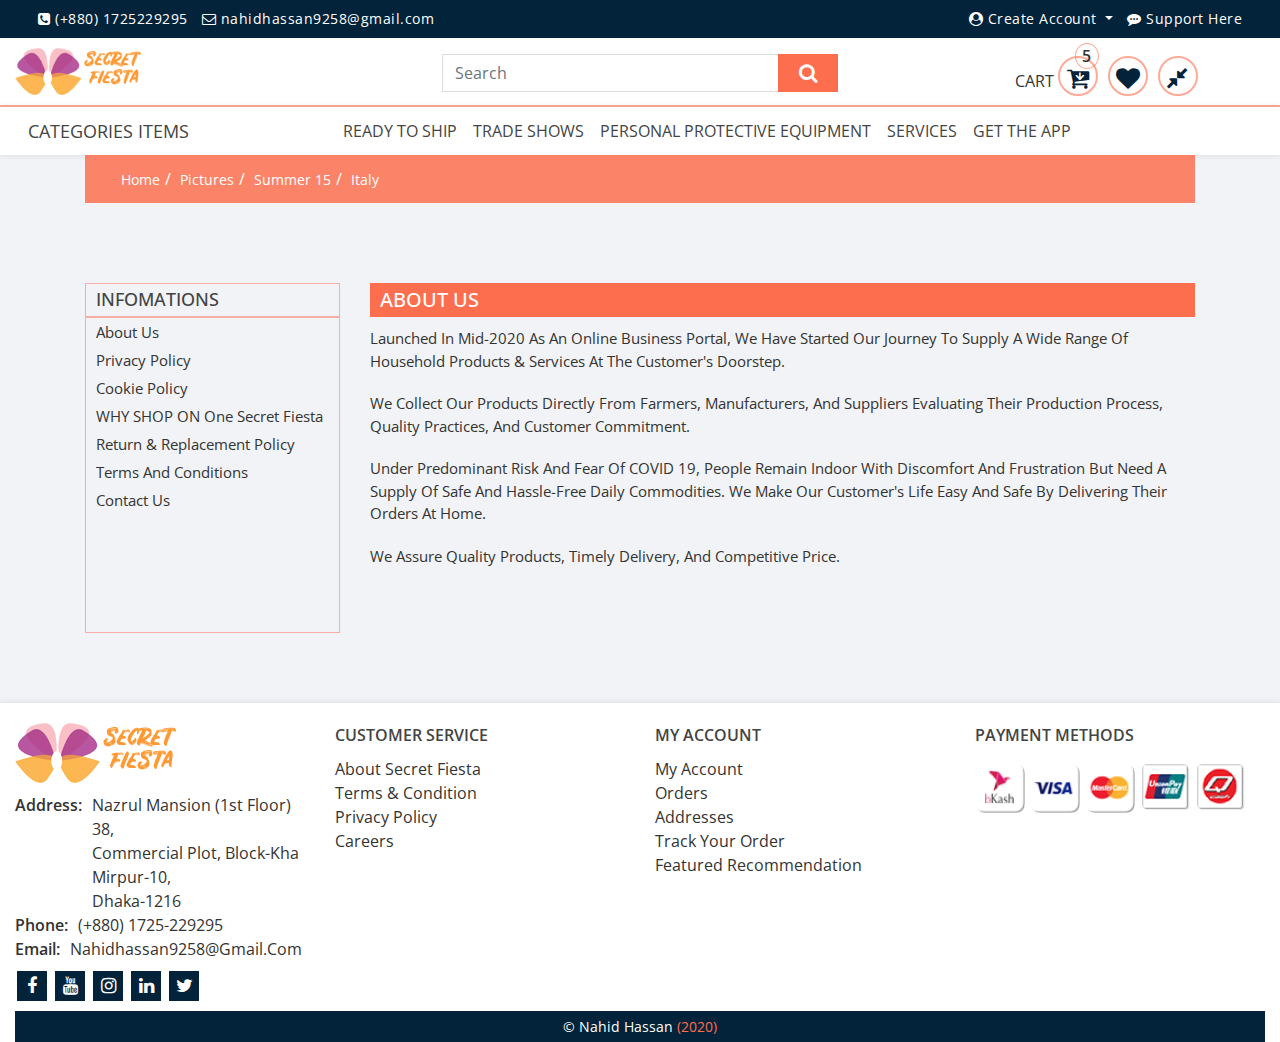
<file: about.html>
<!doctype html>
<html lang="en">

<head>
    <!-- Required meta tags start -->
    <meta charset="utf-8">
    <meta name="viewport" content="width=device-width, initial-scale=1, shrink-to-fit=no">
    <!-- Required meta tags end -->

    <!--=== all css file part start ===-->
    <!-- bootstrap css link start -->
    <link rel="stylesheet" href="css/bootstrap.min.css">
    <!-- bootstrap css link end -->
    <!-- font-awesome css link start -->
    <link rel="stylesheet" href="css/font-awesome.min.css">
    <!-- font-awesome css link end -->
    <link rel="stylesheet" href="css/slick.css">
    <link rel="stylesheet" href="css/slick-theme.css">
    <!-- owl.carousel css link start -->
    <link rel="stylesheet" href="css/owl.carousel.min.css">
    <!-- owl.carousel css link end -->
    <!-- owl.theme.default css link start -->
    <link rel="stylesheet" href="css/owl.theme.default.min.css">
    <!-- owl.theme.default css link end -->
    <!-- Product-details css link start -->
    <link rel="stylesheet" href="css/Product-details.css">
    <!-- Product-details css link end -->
    <link rel="stylesheet" href="css/about.css">
    <!-- style css link start -->
    <link rel="stylesheet" href="css/style.css">
    <!-- style css link end -->
    <!--=== all css file part end ===-->

    <title> Danger </title>
</head>

<body>
    <!--=== header section markup start ===-->
    <header id="header" class="header-section">
        <!--=== navigation section markup start ===-->
        <div class="navigation-bar-section">
            <!-- header top markup start -->
            <div class="header-top">
                <div class="container-fluid">
                    <div class="row">
                        <div class="col-lg-6 col-md-6">
                            <div class="header-top-left">
                                <div class="contact-hare">
                                    <ul class="navbar">
                                        <li class="nav-item">
                                            <a href="#" class="nav-link">
                                                <i class="fa fa-phone-square"></i>
                                                <span>(+880) 1725229295 </span>
                                            </a>
                                        </li>
                                        <li class="nav-item">
                                            <a href="#" class="nav-link">
                                                <i class="fa fa-envelope-o"></i>
                                                <span> nahidhassan9258@gmail.com </span>
                                            </a>
                                        </li>
                                    </ul>
                                </div>
                            </div>
                        </div>
                        <div class="col-lg-6 col-md-6">
                            <div class="header-top-nav-right">
                                <div class=" User-Account">
                                    <ul class="navbar">
                                        <li class="nav-item dropdown">
                                            <a href="" class="nav-link dropdown-toggle " data-toggle="dropdown">
                                                <i class="fa fa-user-circle"></i>
                                                <span>Create Account</span>
                                            </a>
                                            <div class="dropdown-menu" id="header-top-dropdown">
                                                <a href="registration-form.html" class="dropdown-item">
                                                    <i class="fa fa-sign-in"></i>
                                                    <span> Sign Up </span>
                                                </a>
                                                <a href="login-page.html" class="dropdown-item">
                                                    <i class="fa fa-user"></i>
                                                    <span> Log In </span>
                                                </a>
                                            </div>
                                        </li>
                                        <li class="nav-item">
                                            <a href="contact.html" class="nav-link">
                                                <i class="fa fa-commenting"></i>
                                                <span> Support Here </span>
                                            </a>
                                        </li>
                                    </ul>
                                </div>
                            </div>
                        </div>
                    </div>
                </div>
            </div>
            <!-- header top markup end -->

            <!-- navbar top markup start -->
            <div class="navbar-top-section">
                <div class="container-fluid">
                    <div class="row">
                        <div class="col-lg-4 col-md-4">
                            <div class="navbar-brand" id="main-logo">
                                <a href="index.html"><img src="images/logo.png" alt="main-logo"></a>
                            </div>
                        </div>
                        <div class="col-lg-4 col-md-4">
                            <div class="header-search-box">
                                <form class="form-inline">
                                    <input class="form-control" type="search" placeholder="Search" aria-label="Search">
                                    <button class="btn btn-default  my-sm-0" type="submit">
                                        <i class="fa fa-search"></i>
                                    </button>
                                </form>
                            </div>
                        </div>
                        <div class="col-lg-4 col-md-4">
                            <div class="checkout-cart">
                                <ul class="nav cart-item justify-content-center">
                                    <li class="nav-item cart-icon">
                                        <a class="nav-link" href="#">cart
                                            <i class="fa fa-cart-arrow-down"></i>
                                            <sup><span class="badge">5</span></sup>
                                        </a>
                                        <div class="cart-product">
                                            <div class="cart-item">
                                                <h5>0 ITEMS IN MY CART</h5>
                                                <div class="cart-list">
                                                    <ul>
                                                        <li id="check-out">
                                                            <div class="media">
                                                                <img src="images/Product-14.jpg" alt="John Doe">
                                                                <div class="media-body">
                                                                    <h4>Miniket Rice special</h4>
                                                                    <p>TK: 320.00</p>
                                                                    <p>Qty: 1</p>
                                                                    <p>Size: 5</p>
                                                                </div>
                                                                <button class="btn btn-default del-btn"><i class="fa fa-times"></i></button>
                                                            </div>

                                                        </li>
                                                        <li id="check-out">
                                                            <div class="media">
                                                                <img src="images/Product-14.jpg" alt="John Doe">
                                                                <div class="media-body">
                                                                    <h4>Miniket Rice special</h4>
                                                                    <p>TK: 320.00</p>
                                                                    <p>Qty: 1</p>
                                                                    <p>Size: 5</p>
                                                                </div>
                                                                <button class="btn btn-default del-btn"><i class="fa fa-times"></i></button>
                                                            </div>
                                                        </li>
                                                        <li id="check-out">
                                                            <div class="media">
                                                                <img src="images/Product-14.jpg" alt="John Doe">
                                                                <div class="media-body">
                                                                    <h4>Miniket Rice special</h4>
                                                                    <p>TK: 320.00</p>
                                                                    <p>Qty: 1</p>
                                                                    <p>Size: 5</p>
                                                                </div>
                                                                <button class="btn btn-default del-btn"><i class="fa fa-times"></i></button>
                                                            </div>
                                                        </li>
                                                        <li id="check-out">
                                                            <div class="media">
                                                                <img src="images/Product-14.jpg" alt="John Doe">
                                                                <div class="media-body">
                                                                    <h4>Miniket Rice special</h4>
                                                                    <p>TK: 320.00</p>
                                                                    <p>Qty: 1</p>
                                                                    <p>Size: 5</p>
                                                                </div>
                                                                <button class="btn btn-default del-btn"><i class="fa fa-times"></i></button>
                                                            </div>
                                                        </li>
                                                        <li id="check-out">
                                                            <div class="media">
                                                                <img src="images/Product-14.jpg" alt="John Doe">
                                                                <div class="media-body">
                                                                    <h4>Miniket Rice special</h4>
                                                                    <p>TK: 320.00</p>
                                                                    <p>Qty: 1</p>
                                                                    <p>Size: 5</p>
                                                                </div>
                                                                <button class="btn btn-default del-btn"><i class="fa fa-times"></i></button>
                                                            </div>
                                                        </li>
                                                    </ul>
                                                </div>
                                            </div>
                                            <div class="price">
                                                <div class="total-cost">
                                                    <span class="left">total</span>
                                                    <span class="right">TK: 320.00</span>
                                                </div>
                                                <a href="#" class="btn btn-default btn-checkout">Checkout</a>
                                            </div>
                                        </div>
                                    </li>
                                    <li class="nav-item">
                                        <a class="nav-link" href="#">
                                            <i class="fa fa-heart"></i>
                                        </a>
                                    </li>
                                    <li class="nav-item">
                                        <a class="nav-link" href="#">
                                            <i class="fa fa-compress"></i>
                                        </a>
                                    </li>
                                </ul>
                            </div>
                        </div>
                    </div>
                </div>
            </div>
            <!-- navbar top markup end -->

            <!-- main-navbar-section markup start -->
            <div class="main-navbar-section">
                <div class="container-fluid">
                    <div class="row">
                        <div class="col-lg-3">
                            <div class="categories-section">
                                <button class="navbar-toggler" id="categories-btn" type="button">
                                    <a href="#">CATEGORIES Items</a>
                                </button>
                                <div class="categories">
                                    <ul class="categories-items">
                                        <li id="sub-categories">
                                            <a href="#">Home</a>
                                            <div class="sub-categories-menu">
                                                <ul class="sub-categories-menu-items">
                                                    <li class="col-lg-3 col-md-3 col-sm-12" id="mega-menu">
                                                        <a href="#">Home</a>
                                                        <div class="mega-menu">
                                                            <ul class="mega-menu-items">
                                                                <li><a href="#">Home</a></li>
                                                                <li><a href="#">About</a></li>
                                                                <li><a href="#">Contact</a></li>
                                                                <li><a href="#">Service</a></li>
                                                            </ul>
                                                        </div>
                                                    </li>
                                                    <li class="col-lg-3 col-md-3 col-sm-12" id="mega-menu">
                                                        <a href="#">About</a>
                                                        <div class="mega-menu">
                                                            <ul class="mega-menu-items">
                                                                <li><a href="#">Home</a></li>
                                                                <li><a href="#">About</a></li>
                                                                <li><a href="#">Contact</a></li>
                                                                <li><a href="#">Service</a></li>
                                                            </ul>
                                                        </div>
                                                    </li>
                                                    <li class="col-lg-3 col-md-3 col-sm-12" id="mega-menu">
                                                        <a href="#">Contact</a>
                                                        <div class="mega-menu">
                                                            <ul class="mega-menu-items">
                                                                <li><a href="#">Home</a></li>
                                                                <li><a href="#">About</a></li>
                                                                <li><a href="#">Contact</a></li>
                                                                <li><a href="#">Service</a></li>
                                                            </ul>
                                                        </div>
                                                    </li>
                                                    <li class="col-lg-3 col-md-3 col-sm-12" id="mega-menu">
                                                        <a href="#">Service</a>
                                                        <div class="mega-menu">
                                                            <ul class="mega-menu-items">
                                                                <li><a href="#">Home</a></li>
                                                                <li><a href="#">About</a></li>
                                                                <li><a href="#">Contact</a></li>
                                                                <li><a href="#">Service</a></li>
                                                            </ul>
                                                        </div>
                                                    </li>
                                                </ul>
                                            </div>
                                        </li>
                                        <li id="sub-categories">
                                            <a href="#">Home</a>
                                            <div class="sub-categories-menu">
                                                <ul class="sub-categories-menu-items">
                                                    <li id="mega-menu" class="col-lg-3 col-md-3 col-sm-12">
                                                        <a href="#">pant</a>
                                                        <div class="mega-menu">
                                                            <ul class="mega-menu-items">
                                                                <li><a href="#">Home</a></li>
                                                                <li><a href="#">About</a></li>
                                                                <li><a href="#">Contact</a></li>
                                                                <li><a href="#">Service</a></li>
                                                            </ul>
                                                        </div>
                                                    </li>
                                                    <li id="mega-menu" class="col-lg-3 col-md-3 col-sm-12">
                                                        <a href="#">shart</a>
                                                        <div class="mega-menu">
                                                            <ul class="mega-menu-items">
                                                                <li><a href="#">Home</a></li>
                                                                <li><a href="#">About</a></li>
                                                                <li><a href="#">Contact</a></li>
                                                                <li><a href="#">Service</a></li>
                                                            </ul>
                                                        </div>
                                                    </li>
                                                    <li id="mega-menu" class="col-lg-3 col-md-3 col-sm-12">
                                                        <a href="#">juta</a>
                                                        <div class="mega-menu">
                                                            <ul class="mega-menu-items">
                                                                <li><a href="#">Home</a></li>
                                                                <li><a href="#">About</a></li>
                                                                <li><a href="#">Contact</a></li>
                                                                <li><a href="#">Service</a></li>
                                                            </ul>
                                                        </div>
                                                    </li>
                                                    <li id="mega-menu" class="col-lg-3 col-md-3 col-sm-12">
                                                        <a href="#">lunggi</a>
                                                        <div class="mega-menu">
                                                            <ul class="mega-menu-items">
                                                                <li><a href="#">Home</a></li>
                                                                <li><a href="#">About</a></li>
                                                                <li><a href="#">Contact</a></li>
                                                                <li><a href="#">Service</a></li>
                                                            </ul>
                                                        </div>
                                                    </li>
                                                    <li id="mega-menu" class="col-lg-3 col-md-3 col-sm-12">
                                                        <a href="#">lunggi</a>
                                                        <div class="mega-menu">
                                                            <ul class="mega-menu-items">
                                                                <li><a href="#">Home</a></li>
                                                                <li><a href="#">About</a></li>
                                                                <li><a href="#">Contact</a></li>
                                                                <li><a href="#">Service</a></li>
                                                            </ul>
                                                        </div>
                                                    </li>
                                                    <li id="mega-menu" class="col-lg-3 col-md-3 col-sm-12">
                                                        <a href="#">lunggi</a>
                                                        <div class="mega-menu">
                                                            <ul class="mega-menu-items">
                                                                <li><a href="#">Home</a></li>
                                                                <li><a href="#">About</a></li>
                                                                <li><a href="#">Contact</a></li>
                                                                <li><a href="#">Service</a></li>
                                                            </ul>
                                                        </div>
                                                    </li>
                                                </ul>
                                            </div>
                                        </li>
                                        <li id="sub-categories">
                                            <a href="#">About</a>
                                            <div class="sub-categories-menu">
                                                <ul class="sub-categories-menu-items">
                                                    <li class="col-lg-3 col-md-3 col-sm-12" id="mega-menu">
                                                        <a href="#">Home</a>
                                                        <div class="mega-menu">
                                                            <ul class="mega-menu-items">
                                                                <li><a href="#">Home</a></li>
                                                                <li><a href="#">About</a></li>
                                                                <li><a href="#">Contact</a></li>
                                                                <li><a href="#">Service</a></li>
                                                            </ul>
                                                        </div>
                                                    </li>
                                                    <li class="col-lg-3 col-md-3 col-sm-12" id="mega-menu">
                                                        <a href="#">About</a>
                                                        <div class="mega-menu">
                                                            <ul class="mega-menu-items">
                                                                <li><a href="#">Home</a></li>
                                                                <li><a href="#">About</a></li>
                                                                <li><a href="#">Contact</a></li>
                                                                <li><a href="#">Service</a></li>
                                                            </ul>
                                                        </div>
                                                    </li>
                                                    <li class="col-lg-3 col-md-3 col-sm-12" id="mega-menu">
                                                        <a href="#">Contact</a>
                                                        <div class="mega-menu">
                                                            <ul class="mega-menu-items">
                                                                <li><a href="#">Home</a></li>
                                                                <li><a href="#">About</a></li>
                                                                <li><a href="#">Contact</a></li>
                                                                <li><a href="#">Service</a></li>
                                                            </ul>
                                                        </div>
                                                    </li>
                                                    <li class="col-lg-3 col-md-3 col-sm-12" id="mega-menu">
                                                        <a href="#">Service</a>
                                                        <div class="mega-menu">
                                                            <ul class="mega-menu-items">
                                                                <li><a href="#">Home</a></li>
                                                                <li><a href="#">About</a></li>
                                                                <li><a href="#">Contact</a></li>
                                                                <li><a href="#">Service</a></li>
                                                            </ul>
                                                        </div>
                                                    </li>
                                                </ul>
                                            </div>
                                        </li>
                                        <li id="sub-categories">
                                            <a href="#">About</a>
                                            <div class="sub-categories-menu">
                                                <ul class="sub-categories-menu-items">
                                                    <li class="col-lg-3 col-md-3 col-sm-12" id="mega-menu">
                                                        <a href="#">Home</a>
                                                        <div class="mega-menu">
                                                            <ul class="mega-menu-items">
                                                                <li><a href="#">Home</a></li>
                                                                <li><a href="#">About</a></li>
                                                                <li><a href="#">Contact</a></li>
                                                                <li><a href="#">Service</a></li>
                                                            </ul>
                                                        </div>
                                                    </li>
                                                    <li class="col-lg-3 col-md-3 col-sm-12" id="mega-menu">
                                                        <a href="#">About</a>
                                                        <div class="mega-menu">
                                                            <ul class="mega-menu-items">
                                                                <li><a href="#">Home</a></li>
                                                                <li><a href="#">About</a></li>
                                                                <li><a href="#">Contact</a></li>
                                                                <li><a href="#">Service</a></li>
                                                            </ul>
                                                        </div>
                                                    </li>
                                                    <li class="col-lg-3 col-md-3 col-sm-12" id="mega-menu">
                                                        <a href="#">Contact</a>
                                                        <div class="mega-menu">
                                                            <ul class="mega-menu-items">
                                                                <li><a href="#">Home</a></li>
                                                                <li><a href="#">About</a></li>
                                                                <li><a href="#">Contact</a></li>
                                                                <li><a href="#">Service</a></li>
                                                            </ul>
                                                        </div>
                                                    </li>
                                                    <li class="col-lg-3 col-md-3 col-sm-12" id="mega-menu">
                                                        <a href="#">Service</a>
                                                        <div class="mega-menu">
                                                            <ul class="mega-menu-items">
                                                                <li><a href="#">Home</a></li>
                                                                <li><a href="#">About</a></li>
                                                                <li><a href="#">Contact</a></li>
                                                                <li><a href="#">Service</a></li>
                                                            </ul>
                                                        </div>
                                                    </li>
                                                </ul>
                                            </div>
                                        </li>
                                        <li id="sub-categories">
                                            <a href="#">Contact</a>
                                            <div class="sub-categories-menu">
                                                <ul class="sub-categories-menu-items">
                                                    <li class="col-lg-3 col-md-3 col-sm-12" id="mega-menu">
                                                        <a href="#">Home</a>
                                                        <div class="mega-menu">
                                                            <ul class="mega-menu-items">
                                                                <li><a href="#">Home</a></li>
                                                                <li><a href="#">About</a></li>
                                                                <li><a href="#">Contact</a></li>
                                                                <li><a href="#">Service</a></li>
                                                            </ul>
                                                        </div>
                                                    </li>
                                                    <li class="col-lg-3 col-md-3 col-sm-12" id="mega-menu">
                                                        <a href="#">About</a>
                                                        <div class="mega-menu">
                                                            <ul class="mega-menu-items">
                                                                <li><a href="#">Home</a></li>
                                                                <li><a href="#">About</a></li>
                                                                <li><a href="#">Contact</a></li>
                                                                <li><a href="#">Service</a></li>
                                                            </ul>
                                                        </div>
                                                    </li>
                                                    <li class="col-lg-3 col-md-3 col-sm-12" id="mega-menu">
                                                        <a href="#">Contact</a>
                                                        <div class="mega-menu">
                                                            <ul class="mega-menu-items">
                                                                <li><a href="#">Home</a></li>
                                                                <li><a href="#">About</a></li>
                                                                <li><a href="#">Contact</a></li>
                                                                <li><a href="#">Service</a></li>
                                                            </ul>
                                                        </div>
                                                    </li>
                                                    <li class="col-lg-3 col-md-3 col-sm-12" id="mega-menu">
                                                        <a href="#">Service</a>
                                                        <div class="mega-menu">
                                                            <ul class="mega-menu-items">
                                                                <li><a href="#">Home</a></li>
                                                                <li><a href="#">About</a></li>
                                                                <li><a href="#">Contact</a></li>
                                                                <li><a href="#">Service</a></li>
                                                            </ul>
                                                        </div>
                                                    </li>
                                                    <li class="col-lg-3 col-md-3 col-sm-12" id="mega-menu">
                                                        <a href="#">Service</a>
                                                        <div class="mega-menu">
                                                            <ul class="mega-menu-items">
                                                                <li><a href="#">Home</a></li>
                                                                <li><a href="#">About</a></li>
                                                                <li><a href="#">Contact</a></li>
                                                                <li><a href="#">Service</a></li>
                                                            </ul>
                                                        </div>
                                                    </li>
                                                    <li class="col-lg-3 col-md-3 col-sm-12" id="mega-menu">
                                                        <a href="#">Service</a>
                                                        <div class="mega-menu">
                                                            <ul class="mega-menu-items">
                                                                <li><a href="#">Home</a></li>
                                                                <li><a href="#">About</a></li>
                                                                <li><a href="#">Contact</a></li>
                                                                <li><a href="#">Service</a></li>
                                                            </ul>
                                                        </div>
                                                    </li>
                                                    <li class="col-lg-3 col-md-3 col-sm-12" id="mega-menu">
                                                        <a href="#">Service</a>
                                                        <div class="mega-menu">
                                                            <ul class="mega-menu-items">
                                                                <li><a href="#">Home</a></li>
                                                                <li><a href="#">About</a></li>
                                                                <li><a href="#">Contact</a></li>
                                                                <li><a href="#">Service</a></li>
                                                            </ul>
                                                        </div>
                                                    </li>
                                                    <li class="col-lg-3 col-md-3 col-sm-12" id="mega-menu">
                                                        <a href="#">Service</a>
                                                        <div class="mega-menu">
                                                            <ul class="mega-menu-items">
                                                                <li><a href="#">Home</a></li>
                                                                <li><a href="#">About</a></li>
                                                                <li><a href="#">Contact</a></li>
                                                                <li><a href="#">Service</a></li>
                                                            </ul>
                                                        </div>
                                                    </li>
                                                </ul>
                                            </div>
                                        </li>
                                        <li id="sub-categories">
                                            <a href="#">Contact</a>
                                            <div class="sub-categories-menu">
                                                <ul class="sub-categories-menu-items">
                                                    <li class="col-lg-3 col-md-3 col-sm-12" id="mega-menu">
                                                        <a href="#">Home</a>
                                                        <div class="mega-menu">
                                                            <ul class="mega-menu-items">
                                                                <li><a href="#">Home</a></li>
                                                                <li><a href="#">About</a></li>
                                                                <li><a href="#">Contact</a></li>
                                                                <li><a href="#">Service</a></li>
                                                            </ul>
                                                        </div>
                                                    </li>
                                                    <li class="col-lg-3 col-md-3 col-sm-12" id="mega-menu">
                                                        <a href="#">About</a>
                                                        <div class="mega-menu">
                                                            <ul class="mega-menu-items">
                                                                <li><a href="#">Home</a></li>
                                                                <li><a href="#">About</a></li>
                                                                <li><a href="#">Contact</a></li>
                                                                <li><a href="#">Service</a></li>
                                                            </ul>
                                                        </div>
                                                    </li>
                                                    <li class="col-lg-3 col-md-3 col-sm-12" id="mega-menu">
                                                        <a href="#">Contact</a>
                                                        <div class="mega-menu">
                                                            <ul class="mega-menu-items">
                                                                <li><a href="#">Home</a></li>
                                                                <li><a href="#">About</a></li>
                                                                <li><a href="#">Contact</a></li>
                                                                <li><a href="#">Service</a></li>
                                                            </ul>
                                                        </div>
                                                    </li>
                                                    <li class="col-lg-3 col-md-3 col-sm-12" id="mega-menu">
                                                        <a href="#">Service</a>
                                                        <div class="mega-menu">
                                                            <ul class="mega-menu-items">
                                                                <li><a href="#">Home</a></li>
                                                                <li><a href="#">About</a></li>
                                                                <li><a href="#">Contact</a></li>
                                                                <li><a href="#">Service</a></li>
                                                            </ul>
                                                        </div>
                                                    </li>
                                                    <li class="col-lg-3 col-md-3 col-sm-12" id="mega-menu">
                                                        <a href="#">Service</a>
                                                        <div class="mega-menu">
                                                            <ul class="mega-menu-items">
                                                                <li><a href="#">Home</a></li>
                                                                <li><a href="#">About</a></li>
                                                                <li><a href="#">Contact</a></li>
                                                                <li><a href="#">Service</a></li>
                                                            </ul>
                                                        </div>
                                                    </li>
                                                </ul>
                                            </div>
                                        </li>
                                        <li id="sub-categories">
                                            <a href="#">Service</a>
                                            <div class="sub-categories-menu">
                                                <ul class="sub-categories-menu-items">
                                                    <li class="col-lg-3 col-md-3 col-sm-12" id="mega-menu">
                                                        <a href="#">Home</a>
                                                        <div class="mega-menu">
                                                            <ul class="mega-menu-items">
                                                                <li><a href="#">Home</a></li>
                                                                <li><a href="#">About</a></li>
                                                                <li><a href="#">Contact</a></li>
                                                                <li><a href="#">Service</a></li>
                                                            </ul>
                                                        </div>
                                                    </li>
                                                    <li class="col-lg-3 col-md-3 col-sm-12" id="mega-menu">
                                                        <a href="#">About</a>
                                                        <div class="mega-menu">
                                                            <ul class="mega-menu-items">
                                                                <li><a href="#">Home</a></li>
                                                                <li><a href="#">About</a></li>
                                                                <li><a href="#">Contact</a></li>
                                                                <li><a href="#">Service</a></li>
                                                            </ul>
                                                        </div>
                                                    </li>
                                                    <li class="col-lg-3 col-md-3 col-sm-12" id="mega-menu">
                                                        <a href="#">Contact</a>
                                                        <div class="mega-menu">
                                                            <ul class="mega-menu-items">
                                                                <li><a href="#">Home</a></li>
                                                                <li><a href="#">About</a></li>
                                                                <li><a href="#">Contact</a></li>
                                                                <li><a href="#">Service</a></li>
                                                            </ul>
                                                        </div>
                                                    </li>
                                                    <li class="col-lg-3 col-md-3 col-sm-12" id="mega-menu">
                                                        <a href="#">Service</a>
                                                        <div class="mega-menu">
                                                            <ul class="mega-menu-items">
                                                                <li><a href="#">Home</a></li>
                                                                <li><a href="#">About</a></li>
                                                                <li><a href="#">Contact</a></li>
                                                                <li><a href="#">Service</a></li>
                                                            </ul>
                                                        </div>
                                                    </li>
                                                    <li class="col-lg-3 col-md-3 col-sm-12" id="mega-menu">
                                                        <a href="#">Service</a>
                                                        <div class="mega-menu">
                                                            <ul class="mega-menu-items">
                                                                <li><a href="#">Home</a></li>
                                                                <li><a href="#">About</a></li>
                                                                <li><a href="#">Contact</a></li>
                                                                <li><a href="#">Service</a></li>
                                                            </ul>
                                                        </div>
                                                    </li>
                                                    <li class="col-lg-3 col-md-3 col-sm-12" id="mega-menu">
                                                        <a href="#">Service</a>
                                                        <div class="mega-menu">
                                                            <ul class="mega-menu-items">
                                                                <li><a href="#">Home</a></li>
                                                                <li><a href="#">About</a></li>
                                                                <li><a href="#">Contact</a></li>
                                                                <li><a href="#">Service</a></li>
                                                            </ul>
                                                        </div>
                                                    </li>
                                                </ul>
                                            </div>
                                        </li>
                                        <li id="sub-categories">
                                            <a href="#">Service</a>
                                            <div class="sub-categories-menu">
                                                <ul class="sub-categories-menu-items">
                                                    <li class="col-lg-3 col-md-3 col-sm-12" id="mega-menu">
                                                        <a href="#">Home</a>
                                                        <div class="mega-menu">
                                                            <ul class="mega-menu-items">
                                                                <li><a href="#">Home</a></li>
                                                                <li><a href="#">About</a></li>
                                                                <li><a href="#">Contact</a></li>
                                                                <li><a href="#">Service</a></li>
                                                            </ul>
                                                        </div>
                                                    </li>
                                                    <li class="col-lg-3 col-md-3 col-sm-12" id="mega-menu">
                                                        <a href="#">About</a>
                                                        <div class="mega-menu">
                                                            <ul class="mega-menu-items">
                                                                <li><a href="#">Home</a></li>
                                                                <li><a href="#">About</a></li>
                                                                <li><a href="#">Contact</a></li>
                                                                <li><a href="#">Service</a></li>
                                                            </ul>
                                                        </div>
                                                    </li>
                                                    <li class="col-lg-3 col-md-3 col-sm-12" id="mega-menu">
                                                        <a href="#">Contact</a>
                                                        <div class="mega-menu">
                                                            <ul class="mega-menu-items">
                                                                <li><a href="#">Home</a></li>
                                                                <li><a href="#">About</a></li>
                                                                <li><a href="#">Contact</a></li>
                                                                <li><a href="#">Service</a></li>
                                                            </ul>
                                                        </div>
                                                    </li>
                                                    <li class="col-lg-3 col-md-3 col-sm-12" id="mega-menu">
                                                        <a href="#">Service</a>
                                                        <div class="mega-menu">
                                                            <ul class="mega-menu-items">
                                                                <li><a href="#">Home</a></li>
                                                                <li><a href="#">About</a></li>
                                                                <li><a href="#">Contact</a></li>
                                                                <li><a href="#">Service</a></li>
                                                            </ul>
                                                        </div>
                                                    </li>
                                                    <li class="col-lg-3 col-md-3 col-sm-12" id="mega-menu">
                                                        <a href="#">Service</a>
                                                        <div class="mega-menu">
                                                            <ul class="mega-menu-items">
                                                                <li><a href="#">Home</a></li>
                                                                <li><a href="#">About</a></li>
                                                                <li><a href="#">Contact</a></li>
                                                                <li><a href="#">Service</a></li>
                                                            </ul>
                                                        </div>
                                                    </li>
                                                    <li class="col-lg-3 col-md-3 col-sm-12" id="mega-menu">
                                                        <a href="#">Service</a>
                                                        <div class="mega-menu">
                                                            <ul class="mega-menu-items">
                                                                <li><a href="#">Home</a></li>
                                                                <li><a href="#">About</a></li>
                                                                <li><a href="#">Contact</a></li>
                                                                <li><a href="#">Service</a></li>
                                                            </ul>
                                                        </div>
                                                    </li>
                                                    <li class="col-lg-3 col-md-3 col-sm-12" id="mega-menu">
                                                        <a href="#">Service</a>
                                                        <div class="mega-menu">
                                                            <ul class="mega-menu-items">
                                                                <li><a href="#">Home</a></li>
                                                                <li><a href="#">About</a></li>
                                                                <li><a href="#">Contact</a></li>
                                                                <li><a href="#">Service</a></li>
                                                            </ul>
                                                        </div>
                                                    </li>
                                                </ul>
                                            </div>
                                        </li>
                                        <li id="sub-categories">
                                            <a href="#">Arif Bhai</a>
                                            <div class="sub-categories-menu">
                                                <ul class="sub-categories-menu-items">
                                                    <li class="col-lg-3 col-md-3 col-sm-12" id="mega-menu">
                                                        <a href="#">Home</a>
                                                        <div class="mega-menu">
                                                            <ul class="mega-menu-items">
                                                                <li><a href="#">Home</a></li>
                                                                <li><a href="#">About</a></li>
                                                                <li><a href="#">Contact</a></li>
                                                                <li><a href="#">Service</a></li>
                                                            </ul>
                                                        </div>
                                                    </li>
                                                    <li class="col-lg-3 col-md-3 col-sm-12" id="mega-menu">
                                                        <a href="#">About</a>
                                                        <div class="mega-menu">
                                                            <ul class="mega-menu-items">
                                                                <li><a href="#">Home</a></li>
                                                                <li><a href="#">About</a></li>
                                                                <li><a href="#">Contact</a></li>
                                                                <li><a href="#">Service</a></li>
                                                            </ul>
                                                        </div>
                                                    </li>
                                                    <li class="col-lg-3 col-md-3 col-sm-12" id="mega-menu">
                                                        <a href="#">Contact</a>
                                                        <div class="mega-menu">
                                                            <ul class="mega-menu-items">
                                                                <li><a href="#">Home</a></li>
                                                                <li><a href="#">About</a></li>
                                                                <li><a href="#">Contact</a></li>
                                                                <li><a href="#">Service</a></li>
                                                            </ul>
                                                        </div>
                                                    </li>
                                                    <li class="col-lg-3 col-md-3 col-sm-12" id="mega-menu">
                                                        <a href="#">Service</a>
                                                        <div class="mega-menu">
                                                            <ul class="mega-menu-items">
                                                                <li><a href="#">Home</a></li>
                                                                <li><a href="#">About</a></li>
                                                                <li><a href="#">Contact</a></li>
                                                                <li><a href="#">Service</a></li>
                                                            </ul>
                                                        </div>
                                                    </li>
                                                    <li class="col-lg-3 col-md-3 col-sm-12" id="mega-menu">
                                                        <a href="#">Service</a>
                                                        <div class="mega-menu">
                                                            <ul class="mega-menu-items">
                                                                <li><a href="#">Home</a></li>
                                                                <li><a href="#">About</a></li>
                                                                <li><a href="#">Contact</a></li>
                                                                <li><a href="#">Service</a></li>
                                                            </ul>
                                                        </div>
                                                    </li>
                                                    <li class="col-lg-3 col-md-3 col-sm-12" id="mega-menu">
                                                        <a href="#">Service</a>
                                                        <div class="mega-menu">
                                                            <ul class="mega-menu-items">
                                                                <li><a href="#">Home</a></li>
                                                                <li><a href="#">About</a></li>
                                                                <li><a href="#">Contact</a></li>
                                                                <li><a href="#">Service</a></li>
                                                            </ul>
                                                        </div>
                                                    </li>
                                                    <li class="col-lg-3 col-md-3 col-sm-12" id="mega-menu">
                                                        <a href="#">Service</a>
                                                        <div class="mega-menu">
                                                            <ul class="mega-menu-items">
                                                                <li><a href="#">Home</a></li>
                                                                <li><a href="#">About</a></li>
                                                                <li><a href="#">Contact</a></li>
                                                                <li><a href="#">Service</a></li>
                                                            </ul>
                                                        </div>
                                                    </li>
                                                </ul>
                                            </div>
                                        </li>
                                        <li id="sub-categories">
                                            <a href="#">Shahid Bhai</a>
                                            <div class="sub-categories-menu">
                                                <ul class="sub-categories-menu-items">
                                                    <li class="col-lg-3 col-md-3 col-sm-12" id="mega-menu">
                                                        <a href="#">Home</a>
                                                        <div class="mega-menu">
                                                            <ul class="mega-menu-items">
                                                                <li><a href="#">Home</a></li>
                                                                <li><a href="#">About</a></li>
                                                                <li><a href="#">Contact</a></li>
                                                                <li><a href="#">Service</a></li>
                                                            </ul>
                                                        </div>
                                                    </li>
                                                    <li class="col-lg-3 col-md-3 col-sm-12" id="mega-menu">
                                                        <a href="#">About</a>
                                                        <div class="mega-menu">
                                                            <ul class="mega-menu-items">
                                                                <li><a href="#">Home</a></li>
                                                                <li><a href="#">About</a></li>
                                                                <li><a href="#">Contact</a></li>
                                                                <li><a href="#">Service</a></li>
                                                            </ul>
                                                        </div>
                                                    </li>
                                                    <li class="col-lg-3 col-md-3 col-sm-12" id="mega-menu">
                                                        <a href="#">Contact</a>
                                                        <div class="mega-menu">
                                                            <ul class="mega-menu-items">
                                                                <li><a href="#">Home</a></li>
                                                                <li><a href="#">About</a></li>
                                                                <li><a href="#">Contact</a></li>
                                                                <li><a href="#">Service</a></li>
                                                            </ul>
                                                        </div>
                                                    </li>
                                                    <li class="col-lg-3 col-md-3 col-sm-12" id="mega-menu">
                                                        <a href="#">Service</a>
                                                        <div class="mega-menu">
                                                            <ul class="mega-menu-items">
                                                                <li><a href="#">Home</a></li>
                                                                <li><a href="#">About</a></li>
                                                                <li><a href="#">Contact</a></li>
                                                                <li><a href="#">Service</a></li>
                                                            </ul>
                                                        </div>
                                                    </li>
                                                    <li class="col-lg-3 col-md-3 col-sm-12" id="mega-menu">
                                                        <a href="#">Service</a>
                                                        <div class="mega-menu">
                                                            <ul class="mega-menu-items">
                                                                <li><a href="#">Home</a></li>
                                                                <li><a href="#">About</a></li>
                                                                <li><a href="#">Contact</a></li>
                                                                <li><a href="#">Service</a></li>
                                                            </ul>
                                                        </div>
                                                    </li>
                                                    <li class="col-lg-3 col-md-3 col-sm-12" id="mega-menu">
                                                        <a href="#">Service</a>
                                                        <div class="mega-menu">
                                                            <ul class="mega-menu-items">
                                                                <li><a href="#">Home</a></li>
                                                                <li><a href="#">About</a></li>
                                                                <li><a href="#">Contact</a></li>
                                                                <li><a href="#">Service</a></li>
                                                            </ul>
                                                        </div>
                                                    </li>
                                                    <li class="col-lg-3 col-md-3 col-sm-12" id="mega-menu">
                                                        <a href="#">Service</a>
                                                        <div class="mega-menu">
                                                            <ul class="mega-menu-items">
                                                                <li><a href="#">Home</a></li>
                                                                <li><a href="#">About</a></li>
                                                                <li><a href="#">Contact</a></li>
                                                                <li><a href="#">Service</a></li>
                                                            </ul>
                                                        </div>
                                                    </li>
                                                </ul>
                                            </div>
                                        </li>
                                        <li id="sub-categories">
                                            <a href="#">Babu</a>
                                            <div class="sub-categories-menu">
                                                <ul class="sub-categories-menu-items">
                                                    <li class="col-lg-3 col-md-3 col-sm-12" id="mega-menu">
                                                        <a href="#">Home</a>
                                                        <div class="mega-menu">
                                                            <ul class="mega-menu-items">
                                                                <li><a href="#">Home</a></li>
                                                                <li><a href="#">About</a></li>
                                                                <li><a href="#">Contact</a></li>
                                                                <li><a href="#">Service</a></li>
                                                            </ul>
                                                        </div>
                                                    </li>
                                                    <li class="col-lg-3 col-md-3 col-sm-12" id="mega-menu">
                                                        <a href="#">About</a>
                                                        <div class="mega-menu">
                                                            <ul class="mega-menu-items">
                                                                <li><a href="#">Home</a></li>
                                                                <li><a href="#">About</a></li>
                                                                <li><a href="#">Contact</a></li>
                                                                <li><a href="#">Service</a></li>
                                                            </ul>
                                                        </div>
                                                    </li>
                                                    <li class="col-lg-3 col-md-3 col-sm-12" id="mega-menu">
                                                        <a href="#">Contact</a>
                                                        <div class="mega-menu">
                                                            <ul class="mega-menu-items">
                                                                <li><a href="#">Home</a></li>
                                                                <li><a href="#">About</a></li>
                                                                <li><a href="#">Contact</a></li>
                                                                <li><a href="#">Service</a></li>
                                                            </ul>
                                                        </div>
                                                    </li>
                                                    <li class="col-lg-3 col-md-3 col-sm-12" id="mega-menu">
                                                        <a href="#">Service</a>
                                                        <div class="mega-menu">
                                                            <ul class="mega-menu-items">
                                                                <li><a href="#">Home</a></li>
                                                                <li><a href="#">About</a></li>
                                                                <li><a href="#">Contact</a></li>
                                                                <li><a href="#">Service</a></li>
                                                            </ul>
                                                        </div>
                                                    </li>
                                                    <li class="col-lg-3 col-md-3 col-sm-12" id="mega-menu">
                                                        <a href="#">Service</a>
                                                        <div class="mega-menu">
                                                            <ul class="mega-menu-items">
                                                                <li><a href="#">Home</a></li>
                                                                <li><a href="#">About</a></li>
                                                                <li><a href="#">Contact</a></li>
                                                                <li><a href="#">Service</a></li>
                                                            </ul>
                                                        </div>
                                                    </li>
                                                    <li class="col-lg-3 col-md-3 col-sm-12" id="mega-menu">
                                                        <a href="#">Service</a>
                                                        <div class="mega-menu">
                                                            <ul class="mega-menu-items">
                                                                <li><a href="#">Home</a></li>
                                                                <li><a href="#">About</a></li>
                                                                <li><a href="#">Contact</a></li>
                                                                <li><a href="#">Service</a></li>
                                                            </ul>
                                                        </div>
                                                    </li>
                                                    <li class="col-lg-3 col-md-3 col-sm-12" id="mega-menu">
                                                        <a href="#">Service</a>
                                                        <div class="mega-menu">
                                                            <ul class="mega-menu-items">
                                                                <li><a href="#">Home</a></li>
                                                                <li><a href="#">About</a></li>
                                                                <li><a href="#">Contact</a></li>
                                                                <li><a href="#">Service</a></li>
                                                            </ul>
                                                        </div>
                                                    </li>
                                                </ul>
                                            </div>
                                        </li>
                                        <li id="sub-categories">
                                            <a href="#">Janu</a>
                                            <div class="sub-categories-menu">
                                                <ul class="sub-categories-menu-items">
                                                    <li class="col-lg-3 col-md-3 col-sm-12" id="mega-menu">
                                                        <a href="#">Home</a>
                                                        <div class="mega-menu">
                                                            <ul class="mega-menu-items">
                                                                <li><a href="#">Home</a></li>
                                                                <li><a href="#">About</a></li>
                                                                <li><a href="#">Contact</a></li>
                                                                <li><a href="#">Service</a></li>
                                                            </ul>
                                                        </div>
                                                    </li>
                                                    <li class="col-lg-3 col-md-3 col-sm-12" id="mega-menu">
                                                        <a href="#">About</a>
                                                        <div class="mega-menu">
                                                            <ul class="mega-menu-items">
                                                                <li><a href="#">Home</a></li>
                                                                <li><a href="#">About</a></li>
                                                                <li><a href="#">Contact</a></li>
                                                                <li><a href="#">Service</a></li>
                                                            </ul>
                                                        </div>
                                                    </li>
                                                    <li class="col-lg-3 col-md-3 col-sm-12" id="mega-menu">
                                                        <a href="#">Contact</a>
                                                        <div class="mega-menu">
                                                            <ul class="mega-menu-items">
                                                                <li><a href="#">Home</a></li>
                                                                <li><a href="#">About</a></li>
                                                                <li><a href="#">Contact</a></li>
                                                                <li><a href="#">Service</a></li>
                                                            </ul>
                                                        </div>
                                                    </li>
                                                    <li class="col-lg-3 col-md-3 col-sm-12" id="mega-menu">
                                                        <a href="#">Service</a>
                                                        <div class="mega-menu">
                                                            <ul class="mega-menu-items">
                                                                <li><a href="#">Home</a></li>
                                                                <li><a href="#">About</a></li>
                                                                <li><a href="#">Contact</a></li>
                                                                <li><a href="#">Service</a></li>
                                                            </ul>
                                                        </div>
                                                    </li>
                                                    <li class="col-lg-3 col-md-3 col-sm-12" id="mega-menu">
                                                        <a href="#">Service</a>
                                                        <div class="mega-menu">
                                                            <ul class="mega-menu-items">
                                                                <li><a href="#">Home</a></li>
                                                                <li><a href="#">About</a></li>
                                                                <li><a href="#">Contact</a></li>
                                                                <li><a href="#">Service</a></li>
                                                            </ul>
                                                        </div>
                                                    </li>
                                                    <li class="col-lg-3 col-md-3 col-sm-12" id="mega-menu">
                                                        <a href="#">Service</a>
                                                        <div class="mega-menu">
                                                            <ul class="mega-menu-items">
                                                                <li><a href="#">Home</a></li>
                                                                <li><a href="#">About</a></li>
                                                                <li><a href="#">Contact</a></li>
                                                                <li><a href="#">Service</a></li>
                                                            </ul>
                                                        </div>
                                                    </li>
                                                    <li class="col-lg-3 col-md-3 col-sm-12" id="mega-menu">
                                                        <a href="#">Service</a>
                                                        <div class="mega-menu">
                                                            <ul class="mega-menu-items">
                                                                <li><a href="#">Home</a></li>
                                                                <li><a href="#">About</a></li>
                                                                <li><a href="#">Contact</a></li>
                                                                <li><a href="#">Service</a></li>
                                                            </ul>
                                                        </div>
                                                    </li>
                                                </ul>
                                            </div>
                                        </li>
                                        <li id="sub-categories">
                                            <a href="#">Nahid Bhai</a>
                                            <div class="sub-categories-menu">
                                                <ul class="sub-categories-menu-items">
                                                    <li class="col-lg-3 col-md-3 col-sm-12" id="mega-menu">
                                                        <a href="#">Home</a>
                                                        <div class="mega-menu">
                                                            <ul class="mega-menu-items">
                                                                <li><a href="#">Home</a></li>
                                                                <li><a href="#">About</a></li>
                                                                <li><a href="#">Contact</a></li>
                                                                <li><a href="#">Service</a></li>
                                                            </ul>
                                                        </div>
                                                    </li>
                                                    <li class="col-lg-3 col-md-3 col-sm-12" id="mega-menu">
                                                        <a href="#">About</a>
                                                        <div class="mega-menu">
                                                            <ul class="mega-menu-items">
                                                                <li><a href="#">Home</a></li>
                                                                <li><a href="#">About</a></li>
                                                                <li><a href="#">Contact</a></li>
                                                                <li><a href="#">Service</a></li>
                                                            </ul>
                                                        </div>
                                                    </li>
                                                    <li class="col-lg-3 col-md-3 col-sm-12" id="mega-menu">
                                                        <a href="#">Contact</a>
                                                        <div class="mega-menu">
                                                            <ul class="mega-menu-items">
                                                                <li><a href="#">Home</a></li>
                                                                <li><a href="#">About</a></li>
                                                                <li><a href="#">Contact</a></li>
                                                                <li><a href="#">Service</a></li>
                                                            </ul>
                                                        </div>
                                                    </li>
                                                    <li class="col-lg-3 col-md-3 col-sm-12" id="mega-menu">
                                                        <a href="#">Service</a>
                                                        <div class="mega-menu">
                                                            <ul class="mega-menu-items">
                                                                <li><a href="#">Home</a></li>
                                                                <li><a href="#">About</a></li>
                                                                <li><a href="#">Contact</a></li>
                                                                <li><a href="#">Service</a></li>
                                                            </ul>
                                                        </div>
                                                    </li>
                                                    <li class="col-lg-3 col-md-3 col-sm-12" id="mega-menu">
                                                        <a href="#">Service</a>
                                                        <div class="mega-menu">
                                                            <ul class="mega-menu-items">
                                                                <li><a href="#">Home</a></li>
                                                                <li><a href="#">About</a></li>
                                                                <li><a href="#">Contact</a></li>
                                                                <li><a href="#">Service</a></li>
                                                            </ul>
                                                        </div>
                                                    </li>
                                                    <li class="col-lg-3 col-md-3 col-sm-12" id="mega-menu">
                                                        <a href="#">Service</a>
                                                        <div class="mega-menu">
                                                            <ul class="mega-menu-items">
                                                                <li><a href="#">Home</a></li>
                                                                <li><a href="#">About</a></li>
                                                                <li><a href="#">Contact</a></li>
                                                                <li><a href="#">Service</a></li>
                                                            </ul>
                                                        </div>
                                                    </li>
                                                    <li class="col-lg-3 col-md-3 col-sm-12" id="mega-menu">
                                                        <a href="#">Service</a>
                                                        <div class="mega-menu">
                                                            <ul class="mega-menu-items">
                                                                <li><a href="#">Home</a></li>
                                                                <li><a href="#">About</a></li>
                                                                <li><a href="#">Contact</a></li>
                                                                <li><a href="#">Service</a></li>
                                                            </ul>
                                                        </div>
                                                    </li>
                                                </ul>
                                            </div>
                                        </li>
                                        <li id="sub-categories">
                                            <a href="#">Palash Bhai</a>
                                            <div class="sub-categories-menu">
                                                <ul class="sub-categories-menu-items">
                                                    <li class="col-lg-3 col-md-3 col-sm-12" id="mega-menu">
                                                        <a href="#">Home</a>
                                                        <div class="mega-menu">
                                                            <ul class="mega-menu-items">
                                                                <li><a href="#">Home</a></li>
                                                                <li><a href="#">About</a></li>
                                                                <li><a href="#">Contact</a></li>
                                                                <li><a href="#">Service</a></li>
                                                            </ul>
                                                        </div>
                                                    </li>
                                                    <li class="col-lg-3 col-md-3 col-sm-12" id="mega-menu">
                                                        <a href="#">About</a>
                                                        <div class="mega-menu">
                                                            <ul class="mega-menu-items">
                                                                <li><a href="#">Home</a></li>
                                                                <li><a href="#">About</a></li>
                                                                <li><a href="#">Contact</a></li>
                                                                <li><a href="#">Service</a></li>
                                                            </ul>
                                                        </div>
                                                    </li>
                                                    <li class="col-lg-3 col-md-3 col-sm-12" id="mega-menu">
                                                        <a href="#">Contact</a>
                                                        <div class="mega-menu">
                                                            <ul class="mega-menu-items">
                                                                <li><a href="#">Home</a></li>
                                                                <li><a href="#">About</a></li>
                                                                <li><a href="#">Contact</a></li>
                                                                <li><a href="#">Service</a></li>
                                                            </ul>
                                                        </div>
                                                    </li>
                                                    <li class="col-lg-3 col-md-3 col-sm-12" id="mega-menu">
                                                        <a href="#">Service</a>
                                                        <div class="mega-menu">
                                                            <ul class="mega-menu-items">
                                                                <li><a href="#">Home</a></li>
                                                                <li><a href="#">About</a></li>
                                                                <li><a href="#">Contact</a></li>
                                                                <li><a href="#">Service</a></li>
                                                            </ul>
                                                        </div>
                                                    </li>
                                                    <li class="col-lg-3 col-md-3 col-sm-12" id="mega-menu">
                                                        <a href="#">Service</a>
                                                        <div class="mega-menu">
                                                            <ul class="mega-menu-items">
                                                                <li><a href="#">Home</a></li>
                                                                <li><a href="#">About</a></li>
                                                                <li><a href="#">Contact</a></li>
                                                                <li><a href="#">Service</a></li>
                                                            </ul>
                                                        </div>
                                                    </li>
                                                    <li class="col-lg-3 col-md-3 col-sm-12" id="mega-menu">
                                                        <a href="#">Service</a>
                                                        <div class="mega-menu">
                                                            <ul class="mega-menu-items">
                                                                <li><a href="#">Home</a></li>
                                                                <li><a href="#">About</a></li>
                                                                <li><a href="#">Contact</a></li>
                                                                <li><a href="#">Service</a></li>
                                                            </ul>
                                                        </div>
                                                    </li>
                                                    <li class="col-lg-3 col-md-3 col-sm-12" id="mega-menu">
                                                        <a href="#">Service</a>
                                                        <div class="mega-menu">
                                                            <ul class="mega-menu-items">
                                                                <li><a href="#">Home</a></li>
                                                                <li><a href="#">About</a></li>
                                                                <li><a href="#">Contact</a></li>
                                                                <li><a href="#">Service</a></li>
                                                            </ul>
                                                        </div>
                                                    </li>
                                                </ul>
                                            </div>
                                        </li>
                                    </ul>
                                </div>
                            </div>
                        </div>
                        <div class="col-lg-9">
                            <div class="menu-bar">
                                <nav class="navbar navbar-expand-lg navbar-light">
                                    <button class="navbar-toggler" type="button" data-toggle="collapse" data-target="#navbarSupportedContent" aria-controls="navbarSupportedContent" aria-expanded="false" aria-label="Toggle navigation">
                                        <span class="navbar-toggler-icon"></span>
                                    </button>

                                    <div class="collapse navbar-collapse menu-items" id="navbarSupportedContent">
                                        <ul class="navbar-nav mr-auto">
                                            <li class="nav-item" id="sub-menu">
                                                <a class="nav-link" href="#">Ready to Ship</a>
                                                <div class="sub-menu">
                                                    <ul class="sub-menu-items">
                                                        <li><a href="#">Home</a></li>
                                                        <li><a href="#">About</a></li>
                                                        <li><a href="#">Contact</a></li>
                                                        <li><a href="#">Service</a></li>
                                                    </ul>
                                                </div>
                                            </li>
                                            <li class="nav-item">
                                                <a class="nav-link" href="#">Trade Shows</a>
                                            </li>
                                            <li class="nav-item" id="sub-menu">
                                                <a class="nav-link" href="#">Personal Protective Equipment</a>
                                                <div class="sub-menu">
                                                    <ul class="sub-menu-items">
                                                        <li><a href="#">Home</a></li>
                                                        <li><a href="#">About</a></li>
                                                        <li><a href="#">Contact</a></li>
                                                        <li><a href="#">Service</a></li>
                                                    </ul>
                                                </div>
                                            </li>
                                            <li class="nav-item" id="sub-menu">
                                                <a class="nav-link" href="#">Services </a>
                                                <div class="sub-menu">
                                                    <ul class="sub-menu-items">
                                                        <li><a href="#">Home</a></li>
                                                        <li><a href="#">About</a></li>
                                                        <li><a href="#">Contact</a></li>
                                                        <li><a href="#">Service</a></li>
                                                    </ul>
                                                </div>
                                            </li>
                                            <li class="nav-item">
                                                <a class="nav-link" href="#">Get the App</a>
                                            </li>
                                        </ul>
                                    </div>
                                </nav>
                            </div>
                        </div>
                    </div>
                </div>
            </div>
            <!-- main-navbar-section markup end -->
        </div>
        <!--=== navigation section markup end ===-->
        <div class="browse-breadcrumb-section">
            <div class="container">
                <div class="browse-breadcrumb">
                    <ul class="breadcrumb">
                        <li><a href="#">Home</a></li>
                        <li><a href="#">Pictures</a></li>
                        <li><a href="#">Summer 15</a></li>
                        <li class="active"><a href="#">Italy</a></li>
                    </ul>
                </div>
            </div>
        </div>
    </header>
    <!--=== header section markup end ===-->

    <!--=== header section markup end ===-->

    <!--=== about section markup start ===-->
    <section class="about-section">
        <div class="about-info">
            <div class="container">
                <div class="row">
                    <div class="col-lg-3">
                        <div class="about-menu-section">
                            <h5>INFOMATIONS</h5>
                            <ul class="about-menu">
                                <li><a href="#">About Us</a></li>
                                <li><a href="#">Privacy Policy</a></li>
                                <li><a href="#">Cookie Policy</a></li>
                                <li><a href="#">WHY SHOP ON One secret fiesta</a></li>
                                <li><a href="#">Return & Replacement Policy</a></li>
                                <li><a href="#">Terms and Conditions</a></li>
                                <li><a href="#">Contact Us</a></li>
                            </ul>
                        </div>
                    </div>
                    <div class="col-lg-9">
                        <div class="about-description">
                            <h3>ABOUT US</h3>
                            <div class="about-content">
                                <p>Launched in mid-2020 as an online business portal, we have started our journey to supply a wide range of household products & services at the customer's doorstep.</p>
                                <p>We collect our products directly from farmers, manufacturers, and suppliers evaluating their production process, quality practices, and customer commitment.</p>
                                <p>Under predominant risk and fear of COVID 19, people remain indoor with discomfort and frustration but need a supply of safe and hassle-free daily commodities. We make our customer's life easy and safe by delivering their orders at home.</p>
                                <p>We assure quality products, timely delivery, and competitive price.</p>
                            </div>
                        </div>
                    </div>
                </div>
            </div>
        </div>
    </section>
    <!--=== about section markup end ===-->

    <!--=== footer section markup start ===-->
    <footer class="footer-section">
        <div class="container-fluid">
            <div class="row">
                <div class="col-lg-3">
                    <!-- footer left company address markup start -->
                    <div class="footer-left">
                        <div class="company-logo">
                            <img src="images/logo.png" alt="">
                        </div>
                        <div class="company-address">
                            <div class="title-name">Address:</div>
                            <div class="title-contain">
                                <span>Nazrul Mansion (1st Floor) 38, <br> Commercial plot, Block-Kha Mirpur-10, <br> Dhaka-1216</span>
                            </div>
                            <div class="title-name">Phone:</div>
                            <div class="title-contain">
                                <span>(+880) 1725-229295</span>
                            </div>
                            <div class="title-name">Email:</div>
                            <div class="title-contain">
                                <span>nahidhassan9258@gmail.com</span>
                            </div>
                        </div>
                        <div class="company-contact">
                            <a href="#" class="social-link"> <i class="fa fa-facebook"></i> </a>
                            <a href="#" class="social-link"> <i class="fa fa-youtube"></i> </a>
                            <a href="#" class="social-link"> <i class="fa fa-instagram"></i> </a>
                            <a href="#" class="social-link"> <i class="fa fa-linkedin"></i> </a>
                            <a href="#" class="social-link"> <i class="fa fa-twitter"></i> </a>
                        </div>
                    </div>
                    <!-- footer left company address markup end -->
                </div>
                <div class="col-lg-3">
                    <!-- footer mid customer service markup start -->
                    <div class="footer-mid">
                        <div class="title-head">Customer service</div>
                        <ul class="nav list flex-column">
                            <li class="nav-item">
                                <a class="nav-link" href="#">About secret fiesta</a>
                            </li>
                            <li class="nav-item">
                                <a class="nav-link" href="#">Terms & Condition</a>
                            </li>
                            <li class="nav-item">
                                <a class="nav-link" href="#">Privacy Policy</a>
                            </li>
                            <li class="nav-item">
                                <a class="nav-link" href="#">Careers</a>
                            </li>
                        </ul>
                    </div>
                    <!-- footer mid customer service markup end -->
                </div>
                <div class="col-lg-3">
                    <!-- footer right account markup start -->
                    <div class="footer-right">
                        <div class="title-head">My account</div>
                        <ul class="nav list flex-column">
                            <li class="nav-item">
                                <a class="nav-link" href="#">My account</a>
                            </li>
                            <li class="nav-item">
                                <a class="nav-link" href="#">Orders</a>
                            </li>
                            <li class="nav-item">
                                <a class="nav-link" href="#">Addresses</a>
                            </li>
                            <li class="nav-item">
                                <a class="nav-link" href="#">Track Your Order</a>
                            </li>
                            <li class="nav-item">
                                <a class="nav-link" href="#">Featured Recommendation</a>
                            </li>
                        </ul>
                    </div>
                    <!-- footer right account markup end -->
                </div>
                <div class="col-lg-3">
                    <div class="payment-methods">
                        <div class="title-head">payment methods</div>
                        <ul class="nav list">
                            <li class="nav-item">
                                <a class="nav-link" href="#">
                                    <img src="images/bkash_icon.png" alt="bkash_icon">
                                </a>
                            </li>
                            <li class="nav-item">
                                <a class="nav-link" href="#">
                                    <img src="images/visa-icon.png" alt="visa-icon.png">
                                </a>
                            </li>
                            <li class="nav-item">
                                <a class="nav-link" href="#">
                                    <img src="images/mastercard-icon.png" alt="mastercard-icon">
                                </a>
                            </li>
                            <li class="nav-item">
                                <a class="nav-link" href="#">
                                    <img src="images/upay.png" alt="upay">
                                </a>
                            </li>
                            <li class="nav-item">
                                <a class="nav-link" href="#">
                                    <img src="images/qcash.png" alt="qcash">
                                </a>
                            </li>
                        </ul>
                    </div>
                </div>
            </div>
            <div class="row">
                <div class="col-lg-12">
                    <div class="copyright">
                        <p>&copy; Nahid Hassan <span>(2020)</span></p>
                    </div>
                </div>
            </div>
        </div>
    </footer>
    <!--=== footer section markup end ===-->





    <!--=== all js file link start ===-->
    <!-- jquery js link start -->
    <script src="js/jquery-3.2.1.slim.min.js"></script>
    <!-- jquery js link end -->
    <script src="js/slick.min.js"></script>
    <!-- popper js link start -->
    <script src="js/popper.min.js"></script>
    <!-- popper js link end -->
    <!-- bootstrap js link start -->
    <script src="js/bootstrap.min.js"></script>
    <!-- bootstrap js link end -->
    <!-- owl.carousel js link start -->
    <script src="js/owl.carousel.min.js"></script>
    <!-- owl.carousel js link start -->
    <!-- custom js link start -->
    <script src="js/custom.js"></script>
    <!-- custom js link end -->
    <!--=== all js file link end ===-->

</body>

</html>
</file>
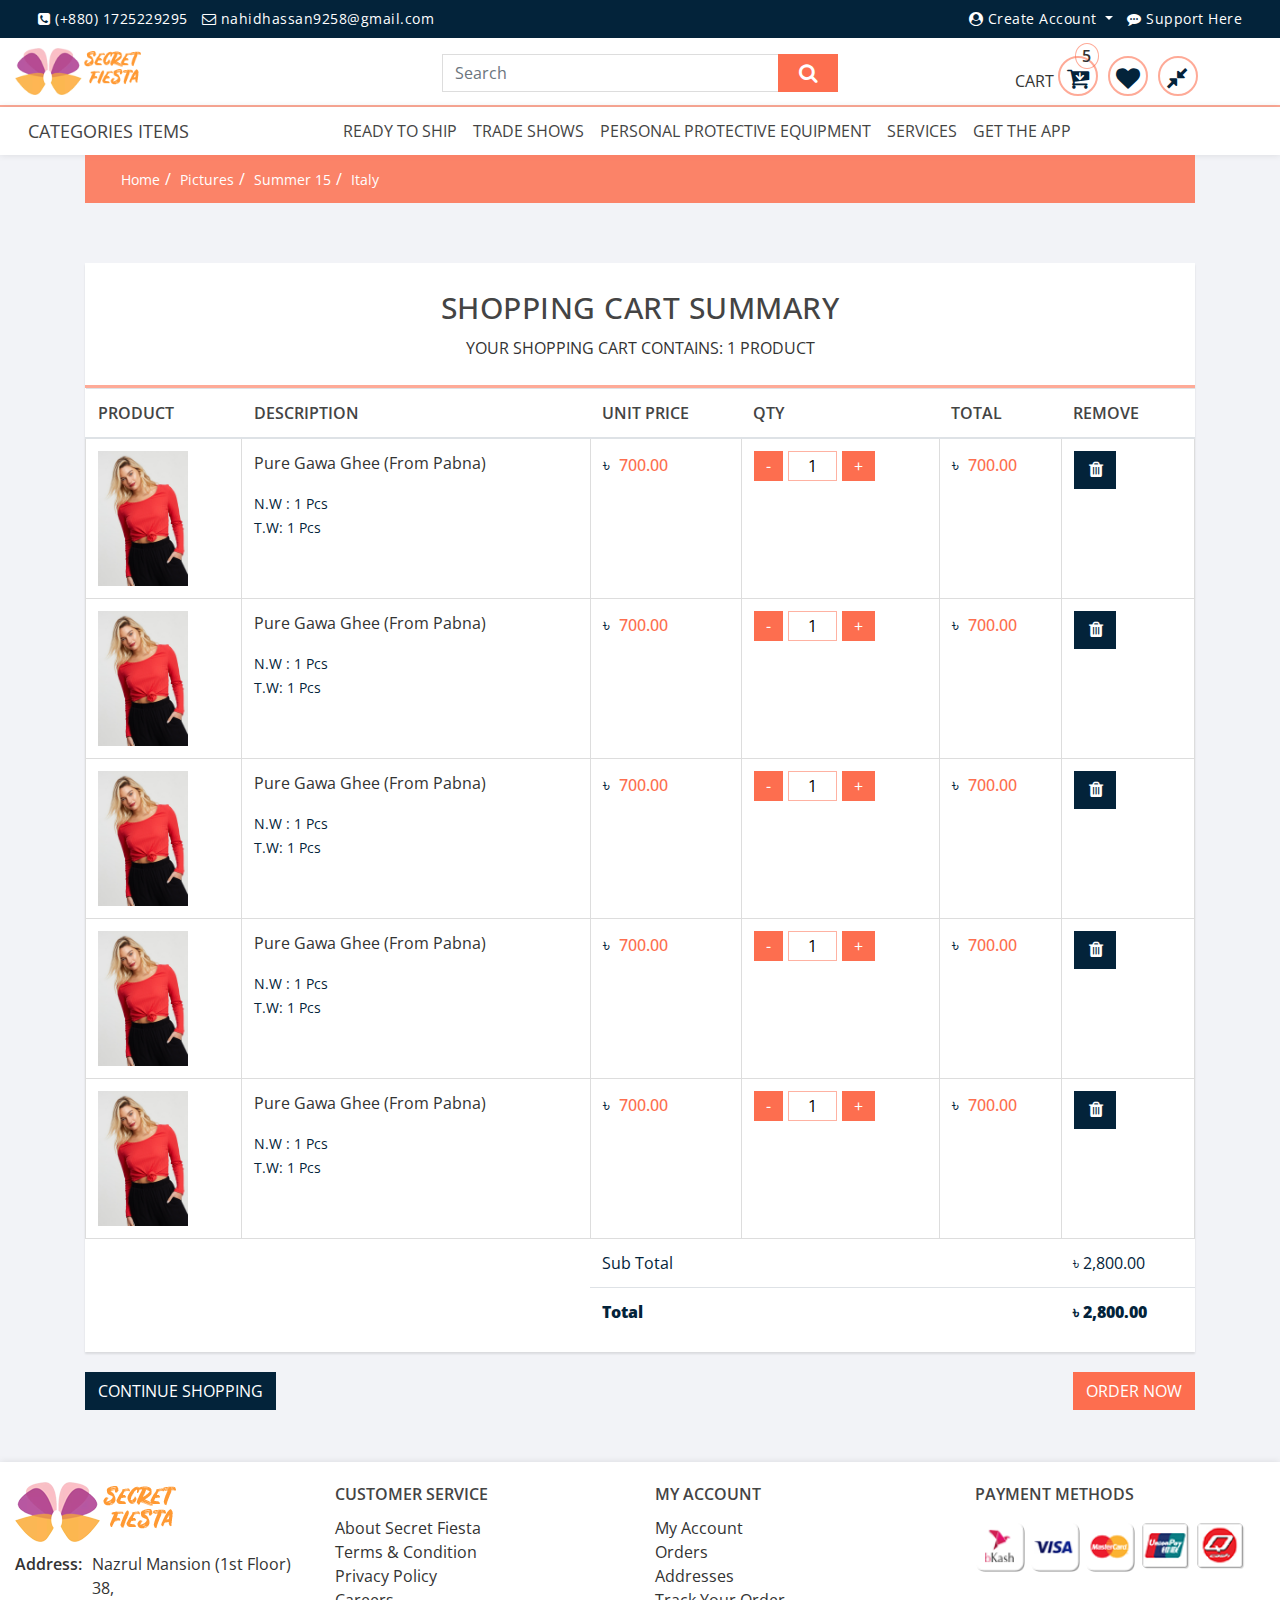
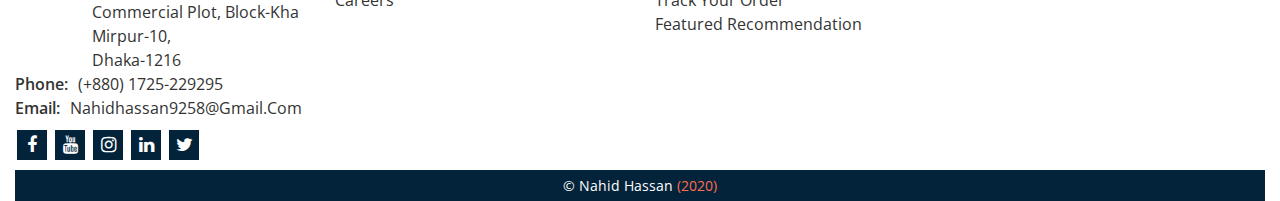
<file: checkout-page.html>
<!doctype html>
<html lang="en">

<head>
    <!-- Required meta tags start -->
    <meta charset="utf-8">
    <meta name="viewport" content="width=device-width, initial-scale=1, shrink-to-fit=no">
    <!-- Required meta tags end -->

    <!--=== all css file part start ===-->
    <!-- bootstrap css link start -->
    <link rel="stylesheet" href="css/bootstrap.min.css">
    <!-- bootstrap css link end -->
    <!-- font-awesome css link start -->
    <link rel="stylesheet" href="css/font-awesome.min.css">
    <!-- font-awesome css link end -->
    <link rel="stylesheet" href="css/slick.css">
    <link rel="stylesheet" href="css/slick-theme.css">
    <!-- owl.carousel css link start -->
    <link rel="stylesheet" href="css/owl.carousel.min.css">
    <!-- owl.carousel css link end -->
    <!-- owl.theme.default css link start -->
    <link rel="stylesheet" href="css/owl.theme.default.min.css">
    <!-- owl.theme.default css link end -->
    <!-- Product-details css link start -->
    <link rel="stylesheet" href="css/Product-details.css">
    <!-- Product-details css link end -->
    <link rel="stylesheet" href="css/checkout-page.css">
    <!-- style css link start -->
    <link rel="stylesheet" href="css/style.css">
    <!-- style css link end -->
    <!--=== all css file part end ===-->

    <title> Danger </title>
</head>

<body>
    <!--=== header section markup start ===-->
    <header id="header" class="header-section">
        <!--=== navigation section markup start ===-->
        <div class="navigation-bar-section">
            <!-- header top markup start -->
            <div class="header-top">
                <div class="container-fluid">
                    <div class="row">
                        <div class="col-lg-6 col-md-6">
                            <div class="header-top-left">
                                <div class="contact-hare">
                                    <ul class="navbar">
                                        <li class="nav-item">
                                            <a href="#" class="nav-link">
                                                <i class="fa fa-phone-square"></i>
                                                <span>(+880) 1725229295 </span>
                                            </a>
                                        </li>
                                        <li class="nav-item">
                                            <a href="#" class="nav-link">
                                                <i class="fa fa-envelope-o"></i>
                                                <span> nahidhassan9258@gmail.com </span>
                                            </a>
                                        </li>
                                    </ul>
                                </div>
                            </div>
                        </div>
                        <div class="col-lg-6 col-md-6">
                            <div class="header-top-nav-right">
                                <div class=" User-Account">
                                    <ul class="navbar">
                                        <li class="nav-item dropdown">
                                            <a href="" class="nav-link dropdown-toggle " data-toggle="dropdown">
                                                <i class="fa fa-user-circle"></i>
                                                <span>Create Account</span>
                                            </a>
                                            <div class="dropdown-menu" id="header-top-dropdown">
                                                <a href="registration-form.html" class="dropdown-item">
                                                    <i class="fa fa-sign-in"></i>
                                                    <span> Sign Up </span>
                                                </a>
                                                <a href="login-page.html" class="dropdown-item">
                                                    <i class="fa fa-user"></i>
                                                    <span> Log In </span>
                                                </a>
                                            </div>
                                        </li>
                                        <li class="nav-item">
                                            <a href="contact.html" class="nav-link">
                                                <i class="fa fa-commenting"></i>
                                                <span> Support Here </span>
                                            </a>
                                        </li>
                                    </ul>
                                </div>
                            </div>
                        </div>
                    </div>
                </div>
            </div>
            <!-- header top markup end -->

            <!-- navbar top markup start -->
            <div class="navbar-top-section">
                <div class="container-fluid">
                    <div class="row">
                        <div class="col-lg-4 col-md-4">
                            <div class="navbar-brand" id="main-logo">
                                <a href="index.html"><img src="images/logo.png" alt="main-logo"></a>
                            </div>
                        </div>
                        <div class="col-lg-4 col-md-4">
                            <div class="header-search-box">
                                <form class="form-inline">
                                    <input class="form-control" type="search" placeholder="Search" aria-label="Search">
                                    <button class="btn btn-default  my-sm-0" type="submit">
                                        <i class="fa fa-search"></i>
                                    </button>
                                </form>
                            </div>
                        </div>
                        <div class="col-lg-4 col-md-4">
                            <div class="checkout-cart">
                                <ul class="nav cart-item justify-content-center">
                                    <li class="nav-item cart-icon">
                                        <a class="nav-link" href="#">cart
                                            <i class="fa fa-cart-arrow-down"></i>
                                            <sup><span class="badge">5</span></sup>
                                        </a>
                                        <div class="cart-product">
                                            <div class="cart-item">
                                                <h5>0 ITEMS IN MY CART</h5>
                                                <div class="cart-list">
                                                    <ul>
                                                        <li id="check-out">
                                                            <div class="media">
                                                                <img src="images/Product-14.jpg" alt="John Doe">
                                                                <div class="media-body">
                                                                    <h4>Miniket Rice special</h4>
                                                                    <p>TK: 320.00</p>
                                                                    <p>Qty: 1</p>
                                                                    <p>Size: 5</p>
                                                                </div>
                                                                <button class="btn btn-default del-btn"><i class="fa fa-times"></i></button>
                                                            </div>

                                                        </li>
                                                        <li id="check-out">
                                                            <div class="media">
                                                                <img src="images/Product-14.jpg" alt="John Doe">
                                                                <div class="media-body">
                                                                    <h4>Miniket Rice special</h4>
                                                                    <p>TK: 320.00</p>
                                                                    <p>Qty: 1</p>
                                                                    <p>Size: 5</p>
                                                                </div>
                                                                <button class="btn btn-default del-btn"><i class="fa fa-times"></i></button>
                                                            </div>
                                                        </li>
                                                        <li id="check-out">
                                                            <div class="media">
                                                                <img src="images/Product-14.jpg" alt="John Doe">
                                                                <div class="media-body">
                                                                    <h4>Miniket Rice special</h4>
                                                                    <p>TK: 320.00</p>
                                                                    <p>Qty: 1</p>
                                                                    <p>Size: 5</p>
                                                                </div>
                                                                <button class="btn btn-default del-btn"><i class="fa fa-times"></i></button>
                                                            </div>
                                                        </li>
                                                        <li id="check-out">
                                                            <div class="media">
                                                                <img src="images/Product-14.jpg" alt="John Doe">
                                                                <div class="media-body">
                                                                    <h4>Miniket Rice special</h4>
                                                                    <p>TK: 320.00</p>
                                                                    <p>Qty: 1</p>
                                                                    <p>Size: 5</p>
                                                                </div>
                                                                <button class="btn btn-default del-btn"><i class="fa fa-times"></i></button>
                                                            </div>
                                                        </li>
                                                        <li id="check-out">
                                                            <div class="media">
                                                                <img src="images/Product-14.jpg" alt="John Doe">
                                                                <div class="media-body">
                                                                    <h4>Miniket Rice special</h4>
                                                                    <p>TK: 320.00</p>
                                                                    <p>Qty: 1</p>
                                                                    <p>Size: 5</p>
                                                                </div>
                                                                <button class="btn btn-default del-btn"><i class="fa fa-times"></i></button>
                                                            </div>
                                                        </li>
                                                    </ul>
                                                </div>
                                            </div>
                                            <div class="price">
                                                <div class="total-cost">
                                                    <span class="left">total</span>
                                                    <span class="right">TK: 320.00</span>
                                                </div>
                                                <a href="#" class="btn btn-default btn-checkout">Checkout</a>
                                            </div>
                                        </div>
                                    </li>
                                    <li class="nav-item">
                                        <a class="nav-link" href="#">
                                            <i class="fa fa-heart"></i>
                                        </a>
                                    </li>
                                    <li class="nav-item">
                                        <a class="nav-link" href="#">
                                            <i class="fa fa-compress"></i>
                                        </a>
                                    </li>
                                </ul>
                            </div>
                        </div>
                    </div>
                </div>
            </div>
            <!-- navbar top markup end -->

            <!-- main-navbar-section markup start -->
            <div class="main-navbar-section">
                <div class="container-fluid">
                    <div class="row">
                        <div class="col-lg-3">
                            <div class="categories-section">
                                <button class="navbar-toggler" id="categories-btn" type="button">
                                    <a href="#">CATEGORIES Items</a>
                                </button>
                                <div class="categories">
                                    <ul class="categories-items">
                                        <li id="sub-categories">
                                            <a href="#">Home</a>
                                            <div class="sub-categories-menu">
                                                <ul class="sub-categories-menu-items">
                                                    <li class="col-lg-3 col-md-3 col-sm-12" id="mega-menu">
                                                        <a href="#">Home</a>
                                                        <div class="mega-menu">
                                                            <ul class="mega-menu-items">
                                                                <li><a href="#">Home</a></li>
                                                                <li><a href="#">About</a></li>
                                                                <li><a href="#">Contact</a></li>
                                                                <li><a href="#">Service</a></li>
                                                            </ul>
                                                        </div>
                                                    </li>
                                                    <li class="col-lg-3 col-md-3 col-sm-12" id="mega-menu">
                                                        <a href="#">About</a>
                                                        <div class="mega-menu">
                                                            <ul class="mega-menu-items">
                                                                <li><a href="#">Home</a></li>
                                                                <li><a href="#">About</a></li>
                                                                <li><a href="#">Contact</a></li>
                                                                <li><a href="#">Service</a></li>
                                                            </ul>
                                                        </div>
                                                    </li>
                                                    <li class="col-lg-3 col-md-3 col-sm-12" id="mega-menu">
                                                        <a href="#">Contact</a>
                                                        <div class="mega-menu">
                                                            <ul class="mega-menu-items">
                                                                <li><a href="#">Home</a></li>
                                                                <li><a href="#">About</a></li>
                                                                <li><a href="#">Contact</a></li>
                                                                <li><a href="#">Service</a></li>
                                                            </ul>
                                                        </div>
                                                    </li>
                                                    <li class="col-lg-3 col-md-3 col-sm-12" id="mega-menu">
                                                        <a href="#">Service</a>
                                                        <div class="mega-menu">
                                                            <ul class="mega-menu-items">
                                                                <li><a href="#">Home</a></li>
                                                                <li><a href="#">About</a></li>
                                                                <li><a href="#">Contact</a></li>
                                                                <li><a href="#">Service</a></li>
                                                            </ul>
                                                        </div>
                                                    </li>
                                                </ul>
                                            </div>
                                        </li>
                                        <li id="sub-categories">
                                            <a href="#">Home</a>
                                            <div class="sub-categories-menu">
                                                <ul class="sub-categories-menu-items">
                                                    <li id="mega-menu" class="col-lg-3 col-md-3 col-sm-12">
                                                        <a href="#">pant</a>
                                                        <div class="mega-menu">
                                                            <ul class="mega-menu-items">
                                                                <li><a href="#">Home</a></li>
                                                                <li><a href="#">About</a></li>
                                                                <li><a href="#">Contact</a></li>
                                                                <li><a href="#">Service</a></li>
                                                            </ul>
                                                        </div>
                                                    </li>
                                                    <li id="mega-menu" class="col-lg-3 col-md-3 col-sm-12">
                                                        <a href="#">shart</a>
                                                        <div class="mega-menu">
                                                            <ul class="mega-menu-items">
                                                                <li><a href="#">Home</a></li>
                                                                <li><a href="#">About</a></li>
                                                                <li><a href="#">Contact</a></li>
                                                                <li><a href="#">Service</a></li>
                                                            </ul>
                                                        </div>
                                                    </li>
                                                    <li id="mega-menu" class="col-lg-3 col-md-3 col-sm-12">
                                                        <a href="#">juta</a>
                                                        <div class="mega-menu">
                                                            <ul class="mega-menu-items">
                                                                <li><a href="#">Home</a></li>
                                                                <li><a href="#">About</a></li>
                                                                <li><a href="#">Contact</a></li>
                                                                <li><a href="#">Service</a></li>
                                                            </ul>
                                                        </div>
                                                    </li>
                                                    <li id="mega-menu" class="col-lg-3 col-md-3 col-sm-12">
                                                        <a href="#">lunggi</a>
                                                        <div class="mega-menu">
                                                            <ul class="mega-menu-items">
                                                                <li><a href="#">Home</a></li>
                                                                <li><a href="#">About</a></li>
                                                                <li><a href="#">Contact</a></li>
                                                                <li><a href="#">Service</a></li>
                                                            </ul>
                                                        </div>
                                                    </li>
                                                    <li id="mega-menu" class="col-lg-3 col-md-3 col-sm-12">
                                                        <a href="#">lunggi</a>
                                                        <div class="mega-menu">
                                                            <ul class="mega-menu-items">
                                                                <li><a href="#">Home</a></li>
                                                                <li><a href="#">About</a></li>
                                                                <li><a href="#">Contact</a></li>
                                                                <li><a href="#">Service</a></li>
                                                            </ul>
                                                        </div>
                                                    </li>
                                                    <li id="mega-menu" class="col-lg-3 col-md-3 col-sm-12">
                                                        <a href="#">lunggi</a>
                                                        <div class="mega-menu">
                                                            <ul class="mega-menu-items">
                                                                <li><a href="#">Home</a></li>
                                                                <li><a href="#">About</a></li>
                                                                <li><a href="#">Contact</a></li>
                                                                <li><a href="#">Service</a></li>
                                                            </ul>
                                                        </div>
                                                    </li>
                                                </ul>
                                            </div>
                                        </li>
                                        <li id="sub-categories">
                                            <a href="#">About</a>
                                            <div class="sub-categories-menu">
                                                <ul class="sub-categories-menu-items">
                                                    <li class="col-lg-3 col-md-3 col-sm-12" id="mega-menu">
                                                        <a href="#">Home</a>
                                                        <div class="mega-menu">
                                                            <ul class="mega-menu-items">
                                                                <li><a href="#">Home</a></li>
                                                                <li><a href="#">About</a></li>
                                                                <li><a href="#">Contact</a></li>
                                                                <li><a href="#">Service</a></li>
                                                            </ul>
                                                        </div>
                                                    </li>
                                                    <li class="col-lg-3 col-md-3 col-sm-12" id="mega-menu">
                                                        <a href="#">About</a>
                                                        <div class="mega-menu">
                                                            <ul class="mega-menu-items">
                                                                <li><a href="#">Home</a></li>
                                                                <li><a href="#">About</a></li>
                                                                <li><a href="#">Contact</a></li>
                                                                <li><a href="#">Service</a></li>
                                                            </ul>
                                                        </div>
                                                    </li>
                                                    <li class="col-lg-3 col-md-3 col-sm-12" id="mega-menu">
                                                        <a href="#">Contact</a>
                                                        <div class="mega-menu">
                                                            <ul class="mega-menu-items">
                                                                <li><a href="#">Home</a></li>
                                                                <li><a href="#">About</a></li>
                                                                <li><a href="#">Contact</a></li>
                                                                <li><a href="#">Service</a></li>
                                                            </ul>
                                                        </div>
                                                    </li>
                                                    <li class="col-lg-3 col-md-3 col-sm-12" id="mega-menu">
                                                        <a href="#">Service</a>
                                                        <div class="mega-menu">
                                                            <ul class="mega-menu-items">
                                                                <li><a href="#">Home</a></li>
                                                                <li><a href="#">About</a></li>
                                                                <li><a href="#">Contact</a></li>
                                                                <li><a href="#">Service</a></li>
                                                            </ul>
                                                        </div>
                                                    </li>
                                                </ul>
                                            </div>
                                        </li>
                                        <li id="sub-categories">
                                            <a href="#">About</a>
                                            <div class="sub-categories-menu">
                                                <ul class="sub-categories-menu-items">
                                                    <li class="col-lg-3 col-md-3 col-sm-12" id="mega-menu">
                                                        <a href="#">Home</a>
                                                        <div class="mega-menu">
                                                            <ul class="mega-menu-items">
                                                                <li><a href="#">Home</a></li>
                                                                <li><a href="#">About</a></li>
                                                                <li><a href="#">Contact</a></li>
                                                                <li><a href="#">Service</a></li>
                                                            </ul>
                                                        </div>
                                                    </li>
                                                    <li class="col-lg-3 col-md-3 col-sm-12" id="mega-menu">
                                                        <a href="#">About</a>
                                                        <div class="mega-menu">
                                                            <ul class="mega-menu-items">
                                                                <li><a href="#">Home</a></li>
                                                                <li><a href="#">About</a></li>
                                                                <li><a href="#">Contact</a></li>
                                                                <li><a href="#">Service</a></li>
                                                            </ul>
                                                        </div>
                                                    </li>
                                                    <li class="col-lg-3 col-md-3 col-sm-12" id="mega-menu">
                                                        <a href="#">Contact</a>
                                                        <div class="mega-menu">
                                                            <ul class="mega-menu-items">
                                                                <li><a href="#">Home</a></li>
                                                                <li><a href="#">About</a></li>
                                                                <li><a href="#">Contact</a></li>
                                                                <li><a href="#">Service</a></li>
                                                            </ul>
                                                        </div>
                                                    </li>
                                                    <li class="col-lg-3 col-md-3 col-sm-12" id="mega-menu">
                                                        <a href="#">Service</a>
                                                        <div class="mega-menu">
                                                            <ul class="mega-menu-items">
                                                                <li><a href="#">Home</a></li>
                                                                <li><a href="#">About</a></li>
                                                                <li><a href="#">Contact</a></li>
                                                                <li><a href="#">Service</a></li>
                                                            </ul>
                                                        </div>
                                                    </li>
                                                </ul>
                                            </div>
                                        </li>
                                        <li id="sub-categories">
                                            <a href="#">Contact</a>
                                            <div class="sub-categories-menu">
                                                <ul class="sub-categories-menu-items">
                                                    <li class="col-lg-3 col-md-3 col-sm-12" id="mega-menu">
                                                        <a href="#">Home</a>
                                                        <div class="mega-menu">
                                                            <ul class="mega-menu-items">
                                                                <li><a href="#">Home</a></li>
                                                                <li><a href="#">About</a></li>
                                                                <li><a href="#">Contact</a></li>
                                                                <li><a href="#">Service</a></li>
                                                            </ul>
                                                        </div>
                                                    </li>
                                                    <li class="col-lg-3 col-md-3 col-sm-12" id="mega-menu">
                                                        <a href="#">About</a>
                                                        <div class="mega-menu">
                                                            <ul class="mega-menu-items">
                                                                <li><a href="#">Home</a></li>
                                                                <li><a href="#">About</a></li>
                                                                <li><a href="#">Contact</a></li>
                                                                <li><a href="#">Service</a></li>
                                                            </ul>
                                                        </div>
                                                    </li>
                                                    <li class="col-lg-3 col-md-3 col-sm-12" id="mega-menu">
                                                        <a href="#">Contact</a>
                                                        <div class="mega-menu">
                                                            <ul class="mega-menu-items">
                                                                <li><a href="#">Home</a></li>
                                                                <li><a href="#">About</a></li>
                                                                <li><a href="#">Contact</a></li>
                                                                <li><a href="#">Service</a></li>
                                                            </ul>
                                                        </div>
                                                    </li>
                                                    <li class="col-lg-3 col-md-3 col-sm-12" id="mega-menu">
                                                        <a href="#">Service</a>
                                                        <div class="mega-menu">
                                                            <ul class="mega-menu-items">
                                                                <li><a href="#">Home</a></li>
                                                                <li><a href="#">About</a></li>
                                                                <li><a href="#">Contact</a></li>
                                                                <li><a href="#">Service</a></li>
                                                            </ul>
                                                        </div>
                                                    </li>
                                                    <li class="col-lg-3 col-md-3 col-sm-12" id="mega-menu">
                                                        <a href="#">Service</a>
                                                        <div class="mega-menu">
                                                            <ul class="mega-menu-items">
                                                                <li><a href="#">Home</a></li>
                                                                <li><a href="#">About</a></li>
                                                                <li><a href="#">Contact</a></li>
                                                                <li><a href="#">Service</a></li>
                                                            </ul>
                                                        </div>
                                                    </li>
                                                    <li class="col-lg-3 col-md-3 col-sm-12" id="mega-menu">
                                                        <a href="#">Service</a>
                                                        <div class="mega-menu">
                                                            <ul class="mega-menu-items">
                                                                <li><a href="#">Home</a></li>
                                                                <li><a href="#">About</a></li>
                                                                <li><a href="#">Contact</a></li>
                                                                <li><a href="#">Service</a></li>
                                                            </ul>
                                                        </div>
                                                    </li>
                                                    <li class="col-lg-3 col-md-3 col-sm-12" id="mega-menu">
                                                        <a href="#">Service</a>
                                                        <div class="mega-menu">
                                                            <ul class="mega-menu-items">
                                                                <li><a href="#">Home</a></li>
                                                                <li><a href="#">About</a></li>
                                                                <li><a href="#">Contact</a></li>
                                                                <li><a href="#">Service</a></li>
                                                            </ul>
                                                        </div>
                                                    </li>
                                                    <li class="col-lg-3 col-md-3 col-sm-12" id="mega-menu">
                                                        <a href="#">Service</a>
                                                        <div class="mega-menu">
                                                            <ul class="mega-menu-items">
                                                                <li><a href="#">Home</a></li>
                                                                <li><a href="#">About</a></li>
                                                                <li><a href="#">Contact</a></li>
                                                                <li><a href="#">Service</a></li>
                                                            </ul>
                                                        </div>
                                                    </li>
                                                </ul>
                                            </div>
                                        </li>
                                        <li id="sub-categories">
                                            <a href="#">Contact</a>
                                            <div class="sub-categories-menu">
                                                <ul class="sub-categories-menu-items">
                                                    <li class="col-lg-3 col-md-3 col-sm-12" id="mega-menu">
                                                        <a href="#">Home</a>
                                                        <div class="mega-menu">
                                                            <ul class="mega-menu-items">
                                                                <li><a href="#">Home</a></li>
                                                                <li><a href="#">About</a></li>
                                                                <li><a href="#">Contact</a></li>
                                                                <li><a href="#">Service</a></li>
                                                            </ul>
                                                        </div>
                                                    </li>
                                                    <li class="col-lg-3 col-md-3 col-sm-12" id="mega-menu">
                                                        <a href="#">About</a>
                                                        <div class="mega-menu">
                                                            <ul class="mega-menu-items">
                                                                <li><a href="#">Home</a></li>
                                                                <li><a href="#">About</a></li>
                                                                <li><a href="#">Contact</a></li>
                                                                <li><a href="#">Service</a></li>
                                                            </ul>
                                                        </div>
                                                    </li>
                                                    <li class="col-lg-3 col-md-3 col-sm-12" id="mega-menu">
                                                        <a href="#">Contact</a>
                                                        <div class="mega-menu">
                                                            <ul class="mega-menu-items">
                                                                <li><a href="#">Home</a></li>
                                                                <li><a href="#">About</a></li>
                                                                <li><a href="#">Contact</a></li>
                                                                <li><a href="#">Service</a></li>
                                                            </ul>
                                                        </div>
                                                    </li>
                                                    <li class="col-lg-3 col-md-3 col-sm-12" id="mega-menu">
                                                        <a href="#">Service</a>
                                                        <div class="mega-menu">
                                                            <ul class="mega-menu-items">
                                                                <li><a href="#">Home</a></li>
                                                                <li><a href="#">About</a></li>
                                                                <li><a href="#">Contact</a></li>
                                                                <li><a href="#">Service</a></li>
                                                            </ul>
                                                        </div>
                                                    </li>
                                                    <li class="col-lg-3 col-md-3 col-sm-12" id="mega-menu">
                                                        <a href="#">Service</a>
                                                        <div class="mega-menu">
                                                            <ul class="mega-menu-items">
                                                                <li><a href="#">Home</a></li>
                                                                <li><a href="#">About</a></li>
                                                                <li><a href="#">Contact</a></li>
                                                                <li><a href="#">Service</a></li>
                                                            </ul>
                                                        </div>
                                                    </li>
                                                </ul>
                                            </div>
                                        </li>
                                        <li id="sub-categories">
                                            <a href="#">Service</a>
                                            <div class="sub-categories-menu">
                                                <ul class="sub-categories-menu-items">
                                                    <li class="col-lg-3 col-md-3 col-sm-12" id="mega-menu">
                                                        <a href="#">Home</a>
                                                        <div class="mega-menu">
                                                            <ul class="mega-menu-items">
                                                                <li><a href="#">Home</a></li>
                                                                <li><a href="#">About</a></li>
                                                                <li><a href="#">Contact</a></li>
                                                                <li><a href="#">Service</a></li>
                                                            </ul>
                                                        </div>
                                                    </li>
                                                    <li class="col-lg-3 col-md-3 col-sm-12" id="mega-menu">
                                                        <a href="#">About</a>
                                                        <div class="mega-menu">
                                                            <ul class="mega-menu-items">
                                                                <li><a href="#">Home</a></li>
                                                                <li><a href="#">About</a></li>
                                                                <li><a href="#">Contact</a></li>
                                                                <li><a href="#">Service</a></li>
                                                            </ul>
                                                        </div>
                                                    </li>
                                                    <li class="col-lg-3 col-md-3 col-sm-12" id="mega-menu">
                                                        <a href="#">Contact</a>
                                                        <div class="mega-menu">
                                                            <ul class="mega-menu-items">
                                                                <li><a href="#">Home</a></li>
                                                                <li><a href="#">About</a></li>
                                                                <li><a href="#">Contact</a></li>
                                                                <li><a href="#">Service</a></li>
                                                            </ul>
                                                        </div>
                                                    </li>
                                                    <li class="col-lg-3 col-md-3 col-sm-12" id="mega-menu">
                                                        <a href="#">Service</a>
                                                        <div class="mega-menu">
                                                            <ul class="mega-menu-items">
                                                                <li><a href="#">Home</a></li>
                                                                <li><a href="#">About</a></li>
                                                                <li><a href="#">Contact</a></li>
                                                                <li><a href="#">Service</a></li>
                                                            </ul>
                                                        </div>
                                                    </li>
                                                    <li class="col-lg-3 col-md-3 col-sm-12" id="mega-menu">
                                                        <a href="#">Service</a>
                                                        <div class="mega-menu">
                                                            <ul class="mega-menu-items">
                                                                <li><a href="#">Home</a></li>
                                                                <li><a href="#">About</a></li>
                                                                <li><a href="#">Contact</a></li>
                                                                <li><a href="#">Service</a></li>
                                                            </ul>
                                                        </div>
                                                    </li>
                                                    <li class="col-lg-3 col-md-3 col-sm-12" id="mega-menu">
                                                        <a href="#">Service</a>
                                                        <div class="mega-menu">
                                                            <ul class="mega-menu-items">
                                                                <li><a href="#">Home</a></li>
                                                                <li><a href="#">About</a></li>
                                                                <li><a href="#">Contact</a></li>
                                                                <li><a href="#">Service</a></li>
                                                            </ul>
                                                        </div>
                                                    </li>
                                                </ul>
                                            </div>
                                        </li>
                                        <li id="sub-categories">
                                            <a href="#">Service</a>
                                            <div class="sub-categories-menu">
                                                <ul class="sub-categories-menu-items">
                                                    <li class="col-lg-3 col-md-3 col-sm-12" id="mega-menu">
                                                        <a href="#">Home</a>
                                                        <div class="mega-menu">
                                                            <ul class="mega-menu-items">
                                                                <li><a href="#">Home</a></li>
                                                                <li><a href="#">About</a></li>
                                                                <li><a href="#">Contact</a></li>
                                                                <li><a href="#">Service</a></li>
                                                            </ul>
                                                        </div>
                                                    </li>
                                                    <li class="col-lg-3 col-md-3 col-sm-12" id="mega-menu">
                                                        <a href="#">About</a>
                                                        <div class="mega-menu">
                                                            <ul class="mega-menu-items">
                                                                <li><a href="#">Home</a></li>
                                                                <li><a href="#">About</a></li>
                                                                <li><a href="#">Contact</a></li>
                                                                <li><a href="#">Service</a></li>
                                                            </ul>
                                                        </div>
                                                    </li>
                                                    <li class="col-lg-3 col-md-3 col-sm-12" id="mega-menu">
                                                        <a href="#">Contact</a>
                                                        <div class="mega-menu">
                                                            <ul class="mega-menu-items">
                                                                <li><a href="#">Home</a></li>
                                                                <li><a href="#">About</a></li>
                                                                <li><a href="#">Contact</a></li>
                                                                <li><a href="#">Service</a></li>
                                                            </ul>
                                                        </div>
                                                    </li>
                                                    <li class="col-lg-3 col-md-3 col-sm-12" id="mega-menu">
                                                        <a href="#">Service</a>
                                                        <div class="mega-menu">
                                                            <ul class="mega-menu-items">
                                                                <li><a href="#">Home</a></li>
                                                                <li><a href="#">About</a></li>
                                                                <li><a href="#">Contact</a></li>
                                                                <li><a href="#">Service</a></li>
                                                            </ul>
                                                        </div>
                                                    </li>
                                                    <li class="col-lg-3 col-md-3 col-sm-12" id="mega-menu">
                                                        <a href="#">Service</a>
                                                        <div class="mega-menu">
                                                            <ul class="mega-menu-items">
                                                                <li><a href="#">Home</a></li>
                                                                <li><a href="#">About</a></li>
                                                                <li><a href="#">Contact</a></li>
                                                                <li><a href="#">Service</a></li>
                                                            </ul>
                                                        </div>
                                                    </li>
                                                    <li class="col-lg-3 col-md-3 col-sm-12" id="mega-menu">
                                                        <a href="#">Service</a>
                                                        <div class="mega-menu">
                                                            <ul class="mega-menu-items">
                                                                <li><a href="#">Home</a></li>
                                                                <li><a href="#">About</a></li>
                                                                <li><a href="#">Contact</a></li>
                                                                <li><a href="#">Service</a></li>
                                                            </ul>
                                                        </div>
                                                    </li>
                                                    <li class="col-lg-3 col-md-3 col-sm-12" id="mega-menu">
                                                        <a href="#">Service</a>
                                                        <div class="mega-menu">
                                                            <ul class="mega-menu-items">
                                                                <li><a href="#">Home</a></li>
                                                                <li><a href="#">About</a></li>
                                                                <li><a href="#">Contact</a></li>
                                                                <li><a href="#">Service</a></li>
                                                            </ul>
                                                        </div>
                                                    </li>
                                                </ul>
                                            </div>
                                        </li>
                                        <li id="sub-categories">
                                            <a href="#">Arif Bhai</a>
                                            <div class="sub-categories-menu">
                                                <ul class="sub-categories-menu-items">
                                                    <li class="col-lg-3 col-md-3 col-sm-12" id="mega-menu">
                                                        <a href="#">Home</a>
                                                        <div class="mega-menu">
                                                            <ul class="mega-menu-items">
                                                                <li><a href="#">Home</a></li>
                                                                <li><a href="#">About</a></li>
                                                                <li><a href="#">Contact</a></li>
                                                                <li><a href="#">Service</a></li>
                                                            </ul>
                                                        </div>
                                                    </li>
                                                    <li class="col-lg-3 col-md-3 col-sm-12" id="mega-menu">
                                                        <a href="#">About</a>
                                                        <div class="mega-menu">
                                                            <ul class="mega-menu-items">
                                                                <li><a href="#">Home</a></li>
                                                                <li><a href="#">About</a></li>
                                                                <li><a href="#">Contact</a></li>
                                                                <li><a href="#">Service</a></li>
                                                            </ul>
                                                        </div>
                                                    </li>
                                                    <li class="col-lg-3 col-md-3 col-sm-12" id="mega-menu">
                                                        <a href="#">Contact</a>
                                                        <div class="mega-menu">
                                                            <ul class="mega-menu-items">
                                                                <li><a href="#">Home</a></li>
                                                                <li><a href="#">About</a></li>
                                                                <li><a href="#">Contact</a></li>
                                                                <li><a href="#">Service</a></li>
                                                            </ul>
                                                        </div>
                                                    </li>
                                                    <li class="col-lg-3 col-md-3 col-sm-12" id="mega-menu">
                                                        <a href="#">Service</a>
                                                        <div class="mega-menu">
                                                            <ul class="mega-menu-items">
                                                                <li><a href="#">Home</a></li>
                                                                <li><a href="#">About</a></li>
                                                                <li><a href="#">Contact</a></li>
                                                                <li><a href="#">Service</a></li>
                                                            </ul>
                                                        </div>
                                                    </li>
                                                    <li class="col-lg-3 col-md-3 col-sm-12" id="mega-menu">
                                                        <a href="#">Service</a>
                                                        <div class="mega-menu">
                                                            <ul class="mega-menu-items">
                                                                <li><a href="#">Home</a></li>
                                                                <li><a href="#">About</a></li>
                                                                <li><a href="#">Contact</a></li>
                                                                <li><a href="#">Service</a></li>
                                                            </ul>
                                                        </div>
                                                    </li>
                                                    <li class="col-lg-3 col-md-3 col-sm-12" id="mega-menu">
                                                        <a href="#">Service</a>
                                                        <div class="mega-menu">
                                                            <ul class="mega-menu-items">
                                                                <li><a href="#">Home</a></li>
                                                                <li><a href="#">About</a></li>
                                                                <li><a href="#">Contact</a></li>
                                                                <li><a href="#">Service</a></li>
                                                            </ul>
                                                        </div>
                                                    </li>
                                                    <li class="col-lg-3 col-md-3 col-sm-12" id="mega-menu">
                                                        <a href="#">Service</a>
                                                        <div class="mega-menu">
                                                            <ul class="mega-menu-items">
                                                                <li><a href="#">Home</a></li>
                                                                <li><a href="#">About</a></li>
                                                                <li><a href="#">Contact</a></li>
                                                                <li><a href="#">Service</a></li>
                                                            </ul>
                                                        </div>
                                                    </li>
                                                </ul>
                                            </div>
                                        </li>
                                        <li id="sub-categories">
                                            <a href="#">Shahid Bhai</a>
                                            <div class="sub-categories-menu">
                                                <ul class="sub-categories-menu-items">
                                                    <li class="col-lg-3 col-md-3 col-sm-12" id="mega-menu">
                                                        <a href="#">Home</a>
                                                        <div class="mega-menu">
                                                            <ul class="mega-menu-items">
                                                                <li><a href="#">Home</a></li>
                                                                <li><a href="#">About</a></li>
                                                                <li><a href="#">Contact</a></li>
                                                                <li><a href="#">Service</a></li>
                                                            </ul>
                                                        </div>
                                                    </li>
                                                    <li class="col-lg-3 col-md-3 col-sm-12" id="mega-menu">
                                                        <a href="#">About</a>
                                                        <div class="mega-menu">
                                                            <ul class="mega-menu-items">
                                                                <li><a href="#">Home</a></li>
                                                                <li><a href="#">About</a></li>
                                                                <li><a href="#">Contact</a></li>
                                                                <li><a href="#">Service</a></li>
                                                            </ul>
                                                        </div>
                                                    </li>
                                                    <li class="col-lg-3 col-md-3 col-sm-12" id="mega-menu">
                                                        <a href="#">Contact</a>
                                                        <div class="mega-menu">
                                                            <ul class="mega-menu-items">
                                                                <li><a href="#">Home</a></li>
                                                                <li><a href="#">About</a></li>
                                                                <li><a href="#">Contact</a></li>
                                                                <li><a href="#">Service</a></li>
                                                            </ul>
                                                        </div>
                                                    </li>
                                                    <li class="col-lg-3 col-md-3 col-sm-12" id="mega-menu">
                                                        <a href="#">Service</a>
                                                        <div class="mega-menu">
                                                            <ul class="mega-menu-items">
                                                                <li><a href="#">Home</a></li>
                                                                <li><a href="#">About</a></li>
                                                                <li><a href="#">Contact</a></li>
                                                                <li><a href="#">Service</a></li>
                                                            </ul>
                                                        </div>
                                                    </li>
                                                    <li class="col-lg-3 col-md-3 col-sm-12" id="mega-menu">
                                                        <a href="#">Service</a>
                                                        <div class="mega-menu">
                                                            <ul class="mega-menu-items">
                                                                <li><a href="#">Home</a></li>
                                                                <li><a href="#">About</a></li>
                                                                <li><a href="#">Contact</a></li>
                                                                <li><a href="#">Service</a></li>
                                                            </ul>
                                                        </div>
                                                    </li>
                                                    <li class="col-lg-3 col-md-3 col-sm-12" id="mega-menu">
                                                        <a href="#">Service</a>
                                                        <div class="mega-menu">
                                                            <ul class="mega-menu-items">
                                                                <li><a href="#">Home</a></li>
                                                                <li><a href="#">About</a></li>
                                                                <li><a href="#">Contact</a></li>
                                                                <li><a href="#">Service</a></li>
                                                            </ul>
                                                        </div>
                                                    </li>
                                                    <li class="col-lg-3 col-md-3 col-sm-12" id="mega-menu">
                                                        <a href="#">Service</a>
                                                        <div class="mega-menu">
                                                            <ul class="mega-menu-items">
                                                                <li><a href="#">Home</a></li>
                                                                <li><a href="#">About</a></li>
                                                                <li><a href="#">Contact</a></li>
                                                                <li><a href="#">Service</a></li>
                                                            </ul>
                                                        </div>
                                                    </li>
                                                </ul>
                                            </div>
                                        </li>
                                        <li id="sub-categories">
                                            <a href="#">Babu</a>
                                            <div class="sub-categories-menu">
                                                <ul class="sub-categories-menu-items">
                                                    <li class="col-lg-3 col-md-3 col-sm-12" id="mega-menu">
                                                        <a href="#">Home</a>
                                                        <div class="mega-menu">
                                                            <ul class="mega-menu-items">
                                                                <li><a href="#">Home</a></li>
                                                                <li><a href="#">About</a></li>
                                                                <li><a href="#">Contact</a></li>
                                                                <li><a href="#">Service</a></li>
                                                            </ul>
                                                        </div>
                                                    </li>
                                                    <li class="col-lg-3 col-md-3 col-sm-12" id="mega-menu">
                                                        <a href="#">About</a>
                                                        <div class="mega-menu">
                                                            <ul class="mega-menu-items">
                                                                <li><a href="#">Home</a></li>
                                                                <li><a href="#">About</a></li>
                                                                <li><a href="#">Contact</a></li>
                                                                <li><a href="#">Service</a></li>
                                                            </ul>
                                                        </div>
                                                    </li>
                                                    <li class="col-lg-3 col-md-3 col-sm-12" id="mega-menu">
                                                        <a href="#">Contact</a>
                                                        <div class="mega-menu">
                                                            <ul class="mega-menu-items">
                                                                <li><a href="#">Home</a></li>
                                                                <li><a href="#">About</a></li>
                                                                <li><a href="#">Contact</a></li>
                                                                <li><a href="#">Service</a></li>
                                                            </ul>
                                                        </div>
                                                    </li>
                                                    <li class="col-lg-3 col-md-3 col-sm-12" id="mega-menu">
                                                        <a href="#">Service</a>
                                                        <div class="mega-menu">
                                                            <ul class="mega-menu-items">
                                                                <li><a href="#">Home</a></li>
                                                                <li><a href="#">About</a></li>
                                                                <li><a href="#">Contact</a></li>
                                                                <li><a href="#">Service</a></li>
                                                            </ul>
                                                        </div>
                                                    </li>
                                                    <li class="col-lg-3 col-md-3 col-sm-12" id="mega-menu">
                                                        <a href="#">Service</a>
                                                        <div class="mega-menu">
                                                            <ul class="mega-menu-items">
                                                                <li><a href="#">Home</a></li>
                                                                <li><a href="#">About</a></li>
                                                                <li><a href="#">Contact</a></li>
                                                                <li><a href="#">Service</a></li>
                                                            </ul>
                                                        </div>
                                                    </li>
                                                    <li class="col-lg-3 col-md-3 col-sm-12" id="mega-menu">
                                                        <a href="#">Service</a>
                                                        <div class="mega-menu">
                                                            <ul class="mega-menu-items">
                                                                <li><a href="#">Home</a></li>
                                                                <li><a href="#">About</a></li>
                                                                <li><a href="#">Contact</a></li>
                                                                <li><a href="#">Service</a></li>
                                                            </ul>
                                                        </div>
                                                    </li>
                                                    <li class="col-lg-3 col-md-3 col-sm-12" id="mega-menu">
                                                        <a href="#">Service</a>
                                                        <div class="mega-menu">
                                                            <ul class="mega-menu-items">
                                                                <li><a href="#">Home</a></li>
                                                                <li><a href="#">About</a></li>
                                                                <li><a href="#">Contact</a></li>
                                                                <li><a href="#">Service</a></li>
                                                            </ul>
                                                        </div>
                                                    </li>
                                                </ul>
                                            </div>
                                        </li>
                                        <li id="sub-categories">
                                            <a href="#">Janu</a>
                                            <div class="sub-categories-menu">
                                                <ul class="sub-categories-menu-items">
                                                    <li class="col-lg-3 col-md-3 col-sm-12" id="mega-menu">
                                                        <a href="#">Home</a>
                                                        <div class="mega-menu">
                                                            <ul class="mega-menu-items">
                                                                <li><a href="#">Home</a></li>
                                                                <li><a href="#">About</a></li>
                                                                <li><a href="#">Contact</a></li>
                                                                <li><a href="#">Service</a></li>
                                                            </ul>
                                                        </div>
                                                    </li>
                                                    <li class="col-lg-3 col-md-3 col-sm-12" id="mega-menu">
                                                        <a href="#">About</a>
                                                        <div class="mega-menu">
                                                            <ul class="mega-menu-items">
                                                                <li><a href="#">Home</a></li>
                                                                <li><a href="#">About</a></li>
                                                                <li><a href="#">Contact</a></li>
                                                                <li><a href="#">Service</a></li>
                                                            </ul>
                                                        </div>
                                                    </li>
                                                    <li class="col-lg-3 col-md-3 col-sm-12" id="mega-menu">
                                                        <a href="#">Contact</a>
                                                        <div class="mega-menu">
                                                            <ul class="mega-menu-items">
                                                                <li><a href="#">Home</a></li>
                                                                <li><a href="#">About</a></li>
                                                                <li><a href="#">Contact</a></li>
                                                                <li><a href="#">Service</a></li>
                                                            </ul>
                                                        </div>
                                                    </li>
                                                    <li class="col-lg-3 col-md-3 col-sm-12" id="mega-menu">
                                                        <a href="#">Service</a>
                                                        <div class="mega-menu">
                                                            <ul class="mega-menu-items">
                                                                <li><a href="#">Home</a></li>
                                                                <li><a href="#">About</a></li>
                                                                <li><a href="#">Contact</a></li>
                                                                <li><a href="#">Service</a></li>
                                                            </ul>
                                                        </div>
                                                    </li>
                                                    <li class="col-lg-3 col-md-3 col-sm-12" id="mega-menu">
                                                        <a href="#">Service</a>
                                                        <div class="mega-menu">
                                                            <ul class="mega-menu-items">
                                                                <li><a href="#">Home</a></li>
                                                                <li><a href="#">About</a></li>
                                                                <li><a href="#">Contact</a></li>
                                                                <li><a href="#">Service</a></li>
                                                            </ul>
                                                        </div>
                                                    </li>
                                                    <li class="col-lg-3 col-md-3 col-sm-12" id="mega-menu">
                                                        <a href="#">Service</a>
                                                        <div class="mega-menu">
                                                            <ul class="mega-menu-items">
                                                                <li><a href="#">Home</a></li>
                                                                <li><a href="#">About</a></li>
                                                                <li><a href="#">Contact</a></li>
                                                                <li><a href="#">Service</a></li>
                                                            </ul>
                                                        </div>
                                                    </li>
                                                    <li class="col-lg-3 col-md-3 col-sm-12" id="mega-menu">
                                                        <a href="#">Service</a>
                                                        <div class="mega-menu">
                                                            <ul class="mega-menu-items">
                                                                <li><a href="#">Home</a></li>
                                                                <li><a href="#">About</a></li>
                                                                <li><a href="#">Contact</a></li>
                                                                <li><a href="#">Service</a></li>
                                                            </ul>
                                                        </div>
                                                    </li>
                                                </ul>
                                            </div>
                                        </li>
                                        <li id="sub-categories">
                                            <a href="#">Nahid Bhai</a>
                                            <div class="sub-categories-menu">
                                                <ul class="sub-categories-menu-items">
                                                    <li class="col-lg-3 col-md-3 col-sm-12" id="mega-menu">
                                                        <a href="#">Home</a>
                                                        <div class="mega-menu">
                                                            <ul class="mega-menu-items">
                                                                <li><a href="#">Home</a></li>
                                                                <li><a href="#">About</a></li>
                                                                <li><a href="#">Contact</a></li>
                                                                <li><a href="#">Service</a></li>
                                                            </ul>
                                                        </div>
                                                    </li>
                                                    <li class="col-lg-3 col-md-3 col-sm-12" id="mega-menu">
                                                        <a href="#">About</a>
                                                        <div class="mega-menu">
                                                            <ul class="mega-menu-items">
                                                                <li><a href="#">Home</a></li>
                                                                <li><a href="#">About</a></li>
                                                                <li><a href="#">Contact</a></li>
                                                                <li><a href="#">Service</a></li>
                                                            </ul>
                                                        </div>
                                                    </li>
                                                    <li class="col-lg-3 col-md-3 col-sm-12" id="mega-menu">
                                                        <a href="#">Contact</a>
                                                        <div class="mega-menu">
                                                            <ul class="mega-menu-items">
                                                                <li><a href="#">Home</a></li>
                                                                <li><a href="#">About</a></li>
                                                                <li><a href="#">Contact</a></li>
                                                                <li><a href="#">Service</a></li>
                                                            </ul>
                                                        </div>
                                                    </li>
                                                    <li class="col-lg-3 col-md-3 col-sm-12" id="mega-menu">
                                                        <a href="#">Service</a>
                                                        <div class="mega-menu">
                                                            <ul class="mega-menu-items">
                                                                <li><a href="#">Home</a></li>
                                                                <li><a href="#">About</a></li>
                                                                <li><a href="#">Contact</a></li>
                                                                <li><a href="#">Service</a></li>
                                                            </ul>
                                                        </div>
                                                    </li>
                                                    <li class="col-lg-3 col-md-3 col-sm-12" id="mega-menu">
                                                        <a href="#">Service</a>
                                                        <div class="mega-menu">
                                                            <ul class="mega-menu-items">
                                                                <li><a href="#">Home</a></li>
                                                                <li><a href="#">About</a></li>
                                                                <li><a href="#">Contact</a></li>
                                                                <li><a href="#">Service</a></li>
                                                            </ul>
                                                        </div>
                                                    </li>
                                                    <li class="col-lg-3 col-md-3 col-sm-12" id="mega-menu">
                                                        <a href="#">Service</a>
                                                        <div class="mega-menu">
                                                            <ul class="mega-menu-items">
                                                                <li><a href="#">Home</a></li>
                                                                <li><a href="#">About</a></li>
                                                                <li><a href="#">Contact</a></li>
                                                                <li><a href="#">Service</a></li>
                                                            </ul>
                                                        </div>
                                                    </li>
                                                    <li class="col-lg-3 col-md-3 col-sm-12" id="mega-menu">
                                                        <a href="#">Service</a>
                                                        <div class="mega-menu">
                                                            <ul class="mega-menu-items">
                                                                <li><a href="#">Home</a></li>
                                                                <li><a href="#">About</a></li>
                                                                <li><a href="#">Contact</a></li>
                                                                <li><a href="#">Service</a></li>
                                                            </ul>
                                                        </div>
                                                    </li>
                                                </ul>
                                            </div>
                                        </li>
                                        <li id="sub-categories">
                                            <a href="#">Palash Bhai</a>
                                            <div class="sub-categories-menu">
                                                <ul class="sub-categories-menu-items">
                                                    <li class="col-lg-3 col-md-3 col-sm-12" id="mega-menu">
                                                        <a href="#">Home</a>
                                                        <div class="mega-menu">
                                                            <ul class="mega-menu-items">
                                                                <li><a href="#">Home</a></li>
                                                                <li><a href="#">About</a></li>
                                                                <li><a href="#">Contact</a></li>
                                                                <li><a href="#">Service</a></li>
                                                            </ul>
                                                        </div>
                                                    </li>
                                                    <li class="col-lg-3 col-md-3 col-sm-12" id="mega-menu">
                                                        <a href="#">About</a>
                                                        <div class="mega-menu">
                                                            <ul class="mega-menu-items">
                                                                <li><a href="#">Home</a></li>
                                                                <li><a href="#">About</a></li>
                                                                <li><a href="#">Contact</a></li>
                                                                <li><a href="#">Service</a></li>
                                                            </ul>
                                                        </div>
                                                    </li>
                                                    <li class="col-lg-3 col-md-3 col-sm-12" id="mega-menu">
                                                        <a href="#">Contact</a>
                                                        <div class="mega-menu">
                                                            <ul class="mega-menu-items">
                                                                <li><a href="#">Home</a></li>
                                                                <li><a href="#">About</a></li>
                                                                <li><a href="#">Contact</a></li>
                                                                <li><a href="#">Service</a></li>
                                                            </ul>
                                                        </div>
                                                    </li>
                                                    <li class="col-lg-3 col-md-3 col-sm-12" id="mega-menu">
                                                        <a href="#">Service</a>
                                                        <div class="mega-menu">
                                                            <ul class="mega-menu-items">
                                                                <li><a href="#">Home</a></li>
                                                                <li><a href="#">About</a></li>
                                                                <li><a href="#">Contact</a></li>
                                                                <li><a href="#">Service</a></li>
                                                            </ul>
                                                        </div>
                                                    </li>
                                                    <li class="col-lg-3 col-md-3 col-sm-12" id="mega-menu">
                                                        <a href="#">Service</a>
                                                        <div class="mega-menu">
                                                            <ul class="mega-menu-items">
                                                                <li><a href="#">Home</a></li>
                                                                <li><a href="#">About</a></li>
                                                                <li><a href="#">Contact</a></li>
                                                                <li><a href="#">Service</a></li>
                                                            </ul>
                                                        </div>
                                                    </li>
                                                    <li class="col-lg-3 col-md-3 col-sm-12" id="mega-menu">
                                                        <a href="#">Service</a>
                                                        <div class="mega-menu">
                                                            <ul class="mega-menu-items">
                                                                <li><a href="#">Home</a></li>
                                                                <li><a href="#">About</a></li>
                                                                <li><a href="#">Contact</a></li>
                                                                <li><a href="#">Service</a></li>
                                                            </ul>
                                                        </div>
                                                    </li>
                                                    <li class="col-lg-3 col-md-3 col-sm-12" id="mega-menu">
                                                        <a href="#">Service</a>
                                                        <div class="mega-menu">
                                                            <ul class="mega-menu-items">
                                                                <li><a href="#">Home</a></li>
                                                                <li><a href="#">About</a></li>
                                                                <li><a href="#">Contact</a></li>
                                                                <li><a href="#">Service</a></li>
                                                            </ul>
                                                        </div>
                                                    </li>
                                                </ul>
                                            </div>
                                        </li>
                                    </ul>
                                </div>
                            </div>
                        </div>
                        <div class="col-lg-9">
                            <div class="menu-bar">
                                <nav class="navbar navbar-expand-lg navbar-light">
                                    <button class="navbar-toggler" type="button" data-toggle="collapse" data-target="#navbarSupportedContent" aria-controls="navbarSupportedContent" aria-expanded="false" aria-label="Toggle navigation">
                                        <span class="navbar-toggler-icon"></span>
                                    </button>

                                    <div class="collapse navbar-collapse menu-items" id="navbarSupportedContent">
                                        <ul class="navbar-nav mr-auto">
                                            <li class="nav-item" id="sub-menu">
                                                <a class="nav-link" href="#">Ready to Ship</a>
                                                <div class="sub-menu">
                                                    <ul class="sub-menu-items">
                                                        <li><a href="#">Home</a></li>
                                                        <li><a href="#">About</a></li>
                                                        <li><a href="#">Contact</a></li>
                                                        <li><a href="#">Service</a></li>
                                                    </ul>
                                                </div>
                                            </li>
                                            <li class="nav-item">
                                                <a class="nav-link" href="#">Trade Shows</a>
                                            </li>
                                            <li class="nav-item" id="sub-menu">
                                                <a class="nav-link" href="#">Personal Protective Equipment</a>
                                                <div class="sub-menu">
                                                    <ul class="sub-menu-items">
                                                        <li><a href="#">Home</a></li>
                                                        <li><a href="#">About</a></li>
                                                        <li><a href="#">Contact</a></li>
                                                        <li><a href="#">Service</a></li>
                                                    </ul>
                                                </div>
                                            </li>
                                            <li class="nav-item" id="sub-menu">
                                                <a class="nav-link" href="#">Services </a>
                                                <div class="sub-menu">
                                                    <ul class="sub-menu-items">
                                                        <li><a href="#">Home</a></li>
                                                        <li><a href="#">About</a></li>
                                                        <li><a href="#">Contact</a></li>
                                                        <li><a href="#">Service</a></li>
                                                    </ul>
                                                </div>
                                            </li>
                                            <li class="nav-item">
                                                <a class="nav-link" href="#">Get the App</a>
                                            </li>
                                        </ul>
                                    </div>
                                </nav>
                            </div>
                        </div>
                    </div>
                </div>
            </div>
            <!-- main-navbar-section markup end -->
        </div>
        <!--=== navigation section markup end ===-->
        <div class="browse-breadcrumb-section">
            <div class="container">
                <div class="browse-breadcrumb">
                    <ul class="breadcrumb">
                        <li><a href="#">Home</a></li>
                        <li><a href="#">Pictures</a></li>
                        <li><a href="#">Summer 15</a></li>
                        <li class="active"><a href="#">Italy</a></li>
                    </ul>
                </div>
            </div>
        </div>
    </header>
    <!--=== header section markup end ===-->








    <div class="shopping-cart-aria">
        <div class="container">
            <div class="row">
                <div class="col-lg-12">
                    <div class="shopping-cart">
                        <div class="shopping-header">
                            <h4>SHOPPING CART SUMMARY</h4>
                            <p>YOUR SHOPPING CART CONTAINS: 1 PRODUCT</p>
                        </div>
                        <div class="shopping-details">
                            <div class="table-responsive">
                                <table class="table table-hover shopping-data">
                                    <thead>
                                        <tr>
                                            <th>Product</th>
                                            <th>Description</th>
                                            <th>Unit price</th>
                                            <th>Qty</th>
                                            <th>Total</th>
                                            <th>
                                                <span>remove</span>
                                            </th>
                                        </tr>
                                    </thead>
                                    <tbody>
                                        <tr id="cartClose">
                                            <td class="shopping-img">
                                                <a href="#"><img src="images/product-3.jpg" alt=""></a>
                                            </td>
                                            <td class="shopping-details">
                                                <p><a href="#"> Pure Gawa Ghee (From Pabna) </a></p>
                                                <small>N.W : 1 Pcs</small>
                                                <br>
                                                <small>T.W: 1 Pcs</small>
                                            </td>
                                            <td class="shopping-price">
                                                <span class="currency">৳</span>
                                                <span class="valu">700.00</span>
                                            </td>
                                            <td class="shopping-qty">
                                                <div class="input-group">
                                                    <input type="button" value="-" class="qtyminus" field="quantity">
                                                    <input type="text" class="input-lg" id="quantity" name="quantity" value="1" min="1" size="3">
                                                    <input type="button" value="+" class="qtyplus" field="quantity">
                                                </div>
                                            </td>
                                            <td class="shopping-price">
                                                <span class="currency">৳</span>
                                                <span class="valu">700.00</span>
                                            </td>
                                            <td class="shopping-remove action">
                                                <button class="btn btn-default remove" id="close-cart"><i class="fa fa-trash"></i></button>
                                            </td>
                                        </tr>
                                        <tr id="cartClose">
                                            <td class="shopping-img">
                                                <a href="#"><img src="images/product-3.jpg" alt=""></a>
                                            </td>
                                            <td class="shopping-details">
                                                <p><a href="#"> Pure Gawa Ghee (From Pabna) </a></p>
                                                <small>N.W : 1 Pcs</small>
                                                <br>
                                                <small>T.W: 1 Pcs</small>
                                            </td>
                                            <td class="shopping-price">
                                                <span class="currency">৳</span>
                                                <span class="valu">700.00</span>
                                            </td>
                                            <td class="shopping-qty">
                                                <div class="input-group">
                                                    <input type="button" value="-" class="qtyminus" field="quantity">
                                                    <input type="text" class="input-lg" id="quantity" name="quantity" value="1" min="1" size="3">
                                                    <input type="button" value="+" class="qtyplus" field="quantity">
                                                </div>
                                            </td>
                                            <td class="shopping-price">
                                                <span class="currency">৳</span>
                                                <span class="valu">700.00</span>
                                            </td>
                                            <td class="shopping-remove action">
                                                <button class="btn btn-default remove" id="close-cart"><i class="fa fa-trash"></i></button>
                                            </td>
                                        </tr>
                                        <tr id="cartClose">
                                            <td class="shopping-img">
                                                <a href="#"><img src="images/product-3.jpg" alt=""></a>
                                            </td>
                                            <td class="shopping-details">
                                                <p><a href="#"> Pure Gawa Ghee (From Pabna) </a></p>
                                                <small>N.W : 1 Pcs</small>
                                                <br>
                                                <small>T.W: 1 Pcs</small>
                                            </td>
                                            <td class="shopping-price">
                                                <span class="currency">৳</span>
                                                <span class="valu">700.00</span>
                                            </td>
                                            <td class="shopping-qty">
                                                <div class="input-group">
                                                    <input type="button" value="-" class="qtyminus" field="quantity">
                                                    <input type="text" class="input-lg" id="quantity" name="quantity" value="1" min="1" size="3">
                                                    <input type="button" value="+" class="qtyplus" field="quantity">
                                                </div>
                                            </td>
                                            <td class="shopping-price">
                                                <span class="currency">৳</span>
                                                <span class="valu">700.00</span>
                                            </td>
                                            <td class="shopping-remove action">
                                                <button class="btn btn-default remove"><i class="fa fa-trash"></i></button>
                                            </td>
                                        </tr>
                                        <tr id="cartClose">
                                            <td class="shopping-img">
                                                <a href="#"><img src="images/product-3.jpg" alt=""></a>
                                            </td>
                                            <td class="shopping-details">
                                                <p><a href="#"> Pure Gawa Ghee (From Pabna) </a></p>
                                                <small>N.W : 1 Pcs</small>
                                                <br>
                                                <small>T.W: 1 Pcs</small>
                                            </td>
                                            <td class="shopping-price">
                                                <span class="currency">৳</span>
                                                <span class="valu">700.00</span>
                                            </td>
                                            <td class="shopping-qty">
                                                <div class="input-group">
                                                    <input type="button" value="-" class="qtyminus" field="quantity">
                                                    <input type="text" class="input-lg" id="quantity" name="quantity" value="1" min="1" size="3">
                                                    <input type="button" value="+" class="qtyplus" field="quantity">
                                                </div>
                                            </td>
                                            <td class="shopping-price">
                                                <span class="currency">৳</span>
                                                <span class="valu">700.00</span>
                                            </td>
                                            <td class="shopping-remove action">
                                                <button class="btn btn-default remove" id="close-cart"><i class="fa fa-trash"></i></button>
                                            </td>
                                        </tr>
                                        <tr id="cartClose">
                                            <td class="shopping-img">
                                                <a href="#"><img src="images/product-3.jpg" alt=""></a>
                                            </td>
                                            <td class="shopping-details">
                                                <p><a href="#"> Pure Gawa Ghee (From Pabna) </a></p>
                                                <small>N.W : 1 Pcs</small>
                                                <br>
                                                <small>T.W: 1 Pcs</small>
                                            </td>
                                            <td class="shopping-price">
                                                <span class="currency">৳</span>
                                                <span class="valu">700.00</span>
                                            </td>
                                            <td class="shopping-qty">
                                                <div class="input-group">
                                                    <input type="button" value="-" class="qtyminus" field="quantity">
                                                    <input type="text" class="input-lg" id="quantity" name="quantity" value="1" min="1" size="3">
                                                    <input type="button" value="+" class="qtyplus" field="quantity">
                                                </div>
                                            </td>
                                            <td class="shopping-price">
                                                <span class="currency">৳</span>
                                                <span class="valu">700.00</span>
                                            </td>
                                            <td class="shopping-remove action">
                                                <button class="btn btn-default remove" id="close-cart"><i class="fa fa-trash"></i></button>
                                            </td>
                                        </tr>
                                    </tbody>
                                    <tfoot>
                                        <tr>
                                            <td colspan="2" rowspan="3"></td>
                                            <td colspan="3" class="sub-total">Sub Total</td>
                                            <td colspan="2" class="sub-total-cost">৳ 2,800.00</td>
                                        </tr>
                                        <tr>
                                            <td colspan="3" class="total"><strong>Total</strong></td>
                                            <td colspan="2" class="total-cost">
                                                <strong>৳ 2,800.00</strong>
                                            </td>
                                        </tr>
                                    </tfoot>
                                </table>
                            </div>
                            <div class="order-button">
                                <div class="cart-navigarion">
                                    <a href="#" class="btn btn-default continue-shopping">Continue shopping</a>
                                </div>
                                <div class="cart-navigarion">
                                    <a href="shipping-address.html" class="btn btn-default order-now">Order Now</a>
                                </div>
                            </div>
                        </div>
                    </div>
                </div>
            </div>
        </div>
    </div>










    <!--=== footer section markup start ===-->
    <footer class="footer-section">
        <div class="container-fluid">
            <div class="row">
                <div class="col-lg-3">
                    <!-- footer left company address markup start -->
                    <div class="footer-left">
                        <div class="company-logo">
                            <img src="images/logo.png" alt="">
                        </div>
                        <div class="company-address">
                            <div class="title-name">Address:</div>
                            <div class="title-contain">
                                <span>Nazrul Mansion (1st Floor) 38, <br> Commercial plot, Block-Kha Mirpur-10, <br> Dhaka-1216</span>
                            </div>
                            <div class="title-name">Phone:</div>
                            <div class="title-contain">
                                <span>(+880) 1725-229295</span>
                            </div>
                            <div class="title-name">Email:</div>
                            <div class="title-contain">
                                <span>nahidhassan9258@gmail.com</span>
                            </div>
                        </div>
                        <div class="company-contact">
                            <a href="#" class="social-link"> <i class="fa fa-facebook"></i> </a>
                            <a href="#" class="social-link"> <i class="fa fa-youtube"></i> </a>
                            <a href="#" class="social-link"> <i class="fa fa-instagram"></i> </a>
                            <a href="#" class="social-link"> <i class="fa fa-linkedin"></i> </a>
                            <a href="#" class="social-link"> <i class="fa fa-twitter"></i> </a>
                        </div>
                    </div>
                    <!-- footer left company address markup end -->
                </div>
                <div class="col-lg-3">
                    <!-- footer mid customer service markup start -->
                    <div class="footer-mid">
                        <div class="title-head">Customer service</div>
                        <ul class="nav list flex-column">
                            <li class="nav-item">
                                <a class="nav-link" href="#">About secret fiesta</a>
                            </li>
                            <li class="nav-item">
                                <a class="nav-link" href="#">Terms & Condition</a>
                            </li>
                            <li class="nav-item">
                                <a class="nav-link" href="#">Privacy Policy</a>
                            </li>
                            <li class="nav-item">
                                <a class="nav-link" href="#">Careers</a>
                            </li>
                        </ul>
                    </div>
                    <!-- footer mid customer service markup end -->
                </div>
                <div class="col-lg-3">
                    <!-- footer right account markup start -->
                    <div class="footer-right">
                        <div class="title-head">My account</div>
                        <ul class="nav list flex-column">
                            <li class="nav-item">
                                <a class="nav-link" href="#">My account</a>
                            </li>
                            <li class="nav-item">
                                <a class="nav-link" href="#">Orders</a>
                            </li>
                            <li class="nav-item">
                                <a class="nav-link" href="#">Addresses</a>
                            </li>
                            <li class="nav-item">
                                <a class="nav-link" href="#">Track Your Order</a>
                            </li>
                            <li class="nav-item">
                                <a class="nav-link" href="#">Featured Recommendation</a>
                            </li>
                        </ul>
                    </div>
                    <!-- footer right account markup end -->
                </div>
                <div class="col-lg-3">
                    <div class="payment-methods">
                        <div class="title-head">payment methods</div>
                        <ul class="nav list">
                            <li class="nav-item">
                                <a class="nav-link" href="#">
                                    <img src="images/bkash_icon.png" alt="bkash_icon">
                                </a>
                            </li>
                            <li class="nav-item">
                                <a class="nav-link" href="#">
                                    <img src="images/visa-icon.png" alt="visa-icon.png">
                                </a>
                            </li>
                            <li class="nav-item">
                                <a class="nav-link" href="#">
                                    <img src="images/mastercard-icon.png" alt="mastercard-icon">
                                </a>
                            </li>
                            <li class="nav-item">
                                <a class="nav-link" href="#">
                                    <img src="images/upay.png" alt="upay">
                                </a>
                            </li>
                            <li class="nav-item">
                                <a class="nav-link" href="#">
                                    <img src="images/qcash.png" alt="qcash">
                                </a>
                            </li>
                        </ul>
                    </div>
                </div>
            </div>
            <div class="row">
                <div class="col-lg-12">
                    <div class="copyright">
                        <p>&copy; Nahid Hassan <span>(2020)</span></p>
                    </div>
                </div>
            </div>
        </div>
    </footer>
    <!--=== footer section markup end ===-->





    <!--=== all js file link start ===-->
    <!-- jquery js link start -->
    <script src="js/jquery-3.2.1.slim.min.js"></script>
    <!-- jquery js link end -->
    <script src="js/slick.min.js"></script>
    <!-- popper js link start -->
    <script src="js/popper.min.js"></script>
    <!-- popper js link end -->
    <!-- bootstrap js link start -->
    <script src="js/bootstrap.min.js"></script>
    <!-- bootstrap js link end -->
    <!-- owl.carousel js link start -->
    <script src="js/owl.carousel.min.js"></script>
    <!-- owl.carousel js link start -->
    <!-- custom js link start -->
    <script src="js/custom.js"></script>
    <!-- custom js link end -->
    <!--=== all js file link end ===-->

</body>

</html>
</file>
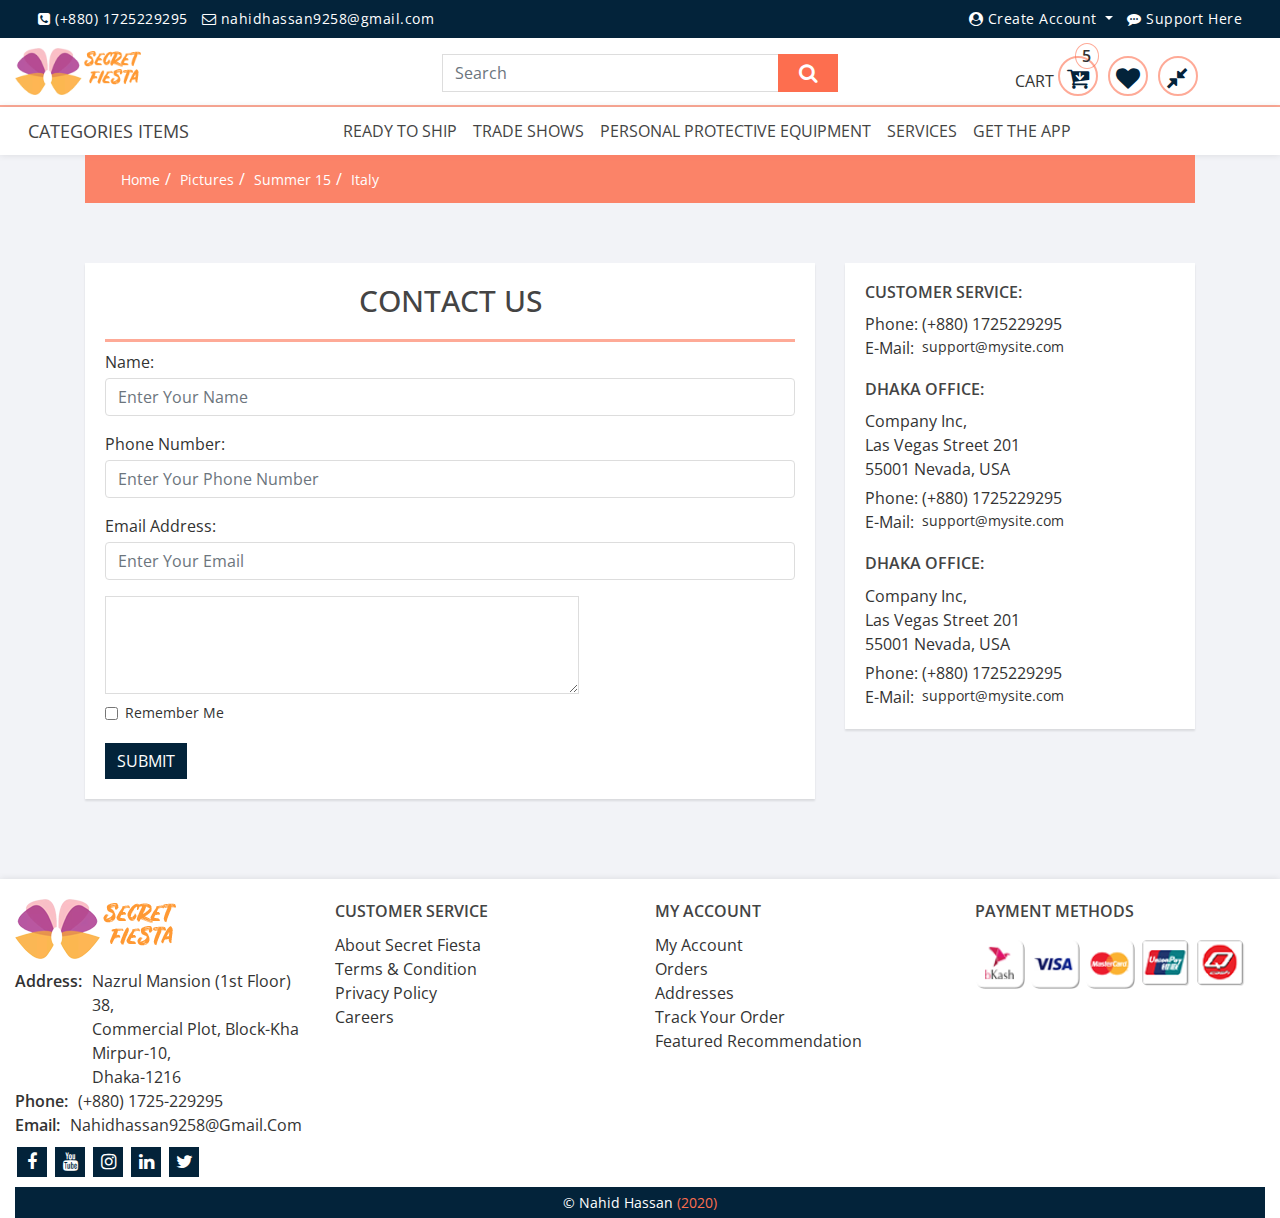
<file: contact.html>
<!doctype html>
<html lang="en">

<head>
    <!-- Required meta tags start -->
    <meta charset="utf-8">
    <meta name="viewport" content="width=device-width, initial-scale=1, shrink-to-fit=no">
    <!-- Required meta tags end -->

    <!--=== all css file part start ===-->
    <!-- bootstrap css link start -->
    <link rel="stylesheet" href="css/bootstrap.min.css">
    <!-- bootstrap css link end -->
    <!-- font-awesome css link start -->
    <link rel="stylesheet" href="css/font-awesome.min.css">
    <!-- font-awesome css link end -->
    <link rel="stylesheet" href="css/slick.css">
    <link rel="stylesheet" href="css/slick-theme.css">
    <!-- owl.carousel css link start -->
    <link rel="stylesheet" href="css/owl.carousel.min.css">
    <!-- owl.carousel css link end -->
    <!-- owl.theme.default css link start -->
    <link rel="stylesheet" href="css/owl.theme.default.min.css">
    <!-- owl.theme.default css link end -->
    <!-- Product-details css link start -->
    <link rel="stylesheet" href="css/Product-details.css">
    <!-- Product-details css link end -->
    <link rel="stylesheet" href="css/contact.css">
    <!-- style css link start -->
    <link rel="stylesheet" href="css/style.css">
    <!-- style css link end -->
    <!--=== all css file part end ===-->

    <title> Danger </title>
</head>

<body>
    <!--=== header section markup start ===-->
    <header id="header" class="header-section">
        <!--=== navigation section markup start ===-->
        <div class="navigation-bar-section">
            <!-- header top markup start -->
            <div class="header-top">
                <div class="container-fluid">
                    <div class="row">
                        <div class="col-lg-6 col-md-6">
                            <div class="header-top-left">
                                <div class="contact-hare">
                                    <ul class="navbar">
                                        <li class="nav-item">
                                            <a href="#" class="nav-link">
                                                <i class="fa fa-phone-square"></i>
                                                <span>(+880) 1725229295 </span>
                                            </a>
                                        </li>
                                        <li class="nav-item">
                                            <a href="#" class="nav-link">
                                                <i class="fa fa-envelope-o"></i>
                                                <span> nahidhassan9258@gmail.com </span>
                                            </a>
                                        </li>
                                    </ul>
                                </div>
                            </div>
                        </div>
                        <div class="col-lg-6 col-md-6">
                            <div class="header-top-nav-right">
                                <div class=" User-Account">
                                    <ul class="navbar">
                                        <li class="nav-item dropdown">
                                            <a href="" class="nav-link dropdown-toggle " data-toggle="dropdown">
                                                <i class="fa fa-user-circle"></i>
                                                <span>Create Account</span>
                                            </a>
                                            <div class="dropdown-menu" id="header-top-dropdown">
                                                <a href="registration-form.html" class="dropdown-item">
                                                    <i class="fa fa-sign-in"></i>
                                                    <span> Sign Up </span>
                                                </a>
                                                <a href="login-page.html" class="dropdown-item">
                                                    <i class="fa fa-user"></i>
                                                    <span> Log In </span>
                                                </a>
                                            </div>
                                        </li>
                                        <li class="nav-item">
                                            <a href="contact.html" class="nav-link">
                                                <i class="fa fa-commenting"></i>
                                                <span> Support Here </span>
                                            </a>
                                        </li>
                                    </ul>
                                </div>
                            </div>
                        </div>
                    </div>
                </div>
            </div>
            <!-- header top markup end -->

            <!-- navbar top markup start -->
            <div class="navbar-top-section">
                <div class="container-fluid">
                    <div class="row">
                        <div class="col-lg-4 col-md-4">
                            <div class="navbar-brand" id="main-logo">
                                <a href="index.html"><img src="images/logo.png" alt="main-logo"></a>
                            </div>
                        </div>
                        <div class="col-lg-4 col-md-4">
                            <div class="header-search-box">
                                <form class="form-inline">
                                    <input class="form-control" type="search" placeholder="Search" aria-label="Search">
                                    <button class="btn btn-default  my-sm-0" type="submit">
                                        <i class="fa fa-search"></i>
                                    </button>
                                </form>
                            </div>
                        </div>
                        <div class="col-lg-4 col-md-4">
                            <div class="checkout-cart">
                                <ul class="nav cart-item justify-content-center">
                                    <li class="nav-item cart-icon">
                                        <a class="nav-link" href="#">cart
                                            <i class="fa fa-cart-arrow-down"></i>
                                            <sup><span class="badge">5</span></sup>
                                        </a>
                                        <div class="cart-product">
                                            <div class="cart-item">
                                                <h5>0 ITEMS IN MY CART</h5>
                                                <div class="cart-list">
                                                    <ul>
                                                        <li id="check-out">
                                                            <div class="media">
                                                                <img src="images/Product-14.jpg" alt="John Doe">
                                                                <div class="media-body">
                                                                    <h4>Miniket Rice special</h4>
                                                                    <p>TK: 320.00</p>
                                                                    <p>Qty: 1</p>
                                                                    <p>Size: 5</p>
                                                                </div>
                                                                <button class="btn btn-default del-btn"><i class="fa fa-times"></i></button>
                                                            </div>

                                                        </li>
                                                        <li id="check-out">
                                                            <div class="media">
                                                                <img src="images/Product-14.jpg" alt="John Doe">
                                                                <div class="media-body">
                                                                    <h4>Miniket Rice special</h4>
                                                                    <p>TK: 320.00</p>
                                                                    <p>Qty: 1</p>
                                                                    <p>Size: 5</p>
                                                                </div>
                                                                <button class="btn btn-default del-btn"><i class="fa fa-times"></i></button>
                                                            </div>
                                                        </li>
                                                        <li id="check-out">
                                                            <div class="media">
                                                                <img src="images/Product-14.jpg" alt="John Doe">
                                                                <div class="media-body">
                                                                    <h4>Miniket Rice special</h4>
                                                                    <p>TK: 320.00</p>
                                                                    <p>Qty: 1</p>
                                                                    <p>Size: 5</p>
                                                                </div>
                                                                <button class="btn btn-default del-btn"><i class="fa fa-times"></i></button>
                                                            </div>
                                                        </li>
                                                        <li id="check-out">
                                                            <div class="media">
                                                                <img src="images/Product-14.jpg" alt="John Doe">
                                                                <div class="media-body">
                                                                    <h4>Miniket Rice special</h4>
                                                                    <p>TK: 320.00</p>
                                                                    <p>Qty: 1</p>
                                                                    <p>Size: 5</p>
                                                                </div>
                                                                <button class="btn btn-default del-btn"><i class="fa fa-times"></i></button>
                                                            </div>
                                                        </li>
                                                        <li id="check-out">
                                                            <div class="media">
                                                                <img src="images/Product-14.jpg" alt="John Doe">
                                                                <div class="media-body">
                                                                    <h4>Miniket Rice special</h4>
                                                                    <p>TK: 320.00</p>
                                                                    <p>Qty: 1</p>
                                                                    <p>Size: 5</p>
                                                                </div>
                                                                <button class="btn btn-default del-btn"><i class="fa fa-times"></i></button>
                                                            </div>
                                                        </li>
                                                    </ul>
                                                </div>
                                            </div>
                                            <div class="price">
                                                <div class="total-cost">
                                                    <span class="left">total</span>
                                                    <span class="right">TK: 320.00</span>
                                                </div>
                                                <a href="#" class="btn btn-default btn-checkout">Checkout</a>
                                            </div>
                                        </div>
                                    </li>
                                    <li class="nav-item">
                                        <a class="nav-link" href="#">
                                            <i class="fa fa-heart"></i>
                                        </a>
                                    </li>
                                    <li class="nav-item">
                                        <a class="nav-link" href="#">
                                            <i class="fa fa-compress"></i>
                                        </a>
                                    </li>
                                </ul>
                            </div>
                        </div>
                    </div>
                </div>
            </div>
            <!-- navbar top markup end -->

            <!-- main-navbar-section markup start -->
            <div class="main-navbar-section">
                <div class="container-fluid">
                    <div class="row">
                        <div class="col-lg-3">
                            <div class="categories-section">
                                <button class="navbar-toggler" id="categories-btn" type="button">
                                    <a href="#">CATEGORIES Items</a>
                                </button>
                                <div class="categories">
                                    <ul class="categories-items">
                                        <li id="sub-categories">
                                            <a href="#">Home</a>
                                            <div class="sub-categories-menu">
                                                <ul class="sub-categories-menu-items">
                                                    <li class="col-lg-3 col-md-3 col-sm-12" id="mega-menu">
                                                        <a href="#">Home</a>
                                                        <div class="mega-menu">
                                                            <ul class="mega-menu-items">
                                                                <li><a href="#">Home</a></li>
                                                                <li><a href="#">About</a></li>
                                                                <li><a href="#">Contact</a></li>
                                                                <li><a href="#">Service</a></li>
                                                            </ul>
                                                        </div>
                                                    </li>
                                                    <li class="col-lg-3 col-md-3 col-sm-12" id="mega-menu">
                                                        <a href="#">About</a>
                                                        <div class="mega-menu">
                                                            <ul class="mega-menu-items">
                                                                <li><a href="#">Home</a></li>
                                                                <li><a href="#">About</a></li>
                                                                <li><a href="#">Contact</a></li>
                                                                <li><a href="#">Service</a></li>
                                                            </ul>
                                                        </div>
                                                    </li>
                                                    <li class="col-lg-3 col-md-3 col-sm-12" id="mega-menu">
                                                        <a href="#">Contact</a>
                                                        <div class="mega-menu">
                                                            <ul class="mega-menu-items">
                                                                <li><a href="#">Home</a></li>
                                                                <li><a href="#">About</a></li>
                                                                <li><a href="#">Contact</a></li>
                                                                <li><a href="#">Service</a></li>
                                                            </ul>
                                                        </div>
                                                    </li>
                                                    <li class="col-lg-3 col-md-3 col-sm-12" id="mega-menu">
                                                        <a href="#">Service</a>
                                                        <div class="mega-menu">
                                                            <ul class="mega-menu-items">
                                                                <li><a href="#">Home</a></li>
                                                                <li><a href="#">About</a></li>
                                                                <li><a href="#">Contact</a></li>
                                                                <li><a href="#">Service</a></li>
                                                            </ul>
                                                        </div>
                                                    </li>
                                                </ul>
                                            </div>
                                        </li>
                                        <li id="sub-categories">
                                            <a href="#">Home</a>
                                            <div class="sub-categories-menu">
                                                <ul class="sub-categories-menu-items">
                                                    <li id="mega-menu" class="col-lg-3 col-md-3 col-sm-12">
                                                        <a href="#">pant</a>
                                                        <div class="mega-menu">
                                                            <ul class="mega-menu-items">
                                                                <li><a href="#">Home</a></li>
                                                                <li><a href="#">About</a></li>
                                                                <li><a href="#">Contact</a></li>
                                                                <li><a href="#">Service</a></li>
                                                            </ul>
                                                        </div>
                                                    </li>
                                                    <li id="mega-menu" class="col-lg-3 col-md-3 col-sm-12">
                                                        <a href="#">shart</a>
                                                        <div class="mega-menu">
                                                            <ul class="mega-menu-items">
                                                                <li><a href="#">Home</a></li>
                                                                <li><a href="#">About</a></li>
                                                                <li><a href="#">Contact</a></li>
                                                                <li><a href="#">Service</a></li>
                                                            </ul>
                                                        </div>
                                                    </li>
                                                    <li id="mega-menu" class="col-lg-3 col-md-3 col-sm-12">
                                                        <a href="#">juta</a>
                                                        <div class="mega-menu">
                                                            <ul class="mega-menu-items">
                                                                <li><a href="#">Home</a></li>
                                                                <li><a href="#">About</a></li>
                                                                <li><a href="#">Contact</a></li>
                                                                <li><a href="#">Service</a></li>
                                                            </ul>
                                                        </div>
                                                    </li>
                                                    <li id="mega-menu" class="col-lg-3 col-md-3 col-sm-12">
                                                        <a href="#">lunggi</a>
                                                        <div class="mega-menu">
                                                            <ul class="mega-menu-items">
                                                                <li><a href="#">Home</a></li>
                                                                <li><a href="#">About</a></li>
                                                                <li><a href="#">Contact</a></li>
                                                                <li><a href="#">Service</a></li>
                                                            </ul>
                                                        </div>
                                                    </li>
                                                    <li id="mega-menu" class="col-lg-3 col-md-3 col-sm-12">
                                                        <a href="#">lunggi</a>
                                                        <div class="mega-menu">
                                                            <ul class="mega-menu-items">
                                                                <li><a href="#">Home</a></li>
                                                                <li><a href="#">About</a></li>
                                                                <li><a href="#">Contact</a></li>
                                                                <li><a href="#">Service</a></li>
                                                            </ul>
                                                        </div>
                                                    </li>
                                                    <li id="mega-menu" class="col-lg-3 col-md-3 col-sm-12">
                                                        <a href="#">lunggi</a>
                                                        <div class="mega-menu">
                                                            <ul class="mega-menu-items">
                                                                <li><a href="#">Home</a></li>
                                                                <li><a href="#">About</a></li>
                                                                <li><a href="#">Contact</a></li>
                                                                <li><a href="#">Service</a></li>
                                                            </ul>
                                                        </div>
                                                    </li>
                                                </ul>
                                            </div>
                                        </li>
                                        <li id="sub-categories">
                                            <a href="#">About</a>
                                            <div class="sub-categories-menu">
                                                <ul class="sub-categories-menu-items">
                                                    <li class="col-lg-3 col-md-3 col-sm-12" id="mega-menu">
                                                        <a href="#">Home</a>
                                                        <div class="mega-menu">
                                                            <ul class="mega-menu-items">
                                                                <li><a href="#">Home</a></li>
                                                                <li><a href="#">About</a></li>
                                                                <li><a href="#">Contact</a></li>
                                                                <li><a href="#">Service</a></li>
                                                            </ul>
                                                        </div>
                                                    </li>
                                                    <li class="col-lg-3 col-md-3 col-sm-12" id="mega-menu">
                                                        <a href="#">About</a>
                                                        <div class="mega-menu">
                                                            <ul class="mega-menu-items">
                                                                <li><a href="#">Home</a></li>
                                                                <li><a href="#">About</a></li>
                                                                <li><a href="#">Contact</a></li>
                                                                <li><a href="#">Service</a></li>
                                                            </ul>
                                                        </div>
                                                    </li>
                                                    <li class="col-lg-3 col-md-3 col-sm-12" id="mega-menu">
                                                        <a href="#">Contact</a>
                                                        <div class="mega-menu">
                                                            <ul class="mega-menu-items">
                                                                <li><a href="#">Home</a></li>
                                                                <li><a href="#">About</a></li>
                                                                <li><a href="#">Contact</a></li>
                                                                <li><a href="#">Service</a></li>
                                                            </ul>
                                                        </div>
                                                    </li>
                                                    <li class="col-lg-3 col-md-3 col-sm-12" id="mega-menu">
                                                        <a href="#">Service</a>
                                                        <div class="mega-menu">
                                                            <ul class="mega-menu-items">
                                                                <li><a href="#">Home</a></li>
                                                                <li><a href="#">About</a></li>
                                                                <li><a href="#">Contact</a></li>
                                                                <li><a href="#">Service</a></li>
                                                            </ul>
                                                        </div>
                                                    </li>
                                                </ul>
                                            </div>
                                        </li>
                                        <li id="sub-categories">
                                            <a href="#">About</a>
                                            <div class="sub-categories-menu">
                                                <ul class="sub-categories-menu-items">
                                                    <li class="col-lg-3 col-md-3 col-sm-12" id="mega-menu">
                                                        <a href="#">Home</a>
                                                        <div class="mega-menu">
                                                            <ul class="mega-menu-items">
                                                                <li><a href="#">Home</a></li>
                                                                <li><a href="#">About</a></li>
                                                                <li><a href="#">Contact</a></li>
                                                                <li><a href="#">Service</a></li>
                                                            </ul>
                                                        </div>
                                                    </li>
                                                    <li class="col-lg-3 col-md-3 col-sm-12" id="mega-menu">
                                                        <a href="#">About</a>
                                                        <div class="mega-menu">
                                                            <ul class="mega-menu-items">
                                                                <li><a href="#">Home</a></li>
                                                                <li><a href="#">About</a></li>
                                                                <li><a href="#">Contact</a></li>
                                                                <li><a href="#">Service</a></li>
                                                            </ul>
                                                        </div>
                                                    </li>
                                                    <li class="col-lg-3 col-md-3 col-sm-12" id="mega-menu">
                                                        <a href="#">Contact</a>
                                                        <div class="mega-menu">
                                                            <ul class="mega-menu-items">
                                                                <li><a href="#">Home</a></li>
                                                                <li><a href="#">About</a></li>
                                                                <li><a href="#">Contact</a></li>
                                                                <li><a href="#">Service</a></li>
                                                            </ul>
                                                        </div>
                                                    </li>
                                                    <li class="col-lg-3 col-md-3 col-sm-12" id="mega-menu">
                                                        <a href="#">Service</a>
                                                        <div class="mega-menu">
                                                            <ul class="mega-menu-items">
                                                                <li><a href="#">Home</a></li>
                                                                <li><a href="#">About</a></li>
                                                                <li><a href="#">Contact</a></li>
                                                                <li><a href="#">Service</a></li>
                                                            </ul>
                                                        </div>
                                                    </li>
                                                </ul>
                                            </div>
                                        </li>
                                        <li id="sub-categories">
                                            <a href="#">Contact</a>
                                            <div class="sub-categories-menu">
                                                <ul class="sub-categories-menu-items">
                                                    <li class="col-lg-3 col-md-3 col-sm-12" id="mega-menu">
                                                        <a href="#">Home</a>
                                                        <div class="mega-menu">
                                                            <ul class="mega-menu-items">
                                                                <li><a href="#">Home</a></li>
                                                                <li><a href="#">About</a></li>
                                                                <li><a href="#">Contact</a></li>
                                                                <li><a href="#">Service</a></li>
                                                            </ul>
                                                        </div>
                                                    </li>
                                                    <li class="col-lg-3 col-md-3 col-sm-12" id="mega-menu">
                                                        <a href="#">About</a>
                                                        <div class="mega-menu">
                                                            <ul class="mega-menu-items">
                                                                <li><a href="#">Home</a></li>
                                                                <li><a href="#">About</a></li>
                                                                <li><a href="#">Contact</a></li>
                                                                <li><a href="#">Service</a></li>
                                                            </ul>
                                                        </div>
                                                    </li>
                                                    <li class="col-lg-3 col-md-3 col-sm-12" id="mega-menu">
                                                        <a href="#">Contact</a>
                                                        <div class="mega-menu">
                                                            <ul class="mega-menu-items">
                                                                <li><a href="#">Home</a></li>
                                                                <li><a href="#">About</a></li>
                                                                <li><a href="#">Contact</a></li>
                                                                <li><a href="#">Service</a></li>
                                                            </ul>
                                                        </div>
                                                    </li>
                                                    <li class="col-lg-3 col-md-3 col-sm-12" id="mega-menu">
                                                        <a href="#">Service</a>
                                                        <div class="mega-menu">
                                                            <ul class="mega-menu-items">
                                                                <li><a href="#">Home</a></li>
                                                                <li><a href="#">About</a></li>
                                                                <li><a href="#">Contact</a></li>
                                                                <li><a href="#">Service</a></li>
                                                            </ul>
                                                        </div>
                                                    </li>
                                                    <li class="col-lg-3 col-md-3 col-sm-12" id="mega-menu">
                                                        <a href="#">Service</a>
                                                        <div class="mega-menu">
                                                            <ul class="mega-menu-items">
                                                                <li><a href="#">Home</a></li>
                                                                <li><a href="#">About</a></li>
                                                                <li><a href="#">Contact</a></li>
                                                                <li><a href="#">Service</a></li>
                                                            </ul>
                                                        </div>
                                                    </li>
                                                    <li class="col-lg-3 col-md-3 col-sm-12" id="mega-menu">
                                                        <a href="#">Service</a>
                                                        <div class="mega-menu">
                                                            <ul class="mega-menu-items">
                                                                <li><a href="#">Home</a></li>
                                                                <li><a href="#">About</a></li>
                                                                <li><a href="#">Contact</a></li>
                                                                <li><a href="#">Service</a></li>
                                                            </ul>
                                                        </div>
                                                    </li>
                                                    <li class="col-lg-3 col-md-3 col-sm-12" id="mega-menu">
                                                        <a href="#">Service</a>
                                                        <div class="mega-menu">
                                                            <ul class="mega-menu-items">
                                                                <li><a href="#">Home</a></li>
                                                                <li><a href="#">About</a></li>
                                                                <li><a href="#">Contact</a></li>
                                                                <li><a href="#">Service</a></li>
                                                            </ul>
                                                        </div>
                                                    </li>
                                                    <li class="col-lg-3 col-md-3 col-sm-12" id="mega-menu">
                                                        <a href="#">Service</a>
                                                        <div class="mega-menu">
                                                            <ul class="mega-menu-items">
                                                                <li><a href="#">Home</a></li>
                                                                <li><a href="#">About</a></li>
                                                                <li><a href="#">Contact</a></li>
                                                                <li><a href="#">Service</a></li>
                                                            </ul>
                                                        </div>
                                                    </li>
                                                </ul>
                                            </div>
                                        </li>
                                        <li id="sub-categories">
                                            <a href="#">Contact</a>
                                            <div class="sub-categories-menu">
                                                <ul class="sub-categories-menu-items">
                                                    <li class="col-lg-3 col-md-3 col-sm-12" id="mega-menu">
                                                        <a href="#">Home</a>
                                                        <div class="mega-menu">
                                                            <ul class="mega-menu-items">
                                                                <li><a href="#">Home</a></li>
                                                                <li><a href="#">About</a></li>
                                                                <li><a href="#">Contact</a></li>
                                                                <li><a href="#">Service</a></li>
                                                            </ul>
                                                        </div>
                                                    </li>
                                                    <li class="col-lg-3 col-md-3 col-sm-12" id="mega-menu">
                                                        <a href="#">About</a>
                                                        <div class="mega-menu">
                                                            <ul class="mega-menu-items">
                                                                <li><a href="#">Home</a></li>
                                                                <li><a href="#">About</a></li>
                                                                <li><a href="#">Contact</a></li>
                                                                <li><a href="#">Service</a></li>
                                                            </ul>
                                                        </div>
                                                    </li>
                                                    <li class="col-lg-3 col-md-3 col-sm-12" id="mega-menu">
                                                        <a href="#">Contact</a>
                                                        <div class="mega-menu">
                                                            <ul class="mega-menu-items">
                                                                <li><a href="#">Home</a></li>
                                                                <li><a href="#">About</a></li>
                                                                <li><a href="#">Contact</a></li>
                                                                <li><a href="#">Service</a></li>
                                                            </ul>
                                                        </div>
                                                    </li>
                                                    <li class="col-lg-3 col-md-3 col-sm-12" id="mega-menu">
                                                        <a href="#">Service</a>
                                                        <div class="mega-menu">
                                                            <ul class="mega-menu-items">
                                                                <li><a href="#">Home</a></li>
                                                                <li><a href="#">About</a></li>
                                                                <li><a href="#">Contact</a></li>
                                                                <li><a href="#">Service</a></li>
                                                            </ul>
                                                        </div>
                                                    </li>
                                                    <li class="col-lg-3 col-md-3 col-sm-12" id="mega-menu">
                                                        <a href="#">Service</a>
                                                        <div class="mega-menu">
                                                            <ul class="mega-menu-items">
                                                                <li><a href="#">Home</a></li>
                                                                <li><a href="#">About</a></li>
                                                                <li><a href="#">Contact</a></li>
                                                                <li><a href="#">Service</a></li>
                                                            </ul>
                                                        </div>
                                                    </li>
                                                </ul>
                                            </div>
                                        </li>
                                        <li id="sub-categories">
                                            <a href="#">Service</a>
                                            <div class="sub-categories-menu">
                                                <ul class="sub-categories-menu-items">
                                                    <li class="col-lg-3 col-md-3 col-sm-12" id="mega-menu">
                                                        <a href="#">Home</a>
                                                        <div class="mega-menu">
                                                            <ul class="mega-menu-items">
                                                                <li><a href="#">Home</a></li>
                                                                <li><a href="#">About</a></li>
                                                                <li><a href="#">Contact</a></li>
                                                                <li><a href="#">Service</a></li>
                                                            </ul>
                                                        </div>
                                                    </li>
                                                    <li class="col-lg-3 col-md-3 col-sm-12" id="mega-menu">
                                                        <a href="#">About</a>
                                                        <div class="mega-menu">
                                                            <ul class="mega-menu-items">
                                                                <li><a href="#">Home</a></li>
                                                                <li><a href="#">About</a></li>
                                                                <li><a href="#">Contact</a></li>
                                                                <li><a href="#">Service</a></li>
                                                            </ul>
                                                        </div>
                                                    </li>
                                                    <li class="col-lg-3 col-md-3 col-sm-12" id="mega-menu">
                                                        <a href="#">Contact</a>
                                                        <div class="mega-menu">
                                                            <ul class="mega-menu-items">
                                                                <li><a href="#">Home</a></li>
                                                                <li><a href="#">About</a></li>
                                                                <li><a href="#">Contact</a></li>
                                                                <li><a href="#">Service</a></li>
                                                            </ul>
                                                        </div>
                                                    </li>
                                                    <li class="col-lg-3 col-md-3 col-sm-12" id="mega-menu">
                                                        <a href="#">Service</a>
                                                        <div class="mega-menu">
                                                            <ul class="mega-menu-items">
                                                                <li><a href="#">Home</a></li>
                                                                <li><a href="#">About</a></li>
                                                                <li><a href="#">Contact</a></li>
                                                                <li><a href="#">Service</a></li>
                                                            </ul>
                                                        </div>
                                                    </li>
                                                    <li class="col-lg-3 col-md-3 col-sm-12" id="mega-menu">
                                                        <a href="#">Service</a>
                                                        <div class="mega-menu">
                                                            <ul class="mega-menu-items">
                                                                <li><a href="#">Home</a></li>
                                                                <li><a href="#">About</a></li>
                                                                <li><a href="#">Contact</a></li>
                                                                <li><a href="#">Service</a></li>
                                                            </ul>
                                                        </div>
                                                    </li>
                                                    <li class="col-lg-3 col-md-3 col-sm-12" id="mega-menu">
                                                        <a href="#">Service</a>
                                                        <div class="mega-menu">
                                                            <ul class="mega-menu-items">
                                                                <li><a href="#">Home</a></li>
                                                                <li><a href="#">About</a></li>
                                                                <li><a href="#">Contact</a></li>
                                                                <li><a href="#">Service</a></li>
                                                            </ul>
                                                        </div>
                                                    </li>
                                                </ul>
                                            </div>
                                        </li>
                                        <li id="sub-categories">
                                            <a href="#">Service</a>
                                            <div class="sub-categories-menu">
                                                <ul class="sub-categories-menu-items">
                                                    <li class="col-lg-3 col-md-3 col-sm-12" id="mega-menu">
                                                        <a href="#">Home</a>
                                                        <div class="mega-menu">
                                                            <ul class="mega-menu-items">
                                                                <li><a href="#">Home</a></li>
                                                                <li><a href="#">About</a></li>
                                                                <li><a href="#">Contact</a></li>
                                                                <li><a href="#">Service</a></li>
                                                            </ul>
                                                        </div>
                                                    </li>
                                                    <li class="col-lg-3 col-md-3 col-sm-12" id="mega-menu">
                                                        <a href="#">About</a>
                                                        <div class="mega-menu">
                                                            <ul class="mega-menu-items">
                                                                <li><a href="#">Home</a></li>
                                                                <li><a href="#">About</a></li>
                                                                <li><a href="#">Contact</a></li>
                                                                <li><a href="#">Service</a></li>
                                                            </ul>
                                                        </div>
                                                    </li>
                                                    <li class="col-lg-3 col-md-3 col-sm-12" id="mega-menu">
                                                        <a href="#">Contact</a>
                                                        <div class="mega-menu">
                                                            <ul class="mega-menu-items">
                                                                <li><a href="#">Home</a></li>
                                                                <li><a href="#">About</a></li>
                                                                <li><a href="#">Contact</a></li>
                                                                <li><a href="#">Service</a></li>
                                                            </ul>
                                                        </div>
                                                    </li>
                                                    <li class="col-lg-3 col-md-3 col-sm-12" id="mega-menu">
                                                        <a href="#">Service</a>
                                                        <div class="mega-menu">
                                                            <ul class="mega-menu-items">
                                                                <li><a href="#">Home</a></li>
                                                                <li><a href="#">About</a></li>
                                                                <li><a href="#">Contact</a></li>
                                                                <li><a href="#">Service</a></li>
                                                            </ul>
                                                        </div>
                                                    </li>
                                                    <li class="col-lg-3 col-md-3 col-sm-12" id="mega-menu">
                                                        <a href="#">Service</a>
                                                        <div class="mega-menu">
                                                            <ul class="mega-menu-items">
                                                                <li><a href="#">Home</a></li>
                                                                <li><a href="#">About</a></li>
                                                                <li><a href="#">Contact</a></li>
                                                                <li><a href="#">Service</a></li>
                                                            </ul>
                                                        </div>
                                                    </li>
                                                    <li class="col-lg-3 col-md-3 col-sm-12" id="mega-menu">
                                                        <a href="#">Service</a>
                                                        <div class="mega-menu">
                                                            <ul class="mega-menu-items">
                                                                <li><a href="#">Home</a></li>
                                                                <li><a href="#">About</a></li>
                                                                <li><a href="#">Contact</a></li>
                                                                <li><a href="#">Service</a></li>
                                                            </ul>
                                                        </div>
                                                    </li>
                                                    <li class="col-lg-3 col-md-3 col-sm-12" id="mega-menu">
                                                        <a href="#">Service</a>
                                                        <div class="mega-menu">
                                                            <ul class="mega-menu-items">
                                                                <li><a href="#">Home</a></li>
                                                                <li><a href="#">About</a></li>
                                                                <li><a href="#">Contact</a></li>
                                                                <li><a href="#">Service</a></li>
                                                            </ul>
                                                        </div>
                                                    </li>
                                                </ul>
                                            </div>
                                        </li>
                                        <li id="sub-categories">
                                            <a href="#">Arif Bhai</a>
                                            <div class="sub-categories-menu">
                                                <ul class="sub-categories-menu-items">
                                                    <li class="col-lg-3 col-md-3 col-sm-12" id="mega-menu">
                                                        <a href="#">Home</a>
                                                        <div class="mega-menu">
                                                            <ul class="mega-menu-items">
                                                                <li><a href="#">Home</a></li>
                                                                <li><a href="#">About</a></li>
                                                                <li><a href="#">Contact</a></li>
                                                                <li><a href="#">Service</a></li>
                                                            </ul>
                                                        </div>
                                                    </li>
                                                    <li class="col-lg-3 col-md-3 col-sm-12" id="mega-menu">
                                                        <a href="#">About</a>
                                                        <div class="mega-menu">
                                                            <ul class="mega-menu-items">
                                                                <li><a href="#">Home</a></li>
                                                                <li><a href="#">About</a></li>
                                                                <li><a href="#">Contact</a></li>
                                                                <li><a href="#">Service</a></li>
                                                            </ul>
                                                        </div>
                                                    </li>
                                                    <li class="col-lg-3 col-md-3 col-sm-12" id="mega-menu">
                                                        <a href="#">Contact</a>
                                                        <div class="mega-menu">
                                                            <ul class="mega-menu-items">
                                                                <li><a href="#">Home</a></li>
                                                                <li><a href="#">About</a></li>
                                                                <li><a href="#">Contact</a></li>
                                                                <li><a href="#">Service</a></li>
                                                            </ul>
                                                        </div>
                                                    </li>
                                                    <li class="col-lg-3 col-md-3 col-sm-12" id="mega-menu">
                                                        <a href="#">Service</a>
                                                        <div class="mega-menu">
                                                            <ul class="mega-menu-items">
                                                                <li><a href="#">Home</a></li>
                                                                <li><a href="#">About</a></li>
                                                                <li><a href="#">Contact</a></li>
                                                                <li><a href="#">Service</a></li>
                                                            </ul>
                                                        </div>
                                                    </li>
                                                    <li class="col-lg-3 col-md-3 col-sm-12" id="mega-menu">
                                                        <a href="#">Service</a>
                                                        <div class="mega-menu">
                                                            <ul class="mega-menu-items">
                                                                <li><a href="#">Home</a></li>
                                                                <li><a href="#">About</a></li>
                                                                <li><a href="#">Contact</a></li>
                                                                <li><a href="#">Service</a></li>
                                                            </ul>
                                                        </div>
                                                    </li>
                                                    <li class="col-lg-3 col-md-3 col-sm-12" id="mega-menu">
                                                        <a href="#">Service</a>
                                                        <div class="mega-menu">
                                                            <ul class="mega-menu-items">
                                                                <li><a href="#">Home</a></li>
                                                                <li><a href="#">About</a></li>
                                                                <li><a href="#">Contact</a></li>
                                                                <li><a href="#">Service</a></li>
                                                            </ul>
                                                        </div>
                                                    </li>
                                                    <li class="col-lg-3 col-md-3 col-sm-12" id="mega-menu">
                                                        <a href="#">Service</a>
                                                        <div class="mega-menu">
                                                            <ul class="mega-menu-items">
                                                                <li><a href="#">Home</a></li>
                                                                <li><a href="#">About</a></li>
                                                                <li><a href="#">Contact</a></li>
                                                                <li><a href="#">Service</a></li>
                                                            </ul>
                                                        </div>
                                                    </li>
                                                </ul>
                                            </div>
                                        </li>
                                        <li id="sub-categories">
                                            <a href="#">Shahid Bhai</a>
                                            <div class="sub-categories-menu">
                                                <ul class="sub-categories-menu-items">
                                                    <li class="col-lg-3 col-md-3 col-sm-12" id="mega-menu">
                                                        <a href="#">Home</a>
                                                        <div class="mega-menu">
                                                            <ul class="mega-menu-items">
                                                                <li><a href="#">Home</a></li>
                                                                <li><a href="#">About</a></li>
                                                                <li><a href="#">Contact</a></li>
                                                                <li><a href="#">Service</a></li>
                                                            </ul>
                                                        </div>
                                                    </li>
                                                    <li class="col-lg-3 col-md-3 col-sm-12" id="mega-menu">
                                                        <a href="#">About</a>
                                                        <div class="mega-menu">
                                                            <ul class="mega-menu-items">
                                                                <li><a href="#">Home</a></li>
                                                                <li><a href="#">About</a></li>
                                                                <li><a href="#">Contact</a></li>
                                                                <li><a href="#">Service</a></li>
                                                            </ul>
                                                        </div>
                                                    </li>
                                                    <li class="col-lg-3 col-md-3 col-sm-12" id="mega-menu">
                                                        <a href="#">Contact</a>
                                                        <div class="mega-menu">
                                                            <ul class="mega-menu-items">
                                                                <li><a href="#">Home</a></li>
                                                                <li><a href="#">About</a></li>
                                                                <li><a href="#">Contact</a></li>
                                                                <li><a href="#">Service</a></li>
                                                            </ul>
                                                        </div>
                                                    </li>
                                                    <li class="col-lg-3 col-md-3 col-sm-12" id="mega-menu">
                                                        <a href="#">Service</a>
                                                        <div class="mega-menu">
                                                            <ul class="mega-menu-items">
                                                                <li><a href="#">Home</a></li>
                                                                <li><a href="#">About</a></li>
                                                                <li><a href="#">Contact</a></li>
                                                                <li><a href="#">Service</a></li>
                                                            </ul>
                                                        </div>
                                                    </li>
                                                    <li class="col-lg-3 col-md-3 col-sm-12" id="mega-menu">
                                                        <a href="#">Service</a>
                                                        <div class="mega-menu">
                                                            <ul class="mega-menu-items">
                                                                <li><a href="#">Home</a></li>
                                                                <li><a href="#">About</a></li>
                                                                <li><a href="#">Contact</a></li>
                                                                <li><a href="#">Service</a></li>
                                                            </ul>
                                                        </div>
                                                    </li>
                                                    <li class="col-lg-3 col-md-3 col-sm-12" id="mega-menu">
                                                        <a href="#">Service</a>
                                                        <div class="mega-menu">
                                                            <ul class="mega-menu-items">
                                                                <li><a href="#">Home</a></li>
                                                                <li><a href="#">About</a></li>
                                                                <li><a href="#">Contact</a></li>
                                                                <li><a href="#">Service</a></li>
                                                            </ul>
                                                        </div>
                                                    </li>
                                                    <li class="col-lg-3 col-md-3 col-sm-12" id="mega-menu">
                                                        <a href="#">Service</a>
                                                        <div class="mega-menu">
                                                            <ul class="mega-menu-items">
                                                                <li><a href="#">Home</a></li>
                                                                <li><a href="#">About</a></li>
                                                                <li><a href="#">Contact</a></li>
                                                                <li><a href="#">Service</a></li>
                                                            </ul>
                                                        </div>
                                                    </li>
                                                </ul>
                                            </div>
                                        </li>
                                        <li id="sub-categories">
                                            <a href="#">Babu</a>
                                            <div class="sub-categories-menu">
                                                <ul class="sub-categories-menu-items">
                                                    <li class="col-lg-3 col-md-3 col-sm-12" id="mega-menu">
                                                        <a href="#">Home</a>
                                                        <div class="mega-menu">
                                                            <ul class="mega-menu-items">
                                                                <li><a href="#">Home</a></li>
                                                                <li><a href="#">About</a></li>
                                                                <li><a href="#">Contact</a></li>
                                                                <li><a href="#">Service</a></li>
                                                            </ul>
                                                        </div>
                                                    </li>
                                                    <li class="col-lg-3 col-md-3 col-sm-12" id="mega-menu">
                                                        <a href="#">About</a>
                                                        <div class="mega-menu">
                                                            <ul class="mega-menu-items">
                                                                <li><a href="#">Home</a></li>
                                                                <li><a href="#">About</a></li>
                                                                <li><a href="#">Contact</a></li>
                                                                <li><a href="#">Service</a></li>
                                                            </ul>
                                                        </div>
                                                    </li>
                                                    <li class="col-lg-3 col-md-3 col-sm-12" id="mega-menu">
                                                        <a href="#">Contact</a>
                                                        <div class="mega-menu">
                                                            <ul class="mega-menu-items">
                                                                <li><a href="#">Home</a></li>
                                                                <li><a href="#">About</a></li>
                                                                <li><a href="#">Contact</a></li>
                                                                <li><a href="#">Service</a></li>
                                                            </ul>
                                                        </div>
                                                    </li>
                                                    <li class="col-lg-3 col-md-3 col-sm-12" id="mega-menu">
                                                        <a href="#">Service</a>
                                                        <div class="mega-menu">
                                                            <ul class="mega-menu-items">
                                                                <li><a href="#">Home</a></li>
                                                                <li><a href="#">About</a></li>
                                                                <li><a href="#">Contact</a></li>
                                                                <li><a href="#">Service</a></li>
                                                            </ul>
                                                        </div>
                                                    </li>
                                                    <li class="col-lg-3 col-md-3 col-sm-12" id="mega-menu">
                                                        <a href="#">Service</a>
                                                        <div class="mega-menu">
                                                            <ul class="mega-menu-items">
                                                                <li><a href="#">Home</a></li>
                                                                <li><a href="#">About</a></li>
                                                                <li><a href="#">Contact</a></li>
                                                                <li><a href="#">Service</a></li>
                                                            </ul>
                                                        </div>
                                                    </li>
                                                    <li class="col-lg-3 col-md-3 col-sm-12" id="mega-menu">
                                                        <a href="#">Service</a>
                                                        <div class="mega-menu">
                                                            <ul class="mega-menu-items">
                                                                <li><a href="#">Home</a></li>
                                                                <li><a href="#">About</a></li>
                                                                <li><a href="#">Contact</a></li>
                                                                <li><a href="#">Service</a></li>
                                                            </ul>
                                                        </div>
                                                    </li>
                                                    <li class="col-lg-3 col-md-3 col-sm-12" id="mega-menu">
                                                        <a href="#">Service</a>
                                                        <div class="mega-menu">
                                                            <ul class="mega-menu-items">
                                                                <li><a href="#">Home</a></li>
                                                                <li><a href="#">About</a></li>
                                                                <li><a href="#">Contact</a></li>
                                                                <li><a href="#">Service</a></li>
                                                            </ul>
                                                        </div>
                                                    </li>
                                                </ul>
                                            </div>
                                        </li>
                                        <li id="sub-categories">
                                            <a href="#">Janu</a>
                                            <div class="sub-categories-menu">
                                                <ul class="sub-categories-menu-items">
                                                    <li class="col-lg-3 col-md-3 col-sm-12" id="mega-menu">
                                                        <a href="#">Home</a>
                                                        <div class="mega-menu">
                                                            <ul class="mega-menu-items">
                                                                <li><a href="#">Home</a></li>
                                                                <li><a href="#">About</a></li>
                                                                <li><a href="#">Contact</a></li>
                                                                <li><a href="#">Service</a></li>
                                                            </ul>
                                                        </div>
                                                    </li>
                                                    <li class="col-lg-3 col-md-3 col-sm-12" id="mega-menu">
                                                        <a href="#">About</a>
                                                        <div class="mega-menu">
                                                            <ul class="mega-menu-items">
                                                                <li><a href="#">Home</a></li>
                                                                <li><a href="#">About</a></li>
                                                                <li><a href="#">Contact</a></li>
                                                                <li><a href="#">Service</a></li>
                                                            </ul>
                                                        </div>
                                                    </li>
                                                    <li class="col-lg-3 col-md-3 col-sm-12" id="mega-menu">
                                                        <a href="#">Contact</a>
                                                        <div class="mega-menu">
                                                            <ul class="mega-menu-items">
                                                                <li><a href="#">Home</a></li>
                                                                <li><a href="#">About</a></li>
                                                                <li><a href="#">Contact</a></li>
                                                                <li><a href="#">Service</a></li>
                                                            </ul>
                                                        </div>
                                                    </li>
                                                    <li class="col-lg-3 col-md-3 col-sm-12" id="mega-menu">
                                                        <a href="#">Service</a>
                                                        <div class="mega-menu">
                                                            <ul class="mega-menu-items">
                                                                <li><a href="#">Home</a></li>
                                                                <li><a href="#">About</a></li>
                                                                <li><a href="#">Contact</a></li>
                                                                <li><a href="#">Service</a></li>
                                                            </ul>
                                                        </div>
                                                    </li>
                                                    <li class="col-lg-3 col-md-3 col-sm-12" id="mega-menu">
                                                        <a href="#">Service</a>
                                                        <div class="mega-menu">
                                                            <ul class="mega-menu-items">
                                                                <li><a href="#">Home</a></li>
                                                                <li><a href="#">About</a></li>
                                                                <li><a href="#">Contact</a></li>
                                                                <li><a href="#">Service</a></li>
                                                            </ul>
                                                        </div>
                                                    </li>
                                                    <li class="col-lg-3 col-md-3 col-sm-12" id="mega-menu">
                                                        <a href="#">Service</a>
                                                        <div class="mega-menu">
                                                            <ul class="mega-menu-items">
                                                                <li><a href="#">Home</a></li>
                                                                <li><a href="#">About</a></li>
                                                                <li><a href="#">Contact</a></li>
                                                                <li><a href="#">Service</a></li>
                                                            </ul>
                                                        </div>
                                                    </li>
                                                    <li class="col-lg-3 col-md-3 col-sm-12" id="mega-menu">
                                                        <a href="#">Service</a>
                                                        <div class="mega-menu">
                                                            <ul class="mega-menu-items">
                                                                <li><a href="#">Home</a></li>
                                                                <li><a href="#">About</a></li>
                                                                <li><a href="#">Contact</a></li>
                                                                <li><a href="#">Service</a></li>
                                                            </ul>
                                                        </div>
                                                    </li>
                                                </ul>
                                            </div>
                                        </li>
                                        <li id="sub-categories">
                                            <a href="#">Nahid Bhai</a>
                                            <div class="sub-categories-menu">
                                                <ul class="sub-categories-menu-items">
                                                    <li class="col-lg-3 col-md-3 col-sm-12" id="mega-menu">
                                                        <a href="#">Home</a>
                                                        <div class="mega-menu">
                                                            <ul class="mega-menu-items">
                                                                <li><a href="#">Home</a></li>
                                                                <li><a href="#">About</a></li>
                                                                <li><a href="#">Contact</a></li>
                                                                <li><a href="#">Service</a></li>
                                                            </ul>
                                                        </div>
                                                    </li>
                                                    <li class="col-lg-3 col-md-3 col-sm-12" id="mega-menu">
                                                        <a href="#">About</a>
                                                        <div class="mega-menu">
                                                            <ul class="mega-menu-items">
                                                                <li><a href="#">Home</a></li>
                                                                <li><a href="#">About</a></li>
                                                                <li><a href="#">Contact</a></li>
                                                                <li><a href="#">Service</a></li>
                                                            </ul>
                                                        </div>
                                                    </li>
                                                    <li class="col-lg-3 col-md-3 col-sm-12" id="mega-menu">
                                                        <a href="#">Contact</a>
                                                        <div class="mega-menu">
                                                            <ul class="mega-menu-items">
                                                                <li><a href="#">Home</a></li>
                                                                <li><a href="#">About</a></li>
                                                                <li><a href="#">Contact</a></li>
                                                                <li><a href="#">Service</a></li>
                                                            </ul>
                                                        </div>
                                                    </li>
                                                    <li class="col-lg-3 col-md-3 col-sm-12" id="mega-menu">
                                                        <a href="#">Service</a>
                                                        <div class="mega-menu">
                                                            <ul class="mega-menu-items">
                                                                <li><a href="#">Home</a></li>
                                                                <li><a href="#">About</a></li>
                                                                <li><a href="#">Contact</a></li>
                                                                <li><a href="#">Service</a></li>
                                                            </ul>
                                                        </div>
                                                    </li>
                                                    <li class="col-lg-3 col-md-3 col-sm-12" id="mega-menu">
                                                        <a href="#">Service</a>
                                                        <div class="mega-menu">
                                                            <ul class="mega-menu-items">
                                                                <li><a href="#">Home</a></li>
                                                                <li><a href="#">About</a></li>
                                                                <li><a href="#">Contact</a></li>
                                                                <li><a href="#">Service</a></li>
                                                            </ul>
                                                        </div>
                                                    </li>
                                                    <li class="col-lg-3 col-md-3 col-sm-12" id="mega-menu">
                                                        <a href="#">Service</a>
                                                        <div class="mega-menu">
                                                            <ul class="mega-menu-items">
                                                                <li><a href="#">Home</a></li>
                                                                <li><a href="#">About</a></li>
                                                                <li><a href="#">Contact</a></li>
                                                                <li><a href="#">Service</a></li>
                                                            </ul>
                                                        </div>
                                                    </li>
                                                    <li class="col-lg-3 col-md-3 col-sm-12" id="mega-menu">
                                                        <a href="#">Service</a>
                                                        <div class="mega-menu">
                                                            <ul class="mega-menu-items">
                                                                <li><a href="#">Home</a></li>
                                                                <li><a href="#">About</a></li>
                                                                <li><a href="#">Contact</a></li>
                                                                <li><a href="#">Service</a></li>
                                                            </ul>
                                                        </div>
                                                    </li>
                                                </ul>
                                            </div>
                                        </li>
                                        <li id="sub-categories">
                                            <a href="#">Palash Bhai</a>
                                            <div class="sub-categories-menu">
                                                <ul class="sub-categories-menu-items">
                                                    <li class="col-lg-3 col-md-3 col-sm-12" id="mega-menu">
                                                        <a href="#">Home</a>
                                                        <div class="mega-menu">
                                                            <ul class="mega-menu-items">
                                                                <li><a href="#">Home</a></li>
                                                                <li><a href="#">About</a></li>
                                                                <li><a href="#">Contact</a></li>
                                                                <li><a href="#">Service</a></li>
                                                            </ul>
                                                        </div>
                                                    </li>
                                                    <li class="col-lg-3 col-md-3 col-sm-12" id="mega-menu">
                                                        <a href="#">About</a>
                                                        <div class="mega-menu">
                                                            <ul class="mega-menu-items">
                                                                <li><a href="#">Home</a></li>
                                                                <li><a href="#">About</a></li>
                                                                <li><a href="#">Contact</a></li>
                                                                <li><a href="#">Service</a></li>
                                                            </ul>
                                                        </div>
                                                    </li>
                                                    <li class="col-lg-3 col-md-3 col-sm-12" id="mega-menu">
                                                        <a href="#">Contact</a>
                                                        <div class="mega-menu">
                                                            <ul class="mega-menu-items">
                                                                <li><a href="#">Home</a></li>
                                                                <li><a href="#">About</a></li>
                                                                <li><a href="#">Contact</a></li>
                                                                <li><a href="#">Service</a></li>
                                                            </ul>
                                                        </div>
                                                    </li>
                                                    <li class="col-lg-3 col-md-3 col-sm-12" id="mega-menu">
                                                        <a href="#">Service</a>
                                                        <div class="mega-menu">
                                                            <ul class="mega-menu-items">
                                                                <li><a href="#">Home</a></li>
                                                                <li><a href="#">About</a></li>
                                                                <li><a href="#">Contact</a></li>
                                                                <li><a href="#">Service</a></li>
                                                            </ul>
                                                        </div>
                                                    </li>
                                                    <li class="col-lg-3 col-md-3 col-sm-12" id="mega-menu">
                                                        <a href="#">Service</a>
                                                        <div class="mega-menu">
                                                            <ul class="mega-menu-items">
                                                                <li><a href="#">Home</a></li>
                                                                <li><a href="#">About</a></li>
                                                                <li><a href="#">Contact</a></li>
                                                                <li><a href="#">Service</a></li>
                                                            </ul>
                                                        </div>
                                                    </li>
                                                    <li class="col-lg-3 col-md-3 col-sm-12" id="mega-menu">
                                                        <a href="#">Service</a>
                                                        <div class="mega-menu">
                                                            <ul class="mega-menu-items">
                                                                <li><a href="#">Home</a></li>
                                                                <li><a href="#">About</a></li>
                                                                <li><a href="#">Contact</a></li>
                                                                <li><a href="#">Service</a></li>
                                                            </ul>
                                                        </div>
                                                    </li>
                                                    <li class="col-lg-3 col-md-3 col-sm-12" id="mega-menu">
                                                        <a href="#">Service</a>
                                                        <div class="mega-menu">
                                                            <ul class="mega-menu-items">
                                                                <li><a href="#">Home</a></li>
                                                                <li><a href="#">About</a></li>
                                                                <li><a href="#">Contact</a></li>
                                                                <li><a href="#">Service</a></li>
                                                            </ul>
                                                        </div>
                                                    </li>
                                                </ul>
                                            </div>
                                        </li>
                                    </ul>
                                </div>
                            </div>
                        </div>
                        <div class="col-lg-9">
                            <div class="menu-bar">
                                <nav class="navbar navbar-expand-lg navbar-light">
                                    <button class="navbar-toggler" type="button" data-toggle="collapse" data-target="#navbarSupportedContent" aria-controls="navbarSupportedContent" aria-expanded="false" aria-label="Toggle navigation">
                                        <span class="navbar-toggler-icon"></span>
                                    </button>

                                    <div class="collapse navbar-collapse menu-items" id="navbarSupportedContent">
                                        <ul class="navbar-nav mr-auto">
                                            <li class="nav-item" id="sub-menu">
                                                <a class="nav-link" href="#">Ready to Ship</a>
                                                <div class="sub-menu">
                                                    <ul class="sub-menu-items">
                                                        <li><a href="#">Home</a></li>
                                                        <li><a href="#">About</a></li>
                                                        <li><a href="#">Contact</a></li>
                                                        <li><a href="#">Service</a></li>
                                                    </ul>
                                                </div>
                                            </li>
                                            <li class="nav-item">
                                                <a class="nav-link" href="#">Trade Shows</a>
                                            </li>
                                            <li class="nav-item" id="sub-menu">
                                                <a class="nav-link" href="#">Personal Protective Equipment</a>
                                                <div class="sub-menu">
                                                    <ul class="sub-menu-items">
                                                        <li><a href="#">Home</a></li>
                                                        <li><a href="#">About</a></li>
                                                        <li><a href="#">Contact</a></li>
                                                        <li><a href="#">Service</a></li>
                                                    </ul>
                                                </div>
                                            </li>
                                            <li class="nav-item" id="sub-menu">
                                                <a class="nav-link" href="#">Services </a>
                                                <div class="sub-menu">
                                                    <ul class="sub-menu-items">
                                                        <li><a href="#">Home</a></li>
                                                        <li><a href="#">About</a></li>
                                                        <li><a href="#">Contact</a></li>
                                                        <li><a href="#">Service</a></li>
                                                    </ul>
                                                </div>
                                            </li>
                                            <li class="nav-item">
                                                <a class="nav-link" href="#">Get the App</a>
                                            </li>
                                        </ul>
                                    </div>
                                </nav>
                            </div>
                        </div>
                    </div>
                </div>
            </div>
            <!-- main-navbar-section markup end -->
        </div>
        <!--=== navigation section markup end ===-->
        <div class="browse-breadcrumb-section">
            <div class="container">
                <div class="browse-breadcrumb">
                    <ul class="breadcrumb">
                        <li><a href="#">Home</a></li>
                        <li><a href="#">Pictures</a></li>
                        <li><a href="#">Summer 15</a></li>
                        <li class="active"><a href="#">Italy</a></li>
                    </ul>
                </div>
            </div>
        </div>
    </header>
    <!--=== header section markup end ===-->





    <div class="contact-us-section">
        <div class="container">
            <div class="row">
                <div class="col-lg-8">
                    <div class="contact-info">
                        <div class="contact-us">
                            <h4>contact us</h4>
                        </div>
                        <form action="/action_page.php">
                            <div class="form-group contact">
                                <label for="name">name:</label>
                                <input type="name" class="form-control" placeholder="Enter your name" id="name">
                            </div>
                            <div class="form-group contact">
                                <label for="phone">phone number:</label>
                                <input type="phone" class="form-control" placeholder="Enter your phone number" id="phone">
                            </div>
                            <div class="form-group contact">
                                <label for="email">email address:</label>
                                <input type="email" class="form-control" placeholder="Enter your email" id="email">
                            </div>
                            <textarea id="send-message" name="contact-message" rows="4" cols="50"></textarea>
                            <div class="form-group contact form-check">
                                <label class="form-check-label">
                                    <input class="form-check-input" type="checkbox"> Remember me
                                </label>
                            </div>
                            <button type="submit" class="btn btn-primary">Submit</button>
                        </form>
                    </div>
                </div>
                <div class="col-lg-4">
                    <div class="contact-address">
                        <div class="help-center">
                            <div class="title">
                                <h4>Customer service:</h4>
                            </div>
                            <div class="info">
                                <span>Phone: (+880) 1725229295</span>
                                <span>E-mail: <a href="#">support@mysite.com</a></span>
                            </div>
                        </div>
                        <div class="dhaka-office">
                            <div class="title">
                                <h4>dhaka office:</h4>
                            </div>
                            <div class="info">
                                <p>Company Inc,<br>
                                    Las vegas street 201<br>
                                    55001 Nevada, USA</p>
                                <span>Phone: (+880) 1725229295</span>
                                <span>E-mail: <a href="#">support@mysite.com</a></span>
                            </div>
                        </div>
                        <div class="chittagong-office">
                            <div class="title">
                                <h4>dhaka office:</h4>
                            </div>
                            <div class="info">
                                <p>Company Inc,<br>
                                    Las vegas street 201<br>
                                    55001 Nevada, USA</p>
                                <span>Phone: (+880) 1725229295</span>
                                <span>E-mail: <a href="#">support@mysite.com</a></span>
                            </div>
                        </div>
                    </div>
                </div>
            </div>
        </div>
    </div>










    <!--=== footer section markup start ===-->
    <footer class="footer-section">
        <div class="container-fluid">
            <div class="row">
                <div class="col-lg-3">
                    <!-- footer left company address markup start -->
                    <div class="footer-left">
                        <div class="company-logo">
                            <img src="images/logo.png" alt="">
                        </div>
                        <div class="company-address">
                            <div class="title-name">Address:</div>
                            <div class="title-contain">
                                <span>Nazrul Mansion (1st Floor) 38, <br> Commercial plot, Block-Kha Mirpur-10, <br> Dhaka-1216</span>
                            </div>
                            <div class="title-name">Phone:</div>
                            <div class="title-contain">
                                <span>(+880) 1725-229295</span>
                            </div>
                            <div class="title-name">Email:</div>
                            <div class="title-contain">
                                <span>nahidhassan9258@gmail.com</span>
                            </div>
                        </div>
                        <div class="company-contact">
                            <a href="#" class="social-link"> <i class="fa fa-facebook"></i> </a>
                            <a href="#" class="social-link"> <i class="fa fa-youtube"></i> </a>
                            <a href="#" class="social-link"> <i class="fa fa-instagram"></i> </a>
                            <a href="#" class="social-link"> <i class="fa fa-linkedin"></i> </a>
                            <a href="#" class="social-link"> <i class="fa fa-twitter"></i> </a>
                        </div>
                    </div>
                    <!-- footer left company address markup end -->
                </div>
                <div class="col-lg-3">
                    <!-- footer mid customer service markup start -->
                    <div class="footer-mid">
                        <div class="title-head">Customer service</div>
                        <ul class="nav list flex-column">
                            <li class="nav-item">
                                <a class="nav-link" href="#">About secret fiesta</a>
                            </li>
                            <li class="nav-item">
                                <a class="nav-link" href="#">Terms & Condition</a>
                            </li>
                            <li class="nav-item">
                                <a class="nav-link" href="#">Privacy Policy</a>
                            </li>
                            <li class="nav-item">
                                <a class="nav-link" href="#">Careers</a>
                            </li>
                        </ul>
                    </div>
                    <!-- footer mid customer service markup end -->
                </div>
                <div class="col-lg-3">
                    <!-- footer right account markup start -->
                    <div class="footer-right">
                        <div class="title-head">My account</div>
                        <ul class="nav list flex-column">
                            <li class="nav-item">
                                <a class="nav-link" href="#">My account</a>
                            </li>
                            <li class="nav-item">
                                <a class="nav-link" href="#">Orders</a>
                            </li>
                            <li class="nav-item">
                                <a class="nav-link" href="#">Addresses</a>
                            </li>
                            <li class="nav-item">
                                <a class="nav-link" href="#">Track Your Order</a>
                            </li>
                            <li class="nav-item">
                                <a class="nav-link" href="#">Featured Recommendation</a>
                            </li>
                        </ul>
                    </div>
                    <!-- footer right account markup end -->
                </div>
                <div class="col-lg-3">
                    <div class="payment-methods">
                        <div class="title-head">payment methods</div>
                        <ul class="nav list">
                            <li class="nav-item">
                                <a class="nav-link" href="#">
                                    <img src="images/bkash_icon.png" alt="bkash_icon">
                                </a>
                            </li>
                            <li class="nav-item">
                                <a class="nav-link" href="#">
                                    <img src="images/visa-icon.png" alt="visa-icon.png">
                                </a>
                            </li>
                            <li class="nav-item">
                                <a class="nav-link" href="#">
                                    <img src="images/mastercard-icon.png" alt="mastercard-icon">
                                </a>
                            </li>
                            <li class="nav-item">
                                <a class="nav-link" href="#">
                                    <img src="images/upay.png" alt="upay">
                                </a>
                            </li>
                            <li class="nav-item">
                                <a class="nav-link" href="#">
                                    <img src="images/qcash.png" alt="qcash">
                                </a>
                            </li>
                        </ul>
                    </div>
                </div>
            </div>
            <div class="row">
                <div class="col-lg-12">
                    <div class="copyright">
                        <p>&copy; Nahid Hassan <span>(2020)</span></p>
                    </div>
                </div>
            </div>
        </div>
    </footer>
    <!--=== footer section markup end ===-->





    <!--=== all js file link start ===-->
    <!-- jquery js link start -->
    <script src="js/jquery-3.2.1.slim.min.js"></script>
    <!-- jquery js link end -->
    <script src="js/slick.min.js"></script>
    <!-- popper js link start -->
    <script src="js/popper.min.js"></script>
    <!-- popper js link end -->
    <!-- bootstrap js link start -->
    <script src="js/bootstrap.min.js"></script>
    <!-- bootstrap js link end -->
    <!-- owl.carousel js link start -->
    <script src="js/owl.carousel.min.js"></script>
    <!-- owl.carousel js link start -->
    <!-- custom js link start -->
    <script src="js/custom.js"></script>
    <!-- custom js link end -->
    <!--=== all js file link end ===-->

</body>

</html>
</file>
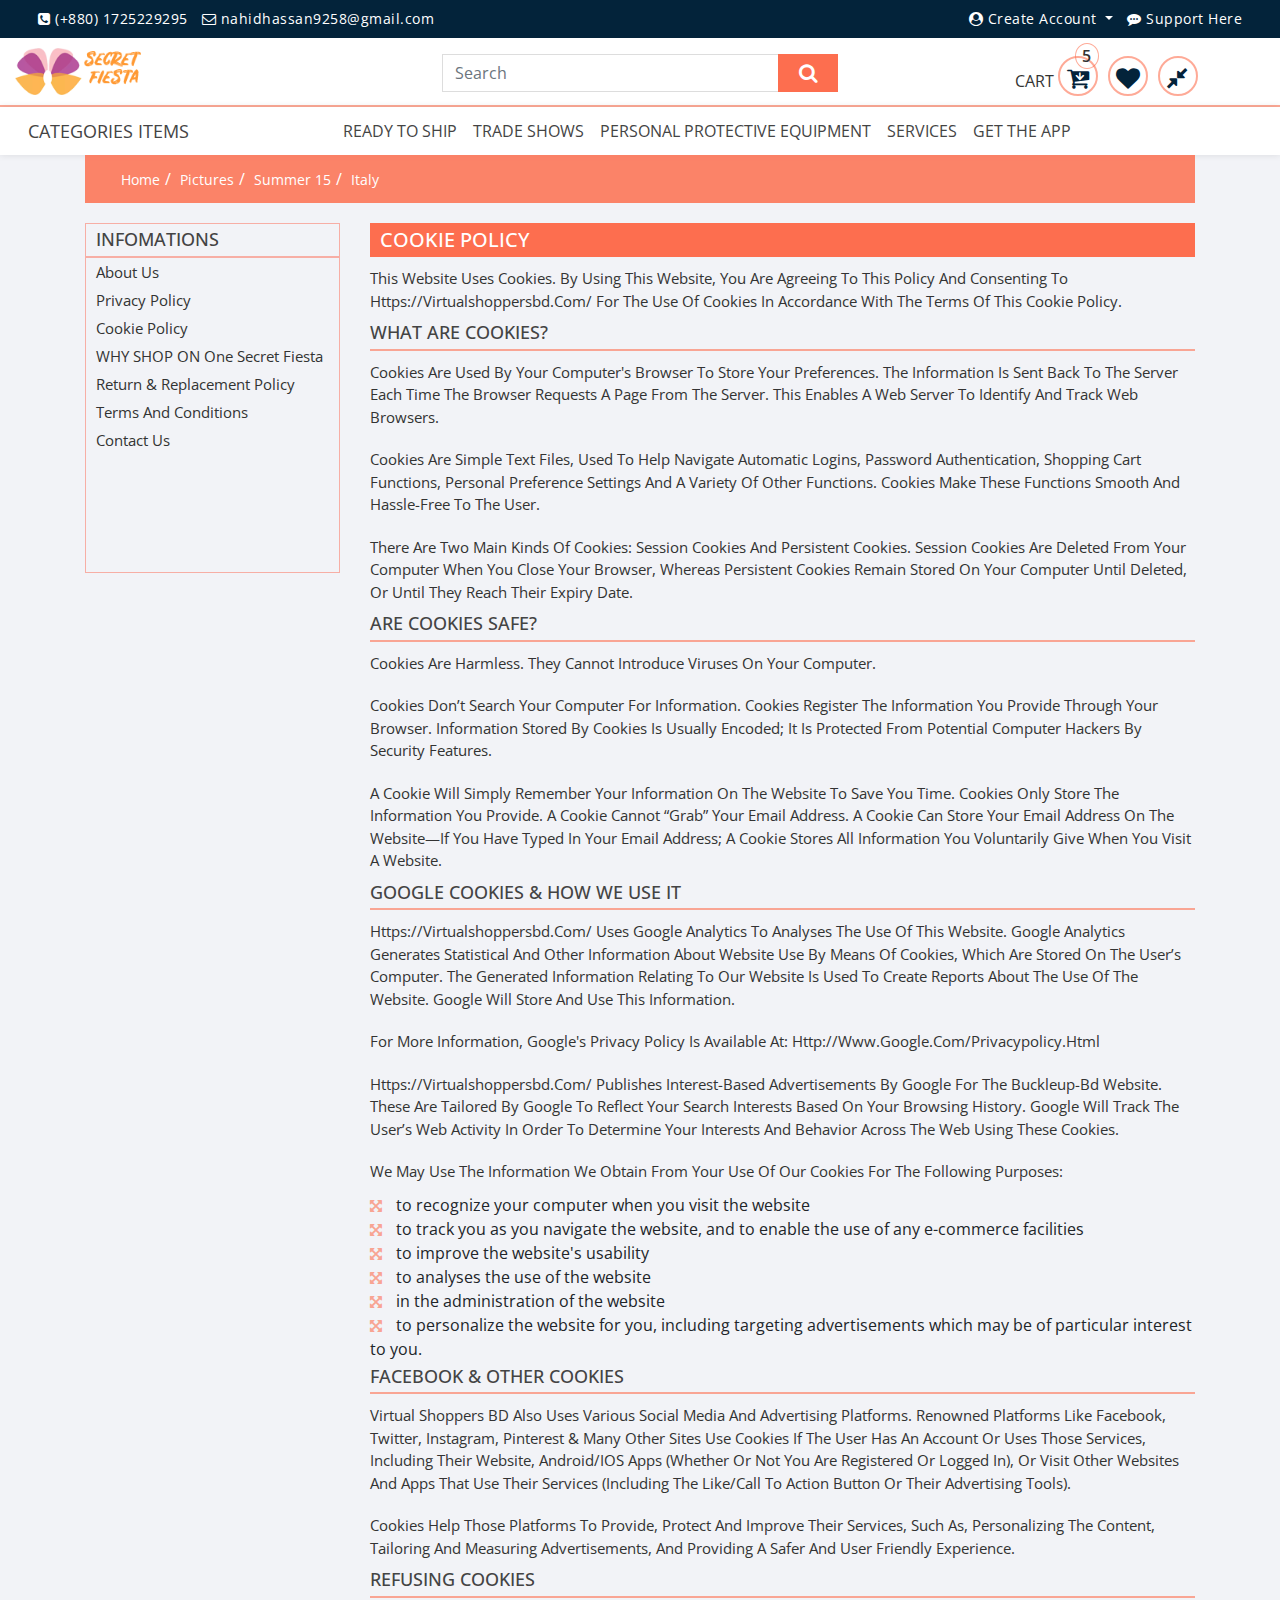
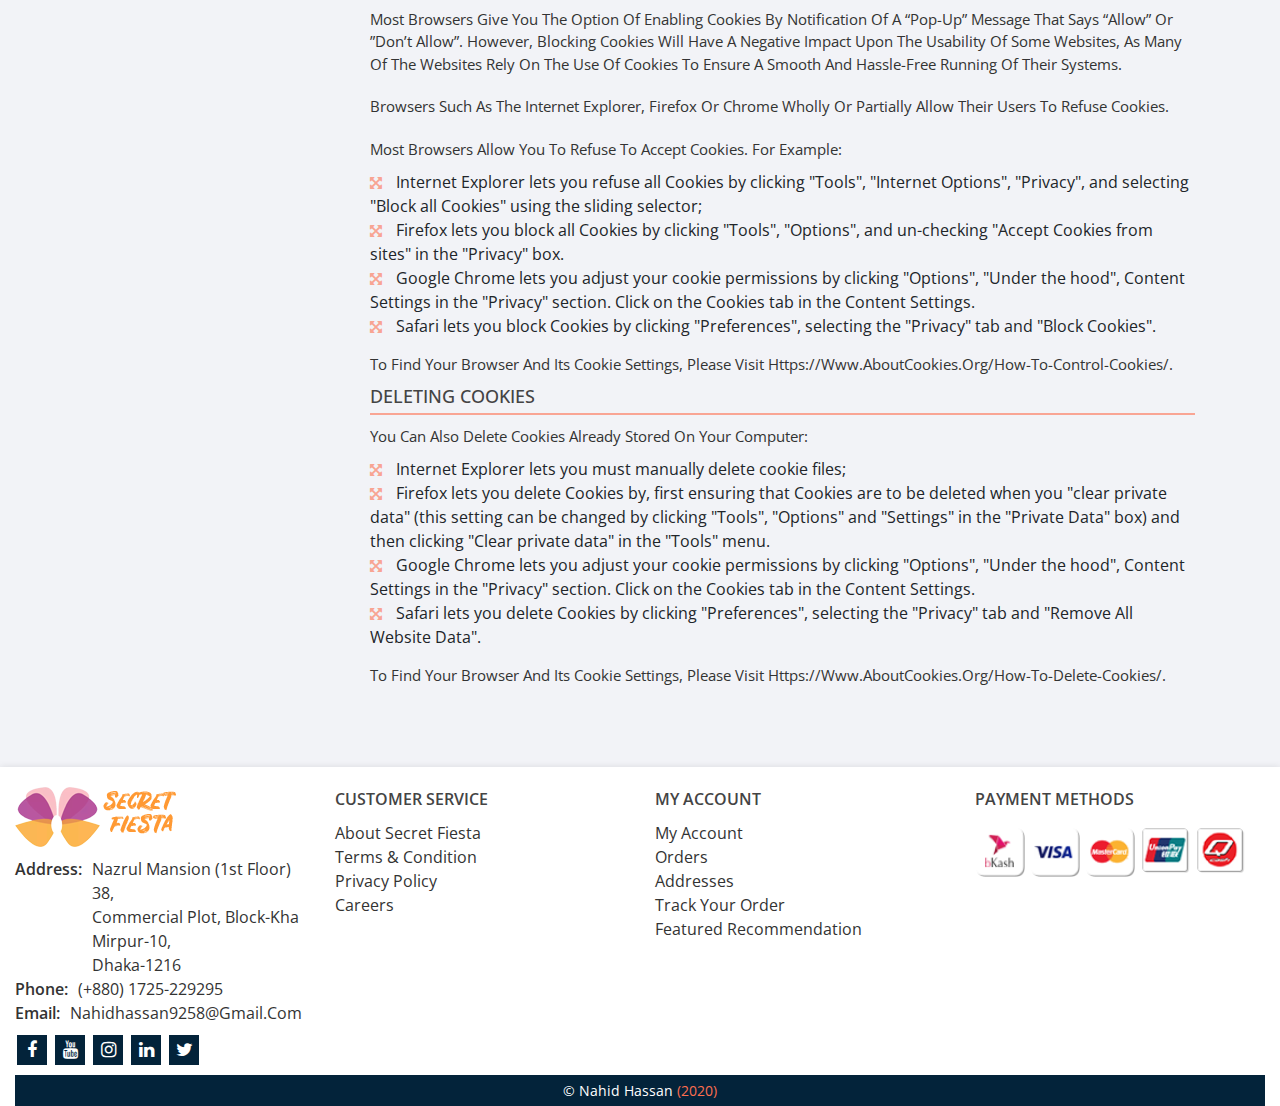
<file: cookie-policy.html>
<!doctype html>
<html lang="en">

<head>
    <!-- Required meta tags start -->
    <meta charset="utf-8">
    <meta name="viewport" content="width=device-width, initial-scale=1, shrink-to-fit=no">
    <!-- Required meta tags end -->

    <!--=== all css file part start ===-->
    <!-- bootstrap css link start -->
    <link rel="stylesheet" href="css/bootstrap.min.css">
    <!-- bootstrap css link end -->
    <!-- font-awesome css link start -->
    <link rel="stylesheet" href="css/font-awesome.min.css">
    <!-- font-awesome css link end -->
    <link rel="stylesheet" href="css/slick.css">
    <link rel="stylesheet" href="css/slick-theme.css">
    <!-- owl.carousel css link start -->
    <link rel="stylesheet" href="css/owl.carousel.min.css">
    <!-- owl.carousel css link end -->
    <!-- owl.theme.default css link start -->
    <link rel="stylesheet" href="css/owl.theme.default.min.css">
    <!-- owl.theme.default css link end -->
    <!-- Product-details css link start -->
    <link rel="stylesheet" href="css/Product-details.css">
    <!-- Product-details css link end -->
    <link rel="stylesheet" href="css/cookie-policy.css">
    <!-- style css link start -->
    <link rel="stylesheet" href="css/style.css">
    <!-- style css link end -->
    <!--=== all css file part end ===-->

    <title> Danger </title>
</head>

<body>
    <!--=== header section markup start ===-->
    <header id="header" class="header-section">
        <!--=== navigation section markup start ===-->
        <div class="navigation-bar-section">
            <!-- header top markup start -->
            <div class="header-top">
                <div class="container-fluid">
                    <div class="row">
                        <div class="col-lg-6 col-md-6">
                            <div class="header-top-left">
                                <div class="contact-hare">
                                    <ul class="navbar">
                                        <li class="nav-item">
                                            <a href="#" class="nav-link">
                                                <i class="fa fa-phone-square"></i>
                                                <span>(+880) 1725229295 </span>
                                            </a>
                                        </li>
                                        <li class="nav-item">
                                            <a href="#" class="nav-link">
                                                <i class="fa fa-envelope-o"></i>
                                                <span> nahidhassan9258@gmail.com </span>
                                            </a>
                                        </li>
                                    </ul>
                                </div>
                            </div>
                        </div>
                        <div class="col-lg-6 col-md-6">
                            <div class="header-top-nav-right">
                                <div class=" User-Account">
                                    <ul class="navbar">
                                        <li class="nav-item dropdown">
                                            <a href="" class="nav-link dropdown-toggle " data-toggle="dropdown">
                                                <i class="fa fa-user-circle"></i>
                                                <span>Create Account</span>
                                            </a>
                                            <div class="dropdown-menu" id="header-top-dropdown">
                                                <a href="registration-form.html" class="dropdown-item">
                                                    <i class="fa fa-sign-in"></i>
                                                    <span> Sign Up </span>
                                                </a>
                                                <a href="login-page.html" class="dropdown-item">
                                                    <i class="fa fa-user"></i>
                                                    <span> Log In </span>
                                                </a>
                                            </div>
                                        </li>
                                        <li class="nav-item">
                                            <a href="contact.html" class="nav-link">
                                                <i class="fa fa-commenting"></i>
                                                <span> Support Here </span>
                                            </a>
                                        </li>
                                    </ul>
                                </div>
                            </div>
                        </div>
                    </div>
                </div>
            </div>
            <!-- header top markup end -->

            <!-- navbar top markup start -->
            <div class="navbar-top-section">
                <div class="container-fluid">
                    <div class="row">
                        <div class="col-lg-4 col-md-4">
                            <div class="navbar-brand" id="main-logo">
                                <a href="index.html"><img src="images/logo.png" alt="main-logo"></a>
                            </div>
                        </div>
                        <div class="col-lg-4 col-md-4">
                            <div class="header-search-box">
                                <form class="form-inline">
                                    <input class="form-control" type="search" placeholder="Search" aria-label="Search">
                                    <button class="btn btn-default  my-sm-0" type="submit">
                                        <i class="fa fa-search"></i>
                                    </button>
                                </form>
                            </div>
                        </div>
                        <div class="col-lg-4 col-md-4">
                            <div class="checkout-cart">
                                <ul class="nav cart-item justify-content-center">
                                    <li class="nav-item cart-icon">
                                        <a class="nav-link" href="#">cart
                                            <i class="fa fa-cart-arrow-down"></i>
                                            <sup><span class="badge">5</span></sup>
                                        </a>
                                        <div class="cart-product">
                                            <div class="cart-item">
                                                <h5>0 ITEMS IN MY CART</h5>
                                                <div class="cart-list">
                                                    <ul>
                                                        <li id="check-out">
                                                            <div class="media">
                                                                <img src="images/Product-14.jpg" alt="John Doe">
                                                                <div class="media-body">
                                                                    <h4>Miniket Rice special</h4>
                                                                    <p>TK: 320.00</p>
                                                                    <p>Qty: 1</p>
                                                                    <p>Size: 5</p>
                                                                </div>
                                                                <button class="btn btn-default del-btn"><i class="fa fa-times"></i></button>
                                                            </div>

                                                        </li>
                                                        <li id="check-out">
                                                            <div class="media">
                                                                <img src="images/Product-14.jpg" alt="John Doe">
                                                                <div class="media-body">
                                                                    <h4>Miniket Rice special</h4>
                                                                    <p>TK: 320.00</p>
                                                                    <p>Qty: 1</p>
                                                                    <p>Size: 5</p>
                                                                </div>
                                                                <button class="btn btn-default del-btn"><i class="fa fa-times"></i></button>
                                                            </div>
                                                        </li>
                                                        <li id="check-out">
                                                            <div class="media">
                                                                <img src="images/Product-14.jpg" alt="John Doe">
                                                                <div class="media-body">
                                                                    <h4>Miniket Rice special</h4>
                                                                    <p>TK: 320.00</p>
                                                                    <p>Qty: 1</p>
                                                                    <p>Size: 5</p>
                                                                </div>
                                                                <button class="btn btn-default del-btn"><i class="fa fa-times"></i></button>
                                                            </div>
                                                        </li>
                                                        <li id="check-out">
                                                            <div class="media">
                                                                <img src="images/Product-14.jpg" alt="John Doe">
                                                                <div class="media-body">
                                                                    <h4>Miniket Rice special</h4>
                                                                    <p>TK: 320.00</p>
                                                                    <p>Qty: 1</p>
                                                                    <p>Size: 5</p>
                                                                </div>
                                                                <button class="btn btn-default del-btn"><i class="fa fa-times"></i></button>
                                                            </div>
                                                        </li>
                                                        <li id="check-out">
                                                            <div class="media">
                                                                <img src="images/Product-14.jpg" alt="John Doe">
                                                                <div class="media-body">
                                                                    <h4>Miniket Rice special</h4>
                                                                    <p>TK: 320.00</p>
                                                                    <p>Qty: 1</p>
                                                                    <p>Size: 5</p>
                                                                </div>
                                                                <button class="btn btn-default del-btn"><i class="fa fa-times"></i></button>
                                                            </div>
                                                        </li>
                                                    </ul>
                                                </div>
                                            </div>
                                            <div class="price">
                                                <div class="total-cost">
                                                    <span class="left">total</span>
                                                    <span class="right">TK: 320.00</span>
                                                </div>
                                                <a href="#" class="btn btn-default btn-checkout">Checkout</a>
                                            </div>
                                        </div>
                                    </li>
                                    <li class="nav-item">
                                        <a class="nav-link" href="#">
                                            <i class="fa fa-heart"></i>
                                        </a>
                                    </li>
                                    <li class="nav-item">
                                        <a class="nav-link" href="#">
                                            <i class="fa fa-compress"></i>
                                        </a>
                                    </li>
                                </ul>
                            </div>
                        </div>
                    </div>
                </div>
            </div>
            <!-- navbar top markup end -->

            <!-- main-navbar-section markup start -->
            <div class="main-navbar-section">
                <div class="container-fluid">
                    <div class="row">
                        <div class="col-lg-3">
                            <div class="categories-section">
                                <button class="navbar-toggler" id="categories-btn" type="button">
                                    <a href="#">CATEGORIES Items</a>
                                </button>
                                <div class="categories">
                                    <ul class="categories-items">
                                        <li id="sub-categories">
                                            <a href="#">Home</a>
                                            <div class="sub-categories-menu">
                                                <ul class="sub-categories-menu-items">
                                                    <li class="col-lg-3 col-md-3 col-sm-12" id="mega-menu">
                                                        <a href="#">Home</a>
                                                        <div class="mega-menu">
                                                            <ul class="mega-menu-items">
                                                                <li><a href="#">Home</a></li>
                                                                <li><a href="#">About</a></li>
                                                                <li><a href="#">Contact</a></li>
                                                                <li><a href="#">Service</a></li>
                                                            </ul>
                                                        </div>
                                                    </li>
                                                    <li class="col-lg-3 col-md-3 col-sm-12" id="mega-menu">
                                                        <a href="#">About</a>
                                                        <div class="mega-menu">
                                                            <ul class="mega-menu-items">
                                                                <li><a href="#">Home</a></li>
                                                                <li><a href="#">About</a></li>
                                                                <li><a href="#">Contact</a></li>
                                                                <li><a href="#">Service</a></li>
                                                            </ul>
                                                        </div>
                                                    </li>
                                                    <li class="col-lg-3 col-md-3 col-sm-12" id="mega-menu">
                                                        <a href="#">Contact</a>
                                                        <div class="mega-menu">
                                                            <ul class="mega-menu-items">
                                                                <li><a href="#">Home</a></li>
                                                                <li><a href="#">About</a></li>
                                                                <li><a href="#">Contact</a></li>
                                                                <li><a href="#">Service</a></li>
                                                            </ul>
                                                        </div>
                                                    </li>
                                                    <li class="col-lg-3 col-md-3 col-sm-12" id="mega-menu">
                                                        <a href="#">Service</a>
                                                        <div class="mega-menu">
                                                            <ul class="mega-menu-items">
                                                                <li><a href="#">Home</a></li>
                                                                <li><a href="#">About</a></li>
                                                                <li><a href="#">Contact</a></li>
                                                                <li><a href="#">Service</a></li>
                                                            </ul>
                                                        </div>
                                                    </li>
                                                </ul>
                                            </div>
                                        </li>
                                        <li id="sub-categories">
                                            <a href="#">Home</a>
                                            <div class="sub-categories-menu">
                                                <ul class="sub-categories-menu-items">
                                                    <li id="mega-menu" class="col-lg-3 col-md-3 col-sm-12">
                                                        <a href="#">pant</a>
                                                        <div class="mega-menu">
                                                            <ul class="mega-menu-items">
                                                                <li><a href="#">Home</a></li>
                                                                <li><a href="#">About</a></li>
                                                                <li><a href="#">Contact</a></li>
                                                                <li><a href="#">Service</a></li>
                                                            </ul>
                                                        </div>
                                                    </li>
                                                    <li id="mega-menu" class="col-lg-3 col-md-3 col-sm-12">
                                                        <a href="#">shart</a>
                                                        <div class="mega-menu">
                                                            <ul class="mega-menu-items">
                                                                <li><a href="#">Home</a></li>
                                                                <li><a href="#">About</a></li>
                                                                <li><a href="#">Contact</a></li>
                                                                <li><a href="#">Service</a></li>
                                                            </ul>
                                                        </div>
                                                    </li>
                                                    <li id="mega-menu" class="col-lg-3 col-md-3 col-sm-12">
                                                        <a href="#">juta</a>
                                                        <div class="mega-menu">
                                                            <ul class="mega-menu-items">
                                                                <li><a href="#">Home</a></li>
                                                                <li><a href="#">About</a></li>
                                                                <li><a href="#">Contact</a></li>
                                                                <li><a href="#">Service</a></li>
                                                            </ul>
                                                        </div>
                                                    </li>
                                                    <li id="mega-menu" class="col-lg-3 col-md-3 col-sm-12">
                                                        <a href="#">lunggi</a>
                                                        <div class="mega-menu">
                                                            <ul class="mega-menu-items">
                                                                <li><a href="#">Home</a></li>
                                                                <li><a href="#">About</a></li>
                                                                <li><a href="#">Contact</a></li>
                                                                <li><a href="#">Service</a></li>
                                                            </ul>
                                                        </div>
                                                    </li>
                                                    <li id="mega-menu" class="col-lg-3 col-md-3 col-sm-12">
                                                        <a href="#">lunggi</a>
                                                        <div class="mega-menu">
                                                            <ul class="mega-menu-items">
                                                                <li><a href="#">Home</a></li>
                                                                <li><a href="#">About</a></li>
                                                                <li><a href="#">Contact</a></li>
                                                                <li><a href="#">Service</a></li>
                                                            </ul>
                                                        </div>
                                                    </li>
                                                    <li id="mega-menu" class="col-lg-3 col-md-3 col-sm-12">
                                                        <a href="#">lunggi</a>
                                                        <div class="mega-menu">
                                                            <ul class="mega-menu-items">
                                                                <li><a href="#">Home</a></li>
                                                                <li><a href="#">About</a></li>
                                                                <li><a href="#">Contact</a></li>
                                                                <li><a href="#">Service</a></li>
                                                            </ul>
                                                        </div>
                                                    </li>
                                                </ul>
                                            </div>
                                        </li>
                                        <li id="sub-categories">
                                            <a href="#">About</a>
                                            <div class="sub-categories-menu">
                                                <ul class="sub-categories-menu-items">
                                                    <li class="col-lg-3 col-md-3 col-sm-12" id="mega-menu">
                                                        <a href="#">Home</a>
                                                        <div class="mega-menu">
                                                            <ul class="mega-menu-items">
                                                                <li><a href="#">Home</a></li>
                                                                <li><a href="#">About</a></li>
                                                                <li><a href="#">Contact</a></li>
                                                                <li><a href="#">Service</a></li>
                                                            </ul>
                                                        </div>
                                                    </li>
                                                    <li class="col-lg-3 col-md-3 col-sm-12" id="mega-menu">
                                                        <a href="#">About</a>
                                                        <div class="mega-menu">
                                                            <ul class="mega-menu-items">
                                                                <li><a href="#">Home</a></li>
                                                                <li><a href="#">About</a></li>
                                                                <li><a href="#">Contact</a></li>
                                                                <li><a href="#">Service</a></li>
                                                            </ul>
                                                        </div>
                                                    </li>
                                                    <li class="col-lg-3 col-md-3 col-sm-12" id="mega-menu">
                                                        <a href="#">Contact</a>
                                                        <div class="mega-menu">
                                                            <ul class="mega-menu-items">
                                                                <li><a href="#">Home</a></li>
                                                                <li><a href="#">About</a></li>
                                                                <li><a href="#">Contact</a></li>
                                                                <li><a href="#">Service</a></li>
                                                            </ul>
                                                        </div>
                                                    </li>
                                                    <li class="col-lg-3 col-md-3 col-sm-12" id="mega-menu">
                                                        <a href="#">Service</a>
                                                        <div class="mega-menu">
                                                            <ul class="mega-menu-items">
                                                                <li><a href="#">Home</a></li>
                                                                <li><a href="#">About</a></li>
                                                                <li><a href="#">Contact</a></li>
                                                                <li><a href="#">Service</a></li>
                                                            </ul>
                                                        </div>
                                                    </li>
                                                </ul>
                                            </div>
                                        </li>
                                        <li id="sub-categories">
                                            <a href="#">About</a>
                                            <div class="sub-categories-menu">
                                                <ul class="sub-categories-menu-items">
                                                    <li class="col-lg-3 col-md-3 col-sm-12" id="mega-menu">
                                                        <a href="#">Home</a>
                                                        <div class="mega-menu">
                                                            <ul class="mega-menu-items">
                                                                <li><a href="#">Home</a></li>
                                                                <li><a href="#">About</a></li>
                                                                <li><a href="#">Contact</a></li>
                                                                <li><a href="#">Service</a></li>
                                                            </ul>
                                                        </div>
                                                    </li>
                                                    <li class="col-lg-3 col-md-3 col-sm-12" id="mega-menu">
                                                        <a href="#">About</a>
                                                        <div class="mega-menu">
                                                            <ul class="mega-menu-items">
                                                                <li><a href="#">Home</a></li>
                                                                <li><a href="#">About</a></li>
                                                                <li><a href="#">Contact</a></li>
                                                                <li><a href="#">Service</a></li>
                                                            </ul>
                                                        </div>
                                                    </li>
                                                    <li class="col-lg-3 col-md-3 col-sm-12" id="mega-menu">
                                                        <a href="#">Contact</a>
                                                        <div class="mega-menu">
                                                            <ul class="mega-menu-items">
                                                                <li><a href="#">Home</a></li>
                                                                <li><a href="#">About</a></li>
                                                                <li><a href="#">Contact</a></li>
                                                                <li><a href="#">Service</a></li>
                                                            </ul>
                                                        </div>
                                                    </li>
                                                    <li class="col-lg-3 col-md-3 col-sm-12" id="mega-menu">
                                                        <a href="#">Service</a>
                                                        <div class="mega-menu">
                                                            <ul class="mega-menu-items">
                                                                <li><a href="#">Home</a></li>
                                                                <li><a href="#">About</a></li>
                                                                <li><a href="#">Contact</a></li>
                                                                <li><a href="#">Service</a></li>
                                                            </ul>
                                                        </div>
                                                    </li>
                                                </ul>
                                            </div>
                                        </li>
                                        <li id="sub-categories">
                                            <a href="#">Contact</a>
                                            <div class="sub-categories-menu">
                                                <ul class="sub-categories-menu-items">
                                                    <li class="col-lg-3 col-md-3 col-sm-12" id="mega-menu">
                                                        <a href="#">Home</a>
                                                        <div class="mega-menu">
                                                            <ul class="mega-menu-items">
                                                                <li><a href="#">Home</a></li>
                                                                <li><a href="#">About</a></li>
                                                                <li><a href="#">Contact</a></li>
                                                                <li><a href="#">Service</a></li>
                                                            </ul>
                                                        </div>
                                                    </li>
                                                    <li class="col-lg-3 col-md-3 col-sm-12" id="mega-menu">
                                                        <a href="#">About</a>
                                                        <div class="mega-menu">
                                                            <ul class="mega-menu-items">
                                                                <li><a href="#">Home</a></li>
                                                                <li><a href="#">About</a></li>
                                                                <li><a href="#">Contact</a></li>
                                                                <li><a href="#">Service</a></li>
                                                            </ul>
                                                        </div>
                                                    </li>
                                                    <li class="col-lg-3 col-md-3 col-sm-12" id="mega-menu">
                                                        <a href="#">Contact</a>
                                                        <div class="mega-menu">
                                                            <ul class="mega-menu-items">
                                                                <li><a href="#">Home</a></li>
                                                                <li><a href="#">About</a></li>
                                                                <li><a href="#">Contact</a></li>
                                                                <li><a href="#">Service</a></li>
                                                            </ul>
                                                        </div>
                                                    </li>
                                                    <li class="col-lg-3 col-md-3 col-sm-12" id="mega-menu">
                                                        <a href="#">Service</a>
                                                        <div class="mega-menu">
                                                            <ul class="mega-menu-items">
                                                                <li><a href="#">Home</a></li>
                                                                <li><a href="#">About</a></li>
                                                                <li><a href="#">Contact</a></li>
                                                                <li><a href="#">Service</a></li>
                                                            </ul>
                                                        </div>
                                                    </li>
                                                    <li class="col-lg-3 col-md-3 col-sm-12" id="mega-menu">
                                                        <a href="#">Service</a>
                                                        <div class="mega-menu">
                                                            <ul class="mega-menu-items">
                                                                <li><a href="#">Home</a></li>
                                                                <li><a href="#">About</a></li>
                                                                <li><a href="#">Contact</a></li>
                                                                <li><a href="#">Service</a></li>
                                                            </ul>
                                                        </div>
                                                    </li>
                                                    <li class="col-lg-3 col-md-3 col-sm-12" id="mega-menu">
                                                        <a href="#">Service</a>
                                                        <div class="mega-menu">
                                                            <ul class="mega-menu-items">
                                                                <li><a href="#">Home</a></li>
                                                                <li><a href="#">About</a></li>
                                                                <li><a href="#">Contact</a></li>
                                                                <li><a href="#">Service</a></li>
                                                            </ul>
                                                        </div>
                                                    </li>
                                                    <li class="col-lg-3 col-md-3 col-sm-12" id="mega-menu">
                                                        <a href="#">Service</a>
                                                        <div class="mega-menu">
                                                            <ul class="mega-menu-items">
                                                                <li><a href="#">Home</a></li>
                                                                <li><a href="#">About</a></li>
                                                                <li><a href="#">Contact</a></li>
                                                                <li><a href="#">Service</a></li>
                                                            </ul>
                                                        </div>
                                                    </li>
                                                    <li class="col-lg-3 col-md-3 col-sm-12" id="mega-menu">
                                                        <a href="#">Service</a>
                                                        <div class="mega-menu">
                                                            <ul class="mega-menu-items">
                                                                <li><a href="#">Home</a></li>
                                                                <li><a href="#">About</a></li>
                                                                <li><a href="#">Contact</a></li>
                                                                <li><a href="#">Service</a></li>
                                                            </ul>
                                                        </div>
                                                    </li>
                                                </ul>
                                            </div>
                                        </li>
                                        <li id="sub-categories">
                                            <a href="#">Contact</a>
                                            <div class="sub-categories-menu">
                                                <ul class="sub-categories-menu-items">
                                                    <li class="col-lg-3 col-md-3 col-sm-12" id="mega-menu">
                                                        <a href="#">Home</a>
                                                        <div class="mega-menu">
                                                            <ul class="mega-menu-items">
                                                                <li><a href="#">Home</a></li>
                                                                <li><a href="#">About</a></li>
                                                                <li><a href="#">Contact</a></li>
                                                                <li><a href="#">Service</a></li>
                                                            </ul>
                                                        </div>
                                                    </li>
                                                    <li class="col-lg-3 col-md-3 col-sm-12" id="mega-menu">
                                                        <a href="#">About</a>
                                                        <div class="mega-menu">
                                                            <ul class="mega-menu-items">
                                                                <li><a href="#">Home</a></li>
                                                                <li><a href="#">About</a></li>
                                                                <li><a href="#">Contact</a></li>
                                                                <li><a href="#">Service</a></li>
                                                            </ul>
                                                        </div>
                                                    </li>
                                                    <li class="col-lg-3 col-md-3 col-sm-12" id="mega-menu">
                                                        <a href="#">Contact</a>
                                                        <div class="mega-menu">
                                                            <ul class="mega-menu-items">
                                                                <li><a href="#">Home</a></li>
                                                                <li><a href="#">About</a></li>
                                                                <li><a href="#">Contact</a></li>
                                                                <li><a href="#">Service</a></li>
                                                            </ul>
                                                        </div>
                                                    </li>
                                                    <li class="col-lg-3 col-md-3 col-sm-12" id="mega-menu">
                                                        <a href="#">Service</a>
                                                        <div class="mega-menu">
                                                            <ul class="mega-menu-items">
                                                                <li><a href="#">Home</a></li>
                                                                <li><a href="#">About</a></li>
                                                                <li><a href="#">Contact</a></li>
                                                                <li><a href="#">Service</a></li>
                                                            </ul>
                                                        </div>
                                                    </li>
                                                    <li class="col-lg-3 col-md-3 col-sm-12" id="mega-menu">
                                                        <a href="#">Service</a>
                                                        <div class="mega-menu">
                                                            <ul class="mega-menu-items">
                                                                <li><a href="#">Home</a></li>
                                                                <li><a href="#">About</a></li>
                                                                <li><a href="#">Contact</a></li>
                                                                <li><a href="#">Service</a></li>
                                                            </ul>
                                                        </div>
                                                    </li>
                                                </ul>
                                            </div>
                                        </li>
                                        <li id="sub-categories">
                                            <a href="#">Service</a>
                                            <div class="sub-categories-menu">
                                                <ul class="sub-categories-menu-items">
                                                    <li class="col-lg-3 col-md-3 col-sm-12" id="mega-menu">
                                                        <a href="#">Home</a>
                                                        <div class="mega-menu">
                                                            <ul class="mega-menu-items">
                                                                <li><a href="#">Home</a></li>
                                                                <li><a href="#">About</a></li>
                                                                <li><a href="#">Contact</a></li>
                                                                <li><a href="#">Service</a></li>
                                                            </ul>
                                                        </div>
                                                    </li>
                                                    <li class="col-lg-3 col-md-3 col-sm-12" id="mega-menu">
                                                        <a href="#">About</a>
                                                        <div class="mega-menu">
                                                            <ul class="mega-menu-items">
                                                                <li><a href="#">Home</a></li>
                                                                <li><a href="#">About</a></li>
                                                                <li><a href="#">Contact</a></li>
                                                                <li><a href="#">Service</a></li>
                                                            </ul>
                                                        </div>
                                                    </li>
                                                    <li class="col-lg-3 col-md-3 col-sm-12" id="mega-menu">
                                                        <a href="#">Contact</a>
                                                        <div class="mega-menu">
                                                            <ul class="mega-menu-items">
                                                                <li><a href="#">Home</a></li>
                                                                <li><a href="#">About</a></li>
                                                                <li><a href="#">Contact</a></li>
                                                                <li><a href="#">Service</a></li>
                                                            </ul>
                                                        </div>
                                                    </li>
                                                    <li class="col-lg-3 col-md-3 col-sm-12" id="mega-menu">
                                                        <a href="#">Service</a>
                                                        <div class="mega-menu">
                                                            <ul class="mega-menu-items">
                                                                <li><a href="#">Home</a></li>
                                                                <li><a href="#">About</a></li>
                                                                <li><a href="#">Contact</a></li>
                                                                <li><a href="#">Service</a></li>
                                                            </ul>
                                                        </div>
                                                    </li>
                                                    <li class="col-lg-3 col-md-3 col-sm-12" id="mega-menu">
                                                        <a href="#">Service</a>
                                                        <div class="mega-menu">
                                                            <ul class="mega-menu-items">
                                                                <li><a href="#">Home</a></li>
                                                                <li><a href="#">About</a></li>
                                                                <li><a href="#">Contact</a></li>
                                                                <li><a href="#">Service</a></li>
                                                            </ul>
                                                        </div>
                                                    </li>
                                                    <li class="col-lg-3 col-md-3 col-sm-12" id="mega-menu">
                                                        <a href="#">Service</a>
                                                        <div class="mega-menu">
                                                            <ul class="mega-menu-items">
                                                                <li><a href="#">Home</a></li>
                                                                <li><a href="#">About</a></li>
                                                                <li><a href="#">Contact</a></li>
                                                                <li><a href="#">Service</a></li>
                                                            </ul>
                                                        </div>
                                                    </li>
                                                </ul>
                                            </div>
                                        </li>
                                        <li id="sub-categories">
                                            <a href="#">Service</a>
                                            <div class="sub-categories-menu">
                                                <ul class="sub-categories-menu-items">
                                                    <li class="col-lg-3 col-md-3 col-sm-12" id="mega-menu">
                                                        <a href="#">Home</a>
                                                        <div class="mega-menu">
                                                            <ul class="mega-menu-items">
                                                                <li><a href="#">Home</a></li>
                                                                <li><a href="#">About</a></li>
                                                                <li><a href="#">Contact</a></li>
                                                                <li><a href="#">Service</a></li>
                                                            </ul>
                                                        </div>
                                                    </li>
                                                    <li class="col-lg-3 col-md-3 col-sm-12" id="mega-menu">
                                                        <a href="#">About</a>
                                                        <div class="mega-menu">
                                                            <ul class="mega-menu-items">
                                                                <li><a href="#">Home</a></li>
                                                                <li><a href="#">About</a></li>
                                                                <li><a href="#">Contact</a></li>
                                                                <li><a href="#">Service</a></li>
                                                            </ul>
                                                        </div>
                                                    </li>
                                                    <li class="col-lg-3 col-md-3 col-sm-12" id="mega-menu">
                                                        <a href="#">Contact</a>
                                                        <div class="mega-menu">
                                                            <ul class="mega-menu-items">
                                                                <li><a href="#">Home</a></li>
                                                                <li><a href="#">About</a></li>
                                                                <li><a href="#">Contact</a></li>
                                                                <li><a href="#">Service</a></li>
                                                            </ul>
                                                        </div>
                                                    </li>
                                                    <li class="col-lg-3 col-md-3 col-sm-12" id="mega-menu">
                                                        <a href="#">Service</a>
                                                        <div class="mega-menu">
                                                            <ul class="mega-menu-items">
                                                                <li><a href="#">Home</a></li>
                                                                <li><a href="#">About</a></li>
                                                                <li><a href="#">Contact</a></li>
                                                                <li><a href="#">Service</a></li>
                                                            </ul>
                                                        </div>
                                                    </li>
                                                    <li class="col-lg-3 col-md-3 col-sm-12" id="mega-menu">
                                                        <a href="#">Service</a>
                                                        <div class="mega-menu">
                                                            <ul class="mega-menu-items">
                                                                <li><a href="#">Home</a></li>
                                                                <li><a href="#">About</a></li>
                                                                <li><a href="#">Contact</a></li>
                                                                <li><a href="#">Service</a></li>
                                                            </ul>
                                                        </div>
                                                    </li>
                                                    <li class="col-lg-3 col-md-3 col-sm-12" id="mega-menu">
                                                        <a href="#">Service</a>
                                                        <div class="mega-menu">
                                                            <ul class="mega-menu-items">
                                                                <li><a href="#">Home</a></li>
                                                                <li><a href="#">About</a></li>
                                                                <li><a href="#">Contact</a></li>
                                                                <li><a href="#">Service</a></li>
                                                            </ul>
                                                        </div>
                                                    </li>
                                                    <li class="col-lg-3 col-md-3 col-sm-12" id="mega-menu">
                                                        <a href="#">Service</a>
                                                        <div class="mega-menu">
                                                            <ul class="mega-menu-items">
                                                                <li><a href="#">Home</a></li>
                                                                <li><a href="#">About</a></li>
                                                                <li><a href="#">Contact</a></li>
                                                                <li><a href="#">Service</a></li>
                                                            </ul>
                                                        </div>
                                                    </li>
                                                </ul>
                                            </div>
                                        </li>
                                        <li id="sub-categories">
                                            <a href="#">Arif Bhai</a>
                                            <div class="sub-categories-menu">
                                                <ul class="sub-categories-menu-items">
                                                    <li class="col-lg-3 col-md-3 col-sm-12" id="mega-menu">
                                                        <a href="#">Home</a>
                                                        <div class="mega-menu">
                                                            <ul class="mega-menu-items">
                                                                <li><a href="#">Home</a></li>
                                                                <li><a href="#">About</a></li>
                                                                <li><a href="#">Contact</a></li>
                                                                <li><a href="#">Service</a></li>
                                                            </ul>
                                                        </div>
                                                    </li>
                                                    <li class="col-lg-3 col-md-3 col-sm-12" id="mega-menu">
                                                        <a href="#">About</a>
                                                        <div class="mega-menu">
                                                            <ul class="mega-menu-items">
                                                                <li><a href="#">Home</a></li>
                                                                <li><a href="#">About</a></li>
                                                                <li><a href="#">Contact</a></li>
                                                                <li><a href="#">Service</a></li>
                                                            </ul>
                                                        </div>
                                                    </li>
                                                    <li class="col-lg-3 col-md-3 col-sm-12" id="mega-menu">
                                                        <a href="#">Contact</a>
                                                        <div class="mega-menu">
                                                            <ul class="mega-menu-items">
                                                                <li><a href="#">Home</a></li>
                                                                <li><a href="#">About</a></li>
                                                                <li><a href="#">Contact</a></li>
                                                                <li><a href="#">Service</a></li>
                                                            </ul>
                                                        </div>
                                                    </li>
                                                    <li class="col-lg-3 col-md-3 col-sm-12" id="mega-menu">
                                                        <a href="#">Service</a>
                                                        <div class="mega-menu">
                                                            <ul class="mega-menu-items">
                                                                <li><a href="#">Home</a></li>
                                                                <li><a href="#">About</a></li>
                                                                <li><a href="#">Contact</a></li>
                                                                <li><a href="#">Service</a></li>
                                                            </ul>
                                                        </div>
                                                    </li>
                                                    <li class="col-lg-3 col-md-3 col-sm-12" id="mega-menu">
                                                        <a href="#">Service</a>
                                                        <div class="mega-menu">
                                                            <ul class="mega-menu-items">
                                                                <li><a href="#">Home</a></li>
                                                                <li><a href="#">About</a></li>
                                                                <li><a href="#">Contact</a></li>
                                                                <li><a href="#">Service</a></li>
                                                            </ul>
                                                        </div>
                                                    </li>
                                                    <li class="col-lg-3 col-md-3 col-sm-12" id="mega-menu">
                                                        <a href="#">Service</a>
                                                        <div class="mega-menu">
                                                            <ul class="mega-menu-items">
                                                                <li><a href="#">Home</a></li>
                                                                <li><a href="#">About</a></li>
                                                                <li><a href="#">Contact</a></li>
                                                                <li><a href="#">Service</a></li>
                                                            </ul>
                                                        </div>
                                                    </li>
                                                    <li class="col-lg-3 col-md-3 col-sm-12" id="mega-menu">
                                                        <a href="#">Service</a>
                                                        <div class="mega-menu">
                                                            <ul class="mega-menu-items">
                                                                <li><a href="#">Home</a></li>
                                                                <li><a href="#">About</a></li>
                                                                <li><a href="#">Contact</a></li>
                                                                <li><a href="#">Service</a></li>
                                                            </ul>
                                                        </div>
                                                    </li>
                                                </ul>
                                            </div>
                                        </li>
                                        <li id="sub-categories">
                                            <a href="#">Shahid Bhai</a>
                                            <div class="sub-categories-menu">
                                                <ul class="sub-categories-menu-items">
                                                    <li class="col-lg-3 col-md-3 col-sm-12" id="mega-menu">
                                                        <a href="#">Home</a>
                                                        <div class="mega-menu">
                                                            <ul class="mega-menu-items">
                                                                <li><a href="#">Home</a></li>
                                                                <li><a href="#">About</a></li>
                                                                <li><a href="#">Contact</a></li>
                                                                <li><a href="#">Service</a></li>
                                                            </ul>
                                                        </div>
                                                    </li>
                                                    <li class="col-lg-3 col-md-3 col-sm-12" id="mega-menu">
                                                        <a href="#">About</a>
                                                        <div class="mega-menu">
                                                            <ul class="mega-menu-items">
                                                                <li><a href="#">Home</a></li>
                                                                <li><a href="#">About</a></li>
                                                                <li><a href="#">Contact</a></li>
                                                                <li><a href="#">Service</a></li>
                                                            </ul>
                                                        </div>
                                                    </li>
                                                    <li class="col-lg-3 col-md-3 col-sm-12" id="mega-menu">
                                                        <a href="#">Contact</a>
                                                        <div class="mega-menu">
                                                            <ul class="mega-menu-items">
                                                                <li><a href="#">Home</a></li>
                                                                <li><a href="#">About</a></li>
                                                                <li><a href="#">Contact</a></li>
                                                                <li><a href="#">Service</a></li>
                                                            </ul>
                                                        </div>
                                                    </li>
                                                    <li class="col-lg-3 col-md-3 col-sm-12" id="mega-menu">
                                                        <a href="#">Service</a>
                                                        <div class="mega-menu">
                                                            <ul class="mega-menu-items">
                                                                <li><a href="#">Home</a></li>
                                                                <li><a href="#">About</a></li>
                                                                <li><a href="#">Contact</a></li>
                                                                <li><a href="#">Service</a></li>
                                                            </ul>
                                                        </div>
                                                    </li>
                                                    <li class="col-lg-3 col-md-3 col-sm-12" id="mega-menu">
                                                        <a href="#">Service</a>
                                                        <div class="mega-menu">
                                                            <ul class="mega-menu-items">
                                                                <li><a href="#">Home</a></li>
                                                                <li><a href="#">About</a></li>
                                                                <li><a href="#">Contact</a></li>
                                                                <li><a href="#">Service</a></li>
                                                            </ul>
                                                        </div>
                                                    </li>
                                                    <li class="col-lg-3 col-md-3 col-sm-12" id="mega-menu">
                                                        <a href="#">Service</a>
                                                        <div class="mega-menu">
                                                            <ul class="mega-menu-items">
                                                                <li><a href="#">Home</a></li>
                                                                <li><a href="#">About</a></li>
                                                                <li><a href="#">Contact</a></li>
                                                                <li><a href="#">Service</a></li>
                                                            </ul>
                                                        </div>
                                                    </li>
                                                    <li class="col-lg-3 col-md-3 col-sm-12" id="mega-menu">
                                                        <a href="#">Service</a>
                                                        <div class="mega-menu">
                                                            <ul class="mega-menu-items">
                                                                <li><a href="#">Home</a></li>
                                                                <li><a href="#">About</a></li>
                                                                <li><a href="#">Contact</a></li>
                                                                <li><a href="#">Service</a></li>
                                                            </ul>
                                                        </div>
                                                    </li>
                                                </ul>
                                            </div>
                                        </li>
                                        <li id="sub-categories">
                                            <a href="#">Babu</a>
                                            <div class="sub-categories-menu">
                                                <ul class="sub-categories-menu-items">
                                                    <li class="col-lg-3 col-md-3 col-sm-12" id="mega-menu">
                                                        <a href="#">Home</a>
                                                        <div class="mega-menu">
                                                            <ul class="mega-menu-items">
                                                                <li><a href="#">Home</a></li>
                                                                <li><a href="#">About</a></li>
                                                                <li><a href="#">Contact</a></li>
                                                                <li><a href="#">Service</a></li>
                                                            </ul>
                                                        </div>
                                                    </li>
                                                    <li class="col-lg-3 col-md-3 col-sm-12" id="mega-menu">
                                                        <a href="#">About</a>
                                                        <div class="mega-menu">
                                                            <ul class="mega-menu-items">
                                                                <li><a href="#">Home</a></li>
                                                                <li><a href="#">About</a></li>
                                                                <li><a href="#">Contact</a></li>
                                                                <li><a href="#">Service</a></li>
                                                            </ul>
                                                        </div>
                                                    </li>
                                                    <li class="col-lg-3 col-md-3 col-sm-12" id="mega-menu">
                                                        <a href="#">Contact</a>
                                                        <div class="mega-menu">
                                                            <ul class="mega-menu-items">
                                                                <li><a href="#">Home</a></li>
                                                                <li><a href="#">About</a></li>
                                                                <li><a href="#">Contact</a></li>
                                                                <li><a href="#">Service</a></li>
                                                            </ul>
                                                        </div>
                                                    </li>
                                                    <li class="col-lg-3 col-md-3 col-sm-12" id="mega-menu">
                                                        <a href="#">Service</a>
                                                        <div class="mega-menu">
                                                            <ul class="mega-menu-items">
                                                                <li><a href="#">Home</a></li>
                                                                <li><a href="#">About</a></li>
                                                                <li><a href="#">Contact</a></li>
                                                                <li><a href="#">Service</a></li>
                                                            </ul>
                                                        </div>
                                                    </li>
                                                    <li class="col-lg-3 col-md-3 col-sm-12" id="mega-menu">
                                                        <a href="#">Service</a>
                                                        <div class="mega-menu">
                                                            <ul class="mega-menu-items">
                                                                <li><a href="#">Home</a></li>
                                                                <li><a href="#">About</a></li>
                                                                <li><a href="#">Contact</a></li>
                                                                <li><a href="#">Service</a></li>
                                                            </ul>
                                                        </div>
                                                    </li>
                                                    <li class="col-lg-3 col-md-3 col-sm-12" id="mega-menu">
                                                        <a href="#">Service</a>
                                                        <div class="mega-menu">
                                                            <ul class="mega-menu-items">
                                                                <li><a href="#">Home</a></li>
                                                                <li><a href="#">About</a></li>
                                                                <li><a href="#">Contact</a></li>
                                                                <li><a href="#">Service</a></li>
                                                            </ul>
                                                        </div>
                                                    </li>
                                                    <li class="col-lg-3 col-md-3 col-sm-12" id="mega-menu">
                                                        <a href="#">Service</a>
                                                        <div class="mega-menu">
                                                            <ul class="mega-menu-items">
                                                                <li><a href="#">Home</a></li>
                                                                <li><a href="#">About</a></li>
                                                                <li><a href="#">Contact</a></li>
                                                                <li><a href="#">Service</a></li>
                                                            </ul>
                                                        </div>
                                                    </li>
                                                </ul>
                                            </div>
                                        </li>
                                        <li id="sub-categories">
                                            <a href="#">Janu</a>
                                            <div class="sub-categories-menu">
                                                <ul class="sub-categories-menu-items">
                                                    <li class="col-lg-3 col-md-3 col-sm-12" id="mega-menu">
                                                        <a href="#">Home</a>
                                                        <div class="mega-menu">
                                                            <ul class="mega-menu-items">
                                                                <li><a href="#">Home</a></li>
                                                                <li><a href="#">About</a></li>
                                                                <li><a href="#">Contact</a></li>
                                                                <li><a href="#">Service</a></li>
                                                            </ul>
                                                        </div>
                                                    </li>
                                                    <li class="col-lg-3 col-md-3 col-sm-12" id="mega-menu">
                                                        <a href="#">About</a>
                                                        <div class="mega-menu">
                                                            <ul class="mega-menu-items">
                                                                <li><a href="#">Home</a></li>
                                                                <li><a href="#">About</a></li>
                                                                <li><a href="#">Contact</a></li>
                                                                <li><a href="#">Service</a></li>
                                                            </ul>
                                                        </div>
                                                    </li>
                                                    <li class="col-lg-3 col-md-3 col-sm-12" id="mega-menu">
                                                        <a href="#">Contact</a>
                                                        <div class="mega-menu">
                                                            <ul class="mega-menu-items">
                                                                <li><a href="#">Home</a></li>
                                                                <li><a href="#">About</a></li>
                                                                <li><a href="#">Contact</a></li>
                                                                <li><a href="#">Service</a></li>
                                                            </ul>
                                                        </div>
                                                    </li>
                                                    <li class="col-lg-3 col-md-3 col-sm-12" id="mega-menu">
                                                        <a href="#">Service</a>
                                                        <div class="mega-menu">
                                                            <ul class="mega-menu-items">
                                                                <li><a href="#">Home</a></li>
                                                                <li><a href="#">About</a></li>
                                                                <li><a href="#">Contact</a></li>
                                                                <li><a href="#">Service</a></li>
                                                            </ul>
                                                        </div>
                                                    </li>
                                                    <li class="col-lg-3 col-md-3 col-sm-12" id="mega-menu">
                                                        <a href="#">Service</a>
                                                        <div class="mega-menu">
                                                            <ul class="mega-menu-items">
                                                                <li><a href="#">Home</a></li>
                                                                <li><a href="#">About</a></li>
                                                                <li><a href="#">Contact</a></li>
                                                                <li><a href="#">Service</a></li>
                                                            </ul>
                                                        </div>
                                                    </li>
                                                    <li class="col-lg-3 col-md-3 col-sm-12" id="mega-menu">
                                                        <a href="#">Service</a>
                                                        <div class="mega-menu">
                                                            <ul class="mega-menu-items">
                                                                <li><a href="#">Home</a></li>
                                                                <li><a href="#">About</a></li>
                                                                <li><a href="#">Contact</a></li>
                                                                <li><a href="#">Service</a></li>
                                                            </ul>
                                                        </div>
                                                    </li>
                                                    <li class="col-lg-3 col-md-3 col-sm-12" id="mega-menu">
                                                        <a href="#">Service</a>
                                                        <div class="mega-menu">
                                                            <ul class="mega-menu-items">
                                                                <li><a href="#">Home</a></li>
                                                                <li><a href="#">About</a></li>
                                                                <li><a href="#">Contact</a></li>
                                                                <li><a href="#">Service</a></li>
                                                            </ul>
                                                        </div>
                                                    </li>
                                                </ul>
                                            </div>
                                        </li>
                                        <li id="sub-categories">
                                            <a href="#">Nahid Bhai</a>
                                            <div class="sub-categories-menu">
                                                <ul class="sub-categories-menu-items">
                                                    <li class="col-lg-3 col-md-3 col-sm-12" id="mega-menu">
                                                        <a href="#">Home</a>
                                                        <div class="mega-menu">
                                                            <ul class="mega-menu-items">
                                                                <li><a href="#">Home</a></li>
                                                                <li><a href="#">About</a></li>
                                                                <li><a href="#">Contact</a></li>
                                                                <li><a href="#">Service</a></li>
                                                            </ul>
                                                        </div>
                                                    </li>
                                                    <li class="col-lg-3 col-md-3 col-sm-12" id="mega-menu">
                                                        <a href="#">About</a>
                                                        <div class="mega-menu">
                                                            <ul class="mega-menu-items">
                                                                <li><a href="#">Home</a></li>
                                                                <li><a href="#">About</a></li>
                                                                <li><a href="#">Contact</a></li>
                                                                <li><a href="#">Service</a></li>
                                                            </ul>
                                                        </div>
                                                    </li>
                                                    <li class="col-lg-3 col-md-3 col-sm-12" id="mega-menu">
                                                        <a href="#">Contact</a>
                                                        <div class="mega-menu">
                                                            <ul class="mega-menu-items">
                                                                <li><a href="#">Home</a></li>
                                                                <li><a href="#">About</a></li>
                                                                <li><a href="#">Contact</a></li>
                                                                <li><a href="#">Service</a></li>
                                                            </ul>
                                                        </div>
                                                    </li>
                                                    <li class="col-lg-3 col-md-3 col-sm-12" id="mega-menu">
                                                        <a href="#">Service</a>
                                                        <div class="mega-menu">
                                                            <ul class="mega-menu-items">
                                                                <li><a href="#">Home</a></li>
                                                                <li><a href="#">About</a></li>
                                                                <li><a href="#">Contact</a></li>
                                                                <li><a href="#">Service</a></li>
                                                            </ul>
                                                        </div>
                                                    </li>
                                                    <li class="col-lg-3 col-md-3 col-sm-12" id="mega-menu">
                                                        <a href="#">Service</a>
                                                        <div class="mega-menu">
                                                            <ul class="mega-menu-items">
                                                                <li><a href="#">Home</a></li>
                                                                <li><a href="#">About</a></li>
                                                                <li><a href="#">Contact</a></li>
                                                                <li><a href="#">Service</a></li>
                                                            </ul>
                                                        </div>
                                                    </li>
                                                    <li class="col-lg-3 col-md-3 col-sm-12" id="mega-menu">
                                                        <a href="#">Service</a>
                                                        <div class="mega-menu">
                                                            <ul class="mega-menu-items">
                                                                <li><a href="#">Home</a></li>
                                                                <li><a href="#">About</a></li>
                                                                <li><a href="#">Contact</a></li>
                                                                <li><a href="#">Service</a></li>
                                                            </ul>
                                                        </div>
                                                    </li>
                                                    <li class="col-lg-3 col-md-3 col-sm-12" id="mega-menu">
                                                        <a href="#">Service</a>
                                                        <div class="mega-menu">
                                                            <ul class="mega-menu-items">
                                                                <li><a href="#">Home</a></li>
                                                                <li><a href="#">About</a></li>
                                                                <li><a href="#">Contact</a></li>
                                                                <li><a href="#">Service</a></li>
                                                            </ul>
                                                        </div>
                                                    </li>
                                                </ul>
                                            </div>
                                        </li>
                                        <li id="sub-categories">
                                            <a href="#">Palash Bhai</a>
                                            <div class="sub-categories-menu">
                                                <ul class="sub-categories-menu-items">
                                                    <li class="col-lg-3 col-md-3 col-sm-12" id="mega-menu">
                                                        <a href="#">Home</a>
                                                        <div class="mega-menu">
                                                            <ul class="mega-menu-items">
                                                                <li><a href="#">Home</a></li>
                                                                <li><a href="#">About</a></li>
                                                                <li><a href="#">Contact</a></li>
                                                                <li><a href="#">Service</a></li>
                                                            </ul>
                                                        </div>
                                                    </li>
                                                    <li class="col-lg-3 col-md-3 col-sm-12" id="mega-menu">
                                                        <a href="#">About</a>
                                                        <div class="mega-menu">
                                                            <ul class="mega-menu-items">
                                                                <li><a href="#">Home</a></li>
                                                                <li><a href="#">About</a></li>
                                                                <li><a href="#">Contact</a></li>
                                                                <li><a href="#">Service</a></li>
                                                            </ul>
                                                        </div>
                                                    </li>
                                                    <li class="col-lg-3 col-md-3 col-sm-12" id="mega-menu">
                                                        <a href="#">Contact</a>
                                                        <div class="mega-menu">
                                                            <ul class="mega-menu-items">
                                                                <li><a href="#">Home</a></li>
                                                                <li><a href="#">About</a></li>
                                                                <li><a href="#">Contact</a></li>
                                                                <li><a href="#">Service</a></li>
                                                            </ul>
                                                        </div>
                                                    </li>
                                                    <li class="col-lg-3 col-md-3 col-sm-12" id="mega-menu">
                                                        <a href="#">Service</a>
                                                        <div class="mega-menu">
                                                            <ul class="mega-menu-items">
                                                                <li><a href="#">Home</a></li>
                                                                <li><a href="#">About</a></li>
                                                                <li><a href="#">Contact</a></li>
                                                                <li><a href="#">Service</a></li>
                                                            </ul>
                                                        </div>
                                                    </li>
                                                    <li class="col-lg-3 col-md-3 col-sm-12" id="mega-menu">
                                                        <a href="#">Service</a>
                                                        <div class="mega-menu">
                                                            <ul class="mega-menu-items">
                                                                <li><a href="#">Home</a></li>
                                                                <li><a href="#">About</a></li>
                                                                <li><a href="#">Contact</a></li>
                                                                <li><a href="#">Service</a></li>
                                                            </ul>
                                                        </div>
                                                    </li>
                                                    <li class="col-lg-3 col-md-3 col-sm-12" id="mega-menu">
                                                        <a href="#">Service</a>
                                                        <div class="mega-menu">
                                                            <ul class="mega-menu-items">
                                                                <li><a href="#">Home</a></li>
                                                                <li><a href="#">About</a></li>
                                                                <li><a href="#">Contact</a></li>
                                                                <li><a href="#">Service</a></li>
                                                            </ul>
                                                        </div>
                                                    </li>
                                                    <li class="col-lg-3 col-md-3 col-sm-12" id="mega-menu">
                                                        <a href="#">Service</a>
                                                        <div class="mega-menu">
                                                            <ul class="mega-menu-items">
                                                                <li><a href="#">Home</a></li>
                                                                <li><a href="#">About</a></li>
                                                                <li><a href="#">Contact</a></li>
                                                                <li><a href="#">Service</a></li>
                                                            </ul>
                                                        </div>
                                                    </li>
                                                </ul>
                                            </div>
                                        </li>
                                    </ul>
                                </div>
                            </div>
                        </div>
                        <div class="col-lg-9">
                            <div class="menu-bar">
                                <nav class="navbar navbar-expand-lg navbar-light">
                                    <button class="navbar-toggler" type="button" data-toggle="collapse" data-target="#navbarSupportedContent" aria-controls="navbarSupportedContent" aria-expanded="false" aria-label="Toggle navigation">
                                        <span class="navbar-toggler-icon"></span>
                                    </button>

                                    <div class="collapse navbar-collapse menu-items" id="navbarSupportedContent">
                                        <ul class="navbar-nav mr-auto">
                                            <li class="nav-item" id="sub-menu">
                                                <a class="nav-link" href="#">Ready to Ship</a>
                                                <div class="sub-menu">
                                                    <ul class="sub-menu-items">
                                                        <li><a href="#">Home</a></li>
                                                        <li><a href="#">About</a></li>
                                                        <li><a href="#">Contact</a></li>
                                                        <li><a href="#">Service</a></li>
                                                    </ul>
                                                </div>
                                            </li>
                                            <li class="nav-item">
                                                <a class="nav-link" href="#">Trade Shows</a>
                                            </li>
                                            <li class="nav-item" id="sub-menu">
                                                <a class="nav-link" href="#">Personal Protective Equipment</a>
                                                <div class="sub-menu">
                                                    <ul class="sub-menu-items">
                                                        <li><a href="#">Home</a></li>
                                                        <li><a href="#">About</a></li>
                                                        <li><a href="#">Contact</a></li>
                                                        <li><a href="#">Service</a></li>
                                                    </ul>
                                                </div>
                                            </li>
                                            <li class="nav-item" id="sub-menu">
                                                <a class="nav-link" href="#">Services </a>
                                                <div class="sub-menu">
                                                    <ul class="sub-menu-items">
                                                        <li><a href="#">Home</a></li>
                                                        <li><a href="#">About</a></li>
                                                        <li><a href="#">Contact</a></li>
                                                        <li><a href="#">Service</a></li>
                                                    </ul>
                                                </div>
                                            </li>
                                            <li class="nav-item">
                                                <a class="nav-link" href="#">Get the App</a>
                                            </li>
                                        </ul>
                                    </div>
                                </nav>
                            </div>
                        </div>
                    </div>
                </div>
            </div>
            <!-- main-navbar-section markup end -->
        </div>
        <!--=== navigation section markup end ===-->
        <div class="browse-breadcrumb-section">
            <div class="container">
                <div class="browse-breadcrumb">
                    <ul class="breadcrumb">
                        <li><a href="#">Home</a></li>
                        <li><a href="#">Pictures</a></li>
                        <li><a href="#">Summer 15</a></li>
                        <li class="active"><a href="#">Italy</a></li>
                    </ul>
                </div>
            </div>
        </div>
    </header>
    <!--=== header section markup end ===-->





    <section class="cookie-policy-section">
        <div class="cookie-policy-info">
            <div class="container">
                <div class="row">
                    <div class="col-lg-3">
                        <div class="cookie-policy-menu-section">
                            <h5>INFOMATIONS</h5>
                            <ul class="cookie-policy-menu">
                                <li><a href="#">About Us</a></li>
                                <li><a href="#">Privacy Policy</a></li>
                                <li><a href="#">Cookie Policy</a></li>
                                <li><a href="#">WHY SHOP ON One secret fiesta</a></li>
                                <li><a href="#">Return & Replacement Policy</a></li>
                                <li><a href="#">Terms and Conditions</a></li>
                                <li><a href="#">Contact Us</a></li>
                            </ul>
                        </div>
                    </div>
                    <div class="col-lg-9">
                        <div class="cookie-policy-description">
                            <h3>cookie policy</h3>
                            <div class="cookie-policy-content">
                                <p>This website uses Cookies. By using this website, you are agreeing to this policy and consenting to https://virtualshoppersbd.com/ for the use of Cookies in accordance with the terms of this Cookie Policy.</p>
                                <h4>What are Cookies?</h4>
                                <p>Cookies are used by your computer's browser to store your preferences. The information is sent back to the server each time the browser requests a page from the server. This enables a web server to identify and track web browsers.</p>
                                <p>Cookies are simple text files, used to help navigate automatic logins, password authentication, shopping cart functions, personal preference settings and a variety of other functions. Cookies make these functions smooth and hassle-free to the user.</p>
                                <p>There are two main kinds of Cookies: Session Cookies and Persistent Cookies. Session Cookies are deleted from your computer when you close your browser, whereas Persistent Cookies remain stored on your computer until deleted, or until they reach their expiry date.</p>
                                <h4>Are Cookies Safe?</h4>
                                <p>Cookies are harmless. They cannot introduce viruses on your computer.</p>
                                <p>Cookies don’t search your computer for information. Cookies register the information you provide through your browser. Information stored by Cookies is usually encoded; it is protected from potential computer hackers by security features.</p>
                                <p>A Cookie will simply remember your information on the website to save you time. Cookies only store the information you provide. A Cookie cannot “grab” your email address. A Cookie can store your email address on the website—if you have typed in your email address; a Cookie stores all information you voluntarily give when you visit a website.</p>
                                <h4>Google Cookies & How we use it</h4>
                                <p>https://virtualshoppersbd.com/ uses Google Analytics to analyses the use of this website. Google Analytics generates statistical and other information about website use by means of Cookies, which are stored on the user’s computer. The generated information relating to our website is used to create reports about the use of the website. Google will store and use this information. </p>
                                <p>For more information, Google's privacy policy is available at: http://www.google.com/privacypolicy.html</p>
                                <p>https://virtualshoppersbd.com/ publishes interest-based advertisements by Google for the buckleup-bd website. These are tailored by Google to reflect your search interests based on your browsing history. Google will track the user’s web activity in order to determine your interests and behavior across the web using these Cookies.</p>
                                <p>We may use the information we obtain from your use of our Cookies for the following purposes:</p>
                                <ul class="list">
                                    <li>
                                        <i class="fa fa-arrows-alt"></i>
                                        <span>to recognize your computer when you visit the website</span>
                                    </li>
                                    <li>
                                        <i class="fa fa-arrows-alt"></i>
                                        <span>to track you as you navigate the website, and to enable the use of any e-commerce facilities</span>
                                    </li>
                                    <li>
                                        <i class="fa fa-arrows-alt"></i>
                                        <span>to improve the website's usability</span>
                                    </li>
                                    <li>
                                        <i class="fa fa-arrows-alt"></i>
                                        <span>to analyses the use of the website</span>
                                    </li>
                                    <li>
                                        <i class="fa fa-arrows-alt"></i>
                                        <span>in the administration of the website</span>
                                    </li>
                                    <li>
                                        <i class="fa fa-arrows-alt"></i>
                                        <span>to personalize the website for you, including targeting advertisements which may be of particular interest to you.</span>
                                    </li>
                                </ul>
                                <h4>Facebook & Other Cookies</h4>
                                <p>Virtual Shoppers BD also uses various social media and advertising platforms. Renowned platforms like Facebook, Twitter, Instagram, Pinterest & many other sites use Cookies if the user has an account or uses those Services, including their website, android/iOS apps (whether or not you are registered or logged in), or visit other websites and apps that use their Services (including the Like/Call to Action button or their advertising tools).</p>
                                <p>Cookies help those platforms to provide, protect and improve their services, such as, personalizing the content, tailoring and measuring advertisements, and providing a safer and user friendly experience.</p>
                                <h4>Refusing Cookies</h4>
                                <p>Most browsers give you the option of enabling Cookies by notification of a “pop-up” message that says “Allow” or ”Don’t Allow”. However, blocking Cookies will have a negative impact upon the usability of some websites, as many of the websites rely on the use of Cookies to ensure a smooth and hassle-free running of their systems.</p>
                                <p>Browsers such as the Internet Explorer, Firefox or Chrome wholly or partially allow their users to refuse Cookies.</p>
                                <p>Most browsers allow you to refuse to accept Cookies. For example:</p>
                                <ul class="list">
                                    <li>
                                        <i class="fa fa-arrows-alt"></i>
                                        <span>Internet Explorer lets you refuse all Cookies by clicking "Tools", "Internet Options", "Privacy", and selecting "Block all Cookies" using the sliding selector;</span>
                                    </li>
                                    <li>
                                        <i class="fa fa-arrows-alt"></i>
                                        <span>Firefox lets you block all Cookies by clicking "Tools", "Options", and un-checking "Accept Cookies from sites" in the "Privacy" box.</span>
                                    </li>
                                    <li>
                                        <i class="fa fa-arrows-alt"></i>
                                        <span>Google Chrome lets you adjust your cookie permissions by clicking "Options", "Under the hood", Content Settings in the "Privacy" section. Click on the Cookies tab in the Content Settings.</span>
                                    </li>
                                    <li>
                                        <i class="fa fa-arrows-alt"></i>
                                        <span>Safari lets you block Cookies by clicking "Preferences", selecting the "Privacy" tab and "Block Cookies".</span>
                                    </li>
                                </ul>
                                <p>To find your browser and its Cookie settings, please visit https://www.aboutCookies.org/how-to-control-Cookies/.</p>
                                <h4>Deleting Cookies</h4>
                                <P>You can also delete Cookies already stored on your computer:</P>
                                <ul class="list">
                                    <li>
                                        <i class="fa fa-arrows-alt"></i>
                                        <span>Internet Explorer lets you must manually delete cookie files;</span>
                                    </li>
                                    <li>
                                        <i class="fa fa-arrows-alt"></i>
                                        <span>Firefox lets you delete Cookies by, first ensuring that Cookies are to be deleted when you "clear private data" (this setting can be changed by clicking "Tools", "Options" and "Settings" in the "Private Data" box) and then clicking "Clear private data" in the "Tools" menu.</span>
                                    </li>
                                    <li>
                                        <i class="fa fa-arrows-alt"></i>
                                        <span>Google Chrome lets you adjust your cookie permissions by clicking "Options", "Under the hood", Content Settings in the "Privacy" section. Click on the Cookies tab in the Content Settings.</span>
                                    </li>
                                    <li>
                                        <i class="fa fa-arrows-alt"></i>
                                        <span>Safari lets you delete Cookies by clicking "Preferences", selecting the "Privacy" tab and "Remove All Website Data".</span>
                                    </li>
                                </ul>
                                <p>To find your browser and its Cookie settings, please visit https://www.aboutCookies.org/how-to-delete-Cookies/.</p>
                            </div>
                        </div>
                    </div>
                </div>
            </div>
        </div>
    </section>






    <!--=== footer section markup start ===-->
    <footer class="footer-section">
        <div class="container-fluid">
            <div class="row">
                <div class="col-lg-3">
                    <!-- footer left company address markup start -->
                    <div class="footer-left">
                        <div class="company-logo">
                            <img src="images/logo.png" alt="">
                        </div>
                        <div class="company-address">
                            <div class="title-name">Address:</div>
                            <div class="title-contain">
                                <span>Nazrul Mansion (1st Floor) 38, <br> Commercial plot, Block-Kha Mirpur-10, <br> Dhaka-1216</span>
                            </div>
                            <div class="title-name">Phone:</div>
                            <div class="title-contain">
                                <span>(+880) 1725-229295</span>
                            </div>
                            <div class="title-name">Email:</div>
                            <div class="title-contain">
                                <span>nahidhassan9258@gmail.com</span>
                            </div>
                        </div>
                        <div class="company-contact">
                            <a href="#" class="social-link"> <i class="fa fa-facebook"></i> </a>
                            <a href="#" class="social-link"> <i class="fa fa-youtube"></i> </a>
                            <a href="#" class="social-link"> <i class="fa fa-instagram"></i> </a>
                            <a href="#" class="social-link"> <i class="fa fa-linkedin"></i> </a>
                            <a href="#" class="social-link"> <i class="fa fa-twitter"></i> </a>
                        </div>
                    </div>
                    <!-- footer left company address markup end -->
                </div>
                <div class="col-lg-3">
                    <!-- footer mid customer service markup start -->
                    <div class="footer-mid">
                        <div class="title-head">Customer service</div>
                        <ul class="nav list flex-column">
                            <li class="nav-item">
                                <a class="nav-link" href="#">About secret fiesta</a>
                            </li>
                            <li class="nav-item">
                                <a class="nav-link" href="#">Terms & Condition</a>
                            </li>
                            <li class="nav-item">
                                <a class="nav-link" href="#">Privacy Policy</a>
                            </li>
                            <li class="nav-item">
                                <a class="nav-link" href="#">Careers</a>
                            </li>
                        </ul>
                    </div>
                    <!-- footer mid customer service markup end -->
                </div>
                <div class="col-lg-3">
                    <!-- footer right account markup start -->
                    <div class="footer-right">
                        <div class="title-head">My account</div>
                        <ul class="nav list flex-column">
                            <li class="nav-item">
                                <a class="nav-link" href="#">My account</a>
                            </li>
                            <li class="nav-item">
                                <a class="nav-link" href="#">Orders</a>
                            </li>
                            <li class="nav-item">
                                <a class="nav-link" href="#">Addresses</a>
                            </li>
                            <li class="nav-item">
                                <a class="nav-link" href="#">Track Your Order</a>
                            </li>
                            <li class="nav-item">
                                <a class="nav-link" href="#">Featured Recommendation</a>
                            </li>
                        </ul>
                    </div>
                    <!-- footer right account markup end -->
                </div>
                <div class="col-lg-3">
                    <div class="payment-methods">
                        <div class="title-head">payment methods</div>
                        <ul class="nav list">
                            <li class="nav-item">
                                <a class="nav-link" href="#">
                                    <img src="images/bkash_icon.png" alt="bkash_icon">
                                </a>
                            </li>
                            <li class="nav-item">
                                <a class="nav-link" href="#">
                                    <img src="images/visa-icon.png" alt="visa-icon.png">
                                </a>
                            </li>
                            <li class="nav-item">
                                <a class="nav-link" href="#">
                                    <img src="images/mastercard-icon.png" alt="mastercard-icon">
                                </a>
                            </li>
                            <li class="nav-item">
                                <a class="nav-link" href="#">
                                    <img src="images/upay.png" alt="upay">
                                </a>
                            </li>
                            <li class="nav-item">
                                <a class="nav-link" href="#">
                                    <img src="images/qcash.png" alt="qcash">
                                </a>
                            </li>
                        </ul>
                    </div>
                </div>
            </div>
            <div class="row">
                <div class="col-lg-12">
                    <div class="copyright">
                        <p>&copy; Nahid Hassan <span>(2020)</span></p>
                    </div>
                </div>
            </div>
        </div>
    </footer>
    <!--=== footer section markup end ===-->





    <!--=== all js file link start ===-->
    <!-- jquery js link start -->
    <script src="js/jquery-3.2.1.slim.min.js"></script>
    <!-- jquery js link end -->
    <script src="js/slick.min.js"></script>
    <!-- popper js link start -->
    <script src="js/popper.min.js"></script>
    <!-- popper js link end -->
    <!-- bootstrap js link start -->
    <script src="js/bootstrap.min.js"></script>
    <!-- bootstrap js link end -->
    <!-- owl.carousel js link start -->
    <script src="js/owl.carousel.min.js"></script>
    <!-- owl.carousel js link start -->
    <!-- custom js link start -->
    <script src="js/custom.js"></script>
    <!-- custom js link end -->
    <!--=== all js file link end ===-->

</body>

</html>
</file>
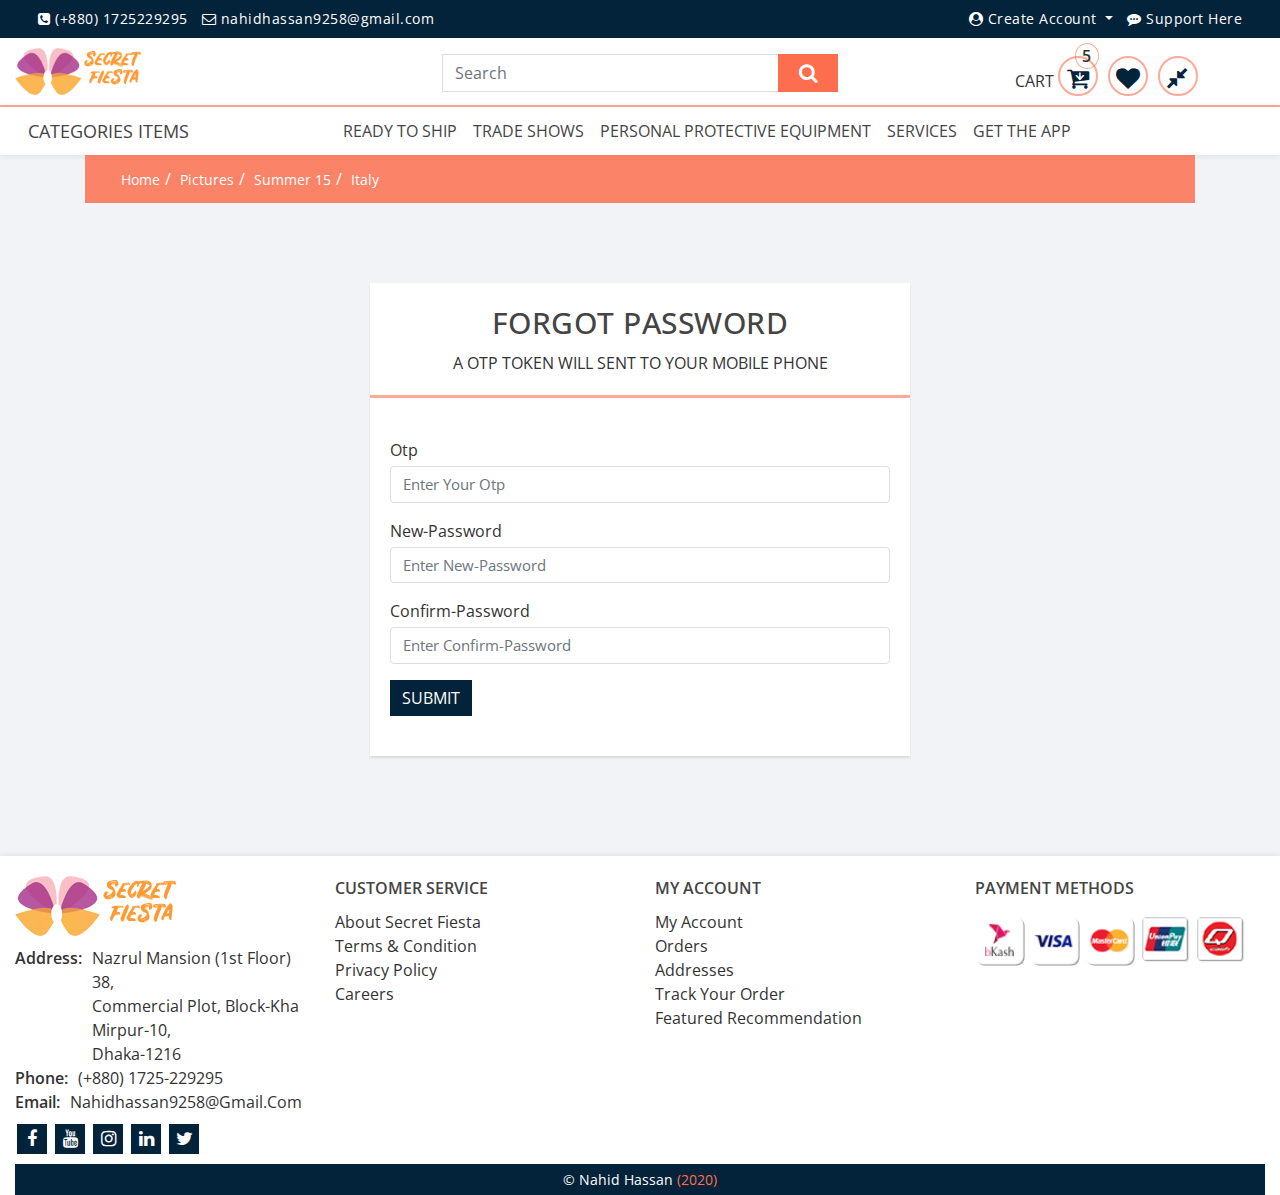
<file: forgot-password-step-2.html>
<!doctype html>
<html lang="en">

<head>
    <!-- Required meta tags start -->
    <meta charset="utf-8">
    <meta name="viewport" content="width=device-width, initial-scale=1, shrink-to-fit=no">
    <!-- Required meta tags end -->

    <!--=== all css file part start ===-->
    <!-- bootstrap css link start -->
    <link rel="stylesheet" href="css/bootstrap.min.css">
    <!-- bootstrap css link end -->
    <!-- font-awesome css link start -->
    <link rel="stylesheet" href="css/font-awesome.min.css">
    <!-- font-awesome css link end -->
    <link rel="stylesheet" href="css/slick.css">
    <link rel="stylesheet" href="css/slick-theme.css">
    <!-- owl.carousel css link start -->
    <link rel="stylesheet" href="css/owl.carousel.min.css">
    <!-- owl.carousel css link end -->
    <!-- owl.theme.default css link start -->
    <link rel="stylesheet" href="css/owl.theme.default.min.css">
    <!-- owl.theme.default css link end -->
    <!-- Product-details css link start -->
    <link rel="stylesheet" href="css/Product-details.css">
    <!-- Product-details css link end -->
    <link rel="stylesheet" href="css/forgot-password-step-2.css">
    <!-- style css link start -->
    <link rel="stylesheet" href="css/style.css">
    <!-- style css link end -->
    <!--=== all css file part end ===-->

    <title> Danger </title>
</head>

<body>
    <!--=== header section markup start ===-->
    <header id="header" class="header-section">
        <!--=== navigation section markup start ===-->
        <div class="navigation-bar-section">
            <!-- header top markup start -->
            <div class="header-top">
                <div class="container-fluid">
                    <div class="row">
                        <div class="col-lg-6 col-md-6">
                            <div class="header-top-left">
                                <div class="contact-hare">
                                    <ul class="navbar">
                                        <li class="nav-item">
                                            <a href="#" class="nav-link">
                                                <i class="fa fa-phone-square"></i>
                                                <span>(+880) 1725229295 </span>
                                            </a>
                                        </li>
                                        <li class="nav-item">
                                            <a href="#" class="nav-link">
                                                <i class="fa fa-envelope-o"></i>
                                                <span> nahidhassan9258@gmail.com </span>
                                            </a>
                                        </li>
                                    </ul>
                                </div>
                            </div>
                        </div>
                        <div class="col-lg-6 col-md-6">
                            <div class="header-top-nav-right">
                                <div class=" User-Account">
                                    <ul class="navbar">
                                        <li class="nav-item dropdown">
                                            <a href="" class="nav-link dropdown-toggle " data-toggle="dropdown">
                                                <i class="fa fa-user-circle"></i>
                                                <span>Create Account</span>
                                            </a>
                                            <div class="dropdown-menu" id="header-top-dropdown">
                                                <a href="registration-form.html" class="dropdown-item">
                                                    <i class="fa fa-sign-in"></i>
                                                    <span> Sign Up </span>
                                                </a>
                                                <a href="login-page.html" class="dropdown-item">
                                                    <i class="fa fa-user"></i>
                                                    <span> Log In </span>
                                                </a>
                                            </div>
                                        </li>
                                        <li class="nav-item">
                                            <a href="contact.html" class="nav-link">
                                                <i class="fa fa-commenting"></i>
                                                <span> Support Here </span>
                                            </a>
                                        </li>
                                    </ul>
                                </div>
                            </div>
                        </div>
                    </div>
                </div>
            </div>
            <!-- header top markup end -->

            <!-- navbar top markup start -->
            <div class="navbar-top-section">
                <div class="container-fluid">
                    <div class="row">
                        <div class="col-lg-4 col-md-4">
                            <div class="navbar-brand" id="main-logo">
                                <a href="index.html"><img src="images/logo.png" alt="main-logo"></a>
                            </div>
                        </div>
                        <div class="col-lg-4 col-md-4">
                            <div class="header-search-box">
                                <form class="form-inline">
                                    <input class="form-control" type="search" placeholder="Search" aria-label="Search">
                                    <button class="btn btn-default  my-sm-0" type="submit">
                                        <i class="fa fa-search"></i>
                                    </button>
                                </form>
                            </div>
                        </div>
                        <div class="col-lg-4 col-md-4">
                            <div class="checkout-cart">
                                <ul class="nav cart-item justify-content-center">
                                    <li class="nav-item cart-icon">
                                        <a class="nav-link" href="#">cart
                                            <i class="fa fa-cart-arrow-down"></i>
                                            <sup><span class="badge">5</span></sup>
                                        </a>
                                        <div class="cart-product">
                                            <div class="cart-item">
                                                <h5>0 ITEMS IN MY CART</h5>
                                                <div class="cart-list">
                                                    <ul>
                                                        <li id="check-out">
                                                            <div class="media">
                                                                <img src="images/Product-14.jpg" alt="John Doe">
                                                                <div class="media-body">
                                                                    <h4>Miniket Rice special</h4>
                                                                    <p>TK: 320.00</p>
                                                                    <p>Qty: 1</p>
                                                                    <p>Size: 5</p>
                                                                </div>
                                                                <button class="btn btn-default del-btn"><i class="fa fa-times"></i></button>
                                                            </div>

                                                        </li>
                                                        <li id="check-out">
                                                            <div class="media">
                                                                <img src="images/Product-14.jpg" alt="John Doe">
                                                                <div class="media-body">
                                                                    <h4>Miniket Rice special</h4>
                                                                    <p>TK: 320.00</p>
                                                                    <p>Qty: 1</p>
                                                                    <p>Size: 5</p>
                                                                </div>
                                                                <button class="btn btn-default del-btn"><i class="fa fa-times"></i></button>
                                                            </div>
                                                        </li>
                                                        <li id="check-out">
                                                            <div class="media">
                                                                <img src="images/Product-14.jpg" alt="John Doe">
                                                                <div class="media-body">
                                                                    <h4>Miniket Rice special</h4>
                                                                    <p>TK: 320.00</p>
                                                                    <p>Qty: 1</p>
                                                                    <p>Size: 5</p>
                                                                </div>
                                                                <button class="btn btn-default del-btn"><i class="fa fa-times"></i></button>
                                                            </div>
                                                        </li>
                                                        <li id="check-out">
                                                            <div class="media">
                                                                <img src="images/Product-14.jpg" alt="John Doe">
                                                                <div class="media-body">
                                                                    <h4>Miniket Rice special</h4>
                                                                    <p>TK: 320.00</p>
                                                                    <p>Qty: 1</p>
                                                                    <p>Size: 5</p>
                                                                </div>
                                                                <button class="btn btn-default del-btn"><i class="fa fa-times"></i></button>
                                                            </div>
                                                        </li>
                                                        <li id="check-out">
                                                            <div class="media">
                                                                <img src="images/Product-14.jpg" alt="John Doe">
                                                                <div class="media-body">
                                                                    <h4>Miniket Rice special</h4>
                                                                    <p>TK: 320.00</p>
                                                                    <p>Qty: 1</p>
                                                                    <p>Size: 5</p>
                                                                </div>
                                                                <button class="btn btn-default del-btn"><i class="fa fa-times"></i></button>
                                                            </div>
                                                        </li>
                                                    </ul>
                                                </div>
                                            </div>
                                            <div class="price">
                                                <div class="total-cost">
                                                    <span class="left">total</span>
                                                    <span class="right">TK: 320.00</span>
                                                </div>
                                                <a href="#" class="btn btn-default btn-checkout">Checkout</a>
                                            </div>
                                        </div>
                                    </li>
                                    <li class="nav-item">
                                        <a class="nav-link" href="#">
                                            <i class="fa fa-heart"></i>
                                        </a>
                                    </li>
                                    <li class="nav-item">
                                        <a class="nav-link" href="#">
                                            <i class="fa fa-compress"></i>
                                        </a>
                                    </li>
                                </ul>
                            </div>
                        </div>
                    </div>
                </div>
            </div>
            <!-- navbar top markup end -->

            <!-- main-navbar-section markup start -->
            <div class="main-navbar-section">
                <div class="container-fluid">
                    <div class="row">
                        <div class="col-lg-3">
                            <div class="categories-section">
                                <button class="navbar-toggler" id="categories-btn" type="button">
                                    <a href="#">CATEGORIES Items</a>
                                </button>
                                <div class="categories">
                                    <ul class="categories-items">
                                        <li id="sub-categories">
                                            <a href="#">Home</a>
                                            <div class="sub-categories-menu">
                                                <ul class="sub-categories-menu-items">
                                                    <li class="col-lg-3 col-md-3 col-sm-12" id="mega-menu">
                                                        <a href="#">Home</a>
                                                        <div class="mega-menu">
                                                            <ul class="mega-menu-items">
                                                                <li><a href="#">Home</a></li>
                                                                <li><a href="#">About</a></li>
                                                                <li><a href="#">Contact</a></li>
                                                                <li><a href="#">Service</a></li>
                                                            </ul>
                                                        </div>
                                                    </li>
                                                    <li class="col-lg-3 col-md-3 col-sm-12" id="mega-menu">
                                                        <a href="#">About</a>
                                                        <div class="mega-menu">
                                                            <ul class="mega-menu-items">
                                                                <li><a href="#">Home</a></li>
                                                                <li><a href="#">About</a></li>
                                                                <li><a href="#">Contact</a></li>
                                                                <li><a href="#">Service</a></li>
                                                            </ul>
                                                        </div>
                                                    </li>
                                                    <li class="col-lg-3 col-md-3 col-sm-12" id="mega-menu">
                                                        <a href="#">Contact</a>
                                                        <div class="mega-menu">
                                                            <ul class="mega-menu-items">
                                                                <li><a href="#">Home</a></li>
                                                                <li><a href="#">About</a></li>
                                                                <li><a href="#">Contact</a></li>
                                                                <li><a href="#">Service</a></li>
                                                            </ul>
                                                        </div>
                                                    </li>
                                                    <li class="col-lg-3 col-md-3 col-sm-12" id="mega-menu">
                                                        <a href="#">Service</a>
                                                        <div class="mega-menu">
                                                            <ul class="mega-menu-items">
                                                                <li><a href="#">Home</a></li>
                                                                <li><a href="#">About</a></li>
                                                                <li><a href="#">Contact</a></li>
                                                                <li><a href="#">Service</a></li>
                                                            </ul>
                                                        </div>
                                                    </li>
                                                </ul>
                                            </div>
                                        </li>
                                        <li id="sub-categories">
                                            <a href="#">Home</a>
                                            <div class="sub-categories-menu">
                                                <ul class="sub-categories-menu-items">
                                                    <li id="mega-menu" class="col-lg-3 col-md-3 col-sm-12">
                                                        <a href="#">pant</a>
                                                        <div class="mega-menu">
                                                            <ul class="mega-menu-items">
                                                                <li><a href="#">Home</a></li>
                                                                <li><a href="#">About</a></li>
                                                                <li><a href="#">Contact</a></li>
                                                                <li><a href="#">Service</a></li>
                                                            </ul>
                                                        </div>
                                                    </li>
                                                    <li id="mega-menu" class="col-lg-3 col-md-3 col-sm-12">
                                                        <a href="#">shart</a>
                                                        <div class="mega-menu">
                                                            <ul class="mega-menu-items">
                                                                <li><a href="#">Home</a></li>
                                                                <li><a href="#">About</a></li>
                                                                <li><a href="#">Contact</a></li>
                                                                <li><a href="#">Service</a></li>
                                                            </ul>
                                                        </div>
                                                    </li>
                                                    <li id="mega-menu" class="col-lg-3 col-md-3 col-sm-12">
                                                        <a href="#">juta</a>
                                                        <div class="mega-menu">
                                                            <ul class="mega-menu-items">
                                                                <li><a href="#">Home</a></li>
                                                                <li><a href="#">About</a></li>
                                                                <li><a href="#">Contact</a></li>
                                                                <li><a href="#">Service</a></li>
                                                            </ul>
                                                        </div>
                                                    </li>
                                                    <li id="mega-menu" class="col-lg-3 col-md-3 col-sm-12">
                                                        <a href="#">lunggi</a>
                                                        <div class="mega-menu">
                                                            <ul class="mega-menu-items">
                                                                <li><a href="#">Home</a></li>
                                                                <li><a href="#">About</a></li>
                                                                <li><a href="#">Contact</a></li>
                                                                <li><a href="#">Service</a></li>
                                                            </ul>
                                                        </div>
                                                    </li>
                                                    <li id="mega-menu" class="col-lg-3 col-md-3 col-sm-12">
                                                        <a href="#">lunggi</a>
                                                        <div class="mega-menu">
                                                            <ul class="mega-menu-items">
                                                                <li><a href="#">Home</a></li>
                                                                <li><a href="#">About</a></li>
                                                                <li><a href="#">Contact</a></li>
                                                                <li><a href="#">Service</a></li>
                                                            </ul>
                                                        </div>
                                                    </li>
                                                    <li id="mega-menu" class="col-lg-3 col-md-3 col-sm-12">
                                                        <a href="#">lunggi</a>
                                                        <div class="mega-menu">
                                                            <ul class="mega-menu-items">
                                                                <li><a href="#">Home</a></li>
                                                                <li><a href="#">About</a></li>
                                                                <li><a href="#">Contact</a></li>
                                                                <li><a href="#">Service</a></li>
                                                            </ul>
                                                        </div>
                                                    </li>
                                                </ul>
                                            </div>
                                        </li>
                                        <li id="sub-categories">
                                            <a href="#">About</a>
                                            <div class="sub-categories-menu">
                                                <ul class="sub-categories-menu-items">
                                                    <li class="col-lg-3 col-md-3 col-sm-12" id="mega-menu">
                                                        <a href="#">Home</a>
                                                        <div class="mega-menu">
                                                            <ul class="mega-menu-items">
                                                                <li><a href="#">Home</a></li>
                                                                <li><a href="#">About</a></li>
                                                                <li><a href="#">Contact</a></li>
                                                                <li><a href="#">Service</a></li>
                                                            </ul>
                                                        </div>
                                                    </li>
                                                    <li class="col-lg-3 col-md-3 col-sm-12" id="mega-menu">
                                                        <a href="#">About</a>
                                                        <div class="mega-menu">
                                                            <ul class="mega-menu-items">
                                                                <li><a href="#">Home</a></li>
                                                                <li><a href="#">About</a></li>
                                                                <li><a href="#">Contact</a></li>
                                                                <li><a href="#">Service</a></li>
                                                            </ul>
                                                        </div>
                                                    </li>
                                                    <li class="col-lg-3 col-md-3 col-sm-12" id="mega-menu">
                                                        <a href="#">Contact</a>
                                                        <div class="mega-menu">
                                                            <ul class="mega-menu-items">
                                                                <li><a href="#">Home</a></li>
                                                                <li><a href="#">About</a></li>
                                                                <li><a href="#">Contact</a></li>
                                                                <li><a href="#">Service</a></li>
                                                            </ul>
                                                        </div>
                                                    </li>
                                                    <li class="col-lg-3 col-md-3 col-sm-12" id="mega-menu">
                                                        <a href="#">Service</a>
                                                        <div class="mega-menu">
                                                            <ul class="mega-menu-items">
                                                                <li><a href="#">Home</a></li>
                                                                <li><a href="#">About</a></li>
                                                                <li><a href="#">Contact</a></li>
                                                                <li><a href="#">Service</a></li>
                                                            </ul>
                                                        </div>
                                                    </li>
                                                </ul>
                                            </div>
                                        </li>
                                        <li id="sub-categories">
                                            <a href="#">About</a>
                                            <div class="sub-categories-menu">
                                                <ul class="sub-categories-menu-items">
                                                    <li class="col-lg-3 col-md-3 col-sm-12" id="mega-menu">
                                                        <a href="#">Home</a>
                                                        <div class="mega-menu">
                                                            <ul class="mega-menu-items">
                                                                <li><a href="#">Home</a></li>
                                                                <li><a href="#">About</a></li>
                                                                <li><a href="#">Contact</a></li>
                                                                <li><a href="#">Service</a></li>
                                                            </ul>
                                                        </div>
                                                    </li>
                                                    <li class="col-lg-3 col-md-3 col-sm-12" id="mega-menu">
                                                        <a href="#">About</a>
                                                        <div class="mega-menu">
                                                            <ul class="mega-menu-items">
                                                                <li><a href="#">Home</a></li>
                                                                <li><a href="#">About</a></li>
                                                                <li><a href="#">Contact</a></li>
                                                                <li><a href="#">Service</a></li>
                                                            </ul>
                                                        </div>
                                                    </li>
                                                    <li class="col-lg-3 col-md-3 col-sm-12" id="mega-menu">
                                                        <a href="#">Contact</a>
                                                        <div class="mega-menu">
                                                            <ul class="mega-menu-items">
                                                                <li><a href="#">Home</a></li>
                                                                <li><a href="#">About</a></li>
                                                                <li><a href="#">Contact</a></li>
                                                                <li><a href="#">Service</a></li>
                                                            </ul>
                                                        </div>
                                                    </li>
                                                    <li class="col-lg-3 col-md-3 col-sm-12" id="mega-menu">
                                                        <a href="#">Service</a>
                                                        <div class="mega-menu">
                                                            <ul class="mega-menu-items">
                                                                <li><a href="#">Home</a></li>
                                                                <li><a href="#">About</a></li>
                                                                <li><a href="#">Contact</a></li>
                                                                <li><a href="#">Service</a></li>
                                                            </ul>
                                                        </div>
                                                    </li>
                                                </ul>
                                            </div>
                                        </li>
                                        <li id="sub-categories">
                                            <a href="#">Contact</a>
                                            <div class="sub-categories-menu">
                                                <ul class="sub-categories-menu-items">
                                                    <li class="col-lg-3 col-md-3 col-sm-12" id="mega-menu">
                                                        <a href="#">Home</a>
                                                        <div class="mega-menu">
                                                            <ul class="mega-menu-items">
                                                                <li><a href="#">Home</a></li>
                                                                <li><a href="#">About</a></li>
                                                                <li><a href="#">Contact</a></li>
                                                                <li><a href="#">Service</a></li>
                                                            </ul>
                                                        </div>
                                                    </li>
                                                    <li class="col-lg-3 col-md-3 col-sm-12" id="mega-menu">
                                                        <a href="#">About</a>
                                                        <div class="mega-menu">
                                                            <ul class="mega-menu-items">
                                                                <li><a href="#">Home</a></li>
                                                                <li><a href="#">About</a></li>
                                                                <li><a href="#">Contact</a></li>
                                                                <li><a href="#">Service</a></li>
                                                            </ul>
                                                        </div>
                                                    </li>
                                                    <li class="col-lg-3 col-md-3 col-sm-12" id="mega-menu">
                                                        <a href="#">Contact</a>
                                                        <div class="mega-menu">
                                                            <ul class="mega-menu-items">
                                                                <li><a href="#">Home</a></li>
                                                                <li><a href="#">About</a></li>
                                                                <li><a href="#">Contact</a></li>
                                                                <li><a href="#">Service</a></li>
                                                            </ul>
                                                        </div>
                                                    </li>
                                                    <li class="col-lg-3 col-md-3 col-sm-12" id="mega-menu">
                                                        <a href="#">Service</a>
                                                        <div class="mega-menu">
                                                            <ul class="mega-menu-items">
                                                                <li><a href="#">Home</a></li>
                                                                <li><a href="#">About</a></li>
                                                                <li><a href="#">Contact</a></li>
                                                                <li><a href="#">Service</a></li>
                                                            </ul>
                                                        </div>
                                                    </li>
                                                    <li class="col-lg-3 col-md-3 col-sm-12" id="mega-menu">
                                                        <a href="#">Service</a>
                                                        <div class="mega-menu">
                                                            <ul class="mega-menu-items">
                                                                <li><a href="#">Home</a></li>
                                                                <li><a href="#">About</a></li>
                                                                <li><a href="#">Contact</a></li>
                                                                <li><a href="#">Service</a></li>
                                                            </ul>
                                                        </div>
                                                    </li>
                                                    <li class="col-lg-3 col-md-3 col-sm-12" id="mega-menu">
                                                        <a href="#">Service</a>
                                                        <div class="mega-menu">
                                                            <ul class="mega-menu-items">
                                                                <li><a href="#">Home</a></li>
                                                                <li><a href="#">About</a></li>
                                                                <li><a href="#">Contact</a></li>
                                                                <li><a href="#">Service</a></li>
                                                            </ul>
                                                        </div>
                                                    </li>
                                                    <li class="col-lg-3 col-md-3 col-sm-12" id="mega-menu">
                                                        <a href="#">Service</a>
                                                        <div class="mega-menu">
                                                            <ul class="mega-menu-items">
                                                                <li><a href="#">Home</a></li>
                                                                <li><a href="#">About</a></li>
                                                                <li><a href="#">Contact</a></li>
                                                                <li><a href="#">Service</a></li>
                                                            </ul>
                                                        </div>
                                                    </li>
                                                    <li class="col-lg-3 col-md-3 col-sm-12" id="mega-menu">
                                                        <a href="#">Service</a>
                                                        <div class="mega-menu">
                                                            <ul class="mega-menu-items">
                                                                <li><a href="#">Home</a></li>
                                                                <li><a href="#">About</a></li>
                                                                <li><a href="#">Contact</a></li>
                                                                <li><a href="#">Service</a></li>
                                                            </ul>
                                                        </div>
                                                    </li>
                                                </ul>
                                            </div>
                                        </li>
                                        <li id="sub-categories">
                                            <a href="#">Contact</a>
                                            <div class="sub-categories-menu">
                                                <ul class="sub-categories-menu-items">
                                                    <li class="col-lg-3 col-md-3 col-sm-12" id="mega-menu">
                                                        <a href="#">Home</a>
                                                        <div class="mega-menu">
                                                            <ul class="mega-menu-items">
                                                                <li><a href="#">Home</a></li>
                                                                <li><a href="#">About</a></li>
                                                                <li><a href="#">Contact</a></li>
                                                                <li><a href="#">Service</a></li>
                                                            </ul>
                                                        </div>
                                                    </li>
                                                    <li class="col-lg-3 col-md-3 col-sm-12" id="mega-menu">
                                                        <a href="#">About</a>
                                                        <div class="mega-menu">
                                                            <ul class="mega-menu-items">
                                                                <li><a href="#">Home</a></li>
                                                                <li><a href="#">About</a></li>
                                                                <li><a href="#">Contact</a></li>
                                                                <li><a href="#">Service</a></li>
                                                            </ul>
                                                        </div>
                                                    </li>
                                                    <li class="col-lg-3 col-md-3 col-sm-12" id="mega-menu">
                                                        <a href="#">Contact</a>
                                                        <div class="mega-menu">
                                                            <ul class="mega-menu-items">
                                                                <li><a href="#">Home</a></li>
                                                                <li><a href="#">About</a></li>
                                                                <li><a href="#">Contact</a></li>
                                                                <li><a href="#">Service</a></li>
                                                            </ul>
                                                        </div>
                                                    </li>
                                                    <li class="col-lg-3 col-md-3 col-sm-12" id="mega-menu">
                                                        <a href="#">Service</a>
                                                        <div class="mega-menu">
                                                            <ul class="mega-menu-items">
                                                                <li><a href="#">Home</a></li>
                                                                <li><a href="#">About</a></li>
                                                                <li><a href="#">Contact</a></li>
                                                                <li><a href="#">Service</a></li>
                                                            </ul>
                                                        </div>
                                                    </li>
                                                    <li class="col-lg-3 col-md-3 col-sm-12" id="mega-menu">
                                                        <a href="#">Service</a>
                                                        <div class="mega-menu">
                                                            <ul class="mega-menu-items">
                                                                <li><a href="#">Home</a></li>
                                                                <li><a href="#">About</a></li>
                                                                <li><a href="#">Contact</a></li>
                                                                <li><a href="#">Service</a></li>
                                                            </ul>
                                                        </div>
                                                    </li>
                                                </ul>
                                            </div>
                                        </li>
                                        <li id="sub-categories">
                                            <a href="#">Service</a>
                                            <div class="sub-categories-menu">
                                                <ul class="sub-categories-menu-items">
                                                    <li class="col-lg-3 col-md-3 col-sm-12" id="mega-menu">
                                                        <a href="#">Home</a>
                                                        <div class="mega-menu">
                                                            <ul class="mega-menu-items">
                                                                <li><a href="#">Home</a></li>
                                                                <li><a href="#">About</a></li>
                                                                <li><a href="#">Contact</a></li>
                                                                <li><a href="#">Service</a></li>
                                                            </ul>
                                                        </div>
                                                    </li>
                                                    <li class="col-lg-3 col-md-3 col-sm-12" id="mega-menu">
                                                        <a href="#">About</a>
                                                        <div class="mega-menu">
                                                            <ul class="mega-menu-items">
                                                                <li><a href="#">Home</a></li>
                                                                <li><a href="#">About</a></li>
                                                                <li><a href="#">Contact</a></li>
                                                                <li><a href="#">Service</a></li>
                                                            </ul>
                                                        </div>
                                                    </li>
                                                    <li class="col-lg-3 col-md-3 col-sm-12" id="mega-menu">
                                                        <a href="#">Contact</a>
                                                        <div class="mega-menu">
                                                            <ul class="mega-menu-items">
                                                                <li><a href="#">Home</a></li>
                                                                <li><a href="#">About</a></li>
                                                                <li><a href="#">Contact</a></li>
                                                                <li><a href="#">Service</a></li>
                                                            </ul>
                                                        </div>
                                                    </li>
                                                    <li class="col-lg-3 col-md-3 col-sm-12" id="mega-menu">
                                                        <a href="#">Service</a>
                                                        <div class="mega-menu">
                                                            <ul class="mega-menu-items">
                                                                <li><a href="#">Home</a></li>
                                                                <li><a href="#">About</a></li>
                                                                <li><a href="#">Contact</a></li>
                                                                <li><a href="#">Service</a></li>
                                                            </ul>
                                                        </div>
                                                    </li>
                                                    <li class="col-lg-3 col-md-3 col-sm-12" id="mega-menu">
                                                        <a href="#">Service</a>
                                                        <div class="mega-menu">
                                                            <ul class="mega-menu-items">
                                                                <li><a href="#">Home</a></li>
                                                                <li><a href="#">About</a></li>
                                                                <li><a href="#">Contact</a></li>
                                                                <li><a href="#">Service</a></li>
                                                            </ul>
                                                        </div>
                                                    </li>
                                                    <li class="col-lg-3 col-md-3 col-sm-12" id="mega-menu">
                                                        <a href="#">Service</a>
                                                        <div class="mega-menu">
                                                            <ul class="mega-menu-items">
                                                                <li><a href="#">Home</a></li>
                                                                <li><a href="#">About</a></li>
                                                                <li><a href="#">Contact</a></li>
                                                                <li><a href="#">Service</a></li>
                                                            </ul>
                                                        </div>
                                                    </li>
                                                </ul>
                                            </div>
                                        </li>
                                        <li id="sub-categories">
                                            <a href="#">Service</a>
                                            <div class="sub-categories-menu">
                                                <ul class="sub-categories-menu-items">
                                                    <li class="col-lg-3 col-md-3 col-sm-12" id="mega-menu">
                                                        <a href="#">Home</a>
                                                        <div class="mega-menu">
                                                            <ul class="mega-menu-items">
                                                                <li><a href="#">Home</a></li>
                                                                <li><a href="#">About</a></li>
                                                                <li><a href="#">Contact</a></li>
                                                                <li><a href="#">Service</a></li>
                                                            </ul>
                                                        </div>
                                                    </li>
                                                    <li class="col-lg-3 col-md-3 col-sm-12" id="mega-menu">
                                                        <a href="#">About</a>
                                                        <div class="mega-menu">
                                                            <ul class="mega-menu-items">
                                                                <li><a href="#">Home</a></li>
                                                                <li><a href="#">About</a></li>
                                                                <li><a href="#">Contact</a></li>
                                                                <li><a href="#">Service</a></li>
                                                            </ul>
                                                        </div>
                                                    </li>
                                                    <li class="col-lg-3 col-md-3 col-sm-12" id="mega-menu">
                                                        <a href="#">Contact</a>
                                                        <div class="mega-menu">
                                                            <ul class="mega-menu-items">
                                                                <li><a href="#">Home</a></li>
                                                                <li><a href="#">About</a></li>
                                                                <li><a href="#">Contact</a></li>
                                                                <li><a href="#">Service</a></li>
                                                            </ul>
                                                        </div>
                                                    </li>
                                                    <li class="col-lg-3 col-md-3 col-sm-12" id="mega-menu">
                                                        <a href="#">Service</a>
                                                        <div class="mega-menu">
                                                            <ul class="mega-menu-items">
                                                                <li><a href="#">Home</a></li>
                                                                <li><a href="#">About</a></li>
                                                                <li><a href="#">Contact</a></li>
                                                                <li><a href="#">Service</a></li>
                                                            </ul>
                                                        </div>
                                                    </li>
                                                    <li class="col-lg-3 col-md-3 col-sm-12" id="mega-menu">
                                                        <a href="#">Service</a>
                                                        <div class="mega-menu">
                                                            <ul class="mega-menu-items">
                                                                <li><a href="#">Home</a></li>
                                                                <li><a href="#">About</a></li>
                                                                <li><a href="#">Contact</a></li>
                                                                <li><a href="#">Service</a></li>
                                                            </ul>
                                                        </div>
                                                    </li>
                                                    <li class="col-lg-3 col-md-3 col-sm-12" id="mega-menu">
                                                        <a href="#">Service</a>
                                                        <div class="mega-menu">
                                                            <ul class="mega-menu-items">
                                                                <li><a href="#">Home</a></li>
                                                                <li><a href="#">About</a></li>
                                                                <li><a href="#">Contact</a></li>
                                                                <li><a href="#">Service</a></li>
                                                            </ul>
                                                        </div>
                                                    </li>
                                                    <li class="col-lg-3 col-md-3 col-sm-12" id="mega-menu">
                                                        <a href="#">Service</a>
                                                        <div class="mega-menu">
                                                            <ul class="mega-menu-items">
                                                                <li><a href="#">Home</a></li>
                                                                <li><a href="#">About</a></li>
                                                                <li><a href="#">Contact</a></li>
                                                                <li><a href="#">Service</a></li>
                                                            </ul>
                                                        </div>
                                                    </li>
                                                </ul>
                                            </div>
                                        </li>
                                        <li id="sub-categories">
                                            <a href="#">Arif Bhai</a>
                                            <div class="sub-categories-menu">
                                                <ul class="sub-categories-menu-items">
                                                    <li class="col-lg-3 col-md-3 col-sm-12" id="mega-menu">
                                                        <a href="#">Home</a>
                                                        <div class="mega-menu">
                                                            <ul class="mega-menu-items">
                                                                <li><a href="#">Home</a></li>
                                                                <li><a href="#">About</a></li>
                                                                <li><a href="#">Contact</a></li>
                                                                <li><a href="#">Service</a></li>
                                                            </ul>
                                                        </div>
                                                    </li>
                                                    <li class="col-lg-3 col-md-3 col-sm-12" id="mega-menu">
                                                        <a href="#">About</a>
                                                        <div class="mega-menu">
                                                            <ul class="mega-menu-items">
                                                                <li><a href="#">Home</a></li>
                                                                <li><a href="#">About</a></li>
                                                                <li><a href="#">Contact</a></li>
                                                                <li><a href="#">Service</a></li>
                                                            </ul>
                                                        </div>
                                                    </li>
                                                    <li class="col-lg-3 col-md-3 col-sm-12" id="mega-menu">
                                                        <a href="#">Contact</a>
                                                        <div class="mega-menu">
                                                            <ul class="mega-menu-items">
                                                                <li><a href="#">Home</a></li>
                                                                <li><a href="#">About</a></li>
                                                                <li><a href="#">Contact</a></li>
                                                                <li><a href="#">Service</a></li>
                                                            </ul>
                                                        </div>
                                                    </li>
                                                    <li class="col-lg-3 col-md-3 col-sm-12" id="mega-menu">
                                                        <a href="#">Service</a>
                                                        <div class="mega-menu">
                                                            <ul class="mega-menu-items">
                                                                <li><a href="#">Home</a></li>
                                                                <li><a href="#">About</a></li>
                                                                <li><a href="#">Contact</a></li>
                                                                <li><a href="#">Service</a></li>
                                                            </ul>
                                                        </div>
                                                    </li>
                                                    <li class="col-lg-3 col-md-3 col-sm-12" id="mega-menu">
                                                        <a href="#">Service</a>
                                                        <div class="mega-menu">
                                                            <ul class="mega-menu-items">
                                                                <li><a href="#">Home</a></li>
                                                                <li><a href="#">About</a></li>
                                                                <li><a href="#">Contact</a></li>
                                                                <li><a href="#">Service</a></li>
                                                            </ul>
                                                        </div>
                                                    </li>
                                                    <li class="col-lg-3 col-md-3 col-sm-12" id="mega-menu">
                                                        <a href="#">Service</a>
                                                        <div class="mega-menu">
                                                            <ul class="mega-menu-items">
                                                                <li><a href="#">Home</a></li>
                                                                <li><a href="#">About</a></li>
                                                                <li><a href="#">Contact</a></li>
                                                                <li><a href="#">Service</a></li>
                                                            </ul>
                                                        </div>
                                                    </li>
                                                    <li class="col-lg-3 col-md-3 col-sm-12" id="mega-menu">
                                                        <a href="#">Service</a>
                                                        <div class="mega-menu">
                                                            <ul class="mega-menu-items">
                                                                <li><a href="#">Home</a></li>
                                                                <li><a href="#">About</a></li>
                                                                <li><a href="#">Contact</a></li>
                                                                <li><a href="#">Service</a></li>
                                                            </ul>
                                                        </div>
                                                    </li>
                                                </ul>
                                            </div>
                                        </li>
                                        <li id="sub-categories">
                                            <a href="#">Shahid Bhai</a>
                                            <div class="sub-categories-menu">
                                                <ul class="sub-categories-menu-items">
                                                    <li class="col-lg-3 col-md-3 col-sm-12" id="mega-menu">
                                                        <a href="#">Home</a>
                                                        <div class="mega-menu">
                                                            <ul class="mega-menu-items">
                                                                <li><a href="#">Home</a></li>
                                                                <li><a href="#">About</a></li>
                                                                <li><a href="#">Contact</a></li>
                                                                <li><a href="#">Service</a></li>
                                                            </ul>
                                                        </div>
                                                    </li>
                                                    <li class="col-lg-3 col-md-3 col-sm-12" id="mega-menu">
                                                        <a href="#">About</a>
                                                        <div class="mega-menu">
                                                            <ul class="mega-menu-items">
                                                                <li><a href="#">Home</a></li>
                                                                <li><a href="#">About</a></li>
                                                                <li><a href="#">Contact</a></li>
                                                                <li><a href="#">Service</a></li>
                                                            </ul>
                                                        </div>
                                                    </li>
                                                    <li class="col-lg-3 col-md-3 col-sm-12" id="mega-menu">
                                                        <a href="#">Contact</a>
                                                        <div class="mega-menu">
                                                            <ul class="mega-menu-items">
                                                                <li><a href="#">Home</a></li>
                                                                <li><a href="#">About</a></li>
                                                                <li><a href="#">Contact</a></li>
                                                                <li><a href="#">Service</a></li>
                                                            </ul>
                                                        </div>
                                                    </li>
                                                    <li class="col-lg-3 col-md-3 col-sm-12" id="mega-menu">
                                                        <a href="#">Service</a>
                                                        <div class="mega-menu">
                                                            <ul class="mega-menu-items">
                                                                <li><a href="#">Home</a></li>
                                                                <li><a href="#">About</a></li>
                                                                <li><a href="#">Contact</a></li>
                                                                <li><a href="#">Service</a></li>
                                                            </ul>
                                                        </div>
                                                    </li>
                                                    <li class="col-lg-3 col-md-3 col-sm-12" id="mega-menu">
                                                        <a href="#">Service</a>
                                                        <div class="mega-menu">
                                                            <ul class="mega-menu-items">
                                                                <li><a href="#">Home</a></li>
                                                                <li><a href="#">About</a></li>
                                                                <li><a href="#">Contact</a></li>
                                                                <li><a href="#">Service</a></li>
                                                            </ul>
                                                        </div>
                                                    </li>
                                                    <li class="col-lg-3 col-md-3 col-sm-12" id="mega-menu">
                                                        <a href="#">Service</a>
                                                        <div class="mega-menu">
                                                            <ul class="mega-menu-items">
                                                                <li><a href="#">Home</a></li>
                                                                <li><a href="#">About</a></li>
                                                                <li><a href="#">Contact</a></li>
                                                                <li><a href="#">Service</a></li>
                                                            </ul>
                                                        </div>
                                                    </li>
                                                    <li class="col-lg-3 col-md-3 col-sm-12" id="mega-menu">
                                                        <a href="#">Service</a>
                                                        <div class="mega-menu">
                                                            <ul class="mega-menu-items">
                                                                <li><a href="#">Home</a></li>
                                                                <li><a href="#">About</a></li>
                                                                <li><a href="#">Contact</a></li>
                                                                <li><a href="#">Service</a></li>
                                                            </ul>
                                                        </div>
                                                    </li>
                                                </ul>
                                            </div>
                                        </li>
                                        <li id="sub-categories">
                                            <a href="#">Babu</a>
                                            <div class="sub-categories-menu">
                                                <ul class="sub-categories-menu-items">
                                                    <li class="col-lg-3 col-md-3 col-sm-12" id="mega-menu">
                                                        <a href="#">Home</a>
                                                        <div class="mega-menu">
                                                            <ul class="mega-menu-items">
                                                                <li><a href="#">Home</a></li>
                                                                <li><a href="#">About</a></li>
                                                                <li><a href="#">Contact</a></li>
                                                                <li><a href="#">Service</a></li>
                                                            </ul>
                                                        </div>
                                                    </li>
                                                    <li class="col-lg-3 col-md-3 col-sm-12" id="mega-menu">
                                                        <a href="#">About</a>
                                                        <div class="mega-menu">
                                                            <ul class="mega-menu-items">
                                                                <li><a href="#">Home</a></li>
                                                                <li><a href="#">About</a></li>
                                                                <li><a href="#">Contact</a></li>
                                                                <li><a href="#">Service</a></li>
                                                            </ul>
                                                        </div>
                                                    </li>
                                                    <li class="col-lg-3 col-md-3 col-sm-12" id="mega-menu">
                                                        <a href="#">Contact</a>
                                                        <div class="mega-menu">
                                                            <ul class="mega-menu-items">
                                                                <li><a href="#">Home</a></li>
                                                                <li><a href="#">About</a></li>
                                                                <li><a href="#">Contact</a></li>
                                                                <li><a href="#">Service</a></li>
                                                            </ul>
                                                        </div>
                                                    </li>
                                                    <li class="col-lg-3 col-md-3 col-sm-12" id="mega-menu">
                                                        <a href="#">Service</a>
                                                        <div class="mega-menu">
                                                            <ul class="mega-menu-items">
                                                                <li><a href="#">Home</a></li>
                                                                <li><a href="#">About</a></li>
                                                                <li><a href="#">Contact</a></li>
                                                                <li><a href="#">Service</a></li>
                                                            </ul>
                                                        </div>
                                                    </li>
                                                    <li class="col-lg-3 col-md-3 col-sm-12" id="mega-menu">
                                                        <a href="#">Service</a>
                                                        <div class="mega-menu">
                                                            <ul class="mega-menu-items">
                                                                <li><a href="#">Home</a></li>
                                                                <li><a href="#">About</a></li>
                                                                <li><a href="#">Contact</a></li>
                                                                <li><a href="#">Service</a></li>
                                                            </ul>
                                                        </div>
                                                    </li>
                                                    <li class="col-lg-3 col-md-3 col-sm-12" id="mega-menu">
                                                        <a href="#">Service</a>
                                                        <div class="mega-menu">
                                                            <ul class="mega-menu-items">
                                                                <li><a href="#">Home</a></li>
                                                                <li><a href="#">About</a></li>
                                                                <li><a href="#">Contact</a></li>
                                                                <li><a href="#">Service</a></li>
                                                            </ul>
                                                        </div>
                                                    </li>
                                                    <li class="col-lg-3 col-md-3 col-sm-12" id="mega-menu">
                                                        <a href="#">Service</a>
                                                        <div class="mega-menu">
                                                            <ul class="mega-menu-items">
                                                                <li><a href="#">Home</a></li>
                                                                <li><a href="#">About</a></li>
                                                                <li><a href="#">Contact</a></li>
                                                                <li><a href="#">Service</a></li>
                                                            </ul>
                                                        </div>
                                                    </li>
                                                </ul>
                                            </div>
                                        </li>
                                        <li id="sub-categories">
                                            <a href="#">Janu</a>
                                            <div class="sub-categories-menu">
                                                <ul class="sub-categories-menu-items">
                                                    <li class="col-lg-3 col-md-3 col-sm-12" id="mega-menu">
                                                        <a href="#">Home</a>
                                                        <div class="mega-menu">
                                                            <ul class="mega-menu-items">
                                                                <li><a href="#">Home</a></li>
                                                                <li><a href="#">About</a></li>
                                                                <li><a href="#">Contact</a></li>
                                                                <li><a href="#">Service</a></li>
                                                            </ul>
                                                        </div>
                                                    </li>
                                                    <li class="col-lg-3 col-md-3 col-sm-12" id="mega-menu">
                                                        <a href="#">About</a>
                                                        <div class="mega-menu">
                                                            <ul class="mega-menu-items">
                                                                <li><a href="#">Home</a></li>
                                                                <li><a href="#">About</a></li>
                                                                <li><a href="#">Contact</a></li>
                                                                <li><a href="#">Service</a></li>
                                                            </ul>
                                                        </div>
                                                    </li>
                                                    <li class="col-lg-3 col-md-3 col-sm-12" id="mega-menu">
                                                        <a href="#">Contact</a>
                                                        <div class="mega-menu">
                                                            <ul class="mega-menu-items">
                                                                <li><a href="#">Home</a></li>
                                                                <li><a href="#">About</a></li>
                                                                <li><a href="#">Contact</a></li>
                                                                <li><a href="#">Service</a></li>
                                                            </ul>
                                                        </div>
                                                    </li>
                                                    <li class="col-lg-3 col-md-3 col-sm-12" id="mega-menu">
                                                        <a href="#">Service</a>
                                                        <div class="mega-menu">
                                                            <ul class="mega-menu-items">
                                                                <li><a href="#">Home</a></li>
                                                                <li><a href="#">About</a></li>
                                                                <li><a href="#">Contact</a></li>
                                                                <li><a href="#">Service</a></li>
                                                            </ul>
                                                        </div>
                                                    </li>
                                                    <li class="col-lg-3 col-md-3 col-sm-12" id="mega-menu">
                                                        <a href="#">Service</a>
                                                        <div class="mega-menu">
                                                            <ul class="mega-menu-items">
                                                                <li><a href="#">Home</a></li>
                                                                <li><a href="#">About</a></li>
                                                                <li><a href="#">Contact</a></li>
                                                                <li><a href="#">Service</a></li>
                                                            </ul>
                                                        </div>
                                                    </li>
                                                    <li class="col-lg-3 col-md-3 col-sm-12" id="mega-menu">
                                                        <a href="#">Service</a>
                                                        <div class="mega-menu">
                                                            <ul class="mega-menu-items">
                                                                <li><a href="#">Home</a></li>
                                                                <li><a href="#">About</a></li>
                                                                <li><a href="#">Contact</a></li>
                                                                <li><a href="#">Service</a></li>
                                                            </ul>
                                                        </div>
                                                    </li>
                                                    <li class="col-lg-3 col-md-3 col-sm-12" id="mega-menu">
                                                        <a href="#">Service</a>
                                                        <div class="mega-menu">
                                                            <ul class="mega-menu-items">
                                                                <li><a href="#">Home</a></li>
                                                                <li><a href="#">About</a></li>
                                                                <li><a href="#">Contact</a></li>
                                                                <li><a href="#">Service</a></li>
                                                            </ul>
                                                        </div>
                                                    </li>
                                                </ul>
                                            </div>
                                        </li>
                                        <li id="sub-categories">
                                            <a href="#">Nahid Bhai</a>
                                            <div class="sub-categories-menu">
                                                <ul class="sub-categories-menu-items">
                                                    <li class="col-lg-3 col-md-3 col-sm-12" id="mega-menu">
                                                        <a href="#">Home</a>
                                                        <div class="mega-menu">
                                                            <ul class="mega-menu-items">
                                                                <li><a href="#">Home</a></li>
                                                                <li><a href="#">About</a></li>
                                                                <li><a href="#">Contact</a></li>
                                                                <li><a href="#">Service</a></li>
                                                            </ul>
                                                        </div>
                                                    </li>
                                                    <li class="col-lg-3 col-md-3 col-sm-12" id="mega-menu">
                                                        <a href="#">About</a>
                                                        <div class="mega-menu">
                                                            <ul class="mega-menu-items">
                                                                <li><a href="#">Home</a></li>
                                                                <li><a href="#">About</a></li>
                                                                <li><a href="#">Contact</a></li>
                                                                <li><a href="#">Service</a></li>
                                                            </ul>
                                                        </div>
                                                    </li>
                                                    <li class="col-lg-3 col-md-3 col-sm-12" id="mega-menu">
                                                        <a href="#">Contact</a>
                                                        <div class="mega-menu">
                                                            <ul class="mega-menu-items">
                                                                <li><a href="#">Home</a></li>
                                                                <li><a href="#">About</a></li>
                                                                <li><a href="#">Contact</a></li>
                                                                <li><a href="#">Service</a></li>
                                                            </ul>
                                                        </div>
                                                    </li>
                                                    <li class="col-lg-3 col-md-3 col-sm-12" id="mega-menu">
                                                        <a href="#">Service</a>
                                                        <div class="mega-menu">
                                                            <ul class="mega-menu-items">
                                                                <li><a href="#">Home</a></li>
                                                                <li><a href="#">About</a></li>
                                                                <li><a href="#">Contact</a></li>
                                                                <li><a href="#">Service</a></li>
                                                            </ul>
                                                        </div>
                                                    </li>
                                                    <li class="col-lg-3 col-md-3 col-sm-12" id="mega-menu">
                                                        <a href="#">Service</a>
                                                        <div class="mega-menu">
                                                            <ul class="mega-menu-items">
                                                                <li><a href="#">Home</a></li>
                                                                <li><a href="#">About</a></li>
                                                                <li><a href="#">Contact</a></li>
                                                                <li><a href="#">Service</a></li>
                                                            </ul>
                                                        </div>
                                                    </li>
                                                    <li class="col-lg-3 col-md-3 col-sm-12" id="mega-menu">
                                                        <a href="#">Service</a>
                                                        <div class="mega-menu">
                                                            <ul class="mega-menu-items">
                                                                <li><a href="#">Home</a></li>
                                                                <li><a href="#">About</a></li>
                                                                <li><a href="#">Contact</a></li>
                                                                <li><a href="#">Service</a></li>
                                                            </ul>
                                                        </div>
                                                    </li>
                                                    <li class="col-lg-3 col-md-3 col-sm-12" id="mega-menu">
                                                        <a href="#">Service</a>
                                                        <div class="mega-menu">
                                                            <ul class="mega-menu-items">
                                                                <li><a href="#">Home</a></li>
                                                                <li><a href="#">About</a></li>
                                                                <li><a href="#">Contact</a></li>
                                                                <li><a href="#">Service</a></li>
                                                            </ul>
                                                        </div>
                                                    </li>
                                                </ul>
                                            </div>
                                        </li>
                                        <li id="sub-categories">
                                            <a href="#">Palash Bhai</a>
                                            <div class="sub-categories-menu">
                                                <ul class="sub-categories-menu-items">
                                                    <li class="col-lg-3 col-md-3 col-sm-12" id="mega-menu">
                                                        <a href="#">Home</a>
                                                        <div class="mega-menu">
                                                            <ul class="mega-menu-items">
                                                                <li><a href="#">Home</a></li>
                                                                <li><a href="#">About</a></li>
                                                                <li><a href="#">Contact</a></li>
                                                                <li><a href="#">Service</a></li>
                                                            </ul>
                                                        </div>
                                                    </li>
                                                    <li class="col-lg-3 col-md-3 col-sm-12" id="mega-menu">
                                                        <a href="#">About</a>
                                                        <div class="mega-menu">
                                                            <ul class="mega-menu-items">
                                                                <li><a href="#">Home</a></li>
                                                                <li><a href="#">About</a></li>
                                                                <li><a href="#">Contact</a></li>
                                                                <li><a href="#">Service</a></li>
                                                            </ul>
                                                        </div>
                                                    </li>
                                                    <li class="col-lg-3 col-md-3 col-sm-12" id="mega-menu">
                                                        <a href="#">Contact</a>
                                                        <div class="mega-menu">
                                                            <ul class="mega-menu-items">
                                                                <li><a href="#">Home</a></li>
                                                                <li><a href="#">About</a></li>
                                                                <li><a href="#">Contact</a></li>
                                                                <li><a href="#">Service</a></li>
                                                            </ul>
                                                        </div>
                                                    </li>
                                                    <li class="col-lg-3 col-md-3 col-sm-12" id="mega-menu">
                                                        <a href="#">Service</a>
                                                        <div class="mega-menu">
                                                            <ul class="mega-menu-items">
                                                                <li><a href="#">Home</a></li>
                                                                <li><a href="#">About</a></li>
                                                                <li><a href="#">Contact</a></li>
                                                                <li><a href="#">Service</a></li>
                                                            </ul>
                                                        </div>
                                                    </li>
                                                    <li class="col-lg-3 col-md-3 col-sm-12" id="mega-menu">
                                                        <a href="#">Service</a>
                                                        <div class="mega-menu">
                                                            <ul class="mega-menu-items">
                                                                <li><a href="#">Home</a></li>
                                                                <li><a href="#">About</a></li>
                                                                <li><a href="#">Contact</a></li>
                                                                <li><a href="#">Service</a></li>
                                                            </ul>
                                                        </div>
                                                    </li>
                                                    <li class="col-lg-3 col-md-3 col-sm-12" id="mega-menu">
                                                        <a href="#">Service</a>
                                                        <div class="mega-menu">
                                                            <ul class="mega-menu-items">
                                                                <li><a href="#">Home</a></li>
                                                                <li><a href="#">About</a></li>
                                                                <li><a href="#">Contact</a></li>
                                                                <li><a href="#">Service</a></li>
                                                            </ul>
                                                        </div>
                                                    </li>
                                                    <li class="col-lg-3 col-md-3 col-sm-12" id="mega-menu">
                                                        <a href="#">Service</a>
                                                        <div class="mega-menu">
                                                            <ul class="mega-menu-items">
                                                                <li><a href="#">Home</a></li>
                                                                <li><a href="#">About</a></li>
                                                                <li><a href="#">Contact</a></li>
                                                                <li><a href="#">Service</a></li>
                                                            </ul>
                                                        </div>
                                                    </li>
                                                </ul>
                                            </div>
                                        </li>
                                    </ul>
                                </div>
                            </div>
                        </div>
                        <div class="col-lg-9">
                            <div class="menu-bar">
                                <nav class="navbar navbar-expand-lg navbar-light">
                                    <button class="navbar-toggler" type="button" data-toggle="collapse" data-target="#navbarSupportedContent" aria-controls="navbarSupportedContent" aria-expanded="false" aria-label="Toggle navigation">
                                        <span class="navbar-toggler-icon"></span>
                                    </button>

                                    <div class="collapse navbar-collapse menu-items" id="navbarSupportedContent">
                                        <ul class="navbar-nav mr-auto">
                                            <li class="nav-item" id="sub-menu">
                                                <a class="nav-link" href="#">Ready to Ship</a>
                                                <div class="sub-menu">
                                                    <ul class="sub-menu-items">
                                                        <li><a href="#">Home</a></li>
                                                        <li><a href="#">About</a></li>
                                                        <li><a href="#">Contact</a></li>
                                                        <li><a href="#">Service</a></li>
                                                    </ul>
                                                </div>
                                            </li>
                                            <li class="nav-item">
                                                <a class="nav-link" href="#">Trade Shows</a>
                                            </li>
                                            <li class="nav-item" id="sub-menu">
                                                <a class="nav-link" href="#">Personal Protective Equipment</a>
                                                <div class="sub-menu">
                                                    <ul class="sub-menu-items">
                                                        <li><a href="#">Home</a></li>
                                                        <li><a href="#">About</a></li>
                                                        <li><a href="#">Contact</a></li>
                                                        <li><a href="#">Service</a></li>
                                                    </ul>
                                                </div>
                                            </li>
                                            <li class="nav-item" id="sub-menu">
                                                <a class="nav-link" href="#">Services </a>
                                                <div class="sub-menu">
                                                    <ul class="sub-menu-items">
                                                        <li><a href="#">Home</a></li>
                                                        <li><a href="#">About</a></li>
                                                        <li><a href="#">Contact</a></li>
                                                        <li><a href="#">Service</a></li>
                                                    </ul>
                                                </div>
                                            </li>
                                            <li class="nav-item">
                                                <a class="nav-link" href="#">Get the App</a>
                                            </li>
                                        </ul>
                                    </div>
                                </nav>
                            </div>
                        </div>
                    </div>
                </div>
            </div>
            <!-- main-navbar-section markup end -->
        </div>
        <!--=== navigation section markup end ===-->
        <div class="browse-breadcrumb-section">
            <div class="container">
                <div class="browse-breadcrumb">
                    <ul class="breadcrumb">
                        <li><a href="#">Home</a></li>
                        <li><a href="#">Pictures</a></li>
                        <li><a href="#">Summer 15</a></li>
                        <li class="active"><a href="#">Italy</a></li>
                    </ul>
                </div>
            </div>
        </div>
    </header>
    <!--=== header section markup end ===-->






    <section class="forgot-password-step-2-section">
        <div class="container">
            <div class="row">
                <div class="col-lg-6 offset-3">
                    <div class="forgot-password-step-2">
                        <div class="password-title">
                            <h4>Forgot Password</h4>
                            <p>A OTP token will sent to your mobile phone</p>
                        </div>
                        <div class="password-form">
                            <form action="submit">
                                <div class="otp form-group">
                                    <label for="otp">otp</label>
                                    <input type="text" class="form-control" placeholder="Enter Your otp">
                                </div>
                                <div class="new-password form-group">
                                    <label for="new-password">new-password</label>
                                    <input type="text" class="form-control" placeholder="Enter new-password">
                                </div>
                                <div class="confirm-password form-group">
                                    <label for="confirm-password">confirm-password</label>
                                    <input type="text" class="form-control" placeholder="Enter confirm-password">
                                </div>
                                <button type="submit" class="btn btn-default"> submit</button>
                            </form>
                        </div>
                    </div>
                </div>
            </div>
        </div>
    </section>










    <!--=== footer section markup start ===-->
    <footer class="footer-section">
        <div class="container-fluid">
            <div class="row">
                <div class="col-lg-3">
                    <!-- footer left company address markup start -->
                    <div class="footer-left">
                        <div class="company-logo">
                            <img src="images/logo.png" alt="">
                        </div>
                        <div class="company-address">
                            <div class="title-name">Address:</div>
                            <div class="title-contain">
                                <span>Nazrul Mansion (1st Floor) 38, <br> Commercial plot, Block-Kha Mirpur-10, <br> Dhaka-1216</span>
                            </div>
                            <div class="title-name">Phone:</div>
                            <div class="title-contain">
                                <span>(+880) 1725-229295</span>
                            </div>
                            <div class="title-name">Email:</div>
                            <div class="title-contain">
                                <span>nahidhassan9258@gmail.com</span>
                            </div>
                        </div>
                        <div class="company-contact">
                            <a href="#" class="social-link"> <i class="fa fa-facebook"></i> </a>
                            <a href="#" class="social-link"> <i class="fa fa-youtube"></i> </a>
                            <a href="#" class="social-link"> <i class="fa fa-instagram"></i> </a>
                            <a href="#" class="social-link"> <i class="fa fa-linkedin"></i> </a>
                            <a href="#" class="social-link"> <i class="fa fa-twitter"></i> </a>
                        </div>
                    </div>
                    <!-- footer left company address markup end -->
                </div>
                <div class="col-lg-3">
                    <!-- footer mid customer service markup start -->
                    <div class="footer-mid">
                        <div class="title-head">Customer service</div>
                        <ul class="nav list flex-column">
                            <li class="nav-item">
                                <a class="nav-link" href="#">About secret fiesta</a>
                            </li>
                            <li class="nav-item">
                                <a class="nav-link" href="#">Terms & Condition</a>
                            </li>
                            <li class="nav-item">
                                <a class="nav-link" href="#">Privacy Policy</a>
                            </li>
                            <li class="nav-item">
                                <a class="nav-link" href="#">Careers</a>
                            </li>
                        </ul>
                    </div>
                    <!-- footer mid customer service markup end -->
                </div>
                <div class="col-lg-3">
                    <!-- footer right account markup start -->
                    <div class="footer-right">
                        <div class="title-head">My account</div>
                        <ul class="nav list flex-column">
                            <li class="nav-item">
                                <a class="nav-link" href="#">My account</a>
                            </li>
                            <li class="nav-item">
                                <a class="nav-link" href="#">Orders</a>
                            </li>
                            <li class="nav-item">
                                <a class="nav-link" href="#">Addresses</a>
                            </li>
                            <li class="nav-item">
                                <a class="nav-link" href="#">Track Your Order</a>
                            </li>
                            <li class="nav-item">
                                <a class="nav-link" href="#">Featured Recommendation</a>
                            </li>
                        </ul>
                    </div>
                    <!-- footer right account markup end -->
                </div>
                <div class="col-lg-3">
                    <div class="payment-methods">
                        <div class="title-head">payment methods</div>
                        <ul class="nav list">
                            <li class="nav-item">
                                <a class="nav-link" href="#">
                                    <img src="images/bkash_icon.png" alt="bkash_icon">
                                </a>
                            </li>
                            <li class="nav-item">
                                <a class="nav-link" href="#">
                                    <img src="images/visa-icon.png" alt="visa-icon.png">
                                </a>
                            </li>
                            <li class="nav-item">
                                <a class="nav-link" href="#">
                                    <img src="images/mastercard-icon.png" alt="mastercard-icon">
                                </a>
                            </li>
                            <li class="nav-item">
                                <a class="nav-link" href="#">
                                    <img src="images/upay.png" alt="upay">
                                </a>
                            </li>
                            <li class="nav-item">
                                <a class="nav-link" href="#">
                                    <img src="images/qcash.png" alt="qcash">
                                </a>
                            </li>
                        </ul>
                    </div>
                </div>
            </div>
            <div class="row">
                <div class="col-lg-12">
                    <div class="copyright">
                        <p>&copy; Nahid Hassan <span>(2020)</span></p>
                    </div>
                </div>
            </div>
        </div>
    </footer>
    <!--=== footer section markup end ===-->





    <!--=== all js file link start ===-->
    <!-- jquery js link start -->
    <script src="js/jquery-3.2.1.slim.min.js"></script>
    <!-- jquery js link end -->
    <script src="js/slick.min.js"></script>
    <!-- popper js link start -->
    <script src="js/popper.min.js"></script>
    <!-- popper js link end -->
    <!-- bootstrap js link start -->
    <script src="js/bootstrap.min.js"></script>
    <!-- bootstrap js link end -->
    <!-- owl.carousel js link start -->
    <script src="js/owl.carousel.min.js"></script>
    <!-- owl.carousel js link start -->
    <!-- custom js link start -->
    <script src="js/custom.js"></script>
    <!-- custom js link end -->
    <!--=== all js file link end ===-->

</body>

</html>
</file>
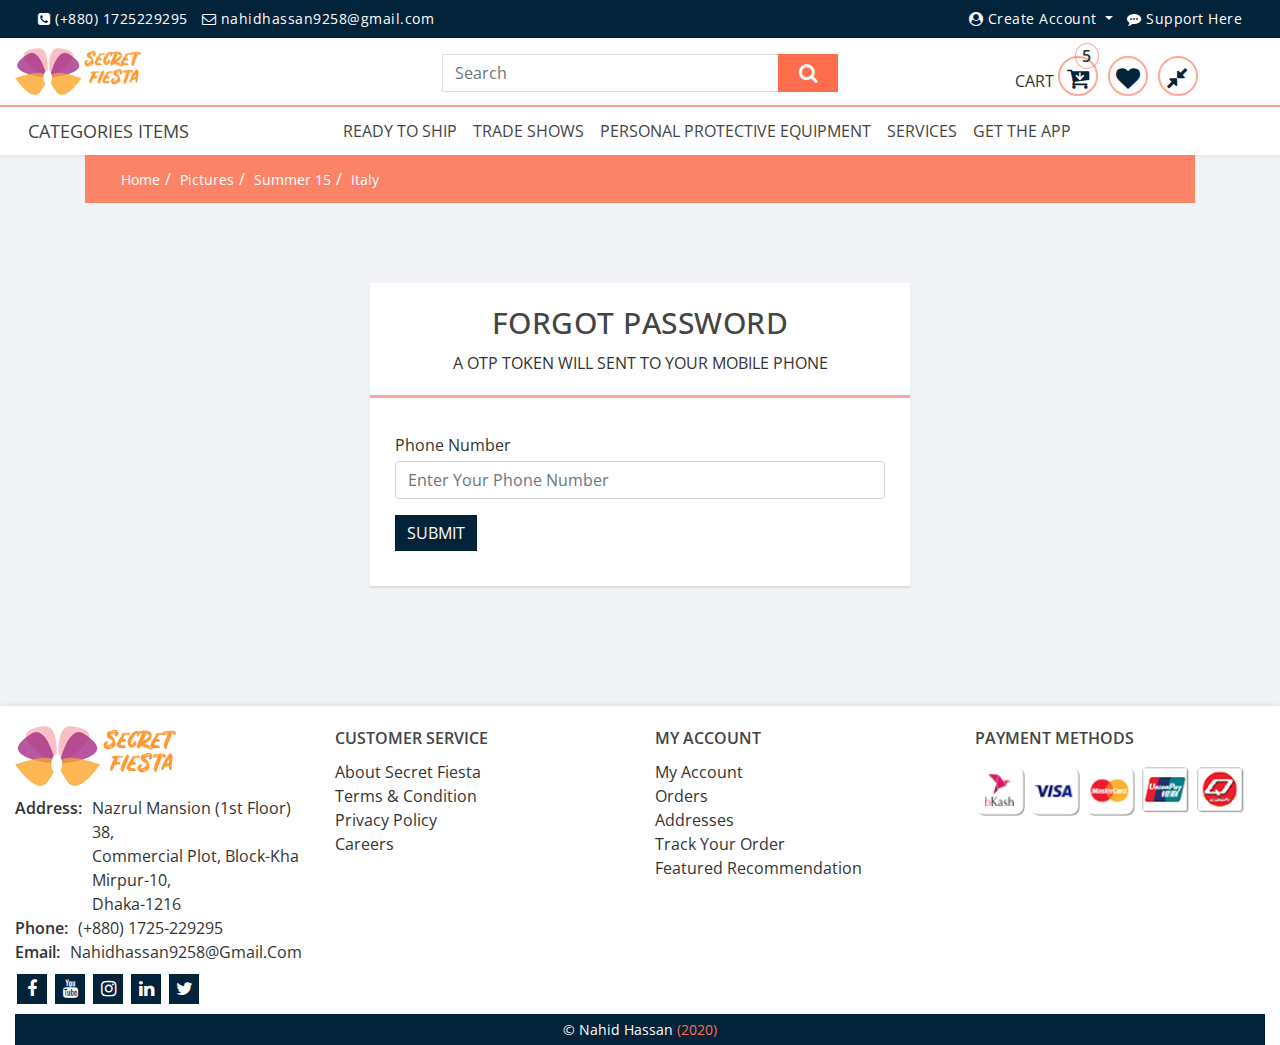
<file: forgot-password.html>
<!doctype html>
<html lang="en">

<head>
    <!-- Required meta tags start -->
    <meta charset="utf-8">
    <meta name="viewport" content="width=device-width, initial-scale=1, shrink-to-fit=no">
    <!-- Required meta tags end -->

    <!--=== all css file part start ===-->
    <!-- bootstrap css link start -->
    <link rel="stylesheet" href="css/bootstrap.min.css">
    <!-- bootstrap css link end -->
    <!-- font-awesome css link start -->
    <link rel="stylesheet" href="css/font-awesome.min.css">
    <!-- font-awesome css link end -->
    <link rel="stylesheet" href="css/slick.css">
    <link rel="stylesheet" href="css/slick-theme.css">
    <!-- owl.carousel css link start -->
    <link rel="stylesheet" href="css/owl.carousel.min.css">
    <!-- owl.carousel css link end -->
    <!-- owl.theme.default css link start -->
    <link rel="stylesheet" href="css/owl.theme.default.min.css">
    <!-- owl.theme.default css link end -->
    <!-- Product-details css link start -->
    <link rel="stylesheet" href="css/Product-details.css">
    <!-- Product-details css link end -->
    <link rel="stylesheet" href="css/forgot-password.css">
    <!-- style css link start -->
    <link rel="stylesheet" href="css/style.css">
    <!-- style css link end -->
    <!--=== all css file part end ===-->

    <title> Danger </title>
</head>

<body>
    <!--=== header section markup start ===-->
    <header id="header" class="header-section">
        <!--=== navigation section markup start ===-->
        <div class="navigation-bar-section">
            <!-- header top markup start -->
            <div class="header-top">
                <div class="container-fluid">
                    <div class="row">
                        <div class="col-lg-6 col-md-6">
                            <div class="header-top-left">
                                <div class="contact-hare">
                                    <ul class="navbar">
                                        <li class="nav-item">
                                            <a href="#" class="nav-link">
                                                <i class="fa fa-phone-square"></i>
                                                <span>(+880) 1725229295 </span>
                                            </a>
                                        </li>
                                        <li class="nav-item">
                                            <a href="#" class="nav-link">
                                                <i class="fa fa-envelope-o"></i>
                                                <span> nahidhassan9258@gmail.com </span>
                                            </a>
                                        </li>
                                    </ul>
                                </div>
                            </div>
                        </div>
                        <div class="col-lg-6 col-md-6">
                            <div class="header-top-nav-right">
                                <div class=" User-Account">
                                    <ul class="navbar">
                                        <li class="nav-item dropdown">
                                            <a href="" class="nav-link dropdown-toggle " data-toggle="dropdown">
                                                <i class="fa fa-user-circle"></i>
                                                <span>Create Account</span>
                                            </a>
                                            <div class="dropdown-menu" id="header-top-dropdown">
                                                <a href="registration-form.html" class="dropdown-item">
                                                    <i class="fa fa-sign-in"></i>
                                                    <span> Sign Up </span>
                                                </a>
                                                <a href="login-page.html" class="dropdown-item">
                                                    <i class="fa fa-user"></i>
                                                    <span> Log In </span>
                                                </a>
                                            </div>
                                        </li>
                                        <li class="nav-item">
                                            <a href="contact.html" class="nav-link">
                                                <i class="fa fa-commenting"></i>
                                                <span> Support Here </span>
                                            </a>
                                        </li>
                                    </ul>
                                </div>
                            </div>
                        </div>
                    </div>
                </div>
            </div>
            <!-- header top markup end -->

            <!-- navbar top markup start -->
            <div class="navbar-top-section">
                <div class="container-fluid">
                    <div class="row">
                        <div class="col-lg-4 col-md-4">
                            <div class="navbar-brand" id="main-logo">
                                <a href="index.html"><img src="images/logo.png" alt="main-logo"></a>
                            </div>
                        </div>
                        <div class="col-lg-4 col-md-4">
                            <div class="header-search-box">
                                <form class="form-inline">
                                    <input class="form-control" type="search" placeholder="Search" aria-label="Search">
                                    <button class="btn btn-default  my-sm-0" type="submit">
                                        <i class="fa fa-search"></i>
                                    </button>
                                </form>
                            </div>
                        </div>
                        <div class="col-lg-4 col-md-4">
                            <div class="checkout-cart">
                                <ul class="nav cart-item justify-content-center">
                                    <li class="nav-item cart-icon">
                                        <a class="nav-link" href="#">cart
                                            <i class="fa fa-cart-arrow-down"></i>
                                            <sup><span class="badge">5</span></sup>
                                        </a>
                                        <div class="cart-product">
                                            <div class="cart-item">
                                                <h5>0 ITEMS IN MY CART</h5>
                                                <div class="cart-list">
                                                    <ul>
                                                        <li id="check-out">
                                                            <div class="media">
                                                                <img src="images/Product-14.jpg" alt="John Doe">
                                                                <div class="media-body">
                                                                    <h4>Miniket Rice special</h4>
                                                                    <p>TK: 320.00</p>
                                                                    <p>Qty: 1</p>
                                                                    <p>Size: 5</p>
                                                                </div>
                                                                <button class="btn btn-default del-btn"><i class="fa fa-times"></i></button>
                                                            </div>

                                                        </li>
                                                        <li id="check-out">
                                                            <div class="media">
                                                                <img src="images/Product-14.jpg" alt="John Doe">
                                                                <div class="media-body">
                                                                    <h4>Miniket Rice special</h4>
                                                                    <p>TK: 320.00</p>
                                                                    <p>Qty: 1</p>
                                                                    <p>Size: 5</p>
                                                                </div>
                                                                <button class="btn btn-default del-btn"><i class="fa fa-times"></i></button>
                                                            </div>
                                                        </li>
                                                        <li id="check-out">
                                                            <div class="media">
                                                                <img src="images/Product-14.jpg" alt="John Doe">
                                                                <div class="media-body">
                                                                    <h4>Miniket Rice special</h4>
                                                                    <p>TK: 320.00</p>
                                                                    <p>Qty: 1</p>
                                                                    <p>Size: 5</p>
                                                                </div>
                                                                <button class="btn btn-default del-btn"><i class="fa fa-times"></i></button>
                                                            </div>
                                                        </li>
                                                        <li id="check-out">
                                                            <div class="media">
                                                                <img src="images/Product-14.jpg" alt="John Doe">
                                                                <div class="media-body">
                                                                    <h4>Miniket Rice special</h4>
                                                                    <p>TK: 320.00</p>
                                                                    <p>Qty: 1</p>
                                                                    <p>Size: 5</p>
                                                                </div>
                                                                <button class="btn btn-default del-btn"><i class="fa fa-times"></i></button>
                                                            </div>
                                                        </li>
                                                        <li id="check-out">
                                                            <div class="media">
                                                                <img src="images/Product-14.jpg" alt="John Doe">
                                                                <div class="media-body">
                                                                    <h4>Miniket Rice special</h4>
                                                                    <p>TK: 320.00</p>
                                                                    <p>Qty: 1</p>
                                                                    <p>Size: 5</p>
                                                                </div>
                                                                <button class="btn btn-default del-btn"><i class="fa fa-times"></i></button>
                                                            </div>
                                                        </li>
                                                    </ul>
                                                </div>
                                            </div>
                                            <div class="price">
                                                <div class="total-cost">
                                                    <span class="left">total</span>
                                                    <span class="right">TK: 320.00</span>
                                                </div>
                                                <a href="#" class="btn btn-default btn-checkout">Checkout</a>
                                            </div>
                                        </div>
                                    </li>
                                    <li class="nav-item">
                                        <a class="nav-link" href="#">
                                            <i class="fa fa-heart"></i>
                                        </a>
                                    </li>
                                    <li class="nav-item">
                                        <a class="nav-link" href="#">
                                            <i class="fa fa-compress"></i>
                                        </a>
                                    </li>
                                </ul>
                            </div>
                        </div>
                    </div>
                </div>
            </div>
            <!-- navbar top markup end -->

            <!-- main-navbar-section markup start -->
            <div class="main-navbar-section">
                <div class="container-fluid">
                    <div class="row">
                        <div class="col-lg-3">
                            <div class="categories-section">
                                <button class="navbar-toggler" id="categories-btn" type="button">
                                    <a href="#">CATEGORIES Items</a>
                                </button>
                                <div class="categories">
                                    <ul class="categories-items">
                                        <li id="sub-categories">
                                            <a href="#">Home</a>
                                            <div class="sub-categories-menu">
                                                <ul class="sub-categories-menu-items">
                                                    <li class="col-lg-3 col-md-3 col-sm-12" id="mega-menu">
                                                        <a href="#">Home</a>
                                                        <div class="mega-menu">
                                                            <ul class="mega-menu-items">
                                                                <li><a href="#">Home</a></li>
                                                                <li><a href="#">About</a></li>
                                                                <li><a href="#">Contact</a></li>
                                                                <li><a href="#">Service</a></li>
                                                            </ul>
                                                        </div>
                                                    </li>
                                                    <li class="col-lg-3 col-md-3 col-sm-12" id="mega-menu">
                                                        <a href="#">About</a>
                                                        <div class="mega-menu">
                                                            <ul class="mega-menu-items">
                                                                <li><a href="#">Home</a></li>
                                                                <li><a href="#">About</a></li>
                                                                <li><a href="#">Contact</a></li>
                                                                <li><a href="#">Service</a></li>
                                                            </ul>
                                                        </div>
                                                    </li>
                                                    <li class="col-lg-3 col-md-3 col-sm-12" id="mega-menu">
                                                        <a href="#">Contact</a>
                                                        <div class="mega-menu">
                                                            <ul class="mega-menu-items">
                                                                <li><a href="#">Home</a></li>
                                                                <li><a href="#">About</a></li>
                                                                <li><a href="#">Contact</a></li>
                                                                <li><a href="#">Service</a></li>
                                                            </ul>
                                                        </div>
                                                    </li>
                                                    <li class="col-lg-3 col-md-3 col-sm-12" id="mega-menu">
                                                        <a href="#">Service</a>
                                                        <div class="mega-menu">
                                                            <ul class="mega-menu-items">
                                                                <li><a href="#">Home</a></li>
                                                                <li><a href="#">About</a></li>
                                                                <li><a href="#">Contact</a></li>
                                                                <li><a href="#">Service</a></li>
                                                            </ul>
                                                        </div>
                                                    </li>
                                                </ul>
                                            </div>
                                        </li>
                                        <li id="sub-categories">
                                            <a href="#">Home</a>
                                            <div class="sub-categories-menu">
                                                <ul class="sub-categories-menu-items">
                                                    <li id="mega-menu" class="col-lg-3 col-md-3 col-sm-12">
                                                        <a href="#">pant</a>
                                                        <div class="mega-menu">
                                                            <ul class="mega-menu-items">
                                                                <li><a href="#">Home</a></li>
                                                                <li><a href="#">About</a></li>
                                                                <li><a href="#">Contact</a></li>
                                                                <li><a href="#">Service</a></li>
                                                            </ul>
                                                        </div>
                                                    </li>
                                                    <li id="mega-menu" class="col-lg-3 col-md-3 col-sm-12">
                                                        <a href="#">shart</a>
                                                        <div class="mega-menu">
                                                            <ul class="mega-menu-items">
                                                                <li><a href="#">Home</a></li>
                                                                <li><a href="#">About</a></li>
                                                                <li><a href="#">Contact</a></li>
                                                                <li><a href="#">Service</a></li>
                                                            </ul>
                                                        </div>
                                                    </li>
                                                    <li id="mega-menu" class="col-lg-3 col-md-3 col-sm-12">
                                                        <a href="#">juta</a>
                                                        <div class="mega-menu">
                                                            <ul class="mega-menu-items">
                                                                <li><a href="#">Home</a></li>
                                                                <li><a href="#">About</a></li>
                                                                <li><a href="#">Contact</a></li>
                                                                <li><a href="#">Service</a></li>
                                                            </ul>
                                                        </div>
                                                    </li>
                                                    <li id="mega-menu" class="col-lg-3 col-md-3 col-sm-12">
                                                        <a href="#">lunggi</a>
                                                        <div class="mega-menu">
                                                            <ul class="mega-menu-items">
                                                                <li><a href="#">Home</a></li>
                                                                <li><a href="#">About</a></li>
                                                                <li><a href="#">Contact</a></li>
                                                                <li><a href="#">Service</a></li>
                                                            </ul>
                                                        </div>
                                                    </li>
                                                    <li id="mega-menu" class="col-lg-3 col-md-3 col-sm-12">
                                                        <a href="#">lunggi</a>
                                                        <div class="mega-menu">
                                                            <ul class="mega-menu-items">
                                                                <li><a href="#">Home</a></li>
                                                                <li><a href="#">About</a></li>
                                                                <li><a href="#">Contact</a></li>
                                                                <li><a href="#">Service</a></li>
                                                            </ul>
                                                        </div>
                                                    </li>
                                                    <li id="mega-menu" class="col-lg-3 col-md-3 col-sm-12">
                                                        <a href="#">lunggi</a>
                                                        <div class="mega-menu">
                                                            <ul class="mega-menu-items">
                                                                <li><a href="#">Home</a></li>
                                                                <li><a href="#">About</a></li>
                                                                <li><a href="#">Contact</a></li>
                                                                <li><a href="#">Service</a></li>
                                                            </ul>
                                                        </div>
                                                    </li>
                                                </ul>
                                            </div>
                                        </li>
                                        <li id="sub-categories">
                                            <a href="#">About</a>
                                            <div class="sub-categories-menu">
                                                <ul class="sub-categories-menu-items">
                                                    <li class="col-lg-3 col-md-3 col-sm-12" id="mega-menu">
                                                        <a href="#">Home</a>
                                                        <div class="mega-menu">
                                                            <ul class="mega-menu-items">
                                                                <li><a href="#">Home</a></li>
                                                                <li><a href="#">About</a></li>
                                                                <li><a href="#">Contact</a></li>
                                                                <li><a href="#">Service</a></li>
                                                            </ul>
                                                        </div>
                                                    </li>
                                                    <li class="col-lg-3 col-md-3 col-sm-12" id="mega-menu">
                                                        <a href="#">About</a>
                                                        <div class="mega-menu">
                                                            <ul class="mega-menu-items">
                                                                <li><a href="#">Home</a></li>
                                                                <li><a href="#">About</a></li>
                                                                <li><a href="#">Contact</a></li>
                                                                <li><a href="#">Service</a></li>
                                                            </ul>
                                                        </div>
                                                    </li>
                                                    <li class="col-lg-3 col-md-3 col-sm-12" id="mega-menu">
                                                        <a href="#">Contact</a>
                                                        <div class="mega-menu">
                                                            <ul class="mega-menu-items">
                                                                <li><a href="#">Home</a></li>
                                                                <li><a href="#">About</a></li>
                                                                <li><a href="#">Contact</a></li>
                                                                <li><a href="#">Service</a></li>
                                                            </ul>
                                                        </div>
                                                    </li>
                                                    <li class="col-lg-3 col-md-3 col-sm-12" id="mega-menu">
                                                        <a href="#">Service</a>
                                                        <div class="mega-menu">
                                                            <ul class="mega-menu-items">
                                                                <li><a href="#">Home</a></li>
                                                                <li><a href="#">About</a></li>
                                                                <li><a href="#">Contact</a></li>
                                                                <li><a href="#">Service</a></li>
                                                            </ul>
                                                        </div>
                                                    </li>
                                                </ul>
                                            </div>
                                        </li>
                                        <li id="sub-categories">
                                            <a href="#">About</a>
                                            <div class="sub-categories-menu">
                                                <ul class="sub-categories-menu-items">
                                                    <li class="col-lg-3 col-md-3 col-sm-12" id="mega-menu">
                                                        <a href="#">Home</a>
                                                        <div class="mega-menu">
                                                            <ul class="mega-menu-items">
                                                                <li><a href="#">Home</a></li>
                                                                <li><a href="#">About</a></li>
                                                                <li><a href="#">Contact</a></li>
                                                                <li><a href="#">Service</a></li>
                                                            </ul>
                                                        </div>
                                                    </li>
                                                    <li class="col-lg-3 col-md-3 col-sm-12" id="mega-menu">
                                                        <a href="#">About</a>
                                                        <div class="mega-menu">
                                                            <ul class="mega-menu-items">
                                                                <li><a href="#">Home</a></li>
                                                                <li><a href="#">About</a></li>
                                                                <li><a href="#">Contact</a></li>
                                                                <li><a href="#">Service</a></li>
                                                            </ul>
                                                        </div>
                                                    </li>
                                                    <li class="col-lg-3 col-md-3 col-sm-12" id="mega-menu">
                                                        <a href="#">Contact</a>
                                                        <div class="mega-menu">
                                                            <ul class="mega-menu-items">
                                                                <li><a href="#">Home</a></li>
                                                                <li><a href="#">About</a></li>
                                                                <li><a href="#">Contact</a></li>
                                                                <li><a href="#">Service</a></li>
                                                            </ul>
                                                        </div>
                                                    </li>
                                                    <li class="col-lg-3 col-md-3 col-sm-12" id="mega-menu">
                                                        <a href="#">Service</a>
                                                        <div class="mega-menu">
                                                            <ul class="mega-menu-items">
                                                                <li><a href="#">Home</a></li>
                                                                <li><a href="#">About</a></li>
                                                                <li><a href="#">Contact</a></li>
                                                                <li><a href="#">Service</a></li>
                                                            </ul>
                                                        </div>
                                                    </li>
                                                </ul>
                                            </div>
                                        </li>
                                        <li id="sub-categories">
                                            <a href="#">Contact</a>
                                            <div class="sub-categories-menu">
                                                <ul class="sub-categories-menu-items">
                                                    <li class="col-lg-3 col-md-3 col-sm-12" id="mega-menu">
                                                        <a href="#">Home</a>
                                                        <div class="mega-menu">
                                                            <ul class="mega-menu-items">
                                                                <li><a href="#">Home</a></li>
                                                                <li><a href="#">About</a></li>
                                                                <li><a href="#">Contact</a></li>
                                                                <li><a href="#">Service</a></li>
                                                            </ul>
                                                        </div>
                                                    </li>
                                                    <li class="col-lg-3 col-md-3 col-sm-12" id="mega-menu">
                                                        <a href="#">About</a>
                                                        <div class="mega-menu">
                                                            <ul class="mega-menu-items">
                                                                <li><a href="#">Home</a></li>
                                                                <li><a href="#">About</a></li>
                                                                <li><a href="#">Contact</a></li>
                                                                <li><a href="#">Service</a></li>
                                                            </ul>
                                                        </div>
                                                    </li>
                                                    <li class="col-lg-3 col-md-3 col-sm-12" id="mega-menu">
                                                        <a href="#">Contact</a>
                                                        <div class="mega-menu">
                                                            <ul class="mega-menu-items">
                                                                <li><a href="#">Home</a></li>
                                                                <li><a href="#">About</a></li>
                                                                <li><a href="#">Contact</a></li>
                                                                <li><a href="#">Service</a></li>
                                                            </ul>
                                                        </div>
                                                    </li>
                                                    <li class="col-lg-3 col-md-3 col-sm-12" id="mega-menu">
                                                        <a href="#">Service</a>
                                                        <div class="mega-menu">
                                                            <ul class="mega-menu-items">
                                                                <li><a href="#">Home</a></li>
                                                                <li><a href="#">About</a></li>
                                                                <li><a href="#">Contact</a></li>
                                                                <li><a href="#">Service</a></li>
                                                            </ul>
                                                        </div>
                                                    </li>
                                                    <li class="col-lg-3 col-md-3 col-sm-12" id="mega-menu">
                                                        <a href="#">Service</a>
                                                        <div class="mega-menu">
                                                            <ul class="mega-menu-items">
                                                                <li><a href="#">Home</a></li>
                                                                <li><a href="#">About</a></li>
                                                                <li><a href="#">Contact</a></li>
                                                                <li><a href="#">Service</a></li>
                                                            </ul>
                                                        </div>
                                                    </li>
                                                    <li class="col-lg-3 col-md-3 col-sm-12" id="mega-menu">
                                                        <a href="#">Service</a>
                                                        <div class="mega-menu">
                                                            <ul class="mega-menu-items">
                                                                <li><a href="#">Home</a></li>
                                                                <li><a href="#">About</a></li>
                                                                <li><a href="#">Contact</a></li>
                                                                <li><a href="#">Service</a></li>
                                                            </ul>
                                                        </div>
                                                    </li>
                                                    <li class="col-lg-3 col-md-3 col-sm-12" id="mega-menu">
                                                        <a href="#">Service</a>
                                                        <div class="mega-menu">
                                                            <ul class="mega-menu-items">
                                                                <li><a href="#">Home</a></li>
                                                                <li><a href="#">About</a></li>
                                                                <li><a href="#">Contact</a></li>
                                                                <li><a href="#">Service</a></li>
                                                            </ul>
                                                        </div>
                                                    </li>
                                                    <li class="col-lg-3 col-md-3 col-sm-12" id="mega-menu">
                                                        <a href="#">Service</a>
                                                        <div class="mega-menu">
                                                            <ul class="mega-menu-items">
                                                                <li><a href="#">Home</a></li>
                                                                <li><a href="#">About</a></li>
                                                                <li><a href="#">Contact</a></li>
                                                                <li><a href="#">Service</a></li>
                                                            </ul>
                                                        </div>
                                                    </li>
                                                </ul>
                                            </div>
                                        </li>
                                        <li id="sub-categories">
                                            <a href="#">Contact</a>
                                            <div class="sub-categories-menu">
                                                <ul class="sub-categories-menu-items">
                                                    <li class="col-lg-3 col-md-3 col-sm-12" id="mega-menu">
                                                        <a href="#">Home</a>
                                                        <div class="mega-menu">
                                                            <ul class="mega-menu-items">
                                                                <li><a href="#">Home</a></li>
                                                                <li><a href="#">About</a></li>
                                                                <li><a href="#">Contact</a></li>
                                                                <li><a href="#">Service</a></li>
                                                            </ul>
                                                        </div>
                                                    </li>
                                                    <li class="col-lg-3 col-md-3 col-sm-12" id="mega-menu">
                                                        <a href="#">About</a>
                                                        <div class="mega-menu">
                                                            <ul class="mega-menu-items">
                                                                <li><a href="#">Home</a></li>
                                                                <li><a href="#">About</a></li>
                                                                <li><a href="#">Contact</a></li>
                                                                <li><a href="#">Service</a></li>
                                                            </ul>
                                                        </div>
                                                    </li>
                                                    <li class="col-lg-3 col-md-3 col-sm-12" id="mega-menu">
                                                        <a href="#">Contact</a>
                                                        <div class="mega-menu">
                                                            <ul class="mega-menu-items">
                                                                <li><a href="#">Home</a></li>
                                                                <li><a href="#">About</a></li>
                                                                <li><a href="#">Contact</a></li>
                                                                <li><a href="#">Service</a></li>
                                                            </ul>
                                                        </div>
                                                    </li>
                                                    <li class="col-lg-3 col-md-3 col-sm-12" id="mega-menu">
                                                        <a href="#">Service</a>
                                                        <div class="mega-menu">
                                                            <ul class="mega-menu-items">
                                                                <li><a href="#">Home</a></li>
                                                                <li><a href="#">About</a></li>
                                                                <li><a href="#">Contact</a></li>
                                                                <li><a href="#">Service</a></li>
                                                            </ul>
                                                        </div>
                                                    </li>
                                                    <li class="col-lg-3 col-md-3 col-sm-12" id="mega-menu">
                                                        <a href="#">Service</a>
                                                        <div class="mega-menu">
                                                            <ul class="mega-menu-items">
                                                                <li><a href="#">Home</a></li>
                                                                <li><a href="#">About</a></li>
                                                                <li><a href="#">Contact</a></li>
                                                                <li><a href="#">Service</a></li>
                                                            </ul>
                                                        </div>
                                                    </li>
                                                </ul>
                                            </div>
                                        </li>
                                        <li id="sub-categories">
                                            <a href="#">Service</a>
                                            <div class="sub-categories-menu">
                                                <ul class="sub-categories-menu-items">
                                                    <li class="col-lg-3 col-md-3 col-sm-12" id="mega-menu">
                                                        <a href="#">Home</a>
                                                        <div class="mega-menu">
                                                            <ul class="mega-menu-items">
                                                                <li><a href="#">Home</a></li>
                                                                <li><a href="#">About</a></li>
                                                                <li><a href="#">Contact</a></li>
                                                                <li><a href="#">Service</a></li>
                                                            </ul>
                                                        </div>
                                                    </li>
                                                    <li class="col-lg-3 col-md-3 col-sm-12" id="mega-menu">
                                                        <a href="#">About</a>
                                                        <div class="mega-menu">
                                                            <ul class="mega-menu-items">
                                                                <li><a href="#">Home</a></li>
                                                                <li><a href="#">About</a></li>
                                                                <li><a href="#">Contact</a></li>
                                                                <li><a href="#">Service</a></li>
                                                            </ul>
                                                        </div>
                                                    </li>
                                                    <li class="col-lg-3 col-md-3 col-sm-12" id="mega-menu">
                                                        <a href="#">Contact</a>
                                                        <div class="mega-menu">
                                                            <ul class="mega-menu-items">
                                                                <li><a href="#">Home</a></li>
                                                                <li><a href="#">About</a></li>
                                                                <li><a href="#">Contact</a></li>
                                                                <li><a href="#">Service</a></li>
                                                            </ul>
                                                        </div>
                                                    </li>
                                                    <li class="col-lg-3 col-md-3 col-sm-12" id="mega-menu">
                                                        <a href="#">Service</a>
                                                        <div class="mega-menu">
                                                            <ul class="mega-menu-items">
                                                                <li><a href="#">Home</a></li>
                                                                <li><a href="#">About</a></li>
                                                                <li><a href="#">Contact</a></li>
                                                                <li><a href="#">Service</a></li>
                                                            </ul>
                                                        </div>
                                                    </li>
                                                    <li class="col-lg-3 col-md-3 col-sm-12" id="mega-menu">
                                                        <a href="#">Service</a>
                                                        <div class="mega-menu">
                                                            <ul class="mega-menu-items">
                                                                <li><a href="#">Home</a></li>
                                                                <li><a href="#">About</a></li>
                                                                <li><a href="#">Contact</a></li>
                                                                <li><a href="#">Service</a></li>
                                                            </ul>
                                                        </div>
                                                    </li>
                                                    <li class="col-lg-3 col-md-3 col-sm-12" id="mega-menu">
                                                        <a href="#">Service</a>
                                                        <div class="mega-menu">
                                                            <ul class="mega-menu-items">
                                                                <li><a href="#">Home</a></li>
                                                                <li><a href="#">About</a></li>
                                                                <li><a href="#">Contact</a></li>
                                                                <li><a href="#">Service</a></li>
                                                            </ul>
                                                        </div>
                                                    </li>
                                                </ul>
                                            </div>
                                        </li>
                                        <li id="sub-categories">
                                            <a href="#">Service</a>
                                            <div class="sub-categories-menu">
                                                <ul class="sub-categories-menu-items">
                                                    <li class="col-lg-3 col-md-3 col-sm-12" id="mega-menu">
                                                        <a href="#">Home</a>
                                                        <div class="mega-menu">
                                                            <ul class="mega-menu-items">
                                                                <li><a href="#">Home</a></li>
                                                                <li><a href="#">About</a></li>
                                                                <li><a href="#">Contact</a></li>
                                                                <li><a href="#">Service</a></li>
                                                            </ul>
                                                        </div>
                                                    </li>
                                                    <li class="col-lg-3 col-md-3 col-sm-12" id="mega-menu">
                                                        <a href="#">About</a>
                                                        <div class="mega-menu">
                                                            <ul class="mega-menu-items">
                                                                <li><a href="#">Home</a></li>
                                                                <li><a href="#">About</a></li>
                                                                <li><a href="#">Contact</a></li>
                                                                <li><a href="#">Service</a></li>
                                                            </ul>
                                                        </div>
                                                    </li>
                                                    <li class="col-lg-3 col-md-3 col-sm-12" id="mega-menu">
                                                        <a href="#">Contact</a>
                                                        <div class="mega-menu">
                                                            <ul class="mega-menu-items">
                                                                <li><a href="#">Home</a></li>
                                                                <li><a href="#">About</a></li>
                                                                <li><a href="#">Contact</a></li>
                                                                <li><a href="#">Service</a></li>
                                                            </ul>
                                                        </div>
                                                    </li>
                                                    <li class="col-lg-3 col-md-3 col-sm-12" id="mega-menu">
                                                        <a href="#">Service</a>
                                                        <div class="mega-menu">
                                                            <ul class="mega-menu-items">
                                                                <li><a href="#">Home</a></li>
                                                                <li><a href="#">About</a></li>
                                                                <li><a href="#">Contact</a></li>
                                                                <li><a href="#">Service</a></li>
                                                            </ul>
                                                        </div>
                                                    </li>
                                                    <li class="col-lg-3 col-md-3 col-sm-12" id="mega-menu">
                                                        <a href="#">Service</a>
                                                        <div class="mega-menu">
                                                            <ul class="mega-menu-items">
                                                                <li><a href="#">Home</a></li>
                                                                <li><a href="#">About</a></li>
                                                                <li><a href="#">Contact</a></li>
                                                                <li><a href="#">Service</a></li>
                                                            </ul>
                                                        </div>
                                                    </li>
                                                    <li class="col-lg-3 col-md-3 col-sm-12" id="mega-menu">
                                                        <a href="#">Service</a>
                                                        <div class="mega-menu">
                                                            <ul class="mega-menu-items">
                                                                <li><a href="#">Home</a></li>
                                                                <li><a href="#">About</a></li>
                                                                <li><a href="#">Contact</a></li>
                                                                <li><a href="#">Service</a></li>
                                                            </ul>
                                                        </div>
                                                    </li>
                                                    <li class="col-lg-3 col-md-3 col-sm-12" id="mega-menu">
                                                        <a href="#">Service</a>
                                                        <div class="mega-menu">
                                                            <ul class="mega-menu-items">
                                                                <li><a href="#">Home</a></li>
                                                                <li><a href="#">About</a></li>
                                                                <li><a href="#">Contact</a></li>
                                                                <li><a href="#">Service</a></li>
                                                            </ul>
                                                        </div>
                                                    </li>
                                                </ul>
                                            </div>
                                        </li>
                                        <li id="sub-categories">
                                            <a href="#">Arif Bhai</a>
                                            <div class="sub-categories-menu">
                                                <ul class="sub-categories-menu-items">
                                                    <li class="col-lg-3 col-md-3 col-sm-12" id="mega-menu">
                                                        <a href="#">Home</a>
                                                        <div class="mega-menu">
                                                            <ul class="mega-menu-items">
                                                                <li><a href="#">Home</a></li>
                                                                <li><a href="#">About</a></li>
                                                                <li><a href="#">Contact</a></li>
                                                                <li><a href="#">Service</a></li>
                                                            </ul>
                                                        </div>
                                                    </li>
                                                    <li class="col-lg-3 col-md-3 col-sm-12" id="mega-menu">
                                                        <a href="#">About</a>
                                                        <div class="mega-menu">
                                                            <ul class="mega-menu-items">
                                                                <li><a href="#">Home</a></li>
                                                                <li><a href="#">About</a></li>
                                                                <li><a href="#">Contact</a></li>
                                                                <li><a href="#">Service</a></li>
                                                            </ul>
                                                        </div>
                                                    </li>
                                                    <li class="col-lg-3 col-md-3 col-sm-12" id="mega-menu">
                                                        <a href="#">Contact</a>
                                                        <div class="mega-menu">
                                                            <ul class="mega-menu-items">
                                                                <li><a href="#">Home</a></li>
                                                                <li><a href="#">About</a></li>
                                                                <li><a href="#">Contact</a></li>
                                                                <li><a href="#">Service</a></li>
                                                            </ul>
                                                        </div>
                                                    </li>
                                                    <li class="col-lg-3 col-md-3 col-sm-12" id="mega-menu">
                                                        <a href="#">Service</a>
                                                        <div class="mega-menu">
                                                            <ul class="mega-menu-items">
                                                                <li><a href="#">Home</a></li>
                                                                <li><a href="#">About</a></li>
                                                                <li><a href="#">Contact</a></li>
                                                                <li><a href="#">Service</a></li>
                                                            </ul>
                                                        </div>
                                                    </li>
                                                    <li class="col-lg-3 col-md-3 col-sm-12" id="mega-menu">
                                                        <a href="#">Service</a>
                                                        <div class="mega-menu">
                                                            <ul class="mega-menu-items">
                                                                <li><a href="#">Home</a></li>
                                                                <li><a href="#">About</a></li>
                                                                <li><a href="#">Contact</a></li>
                                                                <li><a href="#">Service</a></li>
                                                            </ul>
                                                        </div>
                                                    </li>
                                                    <li class="col-lg-3 col-md-3 col-sm-12" id="mega-menu">
                                                        <a href="#">Service</a>
                                                        <div class="mega-menu">
                                                            <ul class="mega-menu-items">
                                                                <li><a href="#">Home</a></li>
                                                                <li><a href="#">About</a></li>
                                                                <li><a href="#">Contact</a></li>
                                                                <li><a href="#">Service</a></li>
                                                            </ul>
                                                        </div>
                                                    </li>
                                                    <li class="col-lg-3 col-md-3 col-sm-12" id="mega-menu">
                                                        <a href="#">Service</a>
                                                        <div class="mega-menu">
                                                            <ul class="mega-menu-items">
                                                                <li><a href="#">Home</a></li>
                                                                <li><a href="#">About</a></li>
                                                                <li><a href="#">Contact</a></li>
                                                                <li><a href="#">Service</a></li>
                                                            </ul>
                                                        </div>
                                                    </li>
                                                </ul>
                                            </div>
                                        </li>
                                        <li id="sub-categories">
                                            <a href="#">Shahid Bhai</a>
                                            <div class="sub-categories-menu">
                                                <ul class="sub-categories-menu-items">
                                                    <li class="col-lg-3 col-md-3 col-sm-12" id="mega-menu">
                                                        <a href="#">Home</a>
                                                        <div class="mega-menu">
                                                            <ul class="mega-menu-items">
                                                                <li><a href="#">Home</a></li>
                                                                <li><a href="#">About</a></li>
                                                                <li><a href="#">Contact</a></li>
                                                                <li><a href="#">Service</a></li>
                                                            </ul>
                                                        </div>
                                                    </li>
                                                    <li class="col-lg-3 col-md-3 col-sm-12" id="mega-menu">
                                                        <a href="#">About</a>
                                                        <div class="mega-menu">
                                                            <ul class="mega-menu-items">
                                                                <li><a href="#">Home</a></li>
                                                                <li><a href="#">About</a></li>
                                                                <li><a href="#">Contact</a></li>
                                                                <li><a href="#">Service</a></li>
                                                            </ul>
                                                        </div>
                                                    </li>
                                                    <li class="col-lg-3 col-md-3 col-sm-12" id="mega-menu">
                                                        <a href="#">Contact</a>
                                                        <div class="mega-menu">
                                                            <ul class="mega-menu-items">
                                                                <li><a href="#">Home</a></li>
                                                                <li><a href="#">About</a></li>
                                                                <li><a href="#">Contact</a></li>
                                                                <li><a href="#">Service</a></li>
                                                            </ul>
                                                        </div>
                                                    </li>
                                                    <li class="col-lg-3 col-md-3 col-sm-12" id="mega-menu">
                                                        <a href="#">Service</a>
                                                        <div class="mega-menu">
                                                            <ul class="mega-menu-items">
                                                                <li><a href="#">Home</a></li>
                                                                <li><a href="#">About</a></li>
                                                                <li><a href="#">Contact</a></li>
                                                                <li><a href="#">Service</a></li>
                                                            </ul>
                                                        </div>
                                                    </li>
                                                    <li class="col-lg-3 col-md-3 col-sm-12" id="mega-menu">
                                                        <a href="#">Service</a>
                                                        <div class="mega-menu">
                                                            <ul class="mega-menu-items">
                                                                <li><a href="#">Home</a></li>
                                                                <li><a href="#">About</a></li>
                                                                <li><a href="#">Contact</a></li>
                                                                <li><a href="#">Service</a></li>
                                                            </ul>
                                                        </div>
                                                    </li>
                                                    <li class="col-lg-3 col-md-3 col-sm-12" id="mega-menu">
                                                        <a href="#">Service</a>
                                                        <div class="mega-menu">
                                                            <ul class="mega-menu-items">
                                                                <li><a href="#">Home</a></li>
                                                                <li><a href="#">About</a></li>
                                                                <li><a href="#">Contact</a></li>
                                                                <li><a href="#">Service</a></li>
                                                            </ul>
                                                        </div>
                                                    </li>
                                                    <li class="col-lg-3 col-md-3 col-sm-12" id="mega-menu">
                                                        <a href="#">Service</a>
                                                        <div class="mega-menu">
                                                            <ul class="mega-menu-items">
                                                                <li><a href="#">Home</a></li>
                                                                <li><a href="#">About</a></li>
                                                                <li><a href="#">Contact</a></li>
                                                                <li><a href="#">Service</a></li>
                                                            </ul>
                                                        </div>
                                                    </li>
                                                </ul>
                                            </div>
                                        </li>
                                        <li id="sub-categories">
                                            <a href="#">Babu</a>
                                            <div class="sub-categories-menu">
                                                <ul class="sub-categories-menu-items">
                                                    <li class="col-lg-3 col-md-3 col-sm-12" id="mega-menu">
                                                        <a href="#">Home</a>
                                                        <div class="mega-menu">
                                                            <ul class="mega-menu-items">
                                                                <li><a href="#">Home</a></li>
                                                                <li><a href="#">About</a></li>
                                                                <li><a href="#">Contact</a></li>
                                                                <li><a href="#">Service</a></li>
                                                            </ul>
                                                        </div>
                                                    </li>
                                                    <li class="col-lg-3 col-md-3 col-sm-12" id="mega-menu">
                                                        <a href="#">About</a>
                                                        <div class="mega-menu">
                                                            <ul class="mega-menu-items">
                                                                <li><a href="#">Home</a></li>
                                                                <li><a href="#">About</a></li>
                                                                <li><a href="#">Contact</a></li>
                                                                <li><a href="#">Service</a></li>
                                                            </ul>
                                                        </div>
                                                    </li>
                                                    <li class="col-lg-3 col-md-3 col-sm-12" id="mega-menu">
                                                        <a href="#">Contact</a>
                                                        <div class="mega-menu">
                                                            <ul class="mega-menu-items">
                                                                <li><a href="#">Home</a></li>
                                                                <li><a href="#">About</a></li>
                                                                <li><a href="#">Contact</a></li>
                                                                <li><a href="#">Service</a></li>
                                                            </ul>
                                                        </div>
                                                    </li>
                                                    <li class="col-lg-3 col-md-3 col-sm-12" id="mega-menu">
                                                        <a href="#">Service</a>
                                                        <div class="mega-menu">
                                                            <ul class="mega-menu-items">
                                                                <li><a href="#">Home</a></li>
                                                                <li><a href="#">About</a></li>
                                                                <li><a href="#">Contact</a></li>
                                                                <li><a href="#">Service</a></li>
                                                            </ul>
                                                        </div>
                                                    </li>
                                                    <li class="col-lg-3 col-md-3 col-sm-12" id="mega-menu">
                                                        <a href="#">Service</a>
                                                        <div class="mega-menu">
                                                            <ul class="mega-menu-items">
                                                                <li><a href="#">Home</a></li>
                                                                <li><a href="#">About</a></li>
                                                                <li><a href="#">Contact</a></li>
                                                                <li><a href="#">Service</a></li>
                                                            </ul>
                                                        </div>
                                                    </li>
                                                    <li class="col-lg-3 col-md-3 col-sm-12" id="mega-menu">
                                                        <a href="#">Service</a>
                                                        <div class="mega-menu">
                                                            <ul class="mega-menu-items">
                                                                <li><a href="#">Home</a></li>
                                                                <li><a href="#">About</a></li>
                                                                <li><a href="#">Contact</a></li>
                                                                <li><a href="#">Service</a></li>
                                                            </ul>
                                                        </div>
                                                    </li>
                                                    <li class="col-lg-3 col-md-3 col-sm-12" id="mega-menu">
                                                        <a href="#">Service</a>
                                                        <div class="mega-menu">
                                                            <ul class="mega-menu-items">
                                                                <li><a href="#">Home</a></li>
                                                                <li><a href="#">About</a></li>
                                                                <li><a href="#">Contact</a></li>
                                                                <li><a href="#">Service</a></li>
                                                            </ul>
                                                        </div>
                                                    </li>
                                                </ul>
                                            </div>
                                        </li>
                                        <li id="sub-categories">
                                            <a href="#">Janu</a>
                                            <div class="sub-categories-menu">
                                                <ul class="sub-categories-menu-items">
                                                    <li class="col-lg-3 col-md-3 col-sm-12" id="mega-menu">
                                                        <a href="#">Home</a>
                                                        <div class="mega-menu">
                                                            <ul class="mega-menu-items">
                                                                <li><a href="#">Home</a></li>
                                                                <li><a href="#">About</a></li>
                                                                <li><a href="#">Contact</a></li>
                                                                <li><a href="#">Service</a></li>
                                                            </ul>
                                                        </div>
                                                    </li>
                                                    <li class="col-lg-3 col-md-3 col-sm-12" id="mega-menu">
                                                        <a href="#">About</a>
                                                        <div class="mega-menu">
                                                            <ul class="mega-menu-items">
                                                                <li><a href="#">Home</a></li>
                                                                <li><a href="#">About</a></li>
                                                                <li><a href="#">Contact</a></li>
                                                                <li><a href="#">Service</a></li>
                                                            </ul>
                                                        </div>
                                                    </li>
                                                    <li class="col-lg-3 col-md-3 col-sm-12" id="mega-menu">
                                                        <a href="#">Contact</a>
                                                        <div class="mega-menu">
                                                            <ul class="mega-menu-items">
                                                                <li><a href="#">Home</a></li>
                                                                <li><a href="#">About</a></li>
                                                                <li><a href="#">Contact</a></li>
                                                                <li><a href="#">Service</a></li>
                                                            </ul>
                                                        </div>
                                                    </li>
                                                    <li class="col-lg-3 col-md-3 col-sm-12" id="mega-menu">
                                                        <a href="#">Service</a>
                                                        <div class="mega-menu">
                                                            <ul class="mega-menu-items">
                                                                <li><a href="#">Home</a></li>
                                                                <li><a href="#">About</a></li>
                                                                <li><a href="#">Contact</a></li>
                                                                <li><a href="#">Service</a></li>
                                                            </ul>
                                                        </div>
                                                    </li>
                                                    <li class="col-lg-3 col-md-3 col-sm-12" id="mega-menu">
                                                        <a href="#">Service</a>
                                                        <div class="mega-menu">
                                                            <ul class="mega-menu-items">
                                                                <li><a href="#">Home</a></li>
                                                                <li><a href="#">About</a></li>
                                                                <li><a href="#">Contact</a></li>
                                                                <li><a href="#">Service</a></li>
                                                            </ul>
                                                        </div>
                                                    </li>
                                                    <li class="col-lg-3 col-md-3 col-sm-12" id="mega-menu">
                                                        <a href="#">Service</a>
                                                        <div class="mega-menu">
                                                            <ul class="mega-menu-items">
                                                                <li><a href="#">Home</a></li>
                                                                <li><a href="#">About</a></li>
                                                                <li><a href="#">Contact</a></li>
                                                                <li><a href="#">Service</a></li>
                                                            </ul>
                                                        </div>
                                                    </li>
                                                    <li class="col-lg-3 col-md-3 col-sm-12" id="mega-menu">
                                                        <a href="#">Service</a>
                                                        <div class="mega-menu">
                                                            <ul class="mega-menu-items">
                                                                <li><a href="#">Home</a></li>
                                                                <li><a href="#">About</a></li>
                                                                <li><a href="#">Contact</a></li>
                                                                <li><a href="#">Service</a></li>
                                                            </ul>
                                                        </div>
                                                    </li>
                                                </ul>
                                            </div>
                                        </li>
                                        <li id="sub-categories">
                                            <a href="#">Nahid Bhai</a>
                                            <div class="sub-categories-menu">
                                                <ul class="sub-categories-menu-items">
                                                    <li class="col-lg-3 col-md-3 col-sm-12" id="mega-menu">
                                                        <a href="#">Home</a>
                                                        <div class="mega-menu">
                                                            <ul class="mega-menu-items">
                                                                <li><a href="#">Home</a></li>
                                                                <li><a href="#">About</a></li>
                                                                <li><a href="#">Contact</a></li>
                                                                <li><a href="#">Service</a></li>
                                                            </ul>
                                                        </div>
                                                    </li>
                                                    <li class="col-lg-3 col-md-3 col-sm-12" id="mega-menu">
                                                        <a href="#">About</a>
                                                        <div class="mega-menu">
                                                            <ul class="mega-menu-items">
                                                                <li><a href="#">Home</a></li>
                                                                <li><a href="#">About</a></li>
                                                                <li><a href="#">Contact</a></li>
                                                                <li><a href="#">Service</a></li>
                                                            </ul>
                                                        </div>
                                                    </li>
                                                    <li class="col-lg-3 col-md-3 col-sm-12" id="mega-menu">
                                                        <a href="#">Contact</a>
                                                        <div class="mega-menu">
                                                            <ul class="mega-menu-items">
                                                                <li><a href="#">Home</a></li>
                                                                <li><a href="#">About</a></li>
                                                                <li><a href="#">Contact</a></li>
                                                                <li><a href="#">Service</a></li>
                                                            </ul>
                                                        </div>
                                                    </li>
                                                    <li class="col-lg-3 col-md-3 col-sm-12" id="mega-menu">
                                                        <a href="#">Service</a>
                                                        <div class="mega-menu">
                                                            <ul class="mega-menu-items">
                                                                <li><a href="#">Home</a></li>
                                                                <li><a href="#">About</a></li>
                                                                <li><a href="#">Contact</a></li>
                                                                <li><a href="#">Service</a></li>
                                                            </ul>
                                                        </div>
                                                    </li>
                                                    <li class="col-lg-3 col-md-3 col-sm-12" id="mega-menu">
                                                        <a href="#">Service</a>
                                                        <div class="mega-menu">
                                                            <ul class="mega-menu-items">
                                                                <li><a href="#">Home</a></li>
                                                                <li><a href="#">About</a></li>
                                                                <li><a href="#">Contact</a></li>
                                                                <li><a href="#">Service</a></li>
                                                            </ul>
                                                        </div>
                                                    </li>
                                                    <li class="col-lg-3 col-md-3 col-sm-12" id="mega-menu">
                                                        <a href="#">Service</a>
                                                        <div class="mega-menu">
                                                            <ul class="mega-menu-items">
                                                                <li><a href="#">Home</a></li>
                                                                <li><a href="#">About</a></li>
                                                                <li><a href="#">Contact</a></li>
                                                                <li><a href="#">Service</a></li>
                                                            </ul>
                                                        </div>
                                                    </li>
                                                    <li class="col-lg-3 col-md-3 col-sm-12" id="mega-menu">
                                                        <a href="#">Service</a>
                                                        <div class="mega-menu">
                                                            <ul class="mega-menu-items">
                                                                <li><a href="#">Home</a></li>
                                                                <li><a href="#">About</a></li>
                                                                <li><a href="#">Contact</a></li>
                                                                <li><a href="#">Service</a></li>
                                                            </ul>
                                                        </div>
                                                    </li>
                                                </ul>
                                            </div>
                                        </li>
                                        <li id="sub-categories">
                                            <a href="#">Palash Bhai</a>
                                            <div class="sub-categories-menu">
                                                <ul class="sub-categories-menu-items">
                                                    <li class="col-lg-3 col-md-3 col-sm-12" id="mega-menu">
                                                        <a href="#">Home</a>
                                                        <div class="mega-menu">
                                                            <ul class="mega-menu-items">
                                                                <li><a href="#">Home</a></li>
                                                                <li><a href="#">About</a></li>
                                                                <li><a href="#">Contact</a></li>
                                                                <li><a href="#">Service</a></li>
                                                            </ul>
                                                        </div>
                                                    </li>
                                                    <li class="col-lg-3 col-md-3 col-sm-12" id="mega-menu">
                                                        <a href="#">About</a>
                                                        <div class="mega-menu">
                                                            <ul class="mega-menu-items">
                                                                <li><a href="#">Home</a></li>
                                                                <li><a href="#">About</a></li>
                                                                <li><a href="#">Contact</a></li>
                                                                <li><a href="#">Service</a></li>
                                                            </ul>
                                                        </div>
                                                    </li>
                                                    <li class="col-lg-3 col-md-3 col-sm-12" id="mega-menu">
                                                        <a href="#">Contact</a>
                                                        <div class="mega-menu">
                                                            <ul class="mega-menu-items">
                                                                <li><a href="#">Home</a></li>
                                                                <li><a href="#">About</a></li>
                                                                <li><a href="#">Contact</a></li>
                                                                <li><a href="#">Service</a></li>
                                                            </ul>
                                                        </div>
                                                    </li>
                                                    <li class="col-lg-3 col-md-3 col-sm-12" id="mega-menu">
                                                        <a href="#">Service</a>
                                                        <div class="mega-menu">
                                                            <ul class="mega-menu-items">
                                                                <li><a href="#">Home</a></li>
                                                                <li><a href="#">About</a></li>
                                                                <li><a href="#">Contact</a></li>
                                                                <li><a href="#">Service</a></li>
                                                            </ul>
                                                        </div>
                                                    </li>
                                                    <li class="col-lg-3 col-md-3 col-sm-12" id="mega-menu">
                                                        <a href="#">Service</a>
                                                        <div class="mega-menu">
                                                            <ul class="mega-menu-items">
                                                                <li><a href="#">Home</a></li>
                                                                <li><a href="#">About</a></li>
                                                                <li><a href="#">Contact</a></li>
                                                                <li><a href="#">Service</a></li>
                                                            </ul>
                                                        </div>
                                                    </li>
                                                    <li class="col-lg-3 col-md-3 col-sm-12" id="mega-menu">
                                                        <a href="#">Service</a>
                                                        <div class="mega-menu">
                                                            <ul class="mega-menu-items">
                                                                <li><a href="#">Home</a></li>
                                                                <li><a href="#">About</a></li>
                                                                <li><a href="#">Contact</a></li>
                                                                <li><a href="#">Service</a></li>
                                                            </ul>
                                                        </div>
                                                    </li>
                                                    <li class="col-lg-3 col-md-3 col-sm-12" id="mega-menu">
                                                        <a href="#">Service</a>
                                                        <div class="mega-menu">
                                                            <ul class="mega-menu-items">
                                                                <li><a href="#">Home</a></li>
                                                                <li><a href="#">About</a></li>
                                                                <li><a href="#">Contact</a></li>
                                                                <li><a href="#">Service</a></li>
                                                            </ul>
                                                        </div>
                                                    </li>
                                                </ul>
                                            </div>
                                        </li>
                                    </ul>
                                </div>
                            </div>
                        </div>
                        <div class="col-lg-9">
                            <div class="menu-bar">
                                <nav class="navbar navbar-expand-lg navbar-light">
                                    <button class="navbar-toggler" type="button" data-toggle="collapse" data-target="#navbarSupportedContent" aria-controls="navbarSupportedContent" aria-expanded="false" aria-label="Toggle navigation">
                                        <span class="navbar-toggler-icon"></span>
                                    </button>

                                    <div class="collapse navbar-collapse menu-items" id="navbarSupportedContent">
                                        <ul class="navbar-nav mr-auto">
                                            <li class="nav-item" id="sub-menu">
                                                <a class="nav-link" href="#">Ready to Ship</a>
                                                <div class="sub-menu">
                                                    <ul class="sub-menu-items">
                                                        <li><a href="#">Home</a></li>
                                                        <li><a href="#">About</a></li>
                                                        <li><a href="#">Contact</a></li>
                                                        <li><a href="#">Service</a></li>
                                                    </ul>
                                                </div>
                                            </li>
                                            <li class="nav-item">
                                                <a class="nav-link" href="#">Trade Shows</a>
                                            </li>
                                            <li class="nav-item" id="sub-menu">
                                                <a class="nav-link" href="#">Personal Protective Equipment</a>
                                                <div class="sub-menu">
                                                    <ul class="sub-menu-items">
                                                        <li><a href="#">Home</a></li>
                                                        <li><a href="#">About</a></li>
                                                        <li><a href="#">Contact</a></li>
                                                        <li><a href="#">Service</a></li>
                                                    </ul>
                                                </div>
                                            </li>
                                            <li class="nav-item" id="sub-menu">
                                                <a class="nav-link" href="#">Services </a>
                                                <div class="sub-menu">
                                                    <ul class="sub-menu-items">
                                                        <li><a href="#">Home</a></li>
                                                        <li><a href="#">About</a></li>
                                                        <li><a href="#">Contact</a></li>
                                                        <li><a href="#">Service</a></li>
                                                    </ul>
                                                </div>
                                            </li>
                                            <li class="nav-item">
                                                <a class="nav-link" href="#">Get the App</a>
                                            </li>
                                        </ul>
                                    </div>
                                </nav>
                            </div>
                        </div>
                    </div>
                </div>
            </div>
            <!-- main-navbar-section markup end -->
        </div>
        <!--=== navigation section markup end ===-->
        <div class="browse-breadcrumb-section">
            <div class="container">
                <div class="browse-breadcrumb">
                    <ul class="breadcrumb">
                        <li><a href="#">Home</a></li>
                        <li><a href="#">Pictures</a></li>
                        <li><a href="#">Summer 15</a></li>
                        <li class="active"><a href="#">Italy</a></li>
                    </ul>
                </div>
            </div>
        </div>
    </header>
    <!--=== header section markup end ===-->







    <section class="forgot-password-section">
        <div class="container">
            <div class="row">
                <div class="col-lg-6 offset-3">
                    <div class="forgot-password">
                        <div class="password-title">
                            <h4>Forgot Password</h4>
                            <p>A OTP token will sent to your mobile phone</p>
                        </div>
                        <div class="password-form">
                            <form action="submit">
                                <div class="phone-number form-group">
                                    <label for="Phone-Number">Phone Number</label>
                                    <input type="text" class="form-control" placeholder="Enter Your Phone Number">
                                </div>
                                <button type="submit" class="btn btn-default"> submit</button>
                            </form>
                        </div>
                    </div>
                </div>
            </div>
        </div>
    </section>










    <!--=== footer section markup start ===-->
    <footer class="footer-section">
        <div class="container-fluid">
            <div class="row">
                <div class="col-lg-3">
                    <!-- footer left company address markup start -->
                    <div class="footer-left">
                        <div class="company-logo">
                            <img src="images/logo.png" alt="">
                        </div>
                        <div class="company-address">
                            <div class="title-name">Address:</div>
                            <div class="title-contain">
                                <span>Nazrul Mansion (1st Floor) 38, <br> Commercial plot, Block-Kha Mirpur-10, <br> Dhaka-1216</span>
                            </div>
                            <div class="title-name">Phone:</div>
                            <div class="title-contain">
                                <span>(+880) 1725-229295</span>
                            </div>
                            <div class="title-name">Email:</div>
                            <div class="title-contain">
                                <span>nahidhassan9258@gmail.com</span>
                            </div>
                        </div>
                        <div class="company-contact">
                            <a href="#" class="social-link"> <i class="fa fa-facebook"></i> </a>
                            <a href="#" class="social-link"> <i class="fa fa-youtube"></i> </a>
                            <a href="#" class="social-link"> <i class="fa fa-instagram"></i> </a>
                            <a href="#" class="social-link"> <i class="fa fa-linkedin"></i> </a>
                            <a href="#" class="social-link"> <i class="fa fa-twitter"></i> </a>
                        </div>
                    </div>
                    <!-- footer left company address markup end -->
                </div>
                <div class="col-lg-3">
                    <!-- footer mid customer service markup start -->
                    <div class="footer-mid">
                        <div class="title-head">Customer service</div>
                        <ul class="nav list flex-column">
                            <li class="nav-item">
                                <a class="nav-link" href="#">About secret fiesta</a>
                            </li>
                            <li class="nav-item">
                                <a class="nav-link" href="#">Terms & Condition</a>
                            </li>
                            <li class="nav-item">
                                <a class="nav-link" href="#">Privacy Policy</a>
                            </li>
                            <li class="nav-item">
                                <a class="nav-link" href="#">Careers</a>
                            </li>
                        </ul>
                    </div>
                    <!-- footer mid customer service markup end -->
                </div>
                <div class="col-lg-3">
                    <!-- footer right account markup start -->
                    <div class="footer-right">
                        <div class="title-head">My account</div>
                        <ul class="nav list flex-column">
                            <li class="nav-item">
                                <a class="nav-link" href="#">My account</a>
                            </li>
                            <li class="nav-item">
                                <a class="nav-link" href="#">Orders</a>
                            </li>
                            <li class="nav-item">
                                <a class="nav-link" href="#">Addresses</a>
                            </li>
                            <li class="nav-item">
                                <a class="nav-link" href="#">Track Your Order</a>
                            </li>
                            <li class="nav-item">
                                <a class="nav-link" href="#">Featured Recommendation</a>
                            </li>
                        </ul>
                    </div>
                    <!-- footer right account markup end -->
                </div>
                <div class="col-lg-3">
                    <div class="payment-methods">
                        <div class="title-head">payment methods</div>
                        <ul class="nav list">
                            <li class="nav-item">
                                <a class="nav-link" href="#">
                                    <img src="images/bkash_icon.png" alt="bkash_icon">
                                </a>
                            </li>
                            <li class="nav-item">
                                <a class="nav-link" href="#">
                                    <img src="images/visa-icon.png" alt="visa-icon.png">
                                </a>
                            </li>
                            <li class="nav-item">
                                <a class="nav-link" href="#">
                                    <img src="images/mastercard-icon.png" alt="mastercard-icon">
                                </a>
                            </li>
                            <li class="nav-item">
                                <a class="nav-link" href="#">
                                    <img src="images/upay.png" alt="upay">
                                </a>
                            </li>
                            <li class="nav-item">
                                <a class="nav-link" href="#">
                                    <img src="images/qcash.png" alt="qcash">
                                </a>
                            </li>
                        </ul>
                    </div>
                </div>
            </div>
            <div class="row">
                <div class="col-lg-12">
                    <div class="copyright">
                        <p>&copy; Nahid Hassan <span>(2020)</span></p>
                    </div>
                </div>
            </div>
        </div>
    </footer>
    <!--=== footer section markup end ===-->





    <!--=== all js file link start ===-->
    <!-- jquery js link start -->
    <script src="js/jquery-3.2.1.slim.min.js"></script>
    <!-- jquery js link end -->
    <script src="js/slick.min.js"></script>
    <!-- popper js link start -->
    <script src="js/popper.min.js"></script>
    <!-- popper js link end -->
    <!-- bootstrap js link start -->
    <script src="js/bootstrap.min.js"></script>
    <!-- bootstrap js link end -->
    <!-- owl.carousel js link start -->
    <script src="js/owl.carousel.min.js"></script>
    <!-- owl.carousel js link start -->
    <!-- custom js link start -->
    <script src="js/custom.js"></script>
    <!-- custom js link end -->
    <!--=== all js file link end ===-->

</body>

</html>
</file>
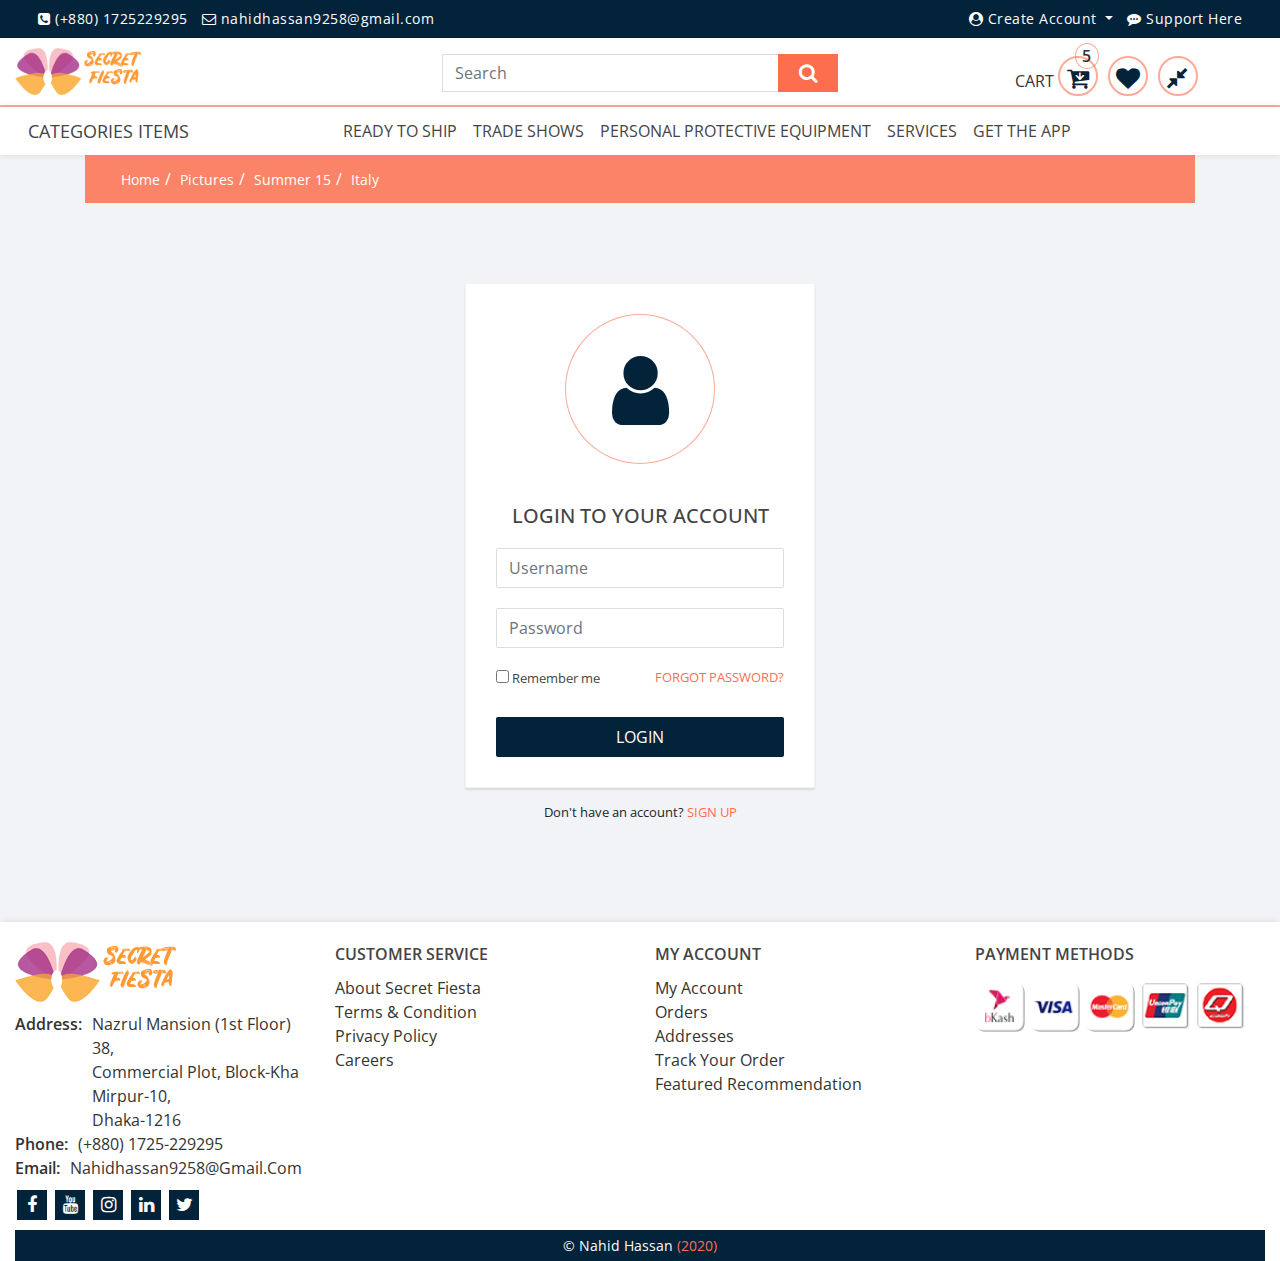
<file: login-page.html>
<!doctype html>
<html lang="en">

<head>
    <!-- Required meta tags start -->
    <meta charset="utf-8">
    <meta name="viewport" content="width=device-width, initial-scale=1, shrink-to-fit=no">
    <!-- Required meta tags end -->

    <!--=== all css file part start ===-->
    <!-- bootstrap css link start -->
    <link rel="stylesheet" href="css/bootstrap.min.css">
    <!-- bootstrap css link end -->
    <!-- font-awesome css link start -->
    <link rel="stylesheet" href="css/font-awesome.min.css">
    <!-- font-awesome css link end -->
    <link rel="stylesheet" href="css/slick.css">
    <link rel="stylesheet" href="css/slick-theme.css">
    <!-- owl.carousel css link start -->
    <link rel="stylesheet" href="css/owl.carousel.min.css">
    <!-- owl.carousel css link end -->
    <!-- owl.theme.default css link start -->
    <link rel="stylesheet" href="css/owl.theme.default.min.css">
    <!-- owl.theme.default css link end -->
    <!-- Product-details css link start -->
    <link rel="stylesheet" href="css/Product-details.css">
    <!-- Product-details css link end -->
    <link rel="stylesheet" href="css/login-page.css">
    <!-- style css link start -->
    <link rel="stylesheet" href="css/style.css">
    <!-- style css link end -->
    <!--=== all css file part end ===-->

    <title> Danger </title>
</head>

<body>
    <!--=== header section markup start ===-->
    <header id="header" class="header-section">
        <!--=== navigation section markup start ===-->
        <div class="navigation-bar-section">
            <!-- header top markup start -->
            <div class="header-top">
                <div class="container-fluid">
                    <div class="row">
                        <div class="col-lg-6 col-md-6">
                            <div class="header-top-left">
                                <div class="contact-hare">
                                    <ul class="navbar">
                                        <li class="nav-item">
                                            <a href="#" class="nav-link">
                                                <i class="fa fa-phone-square"></i>
                                                <span>(+880) 1725229295 </span>
                                            </a>
                                        </li>
                                        <li class="nav-item">
                                            <a href="#" class="nav-link">
                                                <i class="fa fa-envelope-o"></i>
                                                <span> nahidhassan9258@gmail.com </span>
                                            </a>
                                        </li>
                                    </ul>
                                </div>
                            </div>
                        </div>
                        <div class="col-lg-6 col-md-6">
                            <div class="header-top-nav-right">
                                <div class=" User-Account">
                                    <ul class="navbar">
                                        <li class="nav-item dropdown">
                                            <a href="" class="nav-link dropdown-toggle " data-toggle="dropdown">
                                                <i class="fa fa-user-circle"></i>
                                                <span>Create Account</span>
                                            </a>
                                            <div class="dropdown-menu" id="header-top-dropdown">
                                                <a href="registration-form.html" class="dropdown-item">
                                                    <i class="fa fa-sign-in"></i>
                                                    <span> Sign Up </span>
                                                </a>
                                                <a href="login-page.html" class="dropdown-item">
                                                    <i class="fa fa-user"></i>
                                                    <span> Log In </span>
                                                </a>
                                            </div>
                                        </li>
                                        <li class="nav-item">
                                            <a href="contact.html" class="nav-link">
                                                <i class="fa fa-commenting"></i>
                                                <span> Support Here </span>
                                            </a>
                                        </li>
                                    </ul>
                                </div>
                            </div>
                        </div>
                    </div>
                </div>
            </div>
            <!-- header top markup end -->

            <!-- navbar top markup start -->
            <div class="navbar-top-section">
                <div class="container-fluid">
                    <div class="row">
                        <div class="col-lg-4 col-md-4">
                            <div class="navbar-brand" id="main-logo">
                                <a href="index.html"><img src="images/logo.png" alt="main-logo"></a>
                            </div>
                        </div>
                        <div class="col-lg-4 col-md-4">
                            <div class="header-search-box">
                                <form class="form-inline">
                                    <input class="form-control" type="search" placeholder="Search" aria-label="Search">
                                    <button class="btn btn-default  my-sm-0" type="submit">
                                        <i class="fa fa-search"></i>
                                    </button>
                                </form>
                            </div>
                        </div>
                        <div class="col-lg-4 col-md-4">
                            <div class="checkout-cart">
                                <ul class="nav cart-item justify-content-center">
                                    <li class="nav-item cart-icon">
                                        <a class="nav-link" href="#">cart
                                            <i class="fa fa-cart-arrow-down"></i>
                                            <sup><span class="badge">5</span></sup>
                                        </a>
                                        <div class="cart-product">
                                            <div class="cart-item">
                                                <h5>0 ITEMS IN MY CART</h5>
                                                <div class="cart-list">
                                                    <ul>
                                                        <li id="check-out">
                                                            <div class="media">
                                                                <img src="images/Product-14.jpg" alt="John Doe">
                                                                <div class="media-body">
                                                                    <h4>Miniket Rice special</h4>
                                                                    <p>TK: 320.00</p>
                                                                    <p>Qty: 1</p>
                                                                    <p>Size: 5</p>
                                                                </div>
                                                                <button class="btn btn-default del-btn"><i class="fa fa-times"></i></button>
                                                            </div>

                                                        </li>
                                                        <li id="check-out">
                                                            <div class="media">
                                                                <img src="images/Product-14.jpg" alt="John Doe">
                                                                <div class="media-body">
                                                                    <h4>Miniket Rice special</h4>
                                                                    <p>TK: 320.00</p>
                                                                    <p>Qty: 1</p>
                                                                    <p>Size: 5</p>
                                                                </div>
                                                                <button class="btn btn-default del-btn"><i class="fa fa-times"></i></button>
                                                            </div>
                                                        </li>
                                                        <li id="check-out">
                                                            <div class="media">
                                                                <img src="images/Product-14.jpg" alt="John Doe">
                                                                <div class="media-body">
                                                                    <h4>Miniket Rice special</h4>
                                                                    <p>TK: 320.00</p>
                                                                    <p>Qty: 1</p>
                                                                    <p>Size: 5</p>
                                                                </div>
                                                                <button class="btn btn-default del-btn"><i class="fa fa-times"></i></button>
                                                            </div>
                                                        </li>
                                                        <li id="check-out">
                                                            <div class="media">
                                                                <img src="images/Product-14.jpg" alt="John Doe">
                                                                <div class="media-body">
                                                                    <h4>Miniket Rice special</h4>
                                                                    <p>TK: 320.00</p>
                                                                    <p>Qty: 1</p>
                                                                    <p>Size: 5</p>
                                                                </div>
                                                                <button class="btn btn-default del-btn"><i class="fa fa-times"></i></button>
                                                            </div>
                                                        </li>
                                                        <li id="check-out">
                                                            <div class="media">
                                                                <img src="images/Product-14.jpg" alt="John Doe">
                                                                <div class="media-body">
                                                                    <h4>Miniket Rice special</h4>
                                                                    <p>TK: 320.00</p>
                                                                    <p>Qty: 1</p>
                                                                    <p>Size: 5</p>
                                                                </div>
                                                                <button class="btn btn-default del-btn"><i class="fa fa-times"></i></button>
                                                            </div>
                                                        </li>
                                                    </ul>
                                                </div>
                                            </div>
                                            <div class="price">
                                                <div class="total-cost">
                                                    <span class="left">total</span>
                                                    <span class="right">TK: 320.00</span>
                                                </div>
                                                <a href="#" class="btn btn-default btn-checkout">Checkout</a>
                                            </div>
                                        </div>
                                    </li>
                                    <li class="nav-item">
                                        <a class="nav-link" href="#">
                                            <i class="fa fa-heart"></i>
                                        </a>
                                    </li>
                                    <li class="nav-item">
                                        <a class="nav-link" href="#">
                                            <i class="fa fa-compress"></i>
                                        </a>
                                    </li>
                                </ul>
                            </div>
                        </div>
                    </div>
                </div>
            </div>
            <!-- navbar top markup end -->

            <!-- main-navbar-section markup start -->
            <div class="main-navbar-section">
                <div class="container-fluid">
                    <div class="row">
                        <div class="col-lg-3">
                            <div class="categories-section">
                                <button class="navbar-toggler" id="categories-btn" type="button">
                                    <a href="#">CATEGORIES Items</a>
                                </button>
                                <div class="categories">
                                    <ul class="categories-items">
                                        <li id="sub-categories">
                                            <a href="#">Home</a>
                                            <div class="sub-categories-menu">
                                                <ul class="sub-categories-menu-items">
                                                    <li class="col-lg-3 col-md-3 col-sm-12" id="mega-menu">
                                                        <a href="#">Home</a>
                                                        <div class="mega-menu">
                                                            <ul class="mega-menu-items">
                                                                <li><a href="#">Home</a></li>
                                                                <li><a href="#">About</a></li>
                                                                <li><a href="#">Contact</a></li>
                                                                <li><a href="#">Service</a></li>
                                                            </ul>
                                                        </div>
                                                    </li>
                                                    <li class="col-lg-3 col-md-3 col-sm-12" id="mega-menu">
                                                        <a href="#">About</a>
                                                        <div class="mega-menu">
                                                            <ul class="mega-menu-items">
                                                                <li><a href="#">Home</a></li>
                                                                <li><a href="#">About</a></li>
                                                                <li><a href="#">Contact</a></li>
                                                                <li><a href="#">Service</a></li>
                                                            </ul>
                                                        </div>
                                                    </li>
                                                    <li class="col-lg-3 col-md-3 col-sm-12" id="mega-menu">
                                                        <a href="#">Contact</a>
                                                        <div class="mega-menu">
                                                            <ul class="mega-menu-items">
                                                                <li><a href="#">Home</a></li>
                                                                <li><a href="#">About</a></li>
                                                                <li><a href="#">Contact</a></li>
                                                                <li><a href="#">Service</a></li>
                                                            </ul>
                                                        </div>
                                                    </li>
                                                    <li class="col-lg-3 col-md-3 col-sm-12" id="mega-menu">
                                                        <a href="#">Service</a>
                                                        <div class="mega-menu">
                                                            <ul class="mega-menu-items">
                                                                <li><a href="#">Home</a></li>
                                                                <li><a href="#">About</a></li>
                                                                <li><a href="#">Contact</a></li>
                                                                <li><a href="#">Service</a></li>
                                                            </ul>
                                                        </div>
                                                    </li>
                                                </ul>
                                            </div>
                                        </li>
                                        <li id="sub-categories">
                                            <a href="#">Home</a>
                                            <div class="sub-categories-menu">
                                                <ul class="sub-categories-menu-items">
                                                    <li id="mega-menu" class="col-lg-3 col-md-3 col-sm-12">
                                                        <a href="#">pant</a>
                                                        <div class="mega-menu">
                                                            <ul class="mega-menu-items">
                                                                <li><a href="#">Home</a></li>
                                                                <li><a href="#">About</a></li>
                                                                <li><a href="#">Contact</a></li>
                                                                <li><a href="#">Service</a></li>
                                                            </ul>
                                                        </div>
                                                    </li>
                                                    <li id="mega-menu" class="col-lg-3 col-md-3 col-sm-12">
                                                        <a href="#">shart</a>
                                                        <div class="mega-menu">
                                                            <ul class="mega-menu-items">
                                                                <li><a href="#">Home</a></li>
                                                                <li><a href="#">About</a></li>
                                                                <li><a href="#">Contact</a></li>
                                                                <li><a href="#">Service</a></li>
                                                            </ul>
                                                        </div>
                                                    </li>
                                                    <li id="mega-menu" class="col-lg-3 col-md-3 col-sm-12">
                                                        <a href="#">juta</a>
                                                        <div class="mega-menu">
                                                            <ul class="mega-menu-items">
                                                                <li><a href="#">Home</a></li>
                                                                <li><a href="#">About</a></li>
                                                                <li><a href="#">Contact</a></li>
                                                                <li><a href="#">Service</a></li>
                                                            </ul>
                                                        </div>
                                                    </li>
                                                    <li id="mega-menu" class="col-lg-3 col-md-3 col-sm-12">
                                                        <a href="#">lunggi</a>
                                                        <div class="mega-menu">
                                                            <ul class="mega-menu-items">
                                                                <li><a href="#">Home</a></li>
                                                                <li><a href="#">About</a></li>
                                                                <li><a href="#">Contact</a></li>
                                                                <li><a href="#">Service</a></li>
                                                            </ul>
                                                        </div>
                                                    </li>
                                                    <li id="mega-menu" class="col-lg-3 col-md-3 col-sm-12">
                                                        <a href="#">lunggi</a>
                                                        <div class="mega-menu">
                                                            <ul class="mega-menu-items">
                                                                <li><a href="#">Home</a></li>
                                                                <li><a href="#">About</a></li>
                                                                <li><a href="#">Contact</a></li>
                                                                <li><a href="#">Service</a></li>
                                                            </ul>
                                                        </div>
                                                    </li>
                                                    <li id="mega-menu" class="col-lg-3 col-md-3 col-sm-12">
                                                        <a href="#">lunggi</a>
                                                        <div class="mega-menu">
                                                            <ul class="mega-menu-items">
                                                                <li><a href="#">Home</a></li>
                                                                <li><a href="#">About</a></li>
                                                                <li><a href="#">Contact</a></li>
                                                                <li><a href="#">Service</a></li>
                                                            </ul>
                                                        </div>
                                                    </li>
                                                </ul>
                                            </div>
                                        </li>
                                        <li id="sub-categories">
                                            <a href="#">About</a>
                                            <div class="sub-categories-menu">
                                                <ul class="sub-categories-menu-items">
                                                    <li class="col-lg-3 col-md-3 col-sm-12" id="mega-menu">
                                                        <a href="#">Home</a>
                                                        <div class="mega-menu">
                                                            <ul class="mega-menu-items">
                                                                <li><a href="#">Home</a></li>
                                                                <li><a href="#">About</a></li>
                                                                <li><a href="#">Contact</a></li>
                                                                <li><a href="#">Service</a></li>
                                                            </ul>
                                                        </div>
                                                    </li>
                                                    <li class="col-lg-3 col-md-3 col-sm-12" id="mega-menu">
                                                        <a href="#">About</a>
                                                        <div class="mega-menu">
                                                            <ul class="mega-menu-items">
                                                                <li><a href="#">Home</a></li>
                                                                <li><a href="#">About</a></li>
                                                                <li><a href="#">Contact</a></li>
                                                                <li><a href="#">Service</a></li>
                                                            </ul>
                                                        </div>
                                                    </li>
                                                    <li class="col-lg-3 col-md-3 col-sm-12" id="mega-menu">
                                                        <a href="#">Contact</a>
                                                        <div class="mega-menu">
                                                            <ul class="mega-menu-items">
                                                                <li><a href="#">Home</a></li>
                                                                <li><a href="#">About</a></li>
                                                                <li><a href="#">Contact</a></li>
                                                                <li><a href="#">Service</a></li>
                                                            </ul>
                                                        </div>
                                                    </li>
                                                    <li class="col-lg-3 col-md-3 col-sm-12" id="mega-menu">
                                                        <a href="#">Service</a>
                                                        <div class="mega-menu">
                                                            <ul class="mega-menu-items">
                                                                <li><a href="#">Home</a></li>
                                                                <li><a href="#">About</a></li>
                                                                <li><a href="#">Contact</a></li>
                                                                <li><a href="#">Service</a></li>
                                                            </ul>
                                                        </div>
                                                    </li>
                                                </ul>
                                            </div>
                                        </li>
                                        <li id="sub-categories">
                                            <a href="#">About</a>
                                            <div class="sub-categories-menu">
                                                <ul class="sub-categories-menu-items">
                                                    <li class="col-lg-3 col-md-3 col-sm-12" id="mega-menu">
                                                        <a href="#">Home</a>
                                                        <div class="mega-menu">
                                                            <ul class="mega-menu-items">
                                                                <li><a href="#">Home</a></li>
                                                                <li><a href="#">About</a></li>
                                                                <li><a href="#">Contact</a></li>
                                                                <li><a href="#">Service</a></li>
                                                            </ul>
                                                        </div>
                                                    </li>
                                                    <li class="col-lg-3 col-md-3 col-sm-12" id="mega-menu">
                                                        <a href="#">About</a>
                                                        <div class="mega-menu">
                                                            <ul class="mega-menu-items">
                                                                <li><a href="#">Home</a></li>
                                                                <li><a href="#">About</a></li>
                                                                <li><a href="#">Contact</a></li>
                                                                <li><a href="#">Service</a></li>
                                                            </ul>
                                                        </div>
                                                    </li>
                                                    <li class="col-lg-3 col-md-3 col-sm-12" id="mega-menu">
                                                        <a href="#">Contact</a>
                                                        <div class="mega-menu">
                                                            <ul class="mega-menu-items">
                                                                <li><a href="#">Home</a></li>
                                                                <li><a href="#">About</a></li>
                                                                <li><a href="#">Contact</a></li>
                                                                <li><a href="#">Service</a></li>
                                                            </ul>
                                                        </div>
                                                    </li>
                                                    <li class="col-lg-3 col-md-3 col-sm-12" id="mega-menu">
                                                        <a href="#">Service</a>
                                                        <div class="mega-menu">
                                                            <ul class="mega-menu-items">
                                                                <li><a href="#">Home</a></li>
                                                                <li><a href="#">About</a></li>
                                                                <li><a href="#">Contact</a></li>
                                                                <li><a href="#">Service</a></li>
                                                            </ul>
                                                        </div>
                                                    </li>
                                                </ul>
                                            </div>
                                        </li>
                                        <li id="sub-categories">
                                            <a href="#">Contact</a>
                                            <div class="sub-categories-menu">
                                                <ul class="sub-categories-menu-items">
                                                    <li class="col-lg-3 col-md-3 col-sm-12" id="mega-menu">
                                                        <a href="#">Home</a>
                                                        <div class="mega-menu">
                                                            <ul class="mega-menu-items">
                                                                <li><a href="#">Home</a></li>
                                                                <li><a href="#">About</a></li>
                                                                <li><a href="#">Contact</a></li>
                                                                <li><a href="#">Service</a></li>
                                                            </ul>
                                                        </div>
                                                    </li>
                                                    <li class="col-lg-3 col-md-3 col-sm-12" id="mega-menu">
                                                        <a href="#">About</a>
                                                        <div class="mega-menu">
                                                            <ul class="mega-menu-items">
                                                                <li><a href="#">Home</a></li>
                                                                <li><a href="#">About</a></li>
                                                                <li><a href="#">Contact</a></li>
                                                                <li><a href="#">Service</a></li>
                                                            </ul>
                                                        </div>
                                                    </li>
                                                    <li class="col-lg-3 col-md-3 col-sm-12" id="mega-menu">
                                                        <a href="#">Contact</a>
                                                        <div class="mega-menu">
                                                            <ul class="mega-menu-items">
                                                                <li><a href="#">Home</a></li>
                                                                <li><a href="#">About</a></li>
                                                                <li><a href="#">Contact</a></li>
                                                                <li><a href="#">Service</a></li>
                                                            </ul>
                                                        </div>
                                                    </li>
                                                    <li class="col-lg-3 col-md-3 col-sm-12" id="mega-menu">
                                                        <a href="#">Service</a>
                                                        <div class="mega-menu">
                                                            <ul class="mega-menu-items">
                                                                <li><a href="#">Home</a></li>
                                                                <li><a href="#">About</a></li>
                                                                <li><a href="#">Contact</a></li>
                                                                <li><a href="#">Service</a></li>
                                                            </ul>
                                                        </div>
                                                    </li>
                                                    <li class="col-lg-3 col-md-3 col-sm-12" id="mega-menu">
                                                        <a href="#">Service</a>
                                                        <div class="mega-menu">
                                                            <ul class="mega-menu-items">
                                                                <li><a href="#">Home</a></li>
                                                                <li><a href="#">About</a></li>
                                                                <li><a href="#">Contact</a></li>
                                                                <li><a href="#">Service</a></li>
                                                            </ul>
                                                        </div>
                                                    </li>
                                                    <li class="col-lg-3 col-md-3 col-sm-12" id="mega-menu">
                                                        <a href="#">Service</a>
                                                        <div class="mega-menu">
                                                            <ul class="mega-menu-items">
                                                                <li><a href="#">Home</a></li>
                                                                <li><a href="#">About</a></li>
                                                                <li><a href="#">Contact</a></li>
                                                                <li><a href="#">Service</a></li>
                                                            </ul>
                                                        </div>
                                                    </li>
                                                    <li class="col-lg-3 col-md-3 col-sm-12" id="mega-menu">
                                                        <a href="#">Service</a>
                                                        <div class="mega-menu">
                                                            <ul class="mega-menu-items">
                                                                <li><a href="#">Home</a></li>
                                                                <li><a href="#">About</a></li>
                                                                <li><a href="#">Contact</a></li>
                                                                <li><a href="#">Service</a></li>
                                                            </ul>
                                                        </div>
                                                    </li>
                                                    <li class="col-lg-3 col-md-3 col-sm-12" id="mega-menu">
                                                        <a href="#">Service</a>
                                                        <div class="mega-menu">
                                                            <ul class="mega-menu-items">
                                                                <li><a href="#">Home</a></li>
                                                                <li><a href="#">About</a></li>
                                                                <li><a href="#">Contact</a></li>
                                                                <li><a href="#">Service</a></li>
                                                            </ul>
                                                        </div>
                                                    </li>
                                                </ul>
                                            </div>
                                        </li>
                                        <li id="sub-categories">
                                            <a href="#">Contact</a>
                                            <div class="sub-categories-menu">
                                                <ul class="sub-categories-menu-items">
                                                    <li class="col-lg-3 col-md-3 col-sm-12" id="mega-menu">
                                                        <a href="#">Home</a>
                                                        <div class="mega-menu">
                                                            <ul class="mega-menu-items">
                                                                <li><a href="#">Home</a></li>
                                                                <li><a href="#">About</a></li>
                                                                <li><a href="#">Contact</a></li>
                                                                <li><a href="#">Service</a></li>
                                                            </ul>
                                                        </div>
                                                    </li>
                                                    <li class="col-lg-3 col-md-3 col-sm-12" id="mega-menu">
                                                        <a href="#">About</a>
                                                        <div class="mega-menu">
                                                            <ul class="mega-menu-items">
                                                                <li><a href="#">Home</a></li>
                                                                <li><a href="#">About</a></li>
                                                                <li><a href="#">Contact</a></li>
                                                                <li><a href="#">Service</a></li>
                                                            </ul>
                                                        </div>
                                                    </li>
                                                    <li class="col-lg-3 col-md-3 col-sm-12" id="mega-menu">
                                                        <a href="#">Contact</a>
                                                        <div class="mega-menu">
                                                            <ul class="mega-menu-items">
                                                                <li><a href="#">Home</a></li>
                                                                <li><a href="#">About</a></li>
                                                                <li><a href="#">Contact</a></li>
                                                                <li><a href="#">Service</a></li>
                                                            </ul>
                                                        </div>
                                                    </li>
                                                    <li class="col-lg-3 col-md-3 col-sm-12" id="mega-menu">
                                                        <a href="#">Service</a>
                                                        <div class="mega-menu">
                                                            <ul class="mega-menu-items">
                                                                <li><a href="#">Home</a></li>
                                                                <li><a href="#">About</a></li>
                                                                <li><a href="#">Contact</a></li>
                                                                <li><a href="#">Service</a></li>
                                                            </ul>
                                                        </div>
                                                    </li>
                                                    <li class="col-lg-3 col-md-3 col-sm-12" id="mega-menu">
                                                        <a href="#">Service</a>
                                                        <div class="mega-menu">
                                                            <ul class="mega-menu-items">
                                                                <li><a href="#">Home</a></li>
                                                                <li><a href="#">About</a></li>
                                                                <li><a href="#">Contact</a></li>
                                                                <li><a href="#">Service</a></li>
                                                            </ul>
                                                        </div>
                                                    </li>
                                                </ul>
                                            </div>
                                        </li>
                                        <li id="sub-categories">
                                            <a href="#">Service</a>
                                            <div class="sub-categories-menu">
                                                <ul class="sub-categories-menu-items">
                                                    <li class="col-lg-3 col-md-3 col-sm-12" id="mega-menu">
                                                        <a href="#">Home</a>
                                                        <div class="mega-menu">
                                                            <ul class="mega-menu-items">
                                                                <li><a href="#">Home</a></li>
                                                                <li><a href="#">About</a></li>
                                                                <li><a href="#">Contact</a></li>
                                                                <li><a href="#">Service</a></li>
                                                            </ul>
                                                        </div>
                                                    </li>
                                                    <li class="col-lg-3 col-md-3 col-sm-12" id="mega-menu">
                                                        <a href="#">About</a>
                                                        <div class="mega-menu">
                                                            <ul class="mega-menu-items">
                                                                <li><a href="#">Home</a></li>
                                                                <li><a href="#">About</a></li>
                                                                <li><a href="#">Contact</a></li>
                                                                <li><a href="#">Service</a></li>
                                                            </ul>
                                                        </div>
                                                    </li>
                                                    <li class="col-lg-3 col-md-3 col-sm-12" id="mega-menu">
                                                        <a href="#">Contact</a>
                                                        <div class="mega-menu">
                                                            <ul class="mega-menu-items">
                                                                <li><a href="#">Home</a></li>
                                                                <li><a href="#">About</a></li>
                                                                <li><a href="#">Contact</a></li>
                                                                <li><a href="#">Service</a></li>
                                                            </ul>
                                                        </div>
                                                    </li>
                                                    <li class="col-lg-3 col-md-3 col-sm-12" id="mega-menu">
                                                        <a href="#">Service</a>
                                                        <div class="mega-menu">
                                                            <ul class="mega-menu-items">
                                                                <li><a href="#">Home</a></li>
                                                                <li><a href="#">About</a></li>
                                                                <li><a href="#">Contact</a></li>
                                                                <li><a href="#">Service</a></li>
                                                            </ul>
                                                        </div>
                                                    </li>
                                                    <li class="col-lg-3 col-md-3 col-sm-12" id="mega-menu">
                                                        <a href="#">Service</a>
                                                        <div class="mega-menu">
                                                            <ul class="mega-menu-items">
                                                                <li><a href="#">Home</a></li>
                                                                <li><a href="#">About</a></li>
                                                                <li><a href="#">Contact</a></li>
                                                                <li><a href="#">Service</a></li>
                                                            </ul>
                                                        </div>
                                                    </li>
                                                    <li class="col-lg-3 col-md-3 col-sm-12" id="mega-menu">
                                                        <a href="#">Service</a>
                                                        <div class="mega-menu">
                                                            <ul class="mega-menu-items">
                                                                <li><a href="#">Home</a></li>
                                                                <li><a href="#">About</a></li>
                                                                <li><a href="#">Contact</a></li>
                                                                <li><a href="#">Service</a></li>
                                                            </ul>
                                                        </div>
                                                    </li>
                                                </ul>
                                            </div>
                                        </li>
                                        <li id="sub-categories">
                                            <a href="#">Service</a>
                                            <div class="sub-categories-menu">
                                                <ul class="sub-categories-menu-items">
                                                    <li class="col-lg-3 col-md-3 col-sm-12" id="mega-menu">
                                                        <a href="#">Home</a>
                                                        <div class="mega-menu">
                                                            <ul class="mega-menu-items">
                                                                <li><a href="#">Home</a></li>
                                                                <li><a href="#">About</a></li>
                                                                <li><a href="#">Contact</a></li>
                                                                <li><a href="#">Service</a></li>
                                                            </ul>
                                                        </div>
                                                    </li>
                                                    <li class="col-lg-3 col-md-3 col-sm-12" id="mega-menu">
                                                        <a href="#">About</a>
                                                        <div class="mega-menu">
                                                            <ul class="mega-menu-items">
                                                                <li><a href="#">Home</a></li>
                                                                <li><a href="#">About</a></li>
                                                                <li><a href="#">Contact</a></li>
                                                                <li><a href="#">Service</a></li>
                                                            </ul>
                                                        </div>
                                                    </li>
                                                    <li class="col-lg-3 col-md-3 col-sm-12" id="mega-menu">
                                                        <a href="#">Contact</a>
                                                        <div class="mega-menu">
                                                            <ul class="mega-menu-items">
                                                                <li><a href="#">Home</a></li>
                                                                <li><a href="#">About</a></li>
                                                                <li><a href="#">Contact</a></li>
                                                                <li><a href="#">Service</a></li>
                                                            </ul>
                                                        </div>
                                                    </li>
                                                    <li class="col-lg-3 col-md-3 col-sm-12" id="mega-menu">
                                                        <a href="#">Service</a>
                                                        <div class="mega-menu">
                                                            <ul class="mega-menu-items">
                                                                <li><a href="#">Home</a></li>
                                                                <li><a href="#">About</a></li>
                                                                <li><a href="#">Contact</a></li>
                                                                <li><a href="#">Service</a></li>
                                                            </ul>
                                                        </div>
                                                    </li>
                                                    <li class="col-lg-3 col-md-3 col-sm-12" id="mega-menu">
                                                        <a href="#">Service</a>
                                                        <div class="mega-menu">
                                                            <ul class="mega-menu-items">
                                                                <li><a href="#">Home</a></li>
                                                                <li><a href="#">About</a></li>
                                                                <li><a href="#">Contact</a></li>
                                                                <li><a href="#">Service</a></li>
                                                            </ul>
                                                        </div>
                                                    </li>
                                                    <li class="col-lg-3 col-md-3 col-sm-12" id="mega-menu">
                                                        <a href="#">Service</a>
                                                        <div class="mega-menu">
                                                            <ul class="mega-menu-items">
                                                                <li><a href="#">Home</a></li>
                                                                <li><a href="#">About</a></li>
                                                                <li><a href="#">Contact</a></li>
                                                                <li><a href="#">Service</a></li>
                                                            </ul>
                                                        </div>
                                                    </li>
                                                    <li class="col-lg-3 col-md-3 col-sm-12" id="mega-menu">
                                                        <a href="#">Service</a>
                                                        <div class="mega-menu">
                                                            <ul class="mega-menu-items">
                                                                <li><a href="#">Home</a></li>
                                                                <li><a href="#">About</a></li>
                                                                <li><a href="#">Contact</a></li>
                                                                <li><a href="#">Service</a></li>
                                                            </ul>
                                                        </div>
                                                    </li>
                                                </ul>
                                            </div>
                                        </li>
                                        <li id="sub-categories">
                                            <a href="#">Arif Bhai</a>
                                            <div class="sub-categories-menu">
                                                <ul class="sub-categories-menu-items">
                                                    <li class="col-lg-3 col-md-3 col-sm-12" id="mega-menu">
                                                        <a href="#">Home</a>
                                                        <div class="mega-menu">
                                                            <ul class="mega-menu-items">
                                                                <li><a href="#">Home</a></li>
                                                                <li><a href="#">About</a></li>
                                                                <li><a href="#">Contact</a></li>
                                                                <li><a href="#">Service</a></li>
                                                            </ul>
                                                        </div>
                                                    </li>
                                                    <li class="col-lg-3 col-md-3 col-sm-12" id="mega-menu">
                                                        <a href="#">About</a>
                                                        <div class="mega-menu">
                                                            <ul class="mega-menu-items">
                                                                <li><a href="#">Home</a></li>
                                                                <li><a href="#">About</a></li>
                                                                <li><a href="#">Contact</a></li>
                                                                <li><a href="#">Service</a></li>
                                                            </ul>
                                                        </div>
                                                    </li>
                                                    <li class="col-lg-3 col-md-3 col-sm-12" id="mega-menu">
                                                        <a href="#">Contact</a>
                                                        <div class="mega-menu">
                                                            <ul class="mega-menu-items">
                                                                <li><a href="#">Home</a></li>
                                                                <li><a href="#">About</a></li>
                                                                <li><a href="#">Contact</a></li>
                                                                <li><a href="#">Service</a></li>
                                                            </ul>
                                                        </div>
                                                    </li>
                                                    <li class="col-lg-3 col-md-3 col-sm-12" id="mega-menu">
                                                        <a href="#">Service</a>
                                                        <div class="mega-menu">
                                                            <ul class="mega-menu-items">
                                                                <li><a href="#">Home</a></li>
                                                                <li><a href="#">About</a></li>
                                                                <li><a href="#">Contact</a></li>
                                                                <li><a href="#">Service</a></li>
                                                            </ul>
                                                        </div>
                                                    </li>
                                                    <li class="col-lg-3 col-md-3 col-sm-12" id="mega-menu">
                                                        <a href="#">Service</a>
                                                        <div class="mega-menu">
                                                            <ul class="mega-menu-items">
                                                                <li><a href="#">Home</a></li>
                                                                <li><a href="#">About</a></li>
                                                                <li><a href="#">Contact</a></li>
                                                                <li><a href="#">Service</a></li>
                                                            </ul>
                                                        </div>
                                                    </li>
                                                    <li class="col-lg-3 col-md-3 col-sm-12" id="mega-menu">
                                                        <a href="#">Service</a>
                                                        <div class="mega-menu">
                                                            <ul class="mega-menu-items">
                                                                <li><a href="#">Home</a></li>
                                                                <li><a href="#">About</a></li>
                                                                <li><a href="#">Contact</a></li>
                                                                <li><a href="#">Service</a></li>
                                                            </ul>
                                                        </div>
                                                    </li>
                                                    <li class="col-lg-3 col-md-3 col-sm-12" id="mega-menu">
                                                        <a href="#">Service</a>
                                                        <div class="mega-menu">
                                                            <ul class="mega-menu-items">
                                                                <li><a href="#">Home</a></li>
                                                                <li><a href="#">About</a></li>
                                                                <li><a href="#">Contact</a></li>
                                                                <li><a href="#">Service</a></li>
                                                            </ul>
                                                        </div>
                                                    </li>
                                                </ul>
                                            </div>
                                        </li>
                                        <li id="sub-categories">
                                            <a href="#">Shahid Bhai</a>
                                            <div class="sub-categories-menu">
                                                <ul class="sub-categories-menu-items">
                                                    <li class="col-lg-3 col-md-3 col-sm-12" id="mega-menu">
                                                        <a href="#">Home</a>
                                                        <div class="mega-menu">
                                                            <ul class="mega-menu-items">
                                                                <li><a href="#">Home</a></li>
                                                                <li><a href="#">About</a></li>
                                                                <li><a href="#">Contact</a></li>
                                                                <li><a href="#">Service</a></li>
                                                            </ul>
                                                        </div>
                                                    </li>
                                                    <li class="col-lg-3 col-md-3 col-sm-12" id="mega-menu">
                                                        <a href="#">About</a>
                                                        <div class="mega-menu">
                                                            <ul class="mega-menu-items">
                                                                <li><a href="#">Home</a></li>
                                                                <li><a href="#">About</a></li>
                                                                <li><a href="#">Contact</a></li>
                                                                <li><a href="#">Service</a></li>
                                                            </ul>
                                                        </div>
                                                    </li>
                                                    <li class="col-lg-3 col-md-3 col-sm-12" id="mega-menu">
                                                        <a href="#">Contact</a>
                                                        <div class="mega-menu">
                                                            <ul class="mega-menu-items">
                                                                <li><a href="#">Home</a></li>
                                                                <li><a href="#">About</a></li>
                                                                <li><a href="#">Contact</a></li>
                                                                <li><a href="#">Service</a></li>
                                                            </ul>
                                                        </div>
                                                    </li>
                                                    <li class="col-lg-3 col-md-3 col-sm-12" id="mega-menu">
                                                        <a href="#">Service</a>
                                                        <div class="mega-menu">
                                                            <ul class="mega-menu-items">
                                                                <li><a href="#">Home</a></li>
                                                                <li><a href="#">About</a></li>
                                                                <li><a href="#">Contact</a></li>
                                                                <li><a href="#">Service</a></li>
                                                            </ul>
                                                        </div>
                                                    </li>
                                                    <li class="col-lg-3 col-md-3 col-sm-12" id="mega-menu">
                                                        <a href="#">Service</a>
                                                        <div class="mega-menu">
                                                            <ul class="mega-menu-items">
                                                                <li><a href="#">Home</a></li>
                                                                <li><a href="#">About</a></li>
                                                                <li><a href="#">Contact</a></li>
                                                                <li><a href="#">Service</a></li>
                                                            </ul>
                                                        </div>
                                                    </li>
                                                    <li class="col-lg-3 col-md-3 col-sm-12" id="mega-menu">
                                                        <a href="#">Service</a>
                                                        <div class="mega-menu">
                                                            <ul class="mega-menu-items">
                                                                <li><a href="#">Home</a></li>
                                                                <li><a href="#">About</a></li>
                                                                <li><a href="#">Contact</a></li>
                                                                <li><a href="#">Service</a></li>
                                                            </ul>
                                                        </div>
                                                    </li>
                                                    <li class="col-lg-3 col-md-3 col-sm-12" id="mega-menu">
                                                        <a href="#">Service</a>
                                                        <div class="mega-menu">
                                                            <ul class="mega-menu-items">
                                                                <li><a href="#">Home</a></li>
                                                                <li><a href="#">About</a></li>
                                                                <li><a href="#">Contact</a></li>
                                                                <li><a href="#">Service</a></li>
                                                            </ul>
                                                        </div>
                                                    </li>
                                                </ul>
                                            </div>
                                        </li>
                                        <li id="sub-categories">
                                            <a href="#">Babu</a>
                                            <div class="sub-categories-menu">
                                                <ul class="sub-categories-menu-items">
                                                    <li class="col-lg-3 col-md-3 col-sm-12" id="mega-menu">
                                                        <a href="#">Home</a>
                                                        <div class="mega-menu">
                                                            <ul class="mega-menu-items">
                                                                <li><a href="#">Home</a></li>
                                                                <li><a href="#">About</a></li>
                                                                <li><a href="#">Contact</a></li>
                                                                <li><a href="#">Service</a></li>
                                                            </ul>
                                                        </div>
                                                    </li>
                                                    <li class="col-lg-3 col-md-3 col-sm-12" id="mega-menu">
                                                        <a href="#">About</a>
                                                        <div class="mega-menu">
                                                            <ul class="mega-menu-items">
                                                                <li><a href="#">Home</a></li>
                                                                <li><a href="#">About</a></li>
                                                                <li><a href="#">Contact</a></li>
                                                                <li><a href="#">Service</a></li>
                                                            </ul>
                                                        </div>
                                                    </li>
                                                    <li class="col-lg-3 col-md-3 col-sm-12" id="mega-menu">
                                                        <a href="#">Contact</a>
                                                        <div class="mega-menu">
                                                            <ul class="mega-menu-items">
                                                                <li><a href="#">Home</a></li>
                                                                <li><a href="#">About</a></li>
                                                                <li><a href="#">Contact</a></li>
                                                                <li><a href="#">Service</a></li>
                                                            </ul>
                                                        </div>
                                                    </li>
                                                    <li class="col-lg-3 col-md-3 col-sm-12" id="mega-menu">
                                                        <a href="#">Service</a>
                                                        <div class="mega-menu">
                                                            <ul class="mega-menu-items">
                                                                <li><a href="#">Home</a></li>
                                                                <li><a href="#">About</a></li>
                                                                <li><a href="#">Contact</a></li>
                                                                <li><a href="#">Service</a></li>
                                                            </ul>
                                                        </div>
                                                    </li>
                                                    <li class="col-lg-3 col-md-3 col-sm-12" id="mega-menu">
                                                        <a href="#">Service</a>
                                                        <div class="mega-menu">
                                                            <ul class="mega-menu-items">
                                                                <li><a href="#">Home</a></li>
                                                                <li><a href="#">About</a></li>
                                                                <li><a href="#">Contact</a></li>
                                                                <li><a href="#">Service</a></li>
                                                            </ul>
                                                        </div>
                                                    </li>
                                                    <li class="col-lg-3 col-md-3 col-sm-12" id="mega-menu">
                                                        <a href="#">Service</a>
                                                        <div class="mega-menu">
                                                            <ul class="mega-menu-items">
                                                                <li><a href="#">Home</a></li>
                                                                <li><a href="#">About</a></li>
                                                                <li><a href="#">Contact</a></li>
                                                                <li><a href="#">Service</a></li>
                                                            </ul>
                                                        </div>
                                                    </li>
                                                    <li class="col-lg-3 col-md-3 col-sm-12" id="mega-menu">
                                                        <a href="#">Service</a>
                                                        <div class="mega-menu">
                                                            <ul class="mega-menu-items">
                                                                <li><a href="#">Home</a></li>
                                                                <li><a href="#">About</a></li>
                                                                <li><a href="#">Contact</a></li>
                                                                <li><a href="#">Service</a></li>
                                                            </ul>
                                                        </div>
                                                    </li>
                                                </ul>
                                            </div>
                                        </li>
                                        <li id="sub-categories">
                                            <a href="#">Janu</a>
                                            <div class="sub-categories-menu">
                                                <ul class="sub-categories-menu-items">
                                                    <li class="col-lg-3 col-md-3 col-sm-12" id="mega-menu">
                                                        <a href="#">Home</a>
                                                        <div class="mega-menu">
                                                            <ul class="mega-menu-items">
                                                                <li><a href="#">Home</a></li>
                                                                <li><a href="#">About</a></li>
                                                                <li><a href="#">Contact</a></li>
                                                                <li><a href="#">Service</a></li>
                                                            </ul>
                                                        </div>
                                                    </li>
                                                    <li class="col-lg-3 col-md-3 col-sm-12" id="mega-menu">
                                                        <a href="#">About</a>
                                                        <div class="mega-menu">
                                                            <ul class="mega-menu-items">
                                                                <li><a href="#">Home</a></li>
                                                                <li><a href="#">About</a></li>
                                                                <li><a href="#">Contact</a></li>
                                                                <li><a href="#">Service</a></li>
                                                            </ul>
                                                        </div>
                                                    </li>
                                                    <li class="col-lg-3 col-md-3 col-sm-12" id="mega-menu">
                                                        <a href="#">Contact</a>
                                                        <div class="mega-menu">
                                                            <ul class="mega-menu-items">
                                                                <li><a href="#">Home</a></li>
                                                                <li><a href="#">About</a></li>
                                                                <li><a href="#">Contact</a></li>
                                                                <li><a href="#">Service</a></li>
                                                            </ul>
                                                        </div>
                                                    </li>
                                                    <li class="col-lg-3 col-md-3 col-sm-12" id="mega-menu">
                                                        <a href="#">Service</a>
                                                        <div class="mega-menu">
                                                            <ul class="mega-menu-items">
                                                                <li><a href="#">Home</a></li>
                                                                <li><a href="#">About</a></li>
                                                                <li><a href="#">Contact</a></li>
                                                                <li><a href="#">Service</a></li>
                                                            </ul>
                                                        </div>
                                                    </li>
                                                    <li class="col-lg-3 col-md-3 col-sm-12" id="mega-menu">
                                                        <a href="#">Service</a>
                                                        <div class="mega-menu">
                                                            <ul class="mega-menu-items">
                                                                <li><a href="#">Home</a></li>
                                                                <li><a href="#">About</a></li>
                                                                <li><a href="#">Contact</a></li>
                                                                <li><a href="#">Service</a></li>
                                                            </ul>
                                                        </div>
                                                    </li>
                                                    <li class="col-lg-3 col-md-3 col-sm-12" id="mega-menu">
                                                        <a href="#">Service</a>
                                                        <div class="mega-menu">
                                                            <ul class="mega-menu-items">
                                                                <li><a href="#">Home</a></li>
                                                                <li><a href="#">About</a></li>
                                                                <li><a href="#">Contact</a></li>
                                                                <li><a href="#">Service</a></li>
                                                            </ul>
                                                        </div>
                                                    </li>
                                                    <li class="col-lg-3 col-md-3 col-sm-12" id="mega-menu">
                                                        <a href="#">Service</a>
                                                        <div class="mega-menu">
                                                            <ul class="mega-menu-items">
                                                                <li><a href="#">Home</a></li>
                                                                <li><a href="#">About</a></li>
                                                                <li><a href="#">Contact</a></li>
                                                                <li><a href="#">Service</a></li>
                                                            </ul>
                                                        </div>
                                                    </li>
                                                </ul>
                                            </div>
                                        </li>
                                        <li id="sub-categories">
                                            <a href="#">Nahid Bhai</a>
                                            <div class="sub-categories-menu">
                                                <ul class="sub-categories-menu-items">
                                                    <li class="col-lg-3 col-md-3 col-sm-12" id="mega-menu">
                                                        <a href="#">Home</a>
                                                        <div class="mega-menu">
                                                            <ul class="mega-menu-items">
                                                                <li><a href="#">Home</a></li>
                                                                <li><a href="#">About</a></li>
                                                                <li><a href="#">Contact</a></li>
                                                                <li><a href="#">Service</a></li>
                                                            </ul>
                                                        </div>
                                                    </li>
                                                    <li class="col-lg-3 col-md-3 col-sm-12" id="mega-menu">
                                                        <a href="#">About</a>
                                                        <div class="mega-menu">
                                                            <ul class="mega-menu-items">
                                                                <li><a href="#">Home</a></li>
                                                                <li><a href="#">About</a></li>
                                                                <li><a href="#">Contact</a></li>
                                                                <li><a href="#">Service</a></li>
                                                            </ul>
                                                        </div>
                                                    </li>
                                                    <li class="col-lg-3 col-md-3 col-sm-12" id="mega-menu">
                                                        <a href="#">Contact</a>
                                                        <div class="mega-menu">
                                                            <ul class="mega-menu-items">
                                                                <li><a href="#">Home</a></li>
                                                                <li><a href="#">About</a></li>
                                                                <li><a href="#">Contact</a></li>
                                                                <li><a href="#">Service</a></li>
                                                            </ul>
                                                        </div>
                                                    </li>
                                                    <li class="col-lg-3 col-md-3 col-sm-12" id="mega-menu">
                                                        <a href="#">Service</a>
                                                        <div class="mega-menu">
                                                            <ul class="mega-menu-items">
                                                                <li><a href="#">Home</a></li>
                                                                <li><a href="#">About</a></li>
                                                                <li><a href="#">Contact</a></li>
                                                                <li><a href="#">Service</a></li>
                                                            </ul>
                                                        </div>
                                                    </li>
                                                    <li class="col-lg-3 col-md-3 col-sm-12" id="mega-menu">
                                                        <a href="#">Service</a>
                                                        <div class="mega-menu">
                                                            <ul class="mega-menu-items">
                                                                <li><a href="#">Home</a></li>
                                                                <li><a href="#">About</a></li>
                                                                <li><a href="#">Contact</a></li>
                                                                <li><a href="#">Service</a></li>
                                                            </ul>
                                                        </div>
                                                    </li>
                                                    <li class="col-lg-3 col-md-3 col-sm-12" id="mega-menu">
                                                        <a href="#">Service</a>
                                                        <div class="mega-menu">
                                                            <ul class="mega-menu-items">
                                                                <li><a href="#">Home</a></li>
                                                                <li><a href="#">About</a></li>
                                                                <li><a href="#">Contact</a></li>
                                                                <li><a href="#">Service</a></li>
                                                            </ul>
                                                        </div>
                                                    </li>
                                                    <li class="col-lg-3 col-md-3 col-sm-12" id="mega-menu">
                                                        <a href="#">Service</a>
                                                        <div class="mega-menu">
                                                            <ul class="mega-menu-items">
                                                                <li><a href="#">Home</a></li>
                                                                <li><a href="#">About</a></li>
                                                                <li><a href="#">Contact</a></li>
                                                                <li><a href="#">Service</a></li>
                                                            </ul>
                                                        </div>
                                                    </li>
                                                </ul>
                                            </div>
                                        </li>
                                        <li id="sub-categories">
                                            <a href="#">Palash Bhai</a>
                                            <div class="sub-categories-menu">
                                                <ul class="sub-categories-menu-items">
                                                    <li class="col-lg-3 col-md-3 col-sm-12" id="mega-menu">
                                                        <a href="#">Home</a>
                                                        <div class="mega-menu">
                                                            <ul class="mega-menu-items">
                                                                <li><a href="#">Home</a></li>
                                                                <li><a href="#">About</a></li>
                                                                <li><a href="#">Contact</a></li>
                                                                <li><a href="#">Service</a></li>
                                                            </ul>
                                                        </div>
                                                    </li>
                                                    <li class="col-lg-3 col-md-3 col-sm-12" id="mega-menu">
                                                        <a href="#">About</a>
                                                        <div class="mega-menu">
                                                            <ul class="mega-menu-items">
                                                                <li><a href="#">Home</a></li>
                                                                <li><a href="#">About</a></li>
                                                                <li><a href="#">Contact</a></li>
                                                                <li><a href="#">Service</a></li>
                                                            </ul>
                                                        </div>
                                                    </li>
                                                    <li class="col-lg-3 col-md-3 col-sm-12" id="mega-menu">
                                                        <a href="#">Contact</a>
                                                        <div class="mega-menu">
                                                            <ul class="mega-menu-items">
                                                                <li><a href="#">Home</a></li>
                                                                <li><a href="#">About</a></li>
                                                                <li><a href="#">Contact</a></li>
                                                                <li><a href="#">Service</a></li>
                                                            </ul>
                                                        </div>
                                                    </li>
                                                    <li class="col-lg-3 col-md-3 col-sm-12" id="mega-menu">
                                                        <a href="#">Service</a>
                                                        <div class="mega-menu">
                                                            <ul class="mega-menu-items">
                                                                <li><a href="#">Home</a></li>
                                                                <li><a href="#">About</a></li>
                                                                <li><a href="#">Contact</a></li>
                                                                <li><a href="#">Service</a></li>
                                                            </ul>
                                                        </div>
                                                    </li>
                                                    <li class="col-lg-3 col-md-3 col-sm-12" id="mega-menu">
                                                        <a href="#">Service</a>
                                                        <div class="mega-menu">
                                                            <ul class="mega-menu-items">
                                                                <li><a href="#">Home</a></li>
                                                                <li><a href="#">About</a></li>
                                                                <li><a href="#">Contact</a></li>
                                                                <li><a href="#">Service</a></li>
                                                            </ul>
                                                        </div>
                                                    </li>
                                                    <li class="col-lg-3 col-md-3 col-sm-12" id="mega-menu">
                                                        <a href="#">Service</a>
                                                        <div class="mega-menu">
                                                            <ul class="mega-menu-items">
                                                                <li><a href="#">Home</a></li>
                                                                <li><a href="#">About</a></li>
                                                                <li><a href="#">Contact</a></li>
                                                                <li><a href="#">Service</a></li>
                                                            </ul>
                                                        </div>
                                                    </li>
                                                    <li class="col-lg-3 col-md-3 col-sm-12" id="mega-menu">
                                                        <a href="#">Service</a>
                                                        <div class="mega-menu">
                                                            <ul class="mega-menu-items">
                                                                <li><a href="#">Home</a></li>
                                                                <li><a href="#">About</a></li>
                                                                <li><a href="#">Contact</a></li>
                                                                <li><a href="#">Service</a></li>
                                                            </ul>
                                                        </div>
                                                    </li>
                                                </ul>
                                            </div>
                                        </li>
                                    </ul>
                                </div>
                            </div>
                        </div>
                        <div class="col-lg-9">
                            <div class="menu-bar">
                                <nav class="navbar navbar-expand-lg navbar-light">
                                    <button class="navbar-toggler" type="button" data-toggle="collapse" data-target="#navbarSupportedContent" aria-controls="navbarSupportedContent" aria-expanded="false" aria-label="Toggle navigation">
                                        <span class="navbar-toggler-icon"></span>
                                    </button>

                                    <div class="collapse navbar-collapse menu-items" id="navbarSupportedContent">
                                        <ul class="navbar-nav mr-auto">
                                            <li class="nav-item" id="sub-menu">
                                                <a class="nav-link" href="#">Ready to Ship</a>
                                                <div class="sub-menu">
                                                    <ul class="sub-menu-items">
                                                        <li><a href="#">Home</a></li>
                                                        <li><a href="#">About</a></li>
                                                        <li><a href="#">Contact</a></li>
                                                        <li><a href="#">Service</a></li>
                                                    </ul>
                                                </div>
                                            </li>
                                            <li class="nav-item">
                                                <a class="nav-link" href="#">Trade Shows</a>
                                            </li>
                                            <li class="nav-item" id="sub-menu">
                                                <a class="nav-link" href="#">Personal Protective Equipment</a>
                                                <div class="sub-menu">
                                                    <ul class="sub-menu-items">
                                                        <li><a href="#">Home</a></li>
                                                        <li><a href="#">About</a></li>
                                                        <li><a href="#">Contact</a></li>
                                                        <li><a href="#">Service</a></li>
                                                    </ul>
                                                </div>
                                            </li>
                                            <li class="nav-item" id="sub-menu">
                                                <a class="nav-link" href="#">Services </a>
                                                <div class="sub-menu">
                                                    <ul class="sub-menu-items">
                                                        <li><a href="#">Home</a></li>
                                                        <li><a href="#">About</a></li>
                                                        <li><a href="#">Contact</a></li>
                                                        <li><a href="#">Service</a></li>
                                                    </ul>
                                                </div>
                                            </li>
                                            <li class="nav-item">
                                                <a class="nav-link" href="#">Get the App</a>
                                            </li>
                                        </ul>
                                    </div>
                                </nav>
                            </div>
                        </div>
                    </div>
                </div>
            </div>
            <!-- main-navbar-section markup end -->
        </div>
        <!--=== navigation section markup end ===-->
        <div class="browse-breadcrumb-section">
            <div class="container">
                <div class="browse-breadcrumb">
                    <ul class="breadcrumb">
                        <li><a href="#">Home</a></li>
                        <li><a href="#">Pictures</a></li>
                        <li><a href="#">Summer 15</a></li>
                        <li class="active"><a href="#">Italy</a></li>
                    </ul>
                </div>
            </div>
        </div>
    </header>
    <!--=== header section markup end ===-->








    <section class="login-form-section">
        <div class="login-form">
            <form action="submit" method="post">
                <div class="user-picture">
                    <i class="fa fa-user"></i>
                </div>
                <h4 class="login-title">Login to Your Account</h4>
                <div class="form-group">
                    <input type="text" class="form-control" placeholder="Username" required="required">
                </div>
                <div class="form-group">
                    <input type="password" class="form-control" placeholder="Password" required="required">
                </div>
                <div class="form-group small clearfix">
                    <label class="checkbox-inline"><input type="checkbox"> Remember me </label>
                    <a href="forgot-password.html" class="forgot-link">Forgot Password?</a>
                </div>
                <input type="submit" class="btn btn-primary btn-block btn-lg" value="Login">
            </form>
            <div class="text-center small">Don't have an account? <a href="#">Sign up</a></div>
        </div>
    </section>










    <!--=== footer section markup start ===-->
    <footer class="footer-section">
        <div class="container-fluid">
            <div class="row">
                <div class="col-lg-3">
                    <!-- footer left company address markup start -->
                    <div class="footer-left">
                        <div class="company-logo">
                            <img src="images/logo.png" alt="">
                        </div>
                        <div class="company-address">
                            <div class="title-name">Address:</div>
                            <div class="title-contain">
                                <span>Nazrul Mansion (1st Floor) 38, <br> Commercial plot, Block-Kha Mirpur-10, <br> Dhaka-1216</span>
                            </div>
                            <div class="title-name">Phone:</div>
                            <div class="title-contain">
                                <span>(+880) 1725-229295</span>
                            </div>
                            <div class="title-name">Email:</div>
                            <div class="title-contain">
                                <span>nahidhassan9258@gmail.com</span>
                            </div>
                        </div>
                        <div class="company-contact">
                            <a href="#" class="social-link"> <i class="fa fa-facebook"></i> </a>
                            <a href="#" class="social-link"> <i class="fa fa-youtube"></i> </a>
                            <a href="#" class="social-link"> <i class="fa fa-instagram"></i> </a>
                            <a href="#" class="social-link"> <i class="fa fa-linkedin"></i> </a>
                            <a href="#" class="social-link"> <i class="fa fa-twitter"></i> </a>
                        </div>
                    </div>
                    <!-- footer left company address markup end -->
                </div>
                <div class="col-lg-3">
                    <!-- footer mid customer service markup start -->
                    <div class="footer-mid">
                        <div class="title-head">Customer service</div>
                        <ul class="nav list flex-column">
                            <li class="nav-item">
                                <a class="nav-link" href="#">About secret fiesta</a>
                            </li>
                            <li class="nav-item">
                                <a class="nav-link" href="#">Terms & Condition</a>
                            </li>
                            <li class="nav-item">
                                <a class="nav-link" href="#">Privacy Policy</a>
                            </li>
                            <li class="nav-item">
                                <a class="nav-link" href="#">Careers</a>
                            </li>
                        </ul>
                    </div>
                    <!-- footer mid customer service markup end -->
                </div>
                <div class="col-lg-3">
                    <!-- footer right account markup start -->
                    <div class="footer-right">
                        <div class="title-head">My account</div>
                        <ul class="nav list flex-column">
                            <li class="nav-item">
                                <a class="nav-link" href="#">My account</a>
                            </li>
                            <li class="nav-item">
                                <a class="nav-link" href="#">Orders</a>
                            </li>
                            <li class="nav-item">
                                <a class="nav-link" href="#">Addresses</a>
                            </li>
                            <li class="nav-item">
                                <a class="nav-link" href="#">Track Your Order</a>
                            </li>
                            <li class="nav-item">
                                <a class="nav-link" href="#">Featured Recommendation</a>
                            </li>
                        </ul>
                    </div>
                    <!-- footer right account markup end -->
                </div>
                <div class="col-lg-3">
                    <div class="payment-methods">
                        <div class="title-head">payment methods</div>
                        <ul class="nav list">
                            <li class="nav-item">
                                <a class="nav-link" href="#">
                                    <img src="images/bkash_icon.png" alt="bkash_icon">
                                </a>
                            </li>
                            <li class="nav-item">
                                <a class="nav-link" href="#">
                                    <img src="images/visa-icon.png" alt="visa-icon.png">
                                </a>
                            </li>
                            <li class="nav-item">
                                <a class="nav-link" href="#">
                                    <img src="images/mastercard-icon.png" alt="mastercard-icon">
                                </a>
                            </li>
                            <li class="nav-item">
                                <a class="nav-link" href="#">
                                    <img src="images/upay.png" alt="upay">
                                </a>
                            </li>
                            <li class="nav-item">
                                <a class="nav-link" href="#">
                                    <img src="images/qcash.png" alt="qcash">
                                </a>
                            </li>
                        </ul>
                    </div>
                </div>
            </div>
            <div class="row">
                <div class="col-lg-12">
                    <div class="copyright">
                        <p>&copy; Nahid Hassan <span>(2020)</span></p>
                    </div>
                </div>
            </div>
        </div>
    </footer>
    <!--=== footer section markup end ===-->





    <!--=== all js file link start ===-->
    <!-- jquery js link start -->
    <script src="js/jquery-3.2.1.slim.min.js"></script>
    <!-- jquery js link end -->
    <script src="js/slick.min.js"></script>
    <!-- popper js link start -->
    <script src="js/popper.min.js"></script>
    <!-- popper js link end -->
    <!-- bootstrap js link start -->
    <script src="js/bootstrap.min.js"></script>
    <!-- bootstrap js link end -->
    <!-- owl.carousel js link start -->
    <script src="js/owl.carousel.min.js"></script>
    <!-- owl.carousel js link start -->
    <!-- custom js link start -->
    <script src="js/custom.js"></script>
    <!-- custom js link end -->
    <!--=== all js file link end ===-->

</body>

</html>
</file>
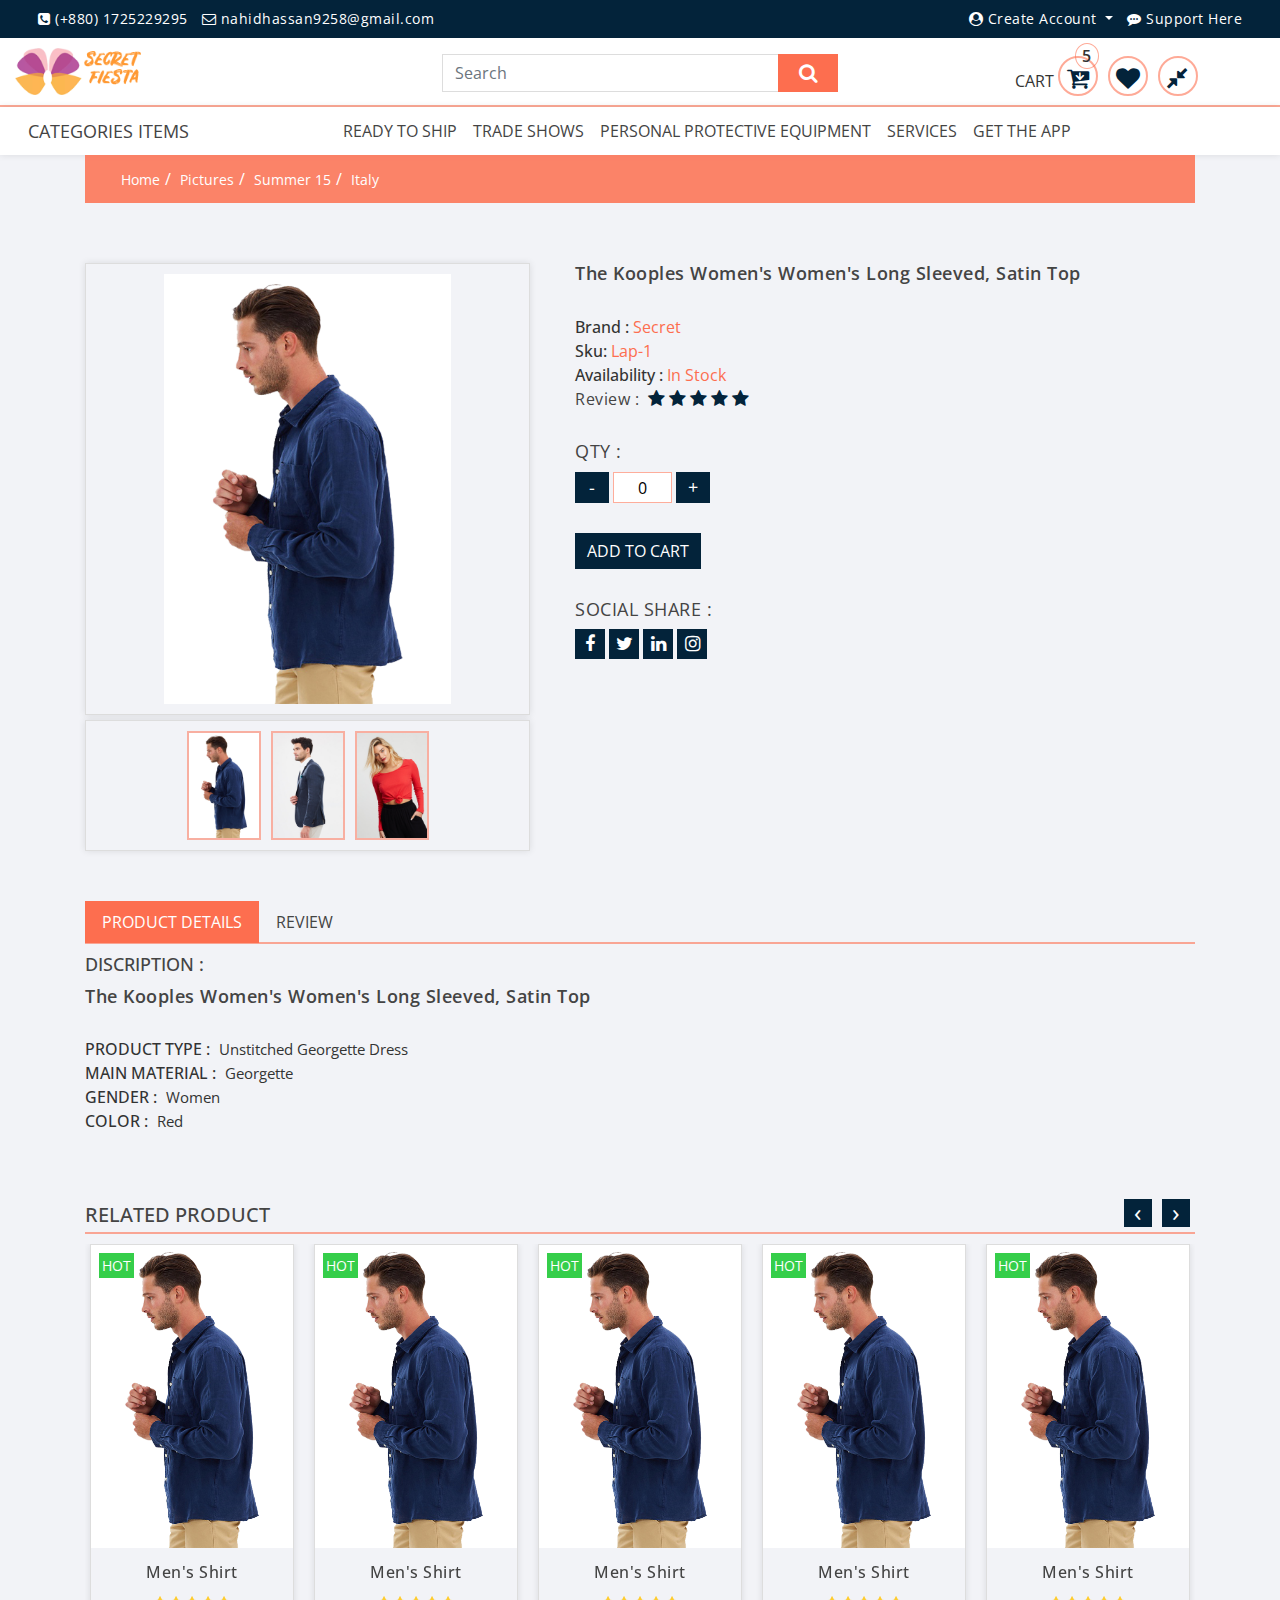
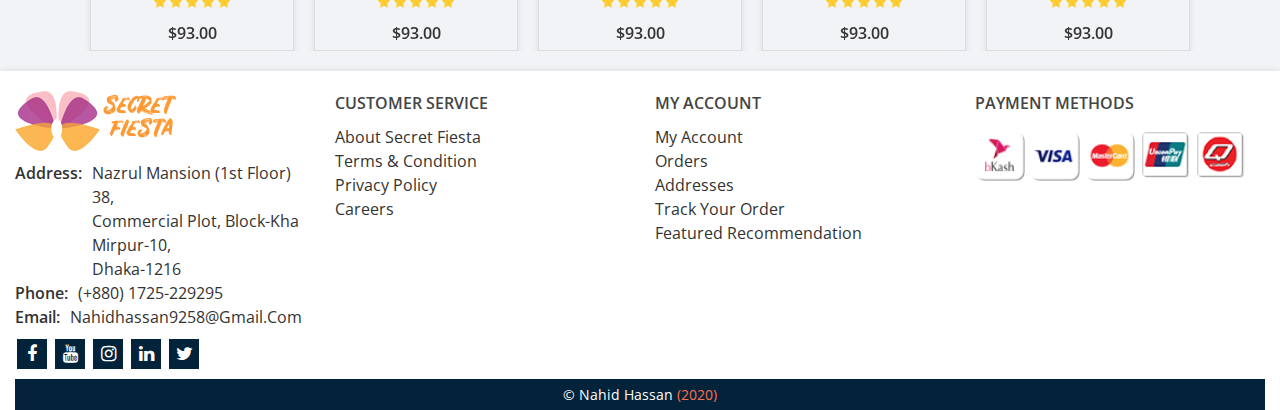
<file: product-details.html>
<!doctype html>
<html lang="en">

<head>
    <!-- Required meta tags start -->
    <meta charset="utf-8">
    <meta name="viewport" content="width=device-width, initial-scale=1, shrink-to-fit=no">
    <!-- Required meta tags end -->

    <!--=== all css file part start ===-->
    <!-- bootstrap css link start -->
    <link rel="stylesheet" href="css/bootstrap.min.css">
    <!-- bootstrap css link end -->
    <!-- font-awesome css link start -->
    <link rel="stylesheet" href="css/font-awesome.min.css">
    <!-- font-awesome css link end -->
    <link rel="stylesheet" href="css/slick.css">
    <link rel="stylesheet" href="css/slick-theme.css">
    <!-- owl.carousel css link start -->
    <link rel="stylesheet" href="css/owl.carousel.min.css">
    <!-- owl.carousel css link end -->
    <!-- owl.theme.default css link start -->
    <link rel="stylesheet" href="css/owl.theme.default.min.css">
    <!-- owl.theme.default css link end -->
    <!-- Product-details css link start -->
    <link rel="stylesheet" href="css/Product-details.css">
    <!-- Product-details css link end -->
    <link rel="stylesheet" href="css/Product-details.css">
    <!-- style css link start -->
    <link rel="stylesheet" href="css/style.css">
    <!-- style css link end -->
    <!--=== all css file part end ===-->

    <title> Danger </title>
</head>

<body>
    <!--=== header section markup start ===-->
    <header id="header" class="header-section">
        <!--=== navigation section markup start ===-->
        <div class="navigation-bar-section">
            <!-- header top markup start -->
            <div class="header-top">
                <div class="container-fluid">
                    <div class="row">
                        <div class="col-lg-6 col-md-6">
                            <div class="header-top-left">
                                <div class="contact-hare">
                                    <ul class="navbar">
                                        <li class="nav-item">
                                            <a href="#" class="nav-link">
                                                <i class="fa fa-phone-square"></i>
                                                <span>(+880) 1725229295 </span>
                                            </a>
                                        </li>
                                        <li class="nav-item">
                                            <a href="#" class="nav-link">
                                                <i class="fa fa-envelope-o"></i>
                                                <span> nahidhassan9258@gmail.com </span>
                                            </a>
                                        </li>
                                    </ul>
                                </div>
                            </div>
                        </div>
                        <div class="col-lg-6 col-md-6">
                            <div class="header-top-nav-right">
                                <div class=" User-Account">
                                    <ul class="navbar">
                                        <li class="nav-item dropdown">
                                            <a href="" class="nav-link dropdown-toggle " data-toggle="dropdown">
                                                <i class="fa fa-user-circle"></i>
                                                <span>Create Account</span>
                                            </a>
                                            <div class="dropdown-menu" id="header-top-dropdown">
                                                <a href="registration-form.html" class="dropdown-item">
                                                    <i class="fa fa-sign-in"></i>
                                                    <span> Sign Up </span>
                                                </a>
                                                <a href="login-page.html" class="dropdown-item">
                                                    <i class="fa fa-user"></i>
                                                    <span> Log In </span>
                                                </a>
                                            </div>
                                        </li>
                                        <li class="nav-item">
                                            <a href="contact.html" class="nav-link">
                                                <i class="fa fa-commenting"></i>
                                                <span> Support Here </span>
                                            </a>
                                        </li>
                                    </ul>
                                </div>
                            </div>
                        </div>
                    </div>
                </div>
            </div>
            <!-- header top markup end -->

            <!-- navbar top markup start -->
            <div class="navbar-top-section">
                <div class="container-fluid">
                    <div class="row">
                        <div class="col-lg-4 col-md-4">
                            <div class="navbar-brand" id="main-logo">
                                <a href="index.html"><img src="images/logo.png" alt="main-logo"></a>
                            </div>
                        </div>
                        <div class="col-lg-4 col-md-4">
                            <div class="header-search-box">
                                <form class="form-inline">
                                    <input class="form-control" type="search" placeholder="Search" aria-label="Search">
                                    <button class="btn btn-default  my-sm-0" type="submit">
                                        <i class="fa fa-search"></i>
                                    </button>
                                </form>
                            </div>
                        </div>
                        <div class="col-lg-4 col-md-4">
                            <div class="checkout-cart">
                                <ul class="nav cart-item justify-content-center">
                                    <li class="nav-item cart-icon">
                                        <a class="nav-link" href="#">cart
                                            <i class="fa fa-cart-arrow-down"></i>
                                            <sup><span class="badge">5</span></sup>
                                        </a>
                                        <div class="cart-product">
                                            <div class="cart-item">
                                                <h5>0 ITEMS IN MY CART</h5>
                                                <div class="cart-list">
                                                    <ul>
                                                        <li id="check-out">
                                                            <div class="media">
                                                                <img src="images/Product-14.jpg" alt="John Doe">
                                                                <div class="media-body">
                                                                    <h4>Miniket Rice special</h4>
                                                                    <p>TK: 320.00</p>
                                                                    <p>Qty: 1</p>
                                                                    <p>Size: 5</p>
                                                                </div>
                                                                <button class="btn btn-default del-btn"><i class="fa fa-times"></i></button>
                                                            </div>

                                                        </li>
                                                        <li id="check-out">
                                                            <div class="media">
                                                                <img src="images/Product-14.jpg" alt="John Doe">
                                                                <div class="media-body">
                                                                    <h4>Miniket Rice special</h4>
                                                                    <p>TK: 320.00</p>
                                                                    <p>Qty: 1</p>
                                                                    <p>Size: 5</p>
                                                                </div>
                                                                <button class="btn btn-default del-btn"><i class="fa fa-times"></i></button>
                                                            </div>
                                                        </li>
                                                        <li id="check-out">
                                                            <div class="media">
                                                                <img src="images/Product-14.jpg" alt="John Doe">
                                                                <div class="media-body">
                                                                    <h4>Miniket Rice special</h4>
                                                                    <p>TK: 320.00</p>
                                                                    <p>Qty: 1</p>
                                                                    <p>Size: 5</p>
                                                                </div>
                                                                <button class="btn btn-default del-btn"><i class="fa fa-times"></i></button>
                                                            </div>
                                                        </li>
                                                        <li id="check-out">
                                                            <div class="media">
                                                                <img src="images/Product-14.jpg" alt="John Doe">
                                                                <div class="media-body">
                                                                    <h4>Miniket Rice special</h4>
                                                                    <p>TK: 320.00</p>
                                                                    <p>Qty: 1</p>
                                                                    <p>Size: 5</p>
                                                                </div>
                                                                <button class="btn btn-default del-btn"><i class="fa fa-times"></i></button>
                                                            </div>
                                                        </li>
                                                        <li id="check-out">
                                                            <div class="media">
                                                                <img src="images/Product-14.jpg" alt="John Doe">
                                                                <div class="media-body">
                                                                    <h4>Miniket Rice special</h4>
                                                                    <p>TK: 320.00</p>
                                                                    <p>Qty: 1</p>
                                                                    <p>Size: 5</p>
                                                                </div>
                                                                <button class="btn btn-default del-btn"><i class="fa fa-times"></i></button>
                                                            </div>
                                                        </li>
                                                    </ul>
                                                </div>
                                            </div>
                                            <div class="price">
                                                <div class="total-cost">
                                                    <span class="left">total</span>
                                                    <span class="right">TK: 320.00</span>
                                                </div>
                                                <a href="#" class="btn btn-default btn-checkout">Checkout</a>
                                            </div>
                                        </div>
                                    </li>
                                    <li class="nav-item">
                                        <a class="nav-link" href="#">
                                            <i class="fa fa-heart"></i>
                                        </a>
                                    </li>
                                    <li class="nav-item">
                                        <a class="nav-link" href="#">
                                            <i class="fa fa-compress"></i>
                                        </a>
                                    </li>
                                </ul>
                            </div>
                        </div>
                    </div>
                </div>
            </div>
            <!-- navbar top markup end -->

            <!-- main-navbar-section markup start -->
            <div class="main-navbar-section">
                <div class="container-fluid">
                    <div class="row">
                        <div class="col-lg-3">
                            <div class="categories-section">
                                <button class="navbar-toggler" id="categories-btn" type="button">
                                    <a href="#">CATEGORIES Items</a>
                                </button>
                                <div class="categories">
                                    <ul class="categories-items">
                                        <li id="sub-categories">
                                            <a href="#">Home</a>
                                            <div class="sub-categories-menu">
                                                <ul class="sub-categories-menu-items">
                                                    <li class="col-lg-3 col-md-3 col-sm-12" id="mega-menu">
                                                        <a href="#">Home</a>
                                                        <div class="mega-menu">
                                                            <ul class="mega-menu-items">
                                                                <li><a href="#">Home</a></li>
                                                                <li><a href="#">About</a></li>
                                                                <li><a href="#">Contact</a></li>
                                                                <li><a href="#">Service</a></li>
                                                            </ul>
                                                        </div>
                                                    </li>
                                                    <li class="col-lg-3 col-md-3 col-sm-12" id="mega-menu">
                                                        <a href="#">About</a>
                                                        <div class="mega-menu">
                                                            <ul class="mega-menu-items">
                                                                <li><a href="#">Home</a></li>
                                                                <li><a href="#">About</a></li>
                                                                <li><a href="#">Contact</a></li>
                                                                <li><a href="#">Service</a></li>
                                                            </ul>
                                                        </div>
                                                    </li>
                                                    <li class="col-lg-3 col-md-3 col-sm-12" id="mega-menu">
                                                        <a href="#">Contact</a>
                                                        <div class="mega-menu">
                                                            <ul class="mega-menu-items">
                                                                <li><a href="#">Home</a></li>
                                                                <li><a href="#">About</a></li>
                                                                <li><a href="#">Contact</a></li>
                                                                <li><a href="#">Service</a></li>
                                                            </ul>
                                                        </div>
                                                    </li>
                                                    <li class="col-lg-3 col-md-3 col-sm-12" id="mega-menu">
                                                        <a href="#">Service</a>
                                                        <div class="mega-menu">
                                                            <ul class="mega-menu-items">
                                                                <li><a href="#">Home</a></li>
                                                                <li><a href="#">About</a></li>
                                                                <li><a href="#">Contact</a></li>
                                                                <li><a href="#">Service</a></li>
                                                            </ul>
                                                        </div>
                                                    </li>
                                                </ul>
                                            </div>
                                        </li>
                                        <li id="sub-categories">
                                            <a href="#">Home</a>
                                            <div class="sub-categories-menu">
                                                <ul class="sub-categories-menu-items">
                                                    <li id="mega-menu" class="col-lg-3 col-md-3 col-sm-12">
                                                        <a href="#">pant</a>
                                                        <div class="mega-menu">
                                                            <ul class="mega-menu-items">
                                                                <li><a href="#">Home</a></li>
                                                                <li><a href="#">About</a></li>
                                                                <li><a href="#">Contact</a></li>
                                                                <li><a href="#">Service</a></li>
                                                            </ul>
                                                        </div>
                                                    </li>
                                                    <li id="mega-menu" class="col-lg-3 col-md-3 col-sm-12">
                                                        <a href="#">shart</a>
                                                        <div class="mega-menu">
                                                            <ul class="mega-menu-items">
                                                                <li><a href="#">Home</a></li>
                                                                <li><a href="#">About</a></li>
                                                                <li><a href="#">Contact</a></li>
                                                                <li><a href="#">Service</a></li>
                                                            </ul>
                                                        </div>
                                                    </li>
                                                    <li id="mega-menu" class="col-lg-3 col-md-3 col-sm-12">
                                                        <a href="#">juta</a>
                                                        <div class="mega-menu">
                                                            <ul class="mega-menu-items">
                                                                <li><a href="#">Home</a></li>
                                                                <li><a href="#">About</a></li>
                                                                <li><a href="#">Contact</a></li>
                                                                <li><a href="#">Service</a></li>
                                                            </ul>
                                                        </div>
                                                    </li>
                                                    <li id="mega-menu" class="col-lg-3 col-md-3 col-sm-12">
                                                        <a href="#">lunggi</a>
                                                        <div class="mega-menu">
                                                            <ul class="mega-menu-items">
                                                                <li><a href="#">Home</a></li>
                                                                <li><a href="#">About</a></li>
                                                                <li><a href="#">Contact</a></li>
                                                                <li><a href="#">Service</a></li>
                                                            </ul>
                                                        </div>
                                                    </li>
                                                    <li id="mega-menu" class="col-lg-3 col-md-3 col-sm-12">
                                                        <a href="#">lunggi</a>
                                                        <div class="mega-menu">
                                                            <ul class="mega-menu-items">
                                                                <li><a href="#">Home</a></li>
                                                                <li><a href="#">About</a></li>
                                                                <li><a href="#">Contact</a></li>
                                                                <li><a href="#">Service</a></li>
                                                            </ul>
                                                        </div>
                                                    </li>
                                                    <li id="mega-menu" class="col-lg-3 col-md-3 col-sm-12">
                                                        <a href="#">lunggi</a>
                                                        <div class="mega-menu">
                                                            <ul class="mega-menu-items">
                                                                <li><a href="#">Home</a></li>
                                                                <li><a href="#">About</a></li>
                                                                <li><a href="#">Contact</a></li>
                                                                <li><a href="#">Service</a></li>
                                                            </ul>
                                                        </div>
                                                    </li>
                                                </ul>
                                            </div>
                                        </li>
                                        <li id="sub-categories">
                                            <a href="#">About</a>
                                            <div class="sub-categories-menu">
                                                <ul class="sub-categories-menu-items">
                                                    <li class="col-lg-3 col-md-3 col-sm-12" id="mega-menu">
                                                        <a href="#">Home</a>
                                                        <div class="mega-menu">
                                                            <ul class="mega-menu-items">
                                                                <li><a href="#">Home</a></li>
                                                                <li><a href="#">About</a></li>
                                                                <li><a href="#">Contact</a></li>
                                                                <li><a href="#">Service</a></li>
                                                            </ul>
                                                        </div>
                                                    </li>
                                                    <li class="col-lg-3 col-md-3 col-sm-12" id="mega-menu">
                                                        <a href="#">About</a>
                                                        <div class="mega-menu">
                                                            <ul class="mega-menu-items">
                                                                <li><a href="#">Home</a></li>
                                                                <li><a href="#">About</a></li>
                                                                <li><a href="#">Contact</a></li>
                                                                <li><a href="#">Service</a></li>
                                                            </ul>
                                                        </div>
                                                    </li>
                                                    <li class="col-lg-3 col-md-3 col-sm-12" id="mega-menu">
                                                        <a href="#">Contact</a>
                                                        <div class="mega-menu">
                                                            <ul class="mega-menu-items">
                                                                <li><a href="#">Home</a></li>
                                                                <li><a href="#">About</a></li>
                                                                <li><a href="#">Contact</a></li>
                                                                <li><a href="#">Service</a></li>
                                                            </ul>
                                                        </div>
                                                    </li>
                                                    <li class="col-lg-3 col-md-3 col-sm-12" id="mega-menu">
                                                        <a href="#">Service</a>
                                                        <div class="mega-menu">
                                                            <ul class="mega-menu-items">
                                                                <li><a href="#">Home</a></li>
                                                                <li><a href="#">About</a></li>
                                                                <li><a href="#">Contact</a></li>
                                                                <li><a href="#">Service</a></li>
                                                            </ul>
                                                        </div>
                                                    </li>
                                                </ul>
                                            </div>
                                        </li>
                                        <li id="sub-categories">
                                            <a href="#">About</a>
                                            <div class="sub-categories-menu">
                                                <ul class="sub-categories-menu-items">
                                                    <li class="col-lg-3 col-md-3 col-sm-12" id="mega-menu">
                                                        <a href="#">Home</a>
                                                        <div class="mega-menu">
                                                            <ul class="mega-menu-items">
                                                                <li><a href="#">Home</a></li>
                                                                <li><a href="#">About</a></li>
                                                                <li><a href="#">Contact</a></li>
                                                                <li><a href="#">Service</a></li>
                                                            </ul>
                                                        </div>
                                                    </li>
                                                    <li class="col-lg-3 col-md-3 col-sm-12" id="mega-menu">
                                                        <a href="#">About</a>
                                                        <div class="mega-menu">
                                                            <ul class="mega-menu-items">
                                                                <li><a href="#">Home</a></li>
                                                                <li><a href="#">About</a></li>
                                                                <li><a href="#">Contact</a></li>
                                                                <li><a href="#">Service</a></li>
                                                            </ul>
                                                        </div>
                                                    </li>
                                                    <li class="col-lg-3 col-md-3 col-sm-12" id="mega-menu">
                                                        <a href="#">Contact</a>
                                                        <div class="mega-menu">
                                                            <ul class="mega-menu-items">
                                                                <li><a href="#">Home</a></li>
                                                                <li><a href="#">About</a></li>
                                                                <li><a href="#">Contact</a></li>
                                                                <li><a href="#">Service</a></li>
                                                            </ul>
                                                        </div>
                                                    </li>
                                                    <li class="col-lg-3 col-md-3 col-sm-12" id="mega-menu">
                                                        <a href="#">Service</a>
                                                        <div class="mega-menu">
                                                            <ul class="mega-menu-items">
                                                                <li><a href="#">Home</a></li>
                                                                <li><a href="#">About</a></li>
                                                                <li><a href="#">Contact</a></li>
                                                                <li><a href="#">Service</a></li>
                                                            </ul>
                                                        </div>
                                                    </li>
                                                </ul>
                                            </div>
                                        </li>
                                        <li id="sub-categories">
                                            <a href="#">Contact</a>
                                            <div class="sub-categories-menu">
                                                <ul class="sub-categories-menu-items">
                                                    <li class="col-lg-3 col-md-3 col-sm-12" id="mega-menu">
                                                        <a href="#">Home</a>
                                                        <div class="mega-menu">
                                                            <ul class="mega-menu-items">
                                                                <li><a href="#">Home</a></li>
                                                                <li><a href="#">About</a></li>
                                                                <li><a href="#">Contact</a></li>
                                                                <li><a href="#">Service</a></li>
                                                            </ul>
                                                        </div>
                                                    </li>
                                                    <li class="col-lg-3 col-md-3 col-sm-12" id="mega-menu">
                                                        <a href="#">About</a>
                                                        <div class="mega-menu">
                                                            <ul class="mega-menu-items">
                                                                <li><a href="#">Home</a></li>
                                                                <li><a href="#">About</a></li>
                                                                <li><a href="#">Contact</a></li>
                                                                <li><a href="#">Service</a></li>
                                                            </ul>
                                                        </div>
                                                    </li>
                                                    <li class="col-lg-3 col-md-3 col-sm-12" id="mega-menu">
                                                        <a href="#">Contact</a>
                                                        <div class="mega-menu">
                                                            <ul class="mega-menu-items">
                                                                <li><a href="#">Home</a></li>
                                                                <li><a href="#">About</a></li>
                                                                <li><a href="#">Contact</a></li>
                                                                <li><a href="#">Service</a></li>
                                                            </ul>
                                                        </div>
                                                    </li>
                                                    <li class="col-lg-3 col-md-3 col-sm-12" id="mega-menu">
                                                        <a href="#">Service</a>
                                                        <div class="mega-menu">
                                                            <ul class="mega-menu-items">
                                                                <li><a href="#">Home</a></li>
                                                                <li><a href="#">About</a></li>
                                                                <li><a href="#">Contact</a></li>
                                                                <li><a href="#">Service</a></li>
                                                            </ul>
                                                        </div>
                                                    </li>
                                                    <li class="col-lg-3 col-md-3 col-sm-12" id="mega-menu">
                                                        <a href="#">Service</a>
                                                        <div class="mega-menu">
                                                            <ul class="mega-menu-items">
                                                                <li><a href="#">Home</a></li>
                                                                <li><a href="#">About</a></li>
                                                                <li><a href="#">Contact</a></li>
                                                                <li><a href="#">Service</a></li>
                                                            </ul>
                                                        </div>
                                                    </li>
                                                    <li class="col-lg-3 col-md-3 col-sm-12" id="mega-menu">
                                                        <a href="#">Service</a>
                                                        <div class="mega-menu">
                                                            <ul class="mega-menu-items">
                                                                <li><a href="#">Home</a></li>
                                                                <li><a href="#">About</a></li>
                                                                <li><a href="#">Contact</a></li>
                                                                <li><a href="#">Service</a></li>
                                                            </ul>
                                                        </div>
                                                    </li>
                                                    <li class="col-lg-3 col-md-3 col-sm-12" id="mega-menu">
                                                        <a href="#">Service</a>
                                                        <div class="mega-menu">
                                                            <ul class="mega-menu-items">
                                                                <li><a href="#">Home</a></li>
                                                                <li><a href="#">About</a></li>
                                                                <li><a href="#">Contact</a></li>
                                                                <li><a href="#">Service</a></li>
                                                            </ul>
                                                        </div>
                                                    </li>
                                                    <li class="col-lg-3 col-md-3 col-sm-12" id="mega-menu">
                                                        <a href="#">Service</a>
                                                        <div class="mega-menu">
                                                            <ul class="mega-menu-items">
                                                                <li><a href="#">Home</a></li>
                                                                <li><a href="#">About</a></li>
                                                                <li><a href="#">Contact</a></li>
                                                                <li><a href="#">Service</a></li>
                                                            </ul>
                                                        </div>
                                                    </li>
                                                </ul>
                                            </div>
                                        </li>
                                        <li id="sub-categories">
                                            <a href="#">Contact</a>
                                            <div class="sub-categories-menu">
                                                <ul class="sub-categories-menu-items">
                                                    <li class="col-lg-3 col-md-3 col-sm-12" id="mega-menu">
                                                        <a href="#">Home</a>
                                                        <div class="mega-menu">
                                                            <ul class="mega-menu-items">
                                                                <li><a href="#">Home</a></li>
                                                                <li><a href="#">About</a></li>
                                                                <li><a href="#">Contact</a></li>
                                                                <li><a href="#">Service</a></li>
                                                            </ul>
                                                        </div>
                                                    </li>
                                                    <li class="col-lg-3 col-md-3 col-sm-12" id="mega-menu">
                                                        <a href="#">About</a>
                                                        <div class="mega-menu">
                                                            <ul class="mega-menu-items">
                                                                <li><a href="#">Home</a></li>
                                                                <li><a href="#">About</a></li>
                                                                <li><a href="#">Contact</a></li>
                                                                <li><a href="#">Service</a></li>
                                                            </ul>
                                                        </div>
                                                    </li>
                                                    <li class="col-lg-3 col-md-3 col-sm-12" id="mega-menu">
                                                        <a href="#">Contact</a>
                                                        <div class="mega-menu">
                                                            <ul class="mega-menu-items">
                                                                <li><a href="#">Home</a></li>
                                                                <li><a href="#">About</a></li>
                                                                <li><a href="#">Contact</a></li>
                                                                <li><a href="#">Service</a></li>
                                                            </ul>
                                                        </div>
                                                    </li>
                                                    <li class="col-lg-3 col-md-3 col-sm-12" id="mega-menu">
                                                        <a href="#">Service</a>
                                                        <div class="mega-menu">
                                                            <ul class="mega-menu-items">
                                                                <li><a href="#">Home</a></li>
                                                                <li><a href="#">About</a></li>
                                                                <li><a href="#">Contact</a></li>
                                                                <li><a href="#">Service</a></li>
                                                            </ul>
                                                        </div>
                                                    </li>
                                                    <li class="col-lg-3 col-md-3 col-sm-12" id="mega-menu">
                                                        <a href="#">Service</a>
                                                        <div class="mega-menu">
                                                            <ul class="mega-menu-items">
                                                                <li><a href="#">Home</a></li>
                                                                <li><a href="#">About</a></li>
                                                                <li><a href="#">Contact</a></li>
                                                                <li><a href="#">Service</a></li>
                                                            </ul>
                                                        </div>
                                                    </li>
                                                </ul>
                                            </div>
                                        </li>
                                        <li id="sub-categories">
                                            <a href="#">Service</a>
                                            <div class="sub-categories-menu">
                                                <ul class="sub-categories-menu-items">
                                                    <li class="col-lg-3 col-md-3 col-sm-12" id="mega-menu">
                                                        <a href="#">Home</a>
                                                        <div class="mega-menu">
                                                            <ul class="mega-menu-items">
                                                                <li><a href="#">Home</a></li>
                                                                <li><a href="#">About</a></li>
                                                                <li><a href="#">Contact</a></li>
                                                                <li><a href="#">Service</a></li>
                                                            </ul>
                                                        </div>
                                                    </li>
                                                    <li class="col-lg-3 col-md-3 col-sm-12" id="mega-menu">
                                                        <a href="#">About</a>
                                                        <div class="mega-menu">
                                                            <ul class="mega-menu-items">
                                                                <li><a href="#">Home</a></li>
                                                                <li><a href="#">About</a></li>
                                                                <li><a href="#">Contact</a></li>
                                                                <li><a href="#">Service</a></li>
                                                            </ul>
                                                        </div>
                                                    </li>
                                                    <li class="col-lg-3 col-md-3 col-sm-12" id="mega-menu">
                                                        <a href="#">Contact</a>
                                                        <div class="mega-menu">
                                                            <ul class="mega-menu-items">
                                                                <li><a href="#">Home</a></li>
                                                                <li><a href="#">About</a></li>
                                                                <li><a href="#">Contact</a></li>
                                                                <li><a href="#">Service</a></li>
                                                            </ul>
                                                        </div>
                                                    </li>
                                                    <li class="col-lg-3 col-md-3 col-sm-12" id="mega-menu">
                                                        <a href="#">Service</a>
                                                        <div class="mega-menu">
                                                            <ul class="mega-menu-items">
                                                                <li><a href="#">Home</a></li>
                                                                <li><a href="#">About</a></li>
                                                                <li><a href="#">Contact</a></li>
                                                                <li><a href="#">Service</a></li>
                                                            </ul>
                                                        </div>
                                                    </li>
                                                    <li class="col-lg-3 col-md-3 col-sm-12" id="mega-menu">
                                                        <a href="#">Service</a>
                                                        <div class="mega-menu">
                                                            <ul class="mega-menu-items">
                                                                <li><a href="#">Home</a></li>
                                                                <li><a href="#">About</a></li>
                                                                <li><a href="#">Contact</a></li>
                                                                <li><a href="#">Service</a></li>
                                                            </ul>
                                                        </div>
                                                    </li>
                                                    <li class="col-lg-3 col-md-3 col-sm-12" id="mega-menu">
                                                        <a href="#">Service</a>
                                                        <div class="mega-menu">
                                                            <ul class="mega-menu-items">
                                                                <li><a href="#">Home</a></li>
                                                                <li><a href="#">About</a></li>
                                                                <li><a href="#">Contact</a></li>
                                                                <li><a href="#">Service</a></li>
                                                            </ul>
                                                        </div>
                                                    </li>
                                                </ul>
                                            </div>
                                        </li>
                                        <li id="sub-categories">
                                            <a href="#">Service</a>
                                            <div class="sub-categories-menu">
                                                <ul class="sub-categories-menu-items">
                                                    <li class="col-lg-3 col-md-3 col-sm-12" id="mega-menu">
                                                        <a href="#">Home</a>
                                                        <div class="mega-menu">
                                                            <ul class="mega-menu-items">
                                                                <li><a href="#">Home</a></li>
                                                                <li><a href="#">About</a></li>
                                                                <li><a href="#">Contact</a></li>
                                                                <li><a href="#">Service</a></li>
                                                            </ul>
                                                        </div>
                                                    </li>
                                                    <li class="col-lg-3 col-md-3 col-sm-12" id="mega-menu">
                                                        <a href="#">About</a>
                                                        <div class="mega-menu">
                                                            <ul class="mega-menu-items">
                                                                <li><a href="#">Home</a></li>
                                                                <li><a href="#">About</a></li>
                                                                <li><a href="#">Contact</a></li>
                                                                <li><a href="#">Service</a></li>
                                                            </ul>
                                                        </div>
                                                    </li>
                                                    <li class="col-lg-3 col-md-3 col-sm-12" id="mega-menu">
                                                        <a href="#">Contact</a>
                                                        <div class="mega-menu">
                                                            <ul class="mega-menu-items">
                                                                <li><a href="#">Home</a></li>
                                                                <li><a href="#">About</a></li>
                                                                <li><a href="#">Contact</a></li>
                                                                <li><a href="#">Service</a></li>
                                                            </ul>
                                                        </div>
                                                    </li>
                                                    <li class="col-lg-3 col-md-3 col-sm-12" id="mega-menu">
                                                        <a href="#">Service</a>
                                                        <div class="mega-menu">
                                                            <ul class="mega-menu-items">
                                                                <li><a href="#">Home</a></li>
                                                                <li><a href="#">About</a></li>
                                                                <li><a href="#">Contact</a></li>
                                                                <li><a href="#">Service</a></li>
                                                            </ul>
                                                        </div>
                                                    </li>
                                                    <li class="col-lg-3 col-md-3 col-sm-12" id="mega-menu">
                                                        <a href="#">Service</a>
                                                        <div class="mega-menu">
                                                            <ul class="mega-menu-items">
                                                                <li><a href="#">Home</a></li>
                                                                <li><a href="#">About</a></li>
                                                                <li><a href="#">Contact</a></li>
                                                                <li><a href="#">Service</a></li>
                                                            </ul>
                                                        </div>
                                                    </li>
                                                    <li class="col-lg-3 col-md-3 col-sm-12" id="mega-menu">
                                                        <a href="#">Service</a>
                                                        <div class="mega-menu">
                                                            <ul class="mega-menu-items">
                                                                <li><a href="#">Home</a></li>
                                                                <li><a href="#">About</a></li>
                                                                <li><a href="#">Contact</a></li>
                                                                <li><a href="#">Service</a></li>
                                                            </ul>
                                                        </div>
                                                    </li>
                                                    <li class="col-lg-3 col-md-3 col-sm-12" id="mega-menu">
                                                        <a href="#">Service</a>
                                                        <div class="mega-menu">
                                                            <ul class="mega-menu-items">
                                                                <li><a href="#">Home</a></li>
                                                                <li><a href="#">About</a></li>
                                                                <li><a href="#">Contact</a></li>
                                                                <li><a href="#">Service</a></li>
                                                            </ul>
                                                        </div>
                                                    </li>
                                                </ul>
                                            </div>
                                        </li>
                                        <li id="sub-categories">
                                            <a href="#">Arif Bhai</a>
                                            <div class="sub-categories-menu">
                                                <ul class="sub-categories-menu-items">
                                                    <li class="col-lg-3 col-md-3 col-sm-12" id="mega-menu">
                                                        <a href="#">Home</a>
                                                        <div class="mega-menu">
                                                            <ul class="mega-menu-items">
                                                                <li><a href="#">Home</a></li>
                                                                <li><a href="#">About</a></li>
                                                                <li><a href="#">Contact</a></li>
                                                                <li><a href="#">Service</a></li>
                                                            </ul>
                                                        </div>
                                                    </li>
                                                    <li class="col-lg-3 col-md-3 col-sm-12" id="mega-menu">
                                                        <a href="#">About</a>
                                                        <div class="mega-menu">
                                                            <ul class="mega-menu-items">
                                                                <li><a href="#">Home</a></li>
                                                                <li><a href="#">About</a></li>
                                                                <li><a href="#">Contact</a></li>
                                                                <li><a href="#">Service</a></li>
                                                            </ul>
                                                        </div>
                                                    </li>
                                                    <li class="col-lg-3 col-md-3 col-sm-12" id="mega-menu">
                                                        <a href="#">Contact</a>
                                                        <div class="mega-menu">
                                                            <ul class="mega-menu-items">
                                                                <li><a href="#">Home</a></li>
                                                                <li><a href="#">About</a></li>
                                                                <li><a href="#">Contact</a></li>
                                                                <li><a href="#">Service</a></li>
                                                            </ul>
                                                        </div>
                                                    </li>
                                                    <li class="col-lg-3 col-md-3 col-sm-12" id="mega-menu">
                                                        <a href="#">Service</a>
                                                        <div class="mega-menu">
                                                            <ul class="mega-menu-items">
                                                                <li><a href="#">Home</a></li>
                                                                <li><a href="#">About</a></li>
                                                                <li><a href="#">Contact</a></li>
                                                                <li><a href="#">Service</a></li>
                                                            </ul>
                                                        </div>
                                                    </li>
                                                    <li class="col-lg-3 col-md-3 col-sm-12" id="mega-menu">
                                                        <a href="#">Service</a>
                                                        <div class="mega-menu">
                                                            <ul class="mega-menu-items">
                                                                <li><a href="#">Home</a></li>
                                                                <li><a href="#">About</a></li>
                                                                <li><a href="#">Contact</a></li>
                                                                <li><a href="#">Service</a></li>
                                                            </ul>
                                                        </div>
                                                    </li>
                                                    <li class="col-lg-3 col-md-3 col-sm-12" id="mega-menu">
                                                        <a href="#">Service</a>
                                                        <div class="mega-menu">
                                                            <ul class="mega-menu-items">
                                                                <li><a href="#">Home</a></li>
                                                                <li><a href="#">About</a></li>
                                                                <li><a href="#">Contact</a></li>
                                                                <li><a href="#">Service</a></li>
                                                            </ul>
                                                        </div>
                                                    </li>
                                                    <li class="col-lg-3 col-md-3 col-sm-12" id="mega-menu">
                                                        <a href="#">Service</a>
                                                        <div class="mega-menu">
                                                            <ul class="mega-menu-items">
                                                                <li><a href="#">Home</a></li>
                                                                <li><a href="#">About</a></li>
                                                                <li><a href="#">Contact</a></li>
                                                                <li><a href="#">Service</a></li>
                                                            </ul>
                                                        </div>
                                                    </li>
                                                </ul>
                                            </div>
                                        </li>
                                        <li id="sub-categories">
                                            <a href="#">Shahid Bhai</a>
                                            <div class="sub-categories-menu">
                                                <ul class="sub-categories-menu-items">
                                                    <li class="col-lg-3 col-md-3 col-sm-12" id="mega-menu">
                                                        <a href="#">Home</a>
                                                        <div class="mega-menu">
                                                            <ul class="mega-menu-items">
                                                                <li><a href="#">Home</a></li>
                                                                <li><a href="#">About</a></li>
                                                                <li><a href="#">Contact</a></li>
                                                                <li><a href="#">Service</a></li>
                                                            </ul>
                                                        </div>
                                                    </li>
                                                    <li class="col-lg-3 col-md-3 col-sm-12" id="mega-menu">
                                                        <a href="#">About</a>
                                                        <div class="mega-menu">
                                                            <ul class="mega-menu-items">
                                                                <li><a href="#">Home</a></li>
                                                                <li><a href="#">About</a></li>
                                                                <li><a href="#">Contact</a></li>
                                                                <li><a href="#">Service</a></li>
                                                            </ul>
                                                        </div>
                                                    </li>
                                                    <li class="col-lg-3 col-md-3 col-sm-12" id="mega-menu">
                                                        <a href="#">Contact</a>
                                                        <div class="mega-menu">
                                                            <ul class="mega-menu-items">
                                                                <li><a href="#">Home</a></li>
                                                                <li><a href="#">About</a></li>
                                                                <li><a href="#">Contact</a></li>
                                                                <li><a href="#">Service</a></li>
                                                            </ul>
                                                        </div>
                                                    </li>
                                                    <li class="col-lg-3 col-md-3 col-sm-12" id="mega-menu">
                                                        <a href="#">Service</a>
                                                        <div class="mega-menu">
                                                            <ul class="mega-menu-items">
                                                                <li><a href="#">Home</a></li>
                                                                <li><a href="#">About</a></li>
                                                                <li><a href="#">Contact</a></li>
                                                                <li><a href="#">Service</a></li>
                                                            </ul>
                                                        </div>
                                                    </li>
                                                    <li class="col-lg-3 col-md-3 col-sm-12" id="mega-menu">
                                                        <a href="#">Service</a>
                                                        <div class="mega-menu">
                                                            <ul class="mega-menu-items">
                                                                <li><a href="#">Home</a></li>
                                                                <li><a href="#">About</a></li>
                                                                <li><a href="#">Contact</a></li>
                                                                <li><a href="#">Service</a></li>
                                                            </ul>
                                                        </div>
                                                    </li>
                                                    <li class="col-lg-3 col-md-3 col-sm-12" id="mega-menu">
                                                        <a href="#">Service</a>
                                                        <div class="mega-menu">
                                                            <ul class="mega-menu-items">
                                                                <li><a href="#">Home</a></li>
                                                                <li><a href="#">About</a></li>
                                                                <li><a href="#">Contact</a></li>
                                                                <li><a href="#">Service</a></li>
                                                            </ul>
                                                        </div>
                                                    </li>
                                                    <li class="col-lg-3 col-md-3 col-sm-12" id="mega-menu">
                                                        <a href="#">Service</a>
                                                        <div class="mega-menu">
                                                            <ul class="mega-menu-items">
                                                                <li><a href="#">Home</a></li>
                                                                <li><a href="#">About</a></li>
                                                                <li><a href="#">Contact</a></li>
                                                                <li><a href="#">Service</a></li>
                                                            </ul>
                                                        </div>
                                                    </li>
                                                </ul>
                                            </div>
                                        </li>
                                        <li id="sub-categories">
                                            <a href="#">Babu</a>
                                            <div class="sub-categories-menu">
                                                <ul class="sub-categories-menu-items">
                                                    <li class="col-lg-3 col-md-3 col-sm-12" id="mega-menu">
                                                        <a href="#">Home</a>
                                                        <div class="mega-menu">
                                                            <ul class="mega-menu-items">
                                                                <li><a href="#">Home</a></li>
                                                                <li><a href="#">About</a></li>
                                                                <li><a href="#">Contact</a></li>
                                                                <li><a href="#">Service</a></li>
                                                            </ul>
                                                        </div>
                                                    </li>
                                                    <li class="col-lg-3 col-md-3 col-sm-12" id="mega-menu">
                                                        <a href="#">About</a>
                                                        <div class="mega-menu">
                                                            <ul class="mega-menu-items">
                                                                <li><a href="#">Home</a></li>
                                                                <li><a href="#">About</a></li>
                                                                <li><a href="#">Contact</a></li>
                                                                <li><a href="#">Service</a></li>
                                                            </ul>
                                                        </div>
                                                    </li>
                                                    <li class="col-lg-3 col-md-3 col-sm-12" id="mega-menu">
                                                        <a href="#">Contact</a>
                                                        <div class="mega-menu">
                                                            <ul class="mega-menu-items">
                                                                <li><a href="#">Home</a></li>
                                                                <li><a href="#">About</a></li>
                                                                <li><a href="#">Contact</a></li>
                                                                <li><a href="#">Service</a></li>
                                                            </ul>
                                                        </div>
                                                    </li>
                                                    <li class="col-lg-3 col-md-3 col-sm-12" id="mega-menu">
                                                        <a href="#">Service</a>
                                                        <div class="mega-menu">
                                                            <ul class="mega-menu-items">
                                                                <li><a href="#">Home</a></li>
                                                                <li><a href="#">About</a></li>
                                                                <li><a href="#">Contact</a></li>
                                                                <li><a href="#">Service</a></li>
                                                            </ul>
                                                        </div>
                                                    </li>
                                                    <li class="col-lg-3 col-md-3 col-sm-12" id="mega-menu">
                                                        <a href="#">Service</a>
                                                        <div class="mega-menu">
                                                            <ul class="mega-menu-items">
                                                                <li><a href="#">Home</a></li>
                                                                <li><a href="#">About</a></li>
                                                                <li><a href="#">Contact</a></li>
                                                                <li><a href="#">Service</a></li>
                                                            </ul>
                                                        </div>
                                                    </li>
                                                    <li class="col-lg-3 col-md-3 col-sm-12" id="mega-menu">
                                                        <a href="#">Service</a>
                                                        <div class="mega-menu">
                                                            <ul class="mega-menu-items">
                                                                <li><a href="#">Home</a></li>
                                                                <li><a href="#">About</a></li>
                                                                <li><a href="#">Contact</a></li>
                                                                <li><a href="#">Service</a></li>
                                                            </ul>
                                                        </div>
                                                    </li>
                                                    <li class="col-lg-3 col-md-3 col-sm-12" id="mega-menu">
                                                        <a href="#">Service</a>
                                                        <div class="mega-menu">
                                                            <ul class="mega-menu-items">
                                                                <li><a href="#">Home</a></li>
                                                                <li><a href="#">About</a></li>
                                                                <li><a href="#">Contact</a></li>
                                                                <li><a href="#">Service</a></li>
                                                            </ul>
                                                        </div>
                                                    </li>
                                                </ul>
                                            </div>
                                        </li>
                                        <li id="sub-categories">
                                            <a href="#">Janu</a>
                                            <div class="sub-categories-menu">
                                                <ul class="sub-categories-menu-items">
                                                    <li class="col-lg-3 col-md-3 col-sm-12" id="mega-menu">
                                                        <a href="#">Home</a>
                                                        <div class="mega-menu">
                                                            <ul class="mega-menu-items">
                                                                <li><a href="#">Home</a></li>
                                                                <li><a href="#">About</a></li>
                                                                <li><a href="#">Contact</a></li>
                                                                <li><a href="#">Service</a></li>
                                                            </ul>
                                                        </div>
                                                    </li>
                                                    <li class="col-lg-3 col-md-3 col-sm-12" id="mega-menu">
                                                        <a href="#">About</a>
                                                        <div class="mega-menu">
                                                            <ul class="mega-menu-items">
                                                                <li><a href="#">Home</a></li>
                                                                <li><a href="#">About</a></li>
                                                                <li><a href="#">Contact</a></li>
                                                                <li><a href="#">Service</a></li>
                                                            </ul>
                                                        </div>
                                                    </li>
                                                    <li class="col-lg-3 col-md-3 col-sm-12" id="mega-menu">
                                                        <a href="#">Contact</a>
                                                        <div class="mega-menu">
                                                            <ul class="mega-menu-items">
                                                                <li><a href="#">Home</a></li>
                                                                <li><a href="#">About</a></li>
                                                                <li><a href="#">Contact</a></li>
                                                                <li><a href="#">Service</a></li>
                                                            </ul>
                                                        </div>
                                                    </li>
                                                    <li class="col-lg-3 col-md-3 col-sm-12" id="mega-menu">
                                                        <a href="#">Service</a>
                                                        <div class="mega-menu">
                                                            <ul class="mega-menu-items">
                                                                <li><a href="#">Home</a></li>
                                                                <li><a href="#">About</a></li>
                                                                <li><a href="#">Contact</a></li>
                                                                <li><a href="#">Service</a></li>
                                                            </ul>
                                                        </div>
                                                    </li>
                                                    <li class="col-lg-3 col-md-3 col-sm-12" id="mega-menu">
                                                        <a href="#">Service</a>
                                                        <div class="mega-menu">
                                                            <ul class="mega-menu-items">
                                                                <li><a href="#">Home</a></li>
                                                                <li><a href="#">About</a></li>
                                                                <li><a href="#">Contact</a></li>
                                                                <li><a href="#">Service</a></li>
                                                            </ul>
                                                        </div>
                                                    </li>
                                                    <li class="col-lg-3 col-md-3 col-sm-12" id="mega-menu">
                                                        <a href="#">Service</a>
                                                        <div class="mega-menu">
                                                            <ul class="mega-menu-items">
                                                                <li><a href="#">Home</a></li>
                                                                <li><a href="#">About</a></li>
                                                                <li><a href="#">Contact</a></li>
                                                                <li><a href="#">Service</a></li>
                                                            </ul>
                                                        </div>
                                                    </li>
                                                    <li class="col-lg-3 col-md-3 col-sm-12" id="mega-menu">
                                                        <a href="#">Service</a>
                                                        <div class="mega-menu">
                                                            <ul class="mega-menu-items">
                                                                <li><a href="#">Home</a></li>
                                                                <li><a href="#">About</a></li>
                                                                <li><a href="#">Contact</a></li>
                                                                <li><a href="#">Service</a></li>
                                                            </ul>
                                                        </div>
                                                    </li>
                                                </ul>
                                            </div>
                                        </li>
                                        <li id="sub-categories">
                                            <a href="#">Nahid Bhai</a>
                                            <div class="sub-categories-menu">
                                                <ul class="sub-categories-menu-items">
                                                    <li class="col-lg-3 col-md-3 col-sm-12" id="mega-menu">
                                                        <a href="#">Home</a>
                                                        <div class="mega-menu">
                                                            <ul class="mega-menu-items">
                                                                <li><a href="#">Home</a></li>
                                                                <li><a href="#">About</a></li>
                                                                <li><a href="#">Contact</a></li>
                                                                <li><a href="#">Service</a></li>
                                                            </ul>
                                                        </div>
                                                    </li>
                                                    <li class="col-lg-3 col-md-3 col-sm-12" id="mega-menu">
                                                        <a href="#">About</a>
                                                        <div class="mega-menu">
                                                            <ul class="mega-menu-items">
                                                                <li><a href="#">Home</a></li>
                                                                <li><a href="#">About</a></li>
                                                                <li><a href="#">Contact</a></li>
                                                                <li><a href="#">Service</a></li>
                                                            </ul>
                                                        </div>
                                                    </li>
                                                    <li class="col-lg-3 col-md-3 col-sm-12" id="mega-menu">
                                                        <a href="#">Contact</a>
                                                        <div class="mega-menu">
                                                            <ul class="mega-menu-items">
                                                                <li><a href="#">Home</a></li>
                                                                <li><a href="#">About</a></li>
                                                                <li><a href="#">Contact</a></li>
                                                                <li><a href="#">Service</a></li>
                                                            </ul>
                                                        </div>
                                                    </li>
                                                    <li class="col-lg-3 col-md-3 col-sm-12" id="mega-menu">
                                                        <a href="#">Service</a>
                                                        <div class="mega-menu">
                                                            <ul class="mega-menu-items">
                                                                <li><a href="#">Home</a></li>
                                                                <li><a href="#">About</a></li>
                                                                <li><a href="#">Contact</a></li>
                                                                <li><a href="#">Service</a></li>
                                                            </ul>
                                                        </div>
                                                    </li>
                                                    <li class="col-lg-3 col-md-3 col-sm-12" id="mega-menu">
                                                        <a href="#">Service</a>
                                                        <div class="mega-menu">
                                                            <ul class="mega-menu-items">
                                                                <li><a href="#">Home</a></li>
                                                                <li><a href="#">About</a></li>
                                                                <li><a href="#">Contact</a></li>
                                                                <li><a href="#">Service</a></li>
                                                            </ul>
                                                        </div>
                                                    </li>
                                                    <li class="col-lg-3 col-md-3 col-sm-12" id="mega-menu">
                                                        <a href="#">Service</a>
                                                        <div class="mega-menu">
                                                            <ul class="mega-menu-items">
                                                                <li><a href="#">Home</a></li>
                                                                <li><a href="#">About</a></li>
                                                                <li><a href="#">Contact</a></li>
                                                                <li><a href="#">Service</a></li>
                                                            </ul>
                                                        </div>
                                                    </li>
                                                    <li class="col-lg-3 col-md-3 col-sm-12" id="mega-menu">
                                                        <a href="#">Service</a>
                                                        <div class="mega-menu">
                                                            <ul class="mega-menu-items">
                                                                <li><a href="#">Home</a></li>
                                                                <li><a href="#">About</a></li>
                                                                <li><a href="#">Contact</a></li>
                                                                <li><a href="#">Service</a></li>
                                                            </ul>
                                                        </div>
                                                    </li>
                                                </ul>
                                            </div>
                                        </li>
                                        <li id="sub-categories">
                                            <a href="#">Palash Bhai</a>
                                            <div class="sub-categories-menu">
                                                <ul class="sub-categories-menu-items">
                                                    <li class="col-lg-3 col-md-3 col-sm-12" id="mega-menu">
                                                        <a href="#">Home</a>
                                                        <div class="mega-menu">
                                                            <ul class="mega-menu-items">
                                                                <li><a href="#">Home</a></li>
                                                                <li><a href="#">About</a></li>
                                                                <li><a href="#">Contact</a></li>
                                                                <li><a href="#">Service</a></li>
                                                            </ul>
                                                        </div>
                                                    </li>
                                                    <li class="col-lg-3 col-md-3 col-sm-12" id="mega-menu">
                                                        <a href="#">About</a>
                                                        <div class="mega-menu">
                                                            <ul class="mega-menu-items">
                                                                <li><a href="#">Home</a></li>
                                                                <li><a href="#">About</a></li>
                                                                <li><a href="#">Contact</a></li>
                                                                <li><a href="#">Service</a></li>
                                                            </ul>
                                                        </div>
                                                    </li>
                                                    <li class="col-lg-3 col-md-3 col-sm-12" id="mega-menu">
                                                        <a href="#">Contact</a>
                                                        <div class="mega-menu">
                                                            <ul class="mega-menu-items">
                                                                <li><a href="#">Home</a></li>
                                                                <li><a href="#">About</a></li>
                                                                <li><a href="#">Contact</a></li>
                                                                <li><a href="#">Service</a></li>
                                                            </ul>
                                                        </div>
                                                    </li>
                                                    <li class="col-lg-3 col-md-3 col-sm-12" id="mega-menu">
                                                        <a href="#">Service</a>
                                                        <div class="mega-menu">
                                                            <ul class="mega-menu-items">
                                                                <li><a href="#">Home</a></li>
                                                                <li><a href="#">About</a></li>
                                                                <li><a href="#">Contact</a></li>
                                                                <li><a href="#">Service</a></li>
                                                            </ul>
                                                        </div>
                                                    </li>
                                                    <li class="col-lg-3 col-md-3 col-sm-12" id="mega-menu">
                                                        <a href="#">Service</a>
                                                        <div class="mega-menu">
                                                            <ul class="mega-menu-items">
                                                                <li><a href="#">Home</a></li>
                                                                <li><a href="#">About</a></li>
                                                                <li><a href="#">Contact</a></li>
                                                                <li><a href="#">Service</a></li>
                                                            </ul>
                                                        </div>
                                                    </li>
                                                    <li class="col-lg-3 col-md-3 col-sm-12" id="mega-menu">
                                                        <a href="#">Service</a>
                                                        <div class="mega-menu">
                                                            <ul class="mega-menu-items">
                                                                <li><a href="#">Home</a></li>
                                                                <li><a href="#">About</a></li>
                                                                <li><a href="#">Contact</a></li>
                                                                <li><a href="#">Service</a></li>
                                                            </ul>
                                                        </div>
                                                    </li>
                                                    <li class="col-lg-3 col-md-3 col-sm-12" id="mega-menu">
                                                        <a href="#">Service</a>
                                                        <div class="mega-menu">
                                                            <ul class="mega-menu-items">
                                                                <li><a href="#">Home</a></li>
                                                                <li><a href="#">About</a></li>
                                                                <li><a href="#">Contact</a></li>
                                                                <li><a href="#">Service</a></li>
                                                            </ul>
                                                        </div>
                                                    </li>
                                                </ul>
                                            </div>
                                        </li>
                                    </ul>
                                </div>
                            </div>
                        </div>
                        <div class="col-lg-9">
                            <div class="menu-bar">
                                <nav class="navbar navbar-expand-lg navbar-light">
                                    <button class="navbar-toggler" type="button" data-toggle="collapse" data-target="#navbarSupportedContent" aria-controls="navbarSupportedContent" aria-expanded="false" aria-label="Toggle navigation">
                                        <span class="navbar-toggler-icon"></span>
                                    </button>

                                    <div class="collapse navbar-collapse menu-items" id="navbarSupportedContent">
                                        <ul class="navbar-nav mr-auto">
                                            <li class="nav-item" id="sub-menu">
                                                <a class="nav-link" href="#">Ready to Ship</a>
                                                <div class="sub-menu">
                                                    <ul class="sub-menu-items">
                                                        <li><a href="#">Home</a></li>
                                                        <li><a href="#">About</a></li>
                                                        <li><a href="#">Contact</a></li>
                                                        <li><a href="#">Service</a></li>
                                                    </ul>
                                                </div>
                                            </li>
                                            <li class="nav-item">
                                                <a class="nav-link" href="#">Trade Shows</a>
                                            </li>
                                            <li class="nav-item" id="sub-menu">
                                                <a class="nav-link" href="#">Personal Protective Equipment</a>
                                                <div class="sub-menu">
                                                    <ul class="sub-menu-items">
                                                        <li><a href="#">Home</a></li>
                                                        <li><a href="#">About</a></li>
                                                        <li><a href="#">Contact</a></li>
                                                        <li><a href="#">Service</a></li>
                                                    </ul>
                                                </div>
                                            </li>
                                            <li class="nav-item" id="sub-menu">
                                                <a class="nav-link" href="#">Services </a>
                                                <div class="sub-menu">
                                                    <ul class="sub-menu-items">
                                                        <li><a href="#">Home</a></li>
                                                        <li><a href="#">About</a></li>
                                                        <li><a href="#">Contact</a></li>
                                                        <li><a href="#">Service</a></li>
                                                    </ul>
                                                </div>
                                            </li>
                                            <li class="nav-item">
                                                <a class="nav-link" href="#">Get the App</a>
                                            </li>
                                        </ul>
                                    </div>
                                </nav>
                            </div>
                        </div>
                    </div>
                </div>
            </div>
            <!-- main-navbar-section markup end -->
        </div>
        <!--=== navigation section markup end ===-->
        <div class="browse-breadcrumb-section">
            <div class="container">
                <div class="browse-breadcrumb">
                    <ul class="breadcrumb">
                        <li><a href="#">Home</a></li>
                        <li><a href="#">Pictures</a></li>
                        <li><a href="#">Summer 15</a></li>
                        <li class="active"><a href="#">Italy</a></li>
                    </ul>
                </div>
            </div>
        </div>
    </header>
    <!--=== header section markup end ===-->



    <!--=== product-details section markup start ===-->
    <section class="product-details-section">
        <div class="product-details">
            <div class="container">
                <div class="row">
                    <div class="col-lg-5">
                        <div class="single-section">
                            <div class="product-head-img">
                                <img src="images/product-1.jpg" alt="product-1">
                            </div>
                            <div class="product-sub-img">
                                <ul>
                                    <li><a href=""><img src="images/product-1.jpg" alt="product-1"></a></li>
                                    <li><a href=""><img src="images/product-2.jpg" alt="product-2"></a></li>
                                    <li><a href=""><img src="images/product-3.jpg" alt="product-3"></a></li>
                                </ul>
                            </div>
                        </div>
                    </div>
                    <div class="col-lg-7">
                        <div class="product-discription">
                            <h4>The Kooples Women's Women's Long Sleeved, Satin Top</h4>
                            <div class="brand">
                                <a href="#"><span>brand :</span></a>
                                <span>secret</span>
                            </div>
                            <div class="sku">
                                <p>sku: </p>
                                <span>lap-1</span>
                            </div>
                            <div class="stock">
                                <p>Availability : </p>
                                <span>in stock</span>
                            </div>
                            <div class="review">
                                <div class="title">
                                    <h6>review :</h6>
                                </div>
                                <a href="#"><i class="fa fa-star"></i></a>
                                <a href="#"><i class="fa fa-star"></i></a>
                                <a href="#"><i class="fa fa-star"></i></a>
                                <a href="#"><i class="fa fa-star"></i></a>
                                <a href="#"><i class="fa fa-star"></i></a>
                            </div>
                            <div class="quentity">
                                <h4>Qty : </h4>
                                <div class="quentity-option">
                                    <form>
                                        <div class="input-group">
                                            <input type="button" value="-" class="qtyminus" field="quantity">
                                            <input type="text" class="input-lg" id="quantity" name="quantity" value="0" min="0" size="3">
                                            <input type="button" value="+" class="qtyplus" field="quantity">
                                        </div>
                                    </form>
                                </div>
                            </div>
                            <div class="checkout-btn">
                                <a href="#" class="btn btn-default">add to cart</a>
                            </div>
                            <div class="social-link">
                                <div class="title">
                                    <h4> social share :</h4>
                                </div>
                                <a href="#" class="fa fa-facebook"></a>
                                <a href="#" class="fa fa-twitter"></a>
                                <a href="#" class="fa fa-linkedin"></a>
                                <a href="#" class="fa fa-instagram"></a>
                            </div>
                        </div>
                    </div>
                </div>
            </div>
        </div>
    </section>
    <!--=== product-details section markup end ===-->

    <!--=== review section markup start ===-->
    <section id="product-review-section">
        <div class="product-review">
            <div class="container">
                <div class="row">
                    <div class="col-lg-12">
                        <ul class="nav nav-tabs" id="myTab" role="tablist">
                            <li class="nav-item">
                                <a class="nav-link active" id="Product-details-tab" data-toggle="tab" href="#Product-details" role="tab" aria-controls="Product-details" aria-selected="true">Product details</a>
                            </li>
                            <li class="nav-item">
                                <a class="nav-link" id="review-tab" data-toggle="tab" href="#review" role="tab" aria-controls="review" aria-selected="false">review</a>
                            </li>
                        </ul>
                        <div class="tab-content" id="myTabContent">
                            <div class="tab-pane fade show active" id="Product-details" role="tabpanel" aria-labelledby="Product-details-tab">
                                <h4>Discription :</h4>
                                <div class="product-name">
                                    <h4>The Kooples Women's Women's Long Sleeved, Satin Top</h4>
                                </div>
                                <div class="product-list">
                                    <ul>
                                        <li>
                                            <b>Product Type :</b>
                                            <span>Unstitched Georgette Dress</span>
                                        </li>
                                        <li>
                                            <b>Main Material :</b>
                                            <span>Georgette</span>
                                        </li>
                                        <li>
                                            <b>Gender :</b>
                                            <span>Women</span>
                                        </li>
                                        <li>
                                            <b>Color :</b>
                                            <span>Red</span>
                                        </li>
                                    </ul>
                                </div>
                            </div>
                            <div class="tab-pane fade" id="review" role="tabpanel" aria-labelledby="review-tab">
                                <h6>Your Review :</h6>
                                <p>Rating :</p>
                                <div class="reting">
                                    <a href="#"><i class="fa fa-star"></i></a>
                                    <a href="#"><i class="fa fa-star"></i></a>
                                    <a href="#"><i class="fa fa-star"></i></a>
                                    <a href="#"><i class="fa fa-star"></i></a>
                                    <a href="#"><i class="fa fa-star"></i></a>
                                </div>
                                <form>
                                    <textarea class="review-aria" rows="6" cols="50" placeholder="Description">

                                    </textarea>
                                    <div class="submit-btn">
                                        <a href="#" class="btn btn-defauld"> sumbit</a>
                                    </div>
                                </form>
                            </div>
                        </div>
                    </div>
                </div>
            </div>
        </div>
    </section>
    <!--=== review section markup end ===-->


    <section class="related-product-section">
        <div class="container">
            <div class="row">
                <div class="col-lg-12">
                    <div class="title">
                        <h4>related product</h4>
                    </div>
                </div>
            </div>
            <div class="row">
                <div class="col-lg-12">
                    <div class="related-product">
                        <div class="owl-carousel owl-theme related-product-slide">
                            <div class="item">
                                <div class="product-grid">
                                    <div class="product-image">
                                        <a href="product-details.html" class="image">
                                            <img class="product-img-1" src="images/product-1.jpg">
                                            <img class="product-img-2" src="images/product-2.jpg">
                                        </a>
                                        <span class="product-hot-label">hot</span>
                                        <ul class="product-links">
                                            <li><a href="#"><i class="fa fa-heart"></i></a></li>
                                            <li><a href="#"><i class="fa fa-search"></i></a></li>
                                            <li><a href="#"><i class="fa fa-random"></i></a></li>
                                        </ul>
                                    </div>
                                    <div class="product-content">
                                        <a class="add-to-cart" href="#"><i class="fa fa-shopping-bag"> </i> ADD TO CART</a>
                                        <h3 class="title"><a href="#">Men's Shirt</a></h3>
                                        <ul class="rating">
                                            <li class="fa fa-star"></li>
                                            <li class="fa fa-star"></li>
                                            <li class="fa fa-star"></li>
                                            <li class="fa fa-star"></li>
                                            <li class="fa fa-star"></li>
                                        </ul>
                                        <div class="price">$93.00</div>
                                    </div>
                                </div>
                            </div>
                            <div class="item">
                                <div class="product-grid">
                                    <div class="product-image">
                                        <a href="product-details.html" class="image">
                                            <img class="product-img-1" src="images/product-1.jpg">
                                            <img class="product-img-2" src="images/product-2.jpg">
                                        </a>
                                        <span class="product-hot-label">hot</span>
                                        <ul class="product-links">
                                            <li><a href="#"><i class="fa fa-heart"></i></a></li>
                                            <li><a href="#"><i class="fa fa-search"></i></a></li>
                                            <li><a href="#"><i class="fa fa-random"></i></a></li>
                                        </ul>
                                    </div>
                                    <div class="product-content">
                                        <a class="add-to-cart" href="#"><i class="fa fa-shopping-bag"> </i> ADD TO CART</a>
                                        <h3 class="title"><a href="#">Men's Shirt</a></h3>
                                        <ul class="rating">
                                            <li class="fa fa-star"></li>
                                            <li class="fa fa-star"></li>
                                            <li class="fa fa-star"></li>
                                            <li class="fa fa-star"></li>
                                            <li class="fa fa-star"></li>
                                        </ul>
                                        <div class="price">$93.00</div>
                                    </div>
                                </div>
                            </div>
                            <div class="item">
                                <div class="product-grid">
                                    <div class="product-image">
                                        <a href="product-details.html" class="image">
                                            <img class="product-img-1" src="images/product-1.jpg">
                                            <img class="product-img-2" src="images/product-2.jpg">
                                        </a>
                                        <span class="product-hot-label">hot</span>
                                        <ul class="product-links">
                                            <li><a href="#"><i class="fa fa-heart"></i></a></li>
                                            <li><a href="#"><i class="fa fa-search"></i></a></li>
                                            <li><a href="#"><i class="fa fa-random"></i></a></li>
                                        </ul>
                                    </div>
                                    <div class="product-content">
                                        <a class="add-to-cart" href="#"><i class="fa fa-shopping-bag"> </i> ADD TO CART</a>
                                        <h3 class="title"><a href="#">Men's Shirt</a></h3>
                                        <ul class="rating">
                                            <li class="fa fa-star"></li>
                                            <li class="fa fa-star"></li>
                                            <li class="fa fa-star"></li>
                                            <li class="fa fa-star"></li>
                                            <li class="fa fa-star"></li>
                                        </ul>
                                        <div class="price">$93.00</div>
                                    </div>
                                </div>
                            </div>
                            <div class="item">
                                <div class="product-grid">
                                    <div class="product-image">
                                        <a href="product-details.html" class="image">
                                            <img class="product-img-1" src="images/product-1.jpg">
                                            <img class="product-img-2" src="images/product-2.jpg">
                                        </a>
                                        <span class="product-hot-label">hot</span>
                                        <ul class="product-links">
                                            <li><a href="#"><i class="fa fa-heart"></i></a></li>
                                            <li><a href="#"><i class="fa fa-search"></i></a></li>
                                            <li><a href="#"><i class="fa fa-random"></i></a></li>
                                        </ul>
                                    </div>
                                    <div class="product-content">
                                        <a class="add-to-cart" href="#"><i class="fa fa-shopping-bag"> </i> ADD TO CART</a>
                                        <h3 class="title"><a href="#">Men's Shirt</a></h3>
                                        <ul class="rating">
                                            <li class="fa fa-star"></li>
                                            <li class="fa fa-star"></li>
                                            <li class="fa fa-star"></li>
                                            <li class="fa fa-star"></li>
                                            <li class="fa fa-star"></li>
                                        </ul>
                                        <div class="price">$93.00</div>
                                    </div>
                                </div>
                            </div>
                            <div class="item">
                                <div class="product-grid">
                                    <div class="product-image">
                                        <a href="product-details.html" class="image">
                                            <img class="product-img-1" src="images/product-1.jpg">
                                            <img class="product-img-2" src="images/product-2.jpg">
                                        </a>
                                        <span class="product-hot-label">hot</span>
                                        <ul class="product-links">
                                            <li><a href="#"><i class="fa fa-heart"></i></a></li>
                                            <li><a href="#"><i class="fa fa-search"></i></a></li>
                                            <li><a href="#"><i class="fa fa-random"></i></a></li>
                                        </ul>
                                    </div>
                                    <div class="product-content">
                                        <a class="add-to-cart" href="#"><i class="fa fa-shopping-bag"> </i> ADD TO CART</a>
                                        <h3 class="title"><a href="#">Men's Shirt</a></h3>
                                        <ul class="rating">
                                            <li class="fa fa-star"></li>
                                            <li class="fa fa-star"></li>
                                            <li class="fa fa-star"></li>
                                            <li class="fa fa-star"></li>
                                            <li class="fa fa-star"></li>
                                        </ul>
                                        <div class="price">$93.00</div>
                                    </div>
                                </div>
                            </div>
                            <div class="item">
                                <div class="product-grid">
                                    <div class="product-image">
                                        <a href="product-details.html" class="image">
                                            <img class="product-img-1" src="images/product-1.jpg">
                                            <img class="product-img-2" src="images/product-2.jpg">
                                        </a>
                                        <span class="product-hot-label">hot</span>
                                        <ul class="product-links">
                                            <li><a href="#"><i class="fa fa-heart"></i></a></li>
                                            <li><a href="#"><i class="fa fa-search"></i></a></li>
                                            <li><a href="#"><i class="fa fa-random"></i></a></li>
                                        </ul>
                                    </div>
                                    <div class="product-content">
                                        <a class="add-to-cart" href="#"><i class="fa fa-shopping-bag"> </i> ADD TO CART</a>
                                        <h3 class="title"><a href="#">Men's Shirt</a></h3>
                                        <ul class="rating">
                                            <li class="fa fa-star"></li>
                                            <li class="fa fa-star"></li>
                                            <li class="fa fa-star"></li>
                                            <li class="fa fa-star"></li>
                                            <li class="fa fa-star"></li>
                                        </ul>
                                        <div class="price">$93.00</div>
                                    </div>
                                </div>
                            </div>
                            <div class="item">
                                <div class="product-grid">
                                    <div class="product-image">
                                        <a href="product-details.html" class="image">
                                            <img class="product-img-1" src="images/product-1.jpg">
                                            <img class="product-img-2" src="images/product-2.jpg">
                                        </a>
                                        <span class="product-hot-label">hot</span>
                                        <ul class="product-links">
                                            <li><a href="#"><i class="fa fa-heart"></i></a></li>
                                            <li><a href="#"><i class="fa fa-search"></i></a></li>
                                            <li><a href="#"><i class="fa fa-random"></i></a></li>
                                        </ul>
                                    </div>
                                    <div class="product-content">
                                        <a class="add-to-cart" href="#"><i class="fa fa-shopping-bag"> </i> ADD TO CART</a>
                                        <h3 class="title"><a href="#">Men's Shirt</a></h3>
                                        <ul class="rating">
                                            <li class="fa fa-star"></li>
                                            <li class="fa fa-star"></li>
                                            <li class="fa fa-star"></li>
                                            <li class="fa fa-star"></li>
                                            <li class="fa fa-star"></li>
                                        </ul>
                                        <div class="price">$93.00</div>
                                    </div>
                                </div>
                            </div>
                            <div class="item">
                                <div class="product-grid">
                                    <div class="product-image">
                                        <a href="product-details.html" class="image">
                                            <img class="product-img-1" src="images/product-1.jpg">
                                            <img class="product-img-2" src="images/product-2.jpg">
                                        </a>
                                        <span class="product-hot-label">hot</span>
                                        <ul class="product-links">
                                            <li><a href="#"><i class="fa fa-heart"></i></a></li>
                                            <li><a href="#"><i class="fa fa-search"></i></a></li>
                                            <li><a href="#"><i class="fa fa-random"></i></a></li>
                                        </ul>
                                    </div>
                                    <div class="product-content">
                                        <a class="add-to-cart" href="#"><i class="fa fa-shopping-bag"> </i> ADD TO CART</a>
                                        <h3 class="title"><a href="#">Men's Shirt</a></h3>
                                        <ul class="rating">
                                            <li class="fa fa-star"></li>
                                            <li class="fa fa-star"></li>
                                            <li class="fa fa-star"></li>
                                            <li class="fa fa-star"></li>
                                            <li class="fa fa-star"></li>
                                        </ul>
                                        <div class="price">$93.00</div>
                                    </div>
                                </div>
                            </div>
                        </div>
                    </div>
                </div>
            </div>
        </div>
    </section>








    <!--=== footer section markup start ===-->
    <footer class="footer-section">
        <div class="container-fluid">
            <div class="row">
                <div class="col-lg-3">
                    <!-- footer left company address markup start -->
                    <div class="footer-left">
                        <div class="company-logo">
                            <img src="images/logo.png" alt="">
                        </div>
                        <div class="company-address">
                            <div class="title-name">Address:</div>
                            <div class="title-contain">
                                <span>Nazrul Mansion (1st Floor) 38, <br> Commercial plot, Block-Kha Mirpur-10, <br> Dhaka-1216</span>
                            </div>
                            <div class="title-name">Phone:</div>
                            <div class="title-contain">
                                <span>(+880) 1725-229295</span>
                            </div>
                            <div class="title-name">Email:</div>
                            <div class="title-contain">
                                <span>nahidhassan9258@gmail.com</span>
                            </div>
                        </div>
                        <div class="company-contact">
                            <a href="#" class="social-link"> <i class="fa fa-facebook"></i> </a>
                            <a href="#" class="social-link"> <i class="fa fa-youtube"></i> </a>
                            <a href="#" class="social-link"> <i class="fa fa-instagram"></i> </a>
                            <a href="#" class="social-link"> <i class="fa fa-linkedin"></i> </a>
                            <a href="#" class="social-link"> <i class="fa fa-twitter"></i> </a>
                        </div>
                    </div>
                    <!-- footer left company address markup end -->
                </div>
                <div class="col-lg-3">
                    <!-- footer mid customer service markup start -->
                    <div class="footer-mid">
                        <div class="title-head">Customer service</div>
                        <ul class="nav list flex-column">
                            <li class="nav-item">
                                <a class="nav-link" href="#">About secret fiesta</a>
                            </li>
                            <li class="nav-item">
                                <a class="nav-link" href="#">Terms & Condition</a>
                            </li>
                            <li class="nav-item">
                                <a class="nav-link" href="#">Privacy Policy</a>
                            </li>
                            <li class="nav-item">
                                <a class="nav-link" href="#">Careers</a>
                            </li>
                        </ul>
                    </div>
                    <!-- footer mid customer service markup end -->
                </div>
                <div class="col-lg-3">
                    <!-- footer right account markup start -->
                    <div class="footer-right">
                        <div class="title-head">My account</div>
                        <ul class="nav list flex-column">
                            <li class="nav-item">
                                <a class="nav-link" href="#">My account</a>
                            </li>
                            <li class="nav-item">
                                <a class="nav-link" href="#">Orders</a>
                            </li>
                            <li class="nav-item">
                                <a class="nav-link" href="#">Addresses</a>
                            </li>
                            <li class="nav-item">
                                <a class="nav-link" href="#">Track Your Order</a>
                            </li>
                            <li class="nav-item">
                                <a class="nav-link" href="#">Featured Recommendation</a>
                            </li>
                        </ul>
                    </div>
                    <!-- footer right account markup end -->
                </div>
                <div class="col-lg-3">
                    <div class="payment-methods">
                        <div class="title-head">payment methods</div>
                        <ul class="nav list">
                            <li class="nav-item">
                                <a class="nav-link" href="#">
                                    <img src="images/bkash_icon.png" alt="bkash_icon">
                                </a>
                            </li>
                            <li class="nav-item">
                                <a class="nav-link" href="#">
                                    <img src="images/visa-icon.png" alt="visa-icon.png">
                                </a>
                            </li>
                            <li class="nav-item">
                                <a class="nav-link" href="#">
                                    <img src="images/mastercard-icon.png" alt="mastercard-icon">
                                </a>
                            </li>
                            <li class="nav-item">
                                <a class="nav-link" href="#">
                                    <img src="images/upay.png" alt="upay">
                                </a>
                            </li>
                            <li class="nav-item">
                                <a class="nav-link" href="#">
                                    <img src="images/qcash.png" alt="qcash">
                                </a>
                            </li>
                        </ul>
                    </div>
                </div>
            </div>
            <div class="row">
                <div class="col-lg-12">
                    <div class="copyright">
                        <p>&copy; Nahid Hassan <span>(2020)</span></p>
                    </div>
                </div>
            </div>
        </div>
    </footer>
    <!--=== footer section markup end ===-->





    <!--=== all js file link start ===-->
    <!-- jquery js link start -->
    <script src="js/jquery-3.2.1.slim.min.js"></script>
    <!-- jquery js link end -->
    <script src="js/slick.min.js"></script>
    <!-- popper js link start -->
    <script src="js/popper.min.js"></script>
    <!-- popper js link end -->
    <!-- bootstrap js link start -->
    <script src="js/bootstrap.min.js"></script>
    <!-- bootstrap js link end -->
    <!-- owl.carousel js link start -->
    <script src="js/owl.carousel.min.js"></script>
    <!-- owl.carousel js link start -->
    <!-- custom js link start -->
    <script src="js/custom.js"></script>
    <!-- custom js link end -->
    <!--=== all js file link end ===-->

</body>

</html>
</file>
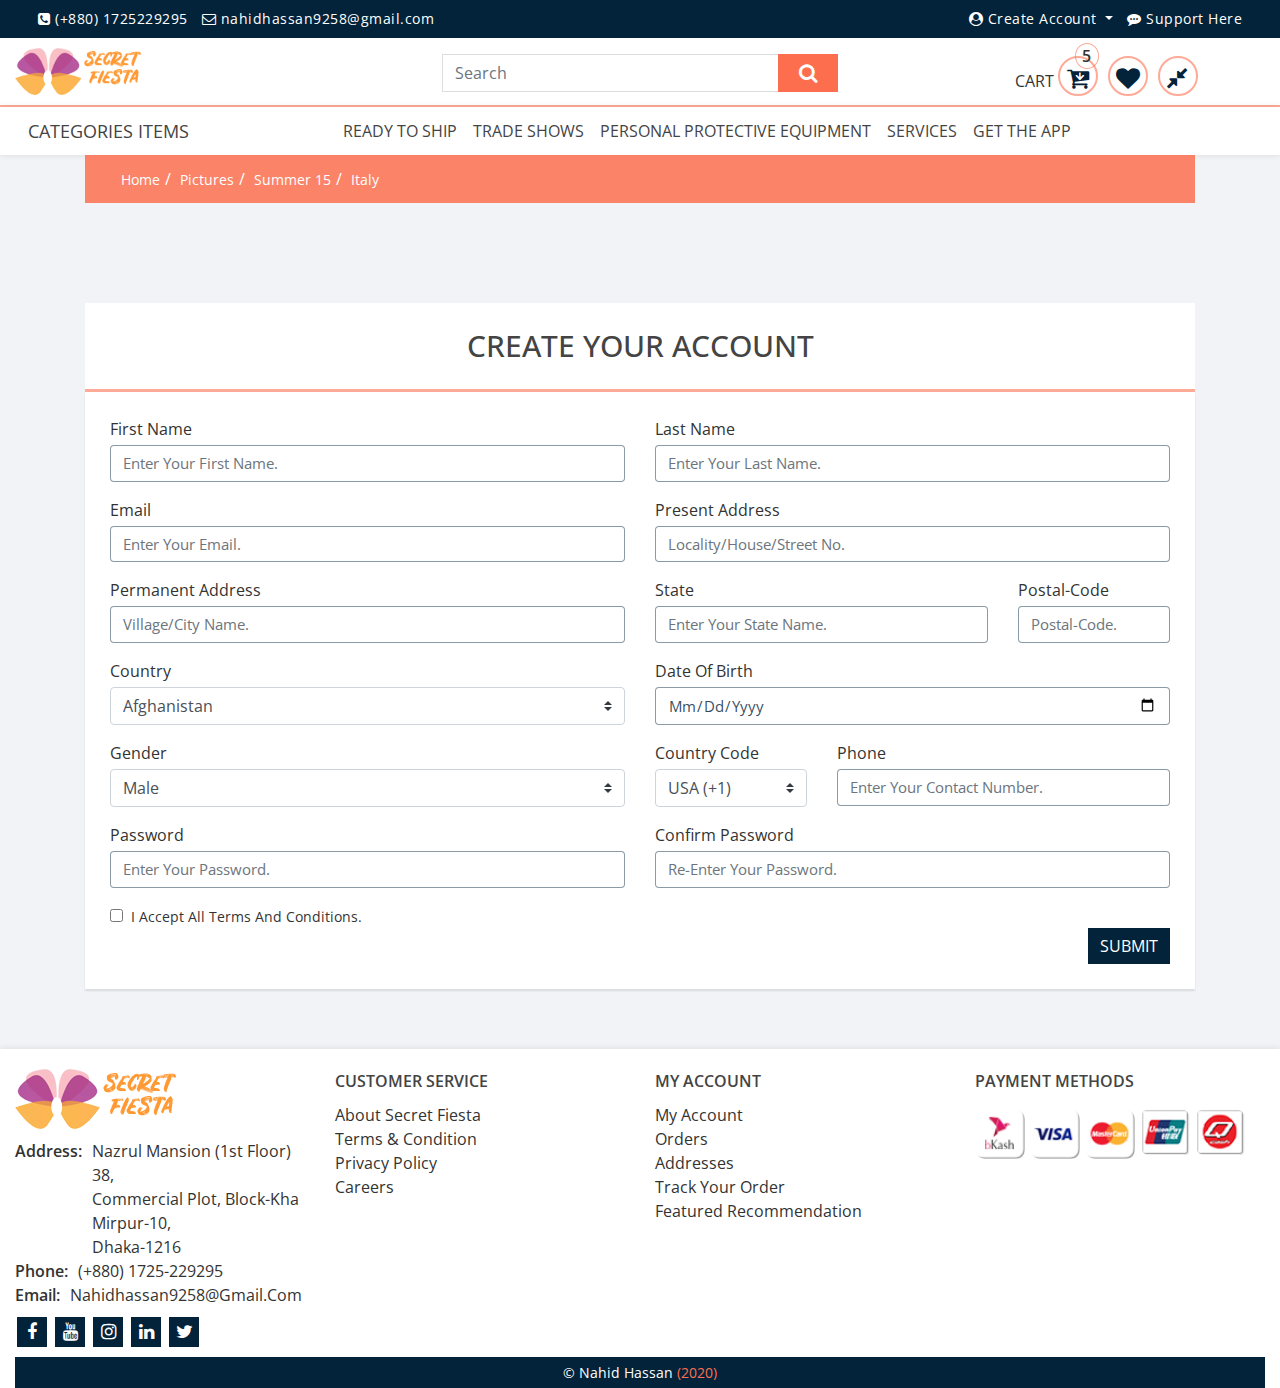
<file: registration-form.html>
<!doctype html>
<html lang="en">

<head>
    <!-- Required meta tags start -->
    <meta charset="utf-8">
    <meta name="viewport" content="width=device-width, initial-scale=1, shrink-to-fit=no">
    <!-- Required meta tags end -->

    <!--=== all css file part start ===-->
    <!-- bootstrap css link start -->
    <link rel="stylesheet" href="css/bootstrap.min.css">
    <!-- bootstrap css link end -->
    <!-- font-awesome css link start -->
    <link rel="stylesheet" href="css/font-awesome.min.css">
    <!-- font-awesome css link end -->
    <link rel="stylesheet" href="css/slick.css">
    <link rel="stylesheet" href="css/slick-theme.css">
    <!-- owl.carousel css link start -->
    <link rel="stylesheet" href="css/owl.carousel.min.css">
    <!-- owl.carousel css link end -->
    <!-- owl.theme.default css link start -->
    <link rel="stylesheet" href="css/owl.theme.default.min.css">
    <!-- owl.theme.default css link end -->
    <!-- Product-details css link start -->
    <link rel="stylesheet" href="css/Product-details.css">
    <!-- Product-details css link end -->
    <link rel="stylesheet" href="css/registration-form.css">
    <!-- style css link start -->
    <link rel="stylesheet" href="css/style.css">
    <!-- style css link end -->
    <!--=== all css file part end ===-->

    <title> Danger </title>
</head>

<body>
    <!--=== header section markup start ===-->
    <header id="header" class="header-section">
        <!--=== navigation section markup start ===-->
        <div class="navigation-bar-section">
            <!-- header top markup start -->
            <div class="header-top">
                <div class="container-fluid">
                    <div class="row">
                        <div class="col-lg-6 col-md-6">
                            <div class="header-top-left">
                                <div class="contact-hare">
                                    <ul class="navbar">
                                        <li class="nav-item">
                                            <a href="#" class="nav-link">
                                                <i class="fa fa-phone-square"></i>
                                                <span>(+880) 1725229295 </span>
                                            </a>
                                        </li>
                                        <li class="nav-item">
                                            <a href="#" class="nav-link">
                                                <i class="fa fa-envelope-o"></i>
                                                <span> nahidhassan9258@gmail.com </span>
                                            </a>
                                        </li>
                                    </ul>
                                </div>
                            </div>
                        </div>
                        <div class="col-lg-6 col-md-6">
                            <div class="header-top-nav-right">
                                <div class=" User-Account">
                                    <ul class="navbar">
                                        <li class="nav-item dropdown">
                                            <a href="" class="nav-link dropdown-toggle " data-toggle="dropdown">
                                                <i class="fa fa-user-circle"></i>
                                                <span>Create Account</span>
                                            </a>
                                            <div class="dropdown-menu" id="header-top-dropdown">
                                                <a href="registration-form.html" class="dropdown-item">
                                                    <i class="fa fa-sign-in"></i>
                                                    <span> Sign Up </span>
                                                </a>
                                                <a href="login-page.html" class="dropdown-item">
                                                    <i class="fa fa-user"></i>
                                                    <span> Log In </span>
                                                </a>
                                            </div>
                                        </li>
                                        <li class="nav-item">
                                            <a href="contact.html" class="nav-link">
                                                <i class="fa fa-commenting"></i>
                                                <span> Support Here </span>
                                            </a>
                                        </li>
                                    </ul>
                                </div>
                            </div>
                        </div>
                    </div>
                </div>
            </div>
            <!-- header top markup end -->

            <!-- navbar top markup start -->
            <div class="navbar-top-section">
                <div class="container-fluid">
                    <div class="row">
                        <div class="col-lg-4 col-md-4">
                            <div class="navbar-brand" id="main-logo">
                                <a href="index.html"><img src="images/logo.png" alt="main-logo"></a>
                            </div>
                        </div>
                        <div class="col-lg-4 col-md-4">
                            <div class="header-search-box">
                                <form class="form-inline">
                                    <input class="form-control" type="search" placeholder="Search" aria-label="Search">
                                    <button class="btn btn-default  my-sm-0" type="submit">
                                        <i class="fa fa-search"></i>
                                    </button>
                                </form>
                            </div>
                        </div>
                        <div class="col-lg-4 col-md-4">
                            <div class="checkout-cart">
                                <ul class="nav cart-item justify-content-center">
                                    <li class="nav-item cart-icon">
                                        <a class="nav-link" href="#">cart
                                            <i class="fa fa-cart-arrow-down"></i>
                                            <sup><span class="badge">5</span></sup>
                                        </a>
                                        <div class="cart-product">
                                            <div class="cart-item">
                                                <h5>0 ITEMS IN MY CART</h5>
                                                <div class="cart-list">
                                                    <ul>
                                                        <li id="check-out">
                                                            <div class="media">
                                                                <img src="images/Product-14.jpg" alt="John Doe">
                                                                <div class="media-body">
                                                                    <h4>Miniket Rice special</h4>
                                                                    <p>TK: 320.00</p>
                                                                    <p>Qty: 1</p>
                                                                    <p>Size: 5</p>
                                                                </div>
                                                                <button class="btn btn-default del-btn"><i class="fa fa-times"></i></button>
                                                            </div>

                                                        </li>
                                                        <li id="check-out">
                                                            <div class="media">
                                                                <img src="images/Product-14.jpg" alt="John Doe">
                                                                <div class="media-body">
                                                                    <h4>Miniket Rice special</h4>
                                                                    <p>TK: 320.00</p>
                                                                    <p>Qty: 1</p>
                                                                    <p>Size: 5</p>
                                                                </div>
                                                                <button class="btn btn-default del-btn"><i class="fa fa-times"></i></button>
                                                            </div>
                                                        </li>
                                                        <li id="check-out">
                                                            <div class="media">
                                                                <img src="images/Product-14.jpg" alt="John Doe">
                                                                <div class="media-body">
                                                                    <h4>Miniket Rice special</h4>
                                                                    <p>TK: 320.00</p>
                                                                    <p>Qty: 1</p>
                                                                    <p>Size: 5</p>
                                                                </div>
                                                                <button class="btn btn-default del-btn"><i class="fa fa-times"></i></button>
                                                            </div>
                                                        </li>
                                                        <li id="check-out">
                                                            <div class="media">
                                                                <img src="images/Product-14.jpg" alt="John Doe">
                                                                <div class="media-body">
                                                                    <h4>Miniket Rice special</h4>
                                                                    <p>TK: 320.00</p>
                                                                    <p>Qty: 1</p>
                                                                    <p>Size: 5</p>
                                                                </div>
                                                                <button class="btn btn-default del-btn"><i class="fa fa-times"></i></button>
                                                            </div>
                                                        </li>
                                                        <li id="check-out">
                                                            <div class="media">
                                                                <img src="images/Product-14.jpg" alt="John Doe">
                                                                <div class="media-body">
                                                                    <h4>Miniket Rice special</h4>
                                                                    <p>TK: 320.00</p>
                                                                    <p>Qty: 1</p>
                                                                    <p>Size: 5</p>
                                                                </div>
                                                                <button class="btn btn-default del-btn"><i class="fa fa-times"></i></button>
                                                            </div>
                                                        </li>
                                                    </ul>
                                                </div>
                                            </div>
                                            <div class="price">
                                                <div class="total-cost">
                                                    <span class="left">total</span>
                                                    <span class="right">TK: 320.00</span>
                                                </div>
                                                <a href="#" class="btn btn-default btn-checkout">Checkout</a>
                                            </div>
                                        </div>
                                    </li>
                                    <li class="nav-item">
                                        <a class="nav-link" href="#">
                                            <i class="fa fa-heart"></i>
                                        </a>
                                    </li>
                                    <li class="nav-item">
                                        <a class="nav-link" href="#">
                                            <i class="fa fa-compress"></i>
                                        </a>
                                    </li>
                                </ul>
                            </div>
                        </div>
                    </div>
                </div>
            </div>
            <!-- navbar top markup end -->

            <!-- main-navbar-section markup start -->
            <div class="main-navbar-section">
                <div class="container-fluid">
                    <div class="row">
                        <div class="col-lg-3">
                            <div class="categories-section">
                                <button class="navbar-toggler" id="categories-btn" type="button">
                                    <a href="#">CATEGORIES Items</a>
                                </button>
                                <div class="categories">
                                    <ul class="categories-items">
                                        <li id="sub-categories">
                                            <a href="#">Home</a>
                                            <div class="sub-categories-menu">
                                                <ul class="sub-categories-menu-items">
                                                    <li class="col-lg-3 col-md-3 col-sm-12" id="mega-menu">
                                                        <a href="#">Home</a>
                                                        <div class="mega-menu">
                                                            <ul class="mega-menu-items">
                                                                <li><a href="#">Home</a></li>
                                                                <li><a href="#">About</a></li>
                                                                <li><a href="#">Contact</a></li>
                                                                <li><a href="#">Service</a></li>
                                                            </ul>
                                                        </div>
                                                    </li>
                                                    <li class="col-lg-3 col-md-3 col-sm-12" id="mega-menu">
                                                        <a href="#">About</a>
                                                        <div class="mega-menu">
                                                            <ul class="mega-menu-items">
                                                                <li><a href="#">Home</a></li>
                                                                <li><a href="#">About</a></li>
                                                                <li><a href="#">Contact</a></li>
                                                                <li><a href="#">Service</a></li>
                                                            </ul>
                                                        </div>
                                                    </li>
                                                    <li class="col-lg-3 col-md-3 col-sm-12" id="mega-menu">
                                                        <a href="#">Contact</a>
                                                        <div class="mega-menu">
                                                            <ul class="mega-menu-items">
                                                                <li><a href="#">Home</a></li>
                                                                <li><a href="#">About</a></li>
                                                                <li><a href="#">Contact</a></li>
                                                                <li><a href="#">Service</a></li>
                                                            </ul>
                                                        </div>
                                                    </li>
                                                    <li class="col-lg-3 col-md-3 col-sm-12" id="mega-menu">
                                                        <a href="#">Service</a>
                                                        <div class="mega-menu">
                                                            <ul class="mega-menu-items">
                                                                <li><a href="#">Home</a></li>
                                                                <li><a href="#">About</a></li>
                                                                <li><a href="#">Contact</a></li>
                                                                <li><a href="#">Service</a></li>
                                                            </ul>
                                                        </div>
                                                    </li>
                                                </ul>
                                            </div>
                                        </li>
                                        <li id="sub-categories">
                                            <a href="#">Home</a>
                                            <div class="sub-categories-menu">
                                                <ul class="sub-categories-menu-items">
                                                    <li id="mega-menu" class="col-lg-3 col-md-3 col-sm-12">
                                                        <a href="#">pant</a>
                                                        <div class="mega-menu">
                                                            <ul class="mega-menu-items">
                                                                <li><a href="#">Home</a></li>
                                                                <li><a href="#">About</a></li>
                                                                <li><a href="#">Contact</a></li>
                                                                <li><a href="#">Service</a></li>
                                                            </ul>
                                                        </div>
                                                    </li>
                                                    <li id="mega-menu" class="col-lg-3 col-md-3 col-sm-12">
                                                        <a href="#">shart</a>
                                                        <div class="mega-menu">
                                                            <ul class="mega-menu-items">
                                                                <li><a href="#">Home</a></li>
                                                                <li><a href="#">About</a></li>
                                                                <li><a href="#">Contact</a></li>
                                                                <li><a href="#">Service</a></li>
                                                            </ul>
                                                        </div>
                                                    </li>
                                                    <li id="mega-menu" class="col-lg-3 col-md-3 col-sm-12">
                                                        <a href="#">juta</a>
                                                        <div class="mega-menu">
                                                            <ul class="mega-menu-items">
                                                                <li><a href="#">Home</a></li>
                                                                <li><a href="#">About</a></li>
                                                                <li><a href="#">Contact</a></li>
                                                                <li><a href="#">Service</a></li>
                                                            </ul>
                                                        </div>
                                                    </li>
                                                    <li id="mega-menu" class="col-lg-3 col-md-3 col-sm-12">
                                                        <a href="#">lunggi</a>
                                                        <div class="mega-menu">
                                                            <ul class="mega-menu-items">
                                                                <li><a href="#">Home</a></li>
                                                                <li><a href="#">About</a></li>
                                                                <li><a href="#">Contact</a></li>
                                                                <li><a href="#">Service</a></li>
                                                            </ul>
                                                        </div>
                                                    </li>
                                                    <li id="mega-menu" class="col-lg-3 col-md-3 col-sm-12">
                                                        <a href="#">lunggi</a>
                                                        <div class="mega-menu">
                                                            <ul class="mega-menu-items">
                                                                <li><a href="#">Home</a></li>
                                                                <li><a href="#">About</a></li>
                                                                <li><a href="#">Contact</a></li>
                                                                <li><a href="#">Service</a></li>
                                                            </ul>
                                                        </div>
                                                    </li>
                                                    <li id="mega-menu" class="col-lg-3 col-md-3 col-sm-12">
                                                        <a href="#">lunggi</a>
                                                        <div class="mega-menu">
                                                            <ul class="mega-menu-items">
                                                                <li><a href="#">Home</a></li>
                                                                <li><a href="#">About</a></li>
                                                                <li><a href="#">Contact</a></li>
                                                                <li><a href="#">Service</a></li>
                                                            </ul>
                                                        </div>
                                                    </li>
                                                </ul>
                                            </div>
                                        </li>
                                        <li id="sub-categories">
                                            <a href="#">About</a>
                                            <div class="sub-categories-menu">
                                                <ul class="sub-categories-menu-items">
                                                    <li class="col-lg-3 col-md-3 col-sm-12" id="mega-menu">
                                                        <a href="#">Home</a>
                                                        <div class="mega-menu">
                                                            <ul class="mega-menu-items">
                                                                <li><a href="#">Home</a></li>
                                                                <li><a href="#">About</a></li>
                                                                <li><a href="#">Contact</a></li>
                                                                <li><a href="#">Service</a></li>
                                                            </ul>
                                                        </div>
                                                    </li>
                                                    <li class="col-lg-3 col-md-3 col-sm-12" id="mega-menu">
                                                        <a href="#">About</a>
                                                        <div class="mega-menu">
                                                            <ul class="mega-menu-items">
                                                                <li><a href="#">Home</a></li>
                                                                <li><a href="#">About</a></li>
                                                                <li><a href="#">Contact</a></li>
                                                                <li><a href="#">Service</a></li>
                                                            </ul>
                                                        </div>
                                                    </li>
                                                    <li class="col-lg-3 col-md-3 col-sm-12" id="mega-menu">
                                                        <a href="#">Contact</a>
                                                        <div class="mega-menu">
                                                            <ul class="mega-menu-items">
                                                                <li><a href="#">Home</a></li>
                                                                <li><a href="#">About</a></li>
                                                                <li><a href="#">Contact</a></li>
                                                                <li><a href="#">Service</a></li>
                                                            </ul>
                                                        </div>
                                                    </li>
                                                    <li class="col-lg-3 col-md-3 col-sm-12" id="mega-menu">
                                                        <a href="#">Service</a>
                                                        <div class="mega-menu">
                                                            <ul class="mega-menu-items">
                                                                <li><a href="#">Home</a></li>
                                                                <li><a href="#">About</a></li>
                                                                <li><a href="#">Contact</a></li>
                                                                <li><a href="#">Service</a></li>
                                                            </ul>
                                                        </div>
                                                    </li>
                                                </ul>
                                            </div>
                                        </li>
                                        <li id="sub-categories">
                                            <a href="#">About</a>
                                            <div class="sub-categories-menu">
                                                <ul class="sub-categories-menu-items">
                                                    <li class="col-lg-3 col-md-3 col-sm-12" id="mega-menu">
                                                        <a href="#">Home</a>
                                                        <div class="mega-menu">
                                                            <ul class="mega-menu-items">
                                                                <li><a href="#">Home</a></li>
                                                                <li><a href="#">About</a></li>
                                                                <li><a href="#">Contact</a></li>
                                                                <li><a href="#">Service</a></li>
                                                            </ul>
                                                        </div>
                                                    </li>
                                                    <li class="col-lg-3 col-md-3 col-sm-12" id="mega-menu">
                                                        <a href="#">About</a>
                                                        <div class="mega-menu">
                                                            <ul class="mega-menu-items">
                                                                <li><a href="#">Home</a></li>
                                                                <li><a href="#">About</a></li>
                                                                <li><a href="#">Contact</a></li>
                                                                <li><a href="#">Service</a></li>
                                                            </ul>
                                                        </div>
                                                    </li>
                                                    <li class="col-lg-3 col-md-3 col-sm-12" id="mega-menu">
                                                        <a href="#">Contact</a>
                                                        <div class="mega-menu">
                                                            <ul class="mega-menu-items">
                                                                <li><a href="#">Home</a></li>
                                                                <li><a href="#">About</a></li>
                                                                <li><a href="#">Contact</a></li>
                                                                <li><a href="#">Service</a></li>
                                                            </ul>
                                                        </div>
                                                    </li>
                                                    <li class="col-lg-3 col-md-3 col-sm-12" id="mega-menu">
                                                        <a href="#">Service</a>
                                                        <div class="mega-menu">
                                                            <ul class="mega-menu-items">
                                                                <li><a href="#">Home</a></li>
                                                                <li><a href="#">About</a></li>
                                                                <li><a href="#">Contact</a></li>
                                                                <li><a href="#">Service</a></li>
                                                            </ul>
                                                        </div>
                                                    </li>
                                                </ul>
                                            </div>
                                        </li>
                                        <li id="sub-categories">
                                            <a href="#">Contact</a>
                                            <div class="sub-categories-menu">
                                                <ul class="sub-categories-menu-items">
                                                    <li class="col-lg-3 col-md-3 col-sm-12" id="mega-menu">
                                                        <a href="#">Home</a>
                                                        <div class="mega-menu">
                                                            <ul class="mega-menu-items">
                                                                <li><a href="#">Home</a></li>
                                                                <li><a href="#">About</a></li>
                                                                <li><a href="#">Contact</a></li>
                                                                <li><a href="#">Service</a></li>
                                                            </ul>
                                                        </div>
                                                    </li>
                                                    <li class="col-lg-3 col-md-3 col-sm-12" id="mega-menu">
                                                        <a href="#">About</a>
                                                        <div class="mega-menu">
                                                            <ul class="mega-menu-items">
                                                                <li><a href="#">Home</a></li>
                                                                <li><a href="#">About</a></li>
                                                                <li><a href="#">Contact</a></li>
                                                                <li><a href="#">Service</a></li>
                                                            </ul>
                                                        </div>
                                                    </li>
                                                    <li class="col-lg-3 col-md-3 col-sm-12" id="mega-menu">
                                                        <a href="#">Contact</a>
                                                        <div class="mega-menu">
                                                            <ul class="mega-menu-items">
                                                                <li><a href="#">Home</a></li>
                                                                <li><a href="#">About</a></li>
                                                                <li><a href="#">Contact</a></li>
                                                                <li><a href="#">Service</a></li>
                                                            </ul>
                                                        </div>
                                                    </li>
                                                    <li class="col-lg-3 col-md-3 col-sm-12" id="mega-menu">
                                                        <a href="#">Service</a>
                                                        <div class="mega-menu">
                                                            <ul class="mega-menu-items">
                                                                <li><a href="#">Home</a></li>
                                                                <li><a href="#">About</a></li>
                                                                <li><a href="#">Contact</a></li>
                                                                <li><a href="#">Service</a></li>
                                                            </ul>
                                                        </div>
                                                    </li>
                                                    <li class="col-lg-3 col-md-3 col-sm-12" id="mega-menu">
                                                        <a href="#">Service</a>
                                                        <div class="mega-menu">
                                                            <ul class="mega-menu-items">
                                                                <li><a href="#">Home</a></li>
                                                                <li><a href="#">About</a></li>
                                                                <li><a href="#">Contact</a></li>
                                                                <li><a href="#">Service</a></li>
                                                            </ul>
                                                        </div>
                                                    </li>
                                                    <li class="col-lg-3 col-md-3 col-sm-12" id="mega-menu">
                                                        <a href="#">Service</a>
                                                        <div class="mega-menu">
                                                            <ul class="mega-menu-items">
                                                                <li><a href="#">Home</a></li>
                                                                <li><a href="#">About</a></li>
                                                                <li><a href="#">Contact</a></li>
                                                                <li><a href="#">Service</a></li>
                                                            </ul>
                                                        </div>
                                                    </li>
                                                    <li class="col-lg-3 col-md-3 col-sm-12" id="mega-menu">
                                                        <a href="#">Service</a>
                                                        <div class="mega-menu">
                                                            <ul class="mega-menu-items">
                                                                <li><a href="#">Home</a></li>
                                                                <li><a href="#">About</a></li>
                                                                <li><a href="#">Contact</a></li>
                                                                <li><a href="#">Service</a></li>
                                                            </ul>
                                                        </div>
                                                    </li>
                                                    <li class="col-lg-3 col-md-3 col-sm-12" id="mega-menu">
                                                        <a href="#">Service</a>
                                                        <div class="mega-menu">
                                                            <ul class="mega-menu-items">
                                                                <li><a href="#">Home</a></li>
                                                                <li><a href="#">About</a></li>
                                                                <li><a href="#">Contact</a></li>
                                                                <li><a href="#">Service</a></li>
                                                            </ul>
                                                        </div>
                                                    </li>
                                                </ul>
                                            </div>
                                        </li>
                                        <li id="sub-categories">
                                            <a href="#">Contact</a>
                                            <div class="sub-categories-menu">
                                                <ul class="sub-categories-menu-items">
                                                    <li class="col-lg-3 col-md-3 col-sm-12" id="mega-menu">
                                                        <a href="#">Home</a>
                                                        <div class="mega-menu">
                                                            <ul class="mega-menu-items">
                                                                <li><a href="#">Home</a></li>
                                                                <li><a href="#">About</a></li>
                                                                <li><a href="#">Contact</a></li>
                                                                <li><a href="#">Service</a></li>
                                                            </ul>
                                                        </div>
                                                    </li>
                                                    <li class="col-lg-3 col-md-3 col-sm-12" id="mega-menu">
                                                        <a href="#">About</a>
                                                        <div class="mega-menu">
                                                            <ul class="mega-menu-items">
                                                                <li><a href="#">Home</a></li>
                                                                <li><a href="#">About</a></li>
                                                                <li><a href="#">Contact</a></li>
                                                                <li><a href="#">Service</a></li>
                                                            </ul>
                                                        </div>
                                                    </li>
                                                    <li class="col-lg-3 col-md-3 col-sm-12" id="mega-menu">
                                                        <a href="#">Contact</a>
                                                        <div class="mega-menu">
                                                            <ul class="mega-menu-items">
                                                                <li><a href="#">Home</a></li>
                                                                <li><a href="#">About</a></li>
                                                                <li><a href="#">Contact</a></li>
                                                                <li><a href="#">Service</a></li>
                                                            </ul>
                                                        </div>
                                                    </li>
                                                    <li class="col-lg-3 col-md-3 col-sm-12" id="mega-menu">
                                                        <a href="#">Service</a>
                                                        <div class="mega-menu">
                                                            <ul class="mega-menu-items">
                                                                <li><a href="#">Home</a></li>
                                                                <li><a href="#">About</a></li>
                                                                <li><a href="#">Contact</a></li>
                                                                <li><a href="#">Service</a></li>
                                                            </ul>
                                                        </div>
                                                    </li>
                                                    <li class="col-lg-3 col-md-3 col-sm-12" id="mega-menu">
                                                        <a href="#">Service</a>
                                                        <div class="mega-menu">
                                                            <ul class="mega-menu-items">
                                                                <li><a href="#">Home</a></li>
                                                                <li><a href="#">About</a></li>
                                                                <li><a href="#">Contact</a></li>
                                                                <li><a href="#">Service</a></li>
                                                            </ul>
                                                        </div>
                                                    </li>
                                                </ul>
                                            </div>
                                        </li>
                                        <li id="sub-categories">
                                            <a href="#">Service</a>
                                            <div class="sub-categories-menu">
                                                <ul class="sub-categories-menu-items">
                                                    <li class="col-lg-3 col-md-3 col-sm-12" id="mega-menu">
                                                        <a href="#">Home</a>
                                                        <div class="mega-menu">
                                                            <ul class="mega-menu-items">
                                                                <li><a href="#">Home</a></li>
                                                                <li><a href="#">About</a></li>
                                                                <li><a href="#">Contact</a></li>
                                                                <li><a href="#">Service</a></li>
                                                            </ul>
                                                        </div>
                                                    </li>
                                                    <li class="col-lg-3 col-md-3 col-sm-12" id="mega-menu">
                                                        <a href="#">About</a>
                                                        <div class="mega-menu">
                                                            <ul class="mega-menu-items">
                                                                <li><a href="#">Home</a></li>
                                                                <li><a href="#">About</a></li>
                                                                <li><a href="#">Contact</a></li>
                                                                <li><a href="#">Service</a></li>
                                                            </ul>
                                                        </div>
                                                    </li>
                                                    <li class="col-lg-3 col-md-3 col-sm-12" id="mega-menu">
                                                        <a href="#">Contact</a>
                                                        <div class="mega-menu">
                                                            <ul class="mega-menu-items">
                                                                <li><a href="#">Home</a></li>
                                                                <li><a href="#">About</a></li>
                                                                <li><a href="#">Contact</a></li>
                                                                <li><a href="#">Service</a></li>
                                                            </ul>
                                                        </div>
                                                    </li>
                                                    <li class="col-lg-3 col-md-3 col-sm-12" id="mega-menu">
                                                        <a href="#">Service</a>
                                                        <div class="mega-menu">
                                                            <ul class="mega-menu-items">
                                                                <li><a href="#">Home</a></li>
                                                                <li><a href="#">About</a></li>
                                                                <li><a href="#">Contact</a></li>
                                                                <li><a href="#">Service</a></li>
                                                            </ul>
                                                        </div>
                                                    </li>
                                                    <li class="col-lg-3 col-md-3 col-sm-12" id="mega-menu">
                                                        <a href="#">Service</a>
                                                        <div class="mega-menu">
                                                            <ul class="mega-menu-items">
                                                                <li><a href="#">Home</a></li>
                                                                <li><a href="#">About</a></li>
                                                                <li><a href="#">Contact</a></li>
                                                                <li><a href="#">Service</a></li>
                                                            </ul>
                                                        </div>
                                                    </li>
                                                    <li class="col-lg-3 col-md-3 col-sm-12" id="mega-menu">
                                                        <a href="#">Service</a>
                                                        <div class="mega-menu">
                                                            <ul class="mega-menu-items">
                                                                <li><a href="#">Home</a></li>
                                                                <li><a href="#">About</a></li>
                                                                <li><a href="#">Contact</a></li>
                                                                <li><a href="#">Service</a></li>
                                                            </ul>
                                                        </div>
                                                    </li>
                                                </ul>
                                            </div>
                                        </li>
                                        <li id="sub-categories">
                                            <a href="#">Service</a>
                                            <div class="sub-categories-menu">
                                                <ul class="sub-categories-menu-items">
                                                    <li class="col-lg-3 col-md-3 col-sm-12" id="mega-menu">
                                                        <a href="#">Home</a>
                                                        <div class="mega-menu">
                                                            <ul class="mega-menu-items">
                                                                <li><a href="#">Home</a></li>
                                                                <li><a href="#">About</a></li>
                                                                <li><a href="#">Contact</a></li>
                                                                <li><a href="#">Service</a></li>
                                                            </ul>
                                                        </div>
                                                    </li>
                                                    <li class="col-lg-3 col-md-3 col-sm-12" id="mega-menu">
                                                        <a href="#">About</a>
                                                        <div class="mega-menu">
                                                            <ul class="mega-menu-items">
                                                                <li><a href="#">Home</a></li>
                                                                <li><a href="#">About</a></li>
                                                                <li><a href="#">Contact</a></li>
                                                                <li><a href="#">Service</a></li>
                                                            </ul>
                                                        </div>
                                                    </li>
                                                    <li class="col-lg-3 col-md-3 col-sm-12" id="mega-menu">
                                                        <a href="#">Contact</a>
                                                        <div class="mega-menu">
                                                            <ul class="mega-menu-items">
                                                                <li><a href="#">Home</a></li>
                                                                <li><a href="#">About</a></li>
                                                                <li><a href="#">Contact</a></li>
                                                                <li><a href="#">Service</a></li>
                                                            </ul>
                                                        </div>
                                                    </li>
                                                    <li class="col-lg-3 col-md-3 col-sm-12" id="mega-menu">
                                                        <a href="#">Service</a>
                                                        <div class="mega-menu">
                                                            <ul class="mega-menu-items">
                                                                <li><a href="#">Home</a></li>
                                                                <li><a href="#">About</a></li>
                                                                <li><a href="#">Contact</a></li>
                                                                <li><a href="#">Service</a></li>
                                                            </ul>
                                                        </div>
                                                    </li>
                                                    <li class="col-lg-3 col-md-3 col-sm-12" id="mega-menu">
                                                        <a href="#">Service</a>
                                                        <div class="mega-menu">
                                                            <ul class="mega-menu-items">
                                                                <li><a href="#">Home</a></li>
                                                                <li><a href="#">About</a></li>
                                                                <li><a href="#">Contact</a></li>
                                                                <li><a href="#">Service</a></li>
                                                            </ul>
                                                        </div>
                                                    </li>
                                                    <li class="col-lg-3 col-md-3 col-sm-12" id="mega-menu">
                                                        <a href="#">Service</a>
                                                        <div class="mega-menu">
                                                            <ul class="mega-menu-items">
                                                                <li><a href="#">Home</a></li>
                                                                <li><a href="#">About</a></li>
                                                                <li><a href="#">Contact</a></li>
                                                                <li><a href="#">Service</a></li>
                                                            </ul>
                                                        </div>
                                                    </li>
                                                    <li class="col-lg-3 col-md-3 col-sm-12" id="mega-menu">
                                                        <a href="#">Service</a>
                                                        <div class="mega-menu">
                                                            <ul class="mega-menu-items">
                                                                <li><a href="#">Home</a></li>
                                                                <li><a href="#">About</a></li>
                                                                <li><a href="#">Contact</a></li>
                                                                <li><a href="#">Service</a></li>
                                                            </ul>
                                                        </div>
                                                    </li>
                                                </ul>
                                            </div>
                                        </li>
                                        <li id="sub-categories">
                                            <a href="#">Arif Bhai</a>
                                            <div class="sub-categories-menu">
                                                <ul class="sub-categories-menu-items">
                                                    <li class="col-lg-3 col-md-3 col-sm-12" id="mega-menu">
                                                        <a href="#">Home</a>
                                                        <div class="mega-menu">
                                                            <ul class="mega-menu-items">
                                                                <li><a href="#">Home</a></li>
                                                                <li><a href="#">About</a></li>
                                                                <li><a href="#">Contact</a></li>
                                                                <li><a href="#">Service</a></li>
                                                            </ul>
                                                        </div>
                                                    </li>
                                                    <li class="col-lg-3 col-md-3 col-sm-12" id="mega-menu">
                                                        <a href="#">About</a>
                                                        <div class="mega-menu">
                                                            <ul class="mega-menu-items">
                                                                <li><a href="#">Home</a></li>
                                                                <li><a href="#">About</a></li>
                                                                <li><a href="#">Contact</a></li>
                                                                <li><a href="#">Service</a></li>
                                                            </ul>
                                                        </div>
                                                    </li>
                                                    <li class="col-lg-3 col-md-3 col-sm-12" id="mega-menu">
                                                        <a href="#">Contact</a>
                                                        <div class="mega-menu">
                                                            <ul class="mega-menu-items">
                                                                <li><a href="#">Home</a></li>
                                                                <li><a href="#">About</a></li>
                                                                <li><a href="#">Contact</a></li>
                                                                <li><a href="#">Service</a></li>
                                                            </ul>
                                                        </div>
                                                    </li>
                                                    <li class="col-lg-3 col-md-3 col-sm-12" id="mega-menu">
                                                        <a href="#">Service</a>
                                                        <div class="mega-menu">
                                                            <ul class="mega-menu-items">
                                                                <li><a href="#">Home</a></li>
                                                                <li><a href="#">About</a></li>
                                                                <li><a href="#">Contact</a></li>
                                                                <li><a href="#">Service</a></li>
                                                            </ul>
                                                        </div>
                                                    </li>
                                                    <li class="col-lg-3 col-md-3 col-sm-12" id="mega-menu">
                                                        <a href="#">Service</a>
                                                        <div class="mega-menu">
                                                            <ul class="mega-menu-items">
                                                                <li><a href="#">Home</a></li>
                                                                <li><a href="#">About</a></li>
                                                                <li><a href="#">Contact</a></li>
                                                                <li><a href="#">Service</a></li>
                                                            </ul>
                                                        </div>
                                                    </li>
                                                    <li class="col-lg-3 col-md-3 col-sm-12" id="mega-menu">
                                                        <a href="#">Service</a>
                                                        <div class="mega-menu">
                                                            <ul class="mega-menu-items">
                                                                <li><a href="#">Home</a></li>
                                                                <li><a href="#">About</a></li>
                                                                <li><a href="#">Contact</a></li>
                                                                <li><a href="#">Service</a></li>
                                                            </ul>
                                                        </div>
                                                    </li>
                                                    <li class="col-lg-3 col-md-3 col-sm-12" id="mega-menu">
                                                        <a href="#">Service</a>
                                                        <div class="mega-menu">
                                                            <ul class="mega-menu-items">
                                                                <li><a href="#">Home</a></li>
                                                                <li><a href="#">About</a></li>
                                                                <li><a href="#">Contact</a></li>
                                                                <li><a href="#">Service</a></li>
                                                            </ul>
                                                        </div>
                                                    </li>
                                                </ul>
                                            </div>
                                        </li>
                                        <li id="sub-categories">
                                            <a href="#">Shahid Bhai</a>
                                            <div class="sub-categories-menu">
                                                <ul class="sub-categories-menu-items">
                                                    <li class="col-lg-3 col-md-3 col-sm-12" id="mega-menu">
                                                        <a href="#">Home</a>
                                                        <div class="mega-menu">
                                                            <ul class="mega-menu-items">
                                                                <li><a href="#">Home</a></li>
                                                                <li><a href="#">About</a></li>
                                                                <li><a href="#">Contact</a></li>
                                                                <li><a href="#">Service</a></li>
                                                            </ul>
                                                        </div>
                                                    </li>
                                                    <li class="col-lg-3 col-md-3 col-sm-12" id="mega-menu">
                                                        <a href="#">About</a>
                                                        <div class="mega-menu">
                                                            <ul class="mega-menu-items">
                                                                <li><a href="#">Home</a></li>
                                                                <li><a href="#">About</a></li>
                                                                <li><a href="#">Contact</a></li>
                                                                <li><a href="#">Service</a></li>
                                                            </ul>
                                                        </div>
                                                    </li>
                                                    <li class="col-lg-3 col-md-3 col-sm-12" id="mega-menu">
                                                        <a href="#">Contact</a>
                                                        <div class="mega-menu">
                                                            <ul class="mega-menu-items">
                                                                <li><a href="#">Home</a></li>
                                                                <li><a href="#">About</a></li>
                                                                <li><a href="#">Contact</a></li>
                                                                <li><a href="#">Service</a></li>
                                                            </ul>
                                                        </div>
                                                    </li>
                                                    <li class="col-lg-3 col-md-3 col-sm-12" id="mega-menu">
                                                        <a href="#">Service</a>
                                                        <div class="mega-menu">
                                                            <ul class="mega-menu-items">
                                                                <li><a href="#">Home</a></li>
                                                                <li><a href="#">About</a></li>
                                                                <li><a href="#">Contact</a></li>
                                                                <li><a href="#">Service</a></li>
                                                            </ul>
                                                        </div>
                                                    </li>
                                                    <li class="col-lg-3 col-md-3 col-sm-12" id="mega-menu">
                                                        <a href="#">Service</a>
                                                        <div class="mega-menu">
                                                            <ul class="mega-menu-items">
                                                                <li><a href="#">Home</a></li>
                                                                <li><a href="#">About</a></li>
                                                                <li><a href="#">Contact</a></li>
                                                                <li><a href="#">Service</a></li>
                                                            </ul>
                                                        </div>
                                                    </li>
                                                    <li class="col-lg-3 col-md-3 col-sm-12" id="mega-menu">
                                                        <a href="#">Service</a>
                                                        <div class="mega-menu">
                                                            <ul class="mega-menu-items">
                                                                <li><a href="#">Home</a></li>
                                                                <li><a href="#">About</a></li>
                                                                <li><a href="#">Contact</a></li>
                                                                <li><a href="#">Service</a></li>
                                                            </ul>
                                                        </div>
                                                    </li>
                                                    <li class="col-lg-3 col-md-3 col-sm-12" id="mega-menu">
                                                        <a href="#">Service</a>
                                                        <div class="mega-menu">
                                                            <ul class="mega-menu-items">
                                                                <li><a href="#">Home</a></li>
                                                                <li><a href="#">About</a></li>
                                                                <li><a href="#">Contact</a></li>
                                                                <li><a href="#">Service</a></li>
                                                            </ul>
                                                        </div>
                                                    </li>
                                                </ul>
                                            </div>
                                        </li>
                                        <li id="sub-categories">
                                            <a href="#">Babu</a>
                                            <div class="sub-categories-menu">
                                                <ul class="sub-categories-menu-items">
                                                    <li class="col-lg-3 col-md-3 col-sm-12" id="mega-menu">
                                                        <a href="#">Home</a>
                                                        <div class="mega-menu">
                                                            <ul class="mega-menu-items">
                                                                <li><a href="#">Home</a></li>
                                                                <li><a href="#">About</a></li>
                                                                <li><a href="#">Contact</a></li>
                                                                <li><a href="#">Service</a></li>
                                                            </ul>
                                                        </div>
                                                    </li>
                                                    <li class="col-lg-3 col-md-3 col-sm-12" id="mega-menu">
                                                        <a href="#">About</a>
                                                        <div class="mega-menu">
                                                            <ul class="mega-menu-items">
                                                                <li><a href="#">Home</a></li>
                                                                <li><a href="#">About</a></li>
                                                                <li><a href="#">Contact</a></li>
                                                                <li><a href="#">Service</a></li>
                                                            </ul>
                                                        </div>
                                                    </li>
                                                    <li class="col-lg-3 col-md-3 col-sm-12" id="mega-menu">
                                                        <a href="#">Contact</a>
                                                        <div class="mega-menu">
                                                            <ul class="mega-menu-items">
                                                                <li><a href="#">Home</a></li>
                                                                <li><a href="#">About</a></li>
                                                                <li><a href="#">Contact</a></li>
                                                                <li><a href="#">Service</a></li>
                                                            </ul>
                                                        </div>
                                                    </li>
                                                    <li class="col-lg-3 col-md-3 col-sm-12" id="mega-menu">
                                                        <a href="#">Service</a>
                                                        <div class="mega-menu">
                                                            <ul class="mega-menu-items">
                                                                <li><a href="#">Home</a></li>
                                                                <li><a href="#">About</a></li>
                                                                <li><a href="#">Contact</a></li>
                                                                <li><a href="#">Service</a></li>
                                                            </ul>
                                                        </div>
                                                    </li>
                                                    <li class="col-lg-3 col-md-3 col-sm-12" id="mega-menu">
                                                        <a href="#">Service</a>
                                                        <div class="mega-menu">
                                                            <ul class="mega-menu-items">
                                                                <li><a href="#">Home</a></li>
                                                                <li><a href="#">About</a></li>
                                                                <li><a href="#">Contact</a></li>
                                                                <li><a href="#">Service</a></li>
                                                            </ul>
                                                        </div>
                                                    </li>
                                                    <li class="col-lg-3 col-md-3 col-sm-12" id="mega-menu">
                                                        <a href="#">Service</a>
                                                        <div class="mega-menu">
                                                            <ul class="mega-menu-items">
                                                                <li><a href="#">Home</a></li>
                                                                <li><a href="#">About</a></li>
                                                                <li><a href="#">Contact</a></li>
                                                                <li><a href="#">Service</a></li>
                                                            </ul>
                                                        </div>
                                                    </li>
                                                    <li class="col-lg-3 col-md-3 col-sm-12" id="mega-menu">
                                                        <a href="#">Service</a>
                                                        <div class="mega-menu">
                                                            <ul class="mega-menu-items">
                                                                <li><a href="#">Home</a></li>
                                                                <li><a href="#">About</a></li>
                                                                <li><a href="#">Contact</a></li>
                                                                <li><a href="#">Service</a></li>
                                                            </ul>
                                                        </div>
                                                    </li>
                                                </ul>
                                            </div>
                                        </li>
                                        <li id="sub-categories">
                                            <a href="#">Janu</a>
                                            <div class="sub-categories-menu">
                                                <ul class="sub-categories-menu-items">
                                                    <li class="col-lg-3 col-md-3 col-sm-12" id="mega-menu">
                                                        <a href="#">Home</a>
                                                        <div class="mega-menu">
                                                            <ul class="mega-menu-items">
                                                                <li><a href="#">Home</a></li>
                                                                <li><a href="#">About</a></li>
                                                                <li><a href="#">Contact</a></li>
                                                                <li><a href="#">Service</a></li>
                                                            </ul>
                                                        </div>
                                                    </li>
                                                    <li class="col-lg-3 col-md-3 col-sm-12" id="mega-menu">
                                                        <a href="#">About</a>
                                                        <div class="mega-menu">
                                                            <ul class="mega-menu-items">
                                                                <li><a href="#">Home</a></li>
                                                                <li><a href="#">About</a></li>
                                                                <li><a href="#">Contact</a></li>
                                                                <li><a href="#">Service</a></li>
                                                            </ul>
                                                        </div>
                                                    </li>
                                                    <li class="col-lg-3 col-md-3 col-sm-12" id="mega-menu">
                                                        <a href="#">Contact</a>
                                                        <div class="mega-menu">
                                                            <ul class="mega-menu-items">
                                                                <li><a href="#">Home</a></li>
                                                                <li><a href="#">About</a></li>
                                                                <li><a href="#">Contact</a></li>
                                                                <li><a href="#">Service</a></li>
                                                            </ul>
                                                        </div>
                                                    </li>
                                                    <li class="col-lg-3 col-md-3 col-sm-12" id="mega-menu">
                                                        <a href="#">Service</a>
                                                        <div class="mega-menu">
                                                            <ul class="mega-menu-items">
                                                                <li><a href="#">Home</a></li>
                                                                <li><a href="#">About</a></li>
                                                                <li><a href="#">Contact</a></li>
                                                                <li><a href="#">Service</a></li>
                                                            </ul>
                                                        </div>
                                                    </li>
                                                    <li class="col-lg-3 col-md-3 col-sm-12" id="mega-menu">
                                                        <a href="#">Service</a>
                                                        <div class="mega-menu">
                                                            <ul class="mega-menu-items">
                                                                <li><a href="#">Home</a></li>
                                                                <li><a href="#">About</a></li>
                                                                <li><a href="#">Contact</a></li>
                                                                <li><a href="#">Service</a></li>
                                                            </ul>
                                                        </div>
                                                    </li>
                                                    <li class="col-lg-3 col-md-3 col-sm-12" id="mega-menu">
                                                        <a href="#">Service</a>
                                                        <div class="mega-menu">
                                                            <ul class="mega-menu-items">
                                                                <li><a href="#">Home</a></li>
                                                                <li><a href="#">About</a></li>
                                                                <li><a href="#">Contact</a></li>
                                                                <li><a href="#">Service</a></li>
                                                            </ul>
                                                        </div>
                                                    </li>
                                                    <li class="col-lg-3 col-md-3 col-sm-12" id="mega-menu">
                                                        <a href="#">Service</a>
                                                        <div class="mega-menu">
                                                            <ul class="mega-menu-items">
                                                                <li><a href="#">Home</a></li>
                                                                <li><a href="#">About</a></li>
                                                                <li><a href="#">Contact</a></li>
                                                                <li><a href="#">Service</a></li>
                                                            </ul>
                                                        </div>
                                                    </li>
                                                </ul>
                                            </div>
                                        </li>
                                        <li id="sub-categories">
                                            <a href="#">Nahid Bhai</a>
                                            <div class="sub-categories-menu">
                                                <ul class="sub-categories-menu-items">
                                                    <li class="col-lg-3 col-md-3 col-sm-12" id="mega-menu">
                                                        <a href="#">Home</a>
                                                        <div class="mega-menu">
                                                            <ul class="mega-menu-items">
                                                                <li><a href="#">Home</a></li>
                                                                <li><a href="#">About</a></li>
                                                                <li><a href="#">Contact</a></li>
                                                                <li><a href="#">Service</a></li>
                                                            </ul>
                                                        </div>
                                                    </li>
                                                    <li class="col-lg-3 col-md-3 col-sm-12" id="mega-menu">
                                                        <a href="#">About</a>
                                                        <div class="mega-menu">
                                                            <ul class="mega-menu-items">
                                                                <li><a href="#">Home</a></li>
                                                                <li><a href="#">About</a></li>
                                                                <li><a href="#">Contact</a></li>
                                                                <li><a href="#">Service</a></li>
                                                            </ul>
                                                        </div>
                                                    </li>
                                                    <li class="col-lg-3 col-md-3 col-sm-12" id="mega-menu">
                                                        <a href="#">Contact</a>
                                                        <div class="mega-menu">
                                                            <ul class="mega-menu-items">
                                                                <li><a href="#">Home</a></li>
                                                                <li><a href="#">About</a></li>
                                                                <li><a href="#">Contact</a></li>
                                                                <li><a href="#">Service</a></li>
                                                            </ul>
                                                        </div>
                                                    </li>
                                                    <li class="col-lg-3 col-md-3 col-sm-12" id="mega-menu">
                                                        <a href="#">Service</a>
                                                        <div class="mega-menu">
                                                            <ul class="mega-menu-items">
                                                                <li><a href="#">Home</a></li>
                                                                <li><a href="#">About</a></li>
                                                                <li><a href="#">Contact</a></li>
                                                                <li><a href="#">Service</a></li>
                                                            </ul>
                                                        </div>
                                                    </li>
                                                    <li class="col-lg-3 col-md-3 col-sm-12" id="mega-menu">
                                                        <a href="#">Service</a>
                                                        <div class="mega-menu">
                                                            <ul class="mega-menu-items">
                                                                <li><a href="#">Home</a></li>
                                                                <li><a href="#">About</a></li>
                                                                <li><a href="#">Contact</a></li>
                                                                <li><a href="#">Service</a></li>
                                                            </ul>
                                                        </div>
                                                    </li>
                                                    <li class="col-lg-3 col-md-3 col-sm-12" id="mega-menu">
                                                        <a href="#">Service</a>
                                                        <div class="mega-menu">
                                                            <ul class="mega-menu-items">
                                                                <li><a href="#">Home</a></li>
                                                                <li><a href="#">About</a></li>
                                                                <li><a href="#">Contact</a></li>
                                                                <li><a href="#">Service</a></li>
                                                            </ul>
                                                        </div>
                                                    </li>
                                                    <li class="col-lg-3 col-md-3 col-sm-12" id="mega-menu">
                                                        <a href="#">Service</a>
                                                        <div class="mega-menu">
                                                            <ul class="mega-menu-items">
                                                                <li><a href="#">Home</a></li>
                                                                <li><a href="#">About</a></li>
                                                                <li><a href="#">Contact</a></li>
                                                                <li><a href="#">Service</a></li>
                                                            </ul>
                                                        </div>
                                                    </li>
                                                </ul>
                                            </div>
                                        </li>
                                        <li id="sub-categories">
                                            <a href="#">Palash Bhai</a>
                                            <div class="sub-categories-menu">
                                                <ul class="sub-categories-menu-items">
                                                    <li class="col-lg-3 col-md-3 col-sm-12" id="mega-menu">
                                                        <a href="#">Home</a>
                                                        <div class="mega-menu">
                                                            <ul class="mega-menu-items">
                                                                <li><a href="#">Home</a></li>
                                                                <li><a href="#">About</a></li>
                                                                <li><a href="#">Contact</a></li>
                                                                <li><a href="#">Service</a></li>
                                                            </ul>
                                                        </div>
                                                    </li>
                                                    <li class="col-lg-3 col-md-3 col-sm-12" id="mega-menu">
                                                        <a href="#">About</a>
                                                        <div class="mega-menu">
                                                            <ul class="mega-menu-items">
                                                                <li><a href="#">Home</a></li>
                                                                <li><a href="#">About</a></li>
                                                                <li><a href="#">Contact</a></li>
                                                                <li><a href="#">Service</a></li>
                                                            </ul>
                                                        </div>
                                                    </li>
                                                    <li class="col-lg-3 col-md-3 col-sm-12" id="mega-menu">
                                                        <a href="#">Contact</a>
                                                        <div class="mega-menu">
                                                            <ul class="mega-menu-items">
                                                                <li><a href="#">Home</a></li>
                                                                <li><a href="#">About</a></li>
                                                                <li><a href="#">Contact</a></li>
                                                                <li><a href="#">Service</a></li>
                                                            </ul>
                                                        </div>
                                                    </li>
                                                    <li class="col-lg-3 col-md-3 col-sm-12" id="mega-menu">
                                                        <a href="#">Service</a>
                                                        <div class="mega-menu">
                                                            <ul class="mega-menu-items">
                                                                <li><a href="#">Home</a></li>
                                                                <li><a href="#">About</a></li>
                                                                <li><a href="#">Contact</a></li>
                                                                <li><a href="#">Service</a></li>
                                                            </ul>
                                                        </div>
                                                    </li>
                                                    <li class="col-lg-3 col-md-3 col-sm-12" id="mega-menu">
                                                        <a href="#">Service</a>
                                                        <div class="mega-menu">
                                                            <ul class="mega-menu-items">
                                                                <li><a href="#">Home</a></li>
                                                                <li><a href="#">About</a></li>
                                                                <li><a href="#">Contact</a></li>
                                                                <li><a href="#">Service</a></li>
                                                            </ul>
                                                        </div>
                                                    </li>
                                                    <li class="col-lg-3 col-md-3 col-sm-12" id="mega-menu">
                                                        <a href="#">Service</a>
                                                        <div class="mega-menu">
                                                            <ul class="mega-menu-items">
                                                                <li><a href="#">Home</a></li>
                                                                <li><a href="#">About</a></li>
                                                                <li><a href="#">Contact</a></li>
                                                                <li><a href="#">Service</a></li>
                                                            </ul>
                                                        </div>
                                                    </li>
                                                    <li class="col-lg-3 col-md-3 col-sm-12" id="mega-menu">
                                                        <a href="#">Service</a>
                                                        <div class="mega-menu">
                                                            <ul class="mega-menu-items">
                                                                <li><a href="#">Home</a></li>
                                                                <li><a href="#">About</a></li>
                                                                <li><a href="#">Contact</a></li>
                                                                <li><a href="#">Service</a></li>
                                                            </ul>
                                                        </div>
                                                    </li>
                                                </ul>
                                            </div>
                                        </li>
                                    </ul>
                                </div>
                            </div>
                        </div>
                        <div class="col-lg-9">
                            <div class="menu-bar">
                                <nav class="navbar navbar-expand-lg navbar-light">
                                    <button class="navbar-toggler" type="button" data-toggle="collapse" data-target="#navbarSupportedContent" aria-controls="navbarSupportedContent" aria-expanded="false" aria-label="Toggle navigation">
                                        <span class="navbar-toggler-icon"></span>
                                    </button>

                                    <div class="collapse navbar-collapse menu-items" id="navbarSupportedContent">
                                        <ul class="navbar-nav mr-auto">
                                            <li class="nav-item" id="sub-menu">
                                                <a class="nav-link" href="#">Ready to Ship</a>
                                                <div class="sub-menu">
                                                    <ul class="sub-menu-items">
                                                        <li><a href="#">Home</a></li>
                                                        <li><a href="#">About</a></li>
                                                        <li><a href="#">Contact</a></li>
                                                        <li><a href="#">Service</a></li>
                                                    </ul>
                                                </div>
                                            </li>
                                            <li class="nav-item">
                                                <a class="nav-link" href="#">Trade Shows</a>
                                            </li>
                                            <li class="nav-item" id="sub-menu">
                                                <a class="nav-link" href="#">Personal Protective Equipment</a>
                                                <div class="sub-menu">
                                                    <ul class="sub-menu-items">
                                                        <li><a href="#">Home</a></li>
                                                        <li><a href="#">About</a></li>
                                                        <li><a href="#">Contact</a></li>
                                                        <li><a href="#">Service</a></li>
                                                    </ul>
                                                </div>
                                            </li>
                                            <li class="nav-item" id="sub-menu">
                                                <a class="nav-link" href="#">Services </a>
                                                <div class="sub-menu">
                                                    <ul class="sub-menu-items">
                                                        <li><a href="#">Home</a></li>
                                                        <li><a href="#">About</a></li>
                                                        <li><a href="#">Contact</a></li>
                                                        <li><a href="#">Service</a></li>
                                                    </ul>
                                                </div>
                                            </li>
                                            <li class="nav-item">
                                                <a class="nav-link" href="#">Get the App</a>
                                            </li>
                                        </ul>
                                    </div>
                                </nav>
                            </div>
                        </div>
                    </div>
                </div>
            </div>
            <!-- main-navbar-section markup end -->
        </div>
        <!--=== navigation section markup end ===-->
        <div class="browse-breadcrumb-section">
            <div class="container">
                <div class="browse-breadcrumb">
                    <ul class="breadcrumb">
                        <li><a href="#">Home</a></li>
                        <li><a href="#">Pictures</a></li>
                        <li><a href="#">Summer 15</a></li>
                        <li class="active"><a href="#">Italy</a></li>
                    </ul>
                </div>
            </div>
        </div>
    </header>
    <!--=== header section markup end ===-->



    <div class="registration-section">
        <div class="container">
            <form action="#">
                <h4 class="text-center"> Create Your Account </h4>
                <div class="registration-form-control">
                    <div class="row">
                        <div class="col-sm-6 form-group">
                            <label for="name-f">First Name</label>
                            <input type="text" class="form-control" name="fname" id="name-f" placeholder="Enter your first name." required>
                        </div>
                        <div class="col-sm-6 form-group">
                            <label for="name-l">Last name</label>
                            <input type="text" class="form-control" name="lname" id="name-l" placeholder="Enter your last name." required>
                        </div>
                        <div class="col-sm-6 form-group">
                            <label for="email">Email</label>
                            <input type="email" class="form-control" name="email" id="email" placeholder="Enter your email." required>
                        </div>
                        <div class="col-sm-6 form-group">
                            <label for="address-1">present address</label>
                            <input type="address" class="form-control" name="Locality" id="address-1" placeholder="Locality/House/Street no." required>
                        </div>
                        <div class="col-sm-6 form-group">
                            <label for="address-2">permanent address</label>
                            <input type="address" class="form-control" name="address" id="address-2" placeholder="Village/City Name." required>
                        </div>
                        <div class="col-sm-4 form-group">
                            <label for="State">State</label>
                            <input type="address" class="form-control" name="State" id="State" placeholder="Enter your state name." required>
                        </div>
                        <div class="col-sm-2 form-group">
                            <label for="zip">Postal-Code</label>
                            <input type="zip" class="form-control" name="Zip" id="zip" placeholder="Postal-Code." required>
                        </div>
                        <div class="col-sm-6 form-group">
                            <label for="Country">Country</label>
                            <select class="form-control custom-select browser-default">
                                <option value="Afghanistan">Afghanistan</option>
                                <option value="Åland Islands">Åland Islands</option>
                                <option value="Albania">Albania</option>
                                <option value="Algeria">Algeria</option>
                                <option value="American Samoa">American Samoa</option>
                                <option value="Andorra">Andorra</option>
                                <option value="Angola">Angola</option>
                                <option value="Anguilla">Anguilla</option>
                                <option value="Antarctica">Antarctica</option>
                                <option value="Antigua and Barbuda">Antigua and Barbuda</option>
                                <option value="Argentina">Argentina</option>
                                <option value="Armenia">Armenia</option>
                                <option value="Aruba">Aruba</option>
                                <option value="Australia">Australia</option>
                                <option value="Austria">Austria</option>
                                <option value="Azerbaijan">Azerbaijan</option>
                                <option value="Bahamas">Bahamas</option>
                                <option value="Bahrain">Bahrain</option>
                                <option value="Bangladesh">Bangladesh</option>
                                <option value="Barbados">Barbados</option>
                                <option value="Belarus">Belarus</option>
                                <option value="Belgium">Belgium</option>
                                <option value="Belize">Belize</option>
                                <option value="Benin">Benin</option>
                                <option value="Bermuda">Bermuda</option>
                                <option value="Bhutan">Bhutan</option>
                                <option value="Bolivia">Bolivia</option>
                                <option value="Bosnia and Herzegovina">Bosnia and Herzegovina</option>
                                <option value="Botswana">Botswana</option>
                                <option value="Bouvet Island">Bouvet Island</option>
                                <option value="Brazil">Brazil</option>
                                <option value="British Indian Ocean Territory">British Indian Ocean Territory</option>
                                <option value="Brunei Darussalam">Brunei Darussalam</option>
                                <option value="Bulgaria">Bulgaria</option>
                                <option value="Burkina Faso">Burkina Faso</option>
                                <option value="Burundi">Burundi</option>
                                <option value="Cambodia">Cambodia</option>
                                <option value="Cameroon">Cameroon</option>
                                <option value="Canada">Canada</option>
                                <option value="Cape Verde">Cape Verde</option>
                                <option value="Cayman Islands">Cayman Islands</option>
                                <option value="Central African Republic">Central African Republic</option>
                                <option value="Chad">Chad</option>
                                <option value="Chile">Chile</option>
                                <option value="China">China</option>
                                <option value="Christmas Island">Christmas Island</option>
                                <option value="Cocos (Keeling) Islands">Cocos (Keeling) Islands</option>
                                <option value="Colombia">Colombia</option>
                                <option value="Comoros">Comoros</option>
                                <option value="Congo">Congo</option>
                                <option value="Congo, The Democratic Republic of The">Congo, The Democratic Republic of The</option>
                                <option value="Cook Islands">Cook Islands</option>
                                <option value="Costa Rica">Costa Rica</option>
                                <option value="Cote D'ivoire">Cote D'ivoire</option>
                                <option value="Croatia">Croatia</option>
                                <option value="Cuba">Cuba</option>
                                <option value="Cyprus">Cyprus</option>
                                <option value="Czech Republic">Czech Republic</option>
                                <option value="Denmark">Denmark</option>
                                <option value="Djibouti">Djibouti</option>
                                <option value="Dominica">Dominica</option>
                                <option value="Dominican Republic">Dominican Republic</option>
                                <option value="Ecuador">Ecuador</option>
                                <option value="Egypt">Egypt</option>
                                <option value="El Salvador">El Salvador</option>
                                <option value="Equatorial Guinea">Equatorial Guinea</option>
                                <option value="Eritrea">Eritrea</option>
                                <option value="Estonia">Estonia</option>
                                <option value="Ethiopia">Ethiopia</option>
                                <option value="Falkland Islands (Malvinas)">Falkland Islands (Malvinas)</option>
                                <option value="Faroe Islands">Faroe Islands</option>
                                <option value="Fiji">Fiji</option>
                                <option value="Finland">Finland</option>
                                <option value="France">France</option>
                                <option value="French Guiana">French Guiana</option>
                                <option value="French Polynesia">French Polynesia</option>
                                <option value="French Southern Territories">French Southern Territories</option>
                                <option value="Gabon">Gabon</option>
                                <option value="Gambia">Gambia</option>
                                <option value="Georgia">Georgia</option>
                                <option value="Germany">Germany</option>
                                <option value="Ghana">Ghana</option>
                                <option value="Gibraltar">Gibraltar</option>
                                <option value="Greece">Greece</option>
                                <option value="Greenland">Greenland</option>
                                <option value="Grenada">Grenada</option>
                                <option value="Guadeloupe">Guadeloupe</option>
                                <option value="Guam">Guam</option>
                                <option value="Guatemala">Guatemala</option>
                                <option value="Guernsey">Guernsey</option>
                                <option value="Guinea">Guinea</option>
                                <option value="Guinea-bissau">Guinea-bissau</option>
                                <option value="Guyana">Guyana</option>
                                <option value="Haiti">Haiti</option>
                                <option value="Heard Island and Mcdonald Islands">Heard Island and Mcdonald Islands</option>
                                <option value="Holy See (Vatican City State)">Holy See (Vatican City State)</option>
                                <option value="Honduras">Honduras</option>
                                <option value="Hong Kong">Hong Kong</option>
                                <option value="Hungary">Hungary</option>
                                <option value="Iceland">Iceland</option>
                                <option value="India">India</option>
                                <option value="Indonesia">Indonesia</option>
                                <option value="Iran, Islamic Republic of">Iran, Islamic Republic of</option>
                                <option value="Iraq">Iraq</option>
                                <option value="Ireland">Ireland</option>
                                <option value="Isle of Man">Isle of Man</option>
                                <option value="Israel">Israel</option>
                                <option value="Italy">Italy</option>
                                <option value="Jamaica">Jamaica</option>
                                <option value="Japan">Japan</option>
                                <option value="Jersey">Jersey</option>
                                <option value="Jordan">Jordan</option>
                                <option value="Kazakhstan">Kazakhstan</option>
                                <option value="Kenya">Kenya</option>
                                <option value="Kiribati">Kiribati</option>
                                <option value="Korea, Democratic People's Republic of">Korea, Democratic People's Republic of</option>
                                <option value="Korea, Republic of">Korea, Republic of</option>
                                <option value="Kuwait">Kuwait</option>
                                <option value="Kyrgyzstan">Kyrgyzstan</option>
                                <option value="Lao People's Democratic Republic">Lao People's Democratic Republic</option>
                                <option value="Latvia">Latvia</option>
                                <option value="Lebanon">Lebanon</option>
                                <option value="Lesotho">Lesotho</option>
                                <option value="Liberia">Liberia</option>
                                <option value="Libyan Arab Jamahiriya">Libyan Arab Jamahiriya</option>
                                <option value="Liechtenstein">Liechtenstein</option>
                                <option value="Lithuania">Lithuania</option>
                                <option value="Luxembourg">Luxembourg</option>
                                <option value="Macao">Macao</option>
                                <option value="Macedonia, The Former Yugoslav Republic of">Macedonia, The Former Yugoslav Republic of</option>
                                <option value="Madagascar">Madagascar</option>
                                <option value="Malawi">Malawi</option>
                                <option value="Malaysia">Malaysia</option>
                                <option value="Maldives">Maldives</option>
                                <option value="Mali">Mali</option>
                                <option value="Malta">Malta</option>
                                <option value="Marshall Islands">Marshall Islands</option>
                                <option value="Martinique">Martinique</option>
                                <option value="Mauritania">Mauritania</option>
                                <option value="Mauritius">Mauritius</option>
                                <option value="Mayotte">Mayotte</option>
                                <option value="Mexico">Mexico</option>
                                <option value="Micronesia, Federated States of">Micronesia, Federated States of</option>
                                <option value="Moldova, Republic of">Moldova, Republic of</option>
                                <option value="Monaco">Monaco</option>
                                <option value="Mongolia">Mongolia</option>
                                <option value="Montenegro">Montenegro</option>
                                <option value="Montserrat">Montserrat</option>
                                <option value="Morocco">Morocco</option>
                                <option value="Mozambique">Mozambique</option>
                                <option value="Myanmar">Myanmar</option>
                                <option value="Namibia">Namibia</option>
                                <option value="Nauru">Nauru</option>
                                <option value="Nepal">Nepal</option>
                                <option value="Netherlands">Netherlands</option>
                                <option value="Netherlands Antilles">Netherlands Antilles</option>
                                <option value="New Caledonia">New Caledonia</option>
                                <option value="New Zealand">New Zealand</option>
                                <option value="Nicaragua">Nicaragua</option>
                                <option value="Niger">Niger</option>
                                <option value="Nigeria">Nigeria</option>
                                <option value="Niue">Niue</option>
                                <option value="Norfolk Island">Norfolk Island</option>
                                <option value="Northern Mariana Islands">Northern Mariana Islands</option>
                                <option value="Norway">Norway</option>
                                <option value="Oman">Oman</option>
                                <option value="Pakistan">Pakistan</option>
                                <option value="Palau">Palau</option>
                                <option value="Palestinian Territory, Occupied">Palestinian Territory, Occupied</option>
                                <option value="Panama">Panama</option>
                                <option value="Papua New Guinea">Papua New Guinea</option>
                                <option value="Paraguay">Paraguay</option>
                                <option value="Peru">Peru</option>
                                <option value="Philippines">Philippines</option>
                                <option value="Pitcairn">Pitcairn</option>
                                <option value="Poland">Poland</option>
                                <option value="Portugal">Portugal</option>
                                <option value="Puerto Rico">Puerto Rico</option>
                                <option value="Qatar">Qatar</option>
                                <option value="Reunion">Reunion</option>
                                <option value="Romania">Romania</option>
                                <option value="Russian Federation">Russian Federation</option>
                                <option value="Rwanda">Rwanda</option>
                                <option value="Saint Helena">Saint Helena</option>
                                <option value="Saint Kitts and Nevis">Saint Kitts and Nevis</option>
                                <option value="Saint Lucia">Saint Lucia</option>
                                <option value="Saint Pierre and Miquelon">Saint Pierre and Miquelon</option>
                                <option value="Saint Vincent and The Grenadines">Saint Vincent and The Grenadines</option>
                                <option value="Samoa">Samoa</option>
                                <option value="San Marino">San Marino</option>
                                <option value="Sao Tome and Principe">Sao Tome and Principe</option>
                                <option value="Saudi Arabia">Saudi Arabia</option>
                                <option value="Senegal">Senegal</option>
                                <option value="Serbia">Serbia</option>
                                <option value="Seychelles">Seychelles</option>
                                <option value="Sierra Leone">Sierra Leone</option>
                                <option value="Singapore">Singapore</option>
                                <option value="Slovakia">Slovakia</option>
                                <option value="Slovenia">Slovenia</option>
                                <option value="Solomon Islands">Solomon Islands</option>
                                <option value="Somalia">Somalia</option>
                                <option value="South Africa">South Africa</option>
                                <option value="South Georgia and The South Sandwich Islands">South Georgia and The South Sandwich Islands</option>
                                <option value="Spain">Spain</option>
                                <option value="Sri Lanka">Sri Lanka</option>
                                <option value="Sudan">Sudan</option>
                                <option value="Suriname">Suriname</option>
                                <option value="Svalbard and Jan Mayen">Svalbard and Jan Mayen</option>
                                <option value="Swaziland">Swaziland</option>
                                <option value="Sweden">Sweden</option>
                                <option value="Switzerland">Switzerland</option>
                                <option value="Syrian Arab Republic">Syrian Arab Republic</option>
                                <option value="Taiwan, Province of China">Taiwan, Province of China</option>
                                <option value="Tajikistan">Tajikistan</option>
                                <option value="Tanzania, United Republic of">Tanzania, United Republic of</option>
                                <option value="Thailand">Thailand</option>
                                <option value="Timor-leste">Timor-leste</option>
                                <option value="Togo">Togo</option>
                                <option value="Tokelau">Tokelau</option>
                                <option value="Tonga">Tonga</option>
                                <option value="Trinidad and Tobago">Trinidad and Tobago</option>
                                <option value="Tunisia">Tunisia</option>
                                <option value="Turkey">Turkey</option>
                                <option value="Turkmenistan">Turkmenistan</option>
                                <option value="Turks and Caicos Islands">Turks and Caicos Islands</option>
                                <option value="Tuvalu">Tuvalu</option>
                                <option value="Uganda">Uganda</option>
                                <option value="Ukraine">Ukraine</option>
                                <option value="United Arab Emirates">United Arab Emirates</option>
                                <option value="United Kingdom">United Kingdom</option>
                                <option value="United States">United States</option>
                                <option value="United States Minor Outlying Islands">United States Minor Outlying Islands</option>
                                <option value="Uruguay">Uruguay</option>
                                <option value="Uzbekistan">Uzbekistan</option>
                                <option value="Vanuatu">Vanuatu</option>
                                <option value="Venezuela">Venezuela</option>
                                <option value="Viet Nam">Viet Nam</option>
                                <option value="Virgin Islands, British">Virgin Islands, British</option>
                                <option value="Virgin Islands, U.S.">Virgin Islands, U.S.</option>
                                <option value="Wallis and Futuna">Wallis and Futuna</option>
                                <option value="Western Sahara">Western Sahara</option>
                                <option value="Yemen">Yemen</option>
                                <option value="Zambia">Zambia</option>
                                <option value="Zimbabwe">Zimbabwe</option>
                            </select>
                        </div>
                        <div class="col-sm-6 form-group">
                            <label for="Date">Date Of Birth</label>
                            <input type="Date" name="dob" class="form-control" id="Date" placeholder="" required>
                        </div>
                        <div class="col-sm-6 form-group">
                            <label for="sex">Gender</label>
                            <select id="sex" class="form-control browser-default custom-select">
                                <option value="male">Male</option>
                                <option value="female">Female</option>
                                <option value="unspesified">Unspecified</option>
                            </select>
                        </div>
                        <div class="col-sm-2 form-group">
                            <label for="cod">Country code</label>
                            <select class="form-control browser-default custom-select">
                                <option data-countryCode="US" value="1" selected>USA (+1)</option>
                                <option data-countryCode="GB" value="44">UK (+44)</option>

                                <option disabled="disabled">Other Countries</option>
                                <option data-countryCode="DZ" value="213">Algeria (+213)</option>
                                <option data-countryCode="AD" value="376">Andorra (+376)</option>
                                <option data-countryCode="AO" value="244">Angola (+244)</option>
                                <option data-countryCode="AI" value="1264">Anguilla (+1264)</option>
                                <option data-countryCode="AG" value="1268">Antigua &amp; Barbuda (+1268)</option>
                                <option data-countryCode="AR" value="54">Argentina (+54)</option>
                                <option data-countryCode="AM" value="374">Armenia (+374)</option>
                                <option data-countryCode="AW" value="297">Aruba (+297)</option>
                                <option data-countryCode="AU" value="61">Australia (+61)</option>
                                <option data-countryCode="AT" value="43">Austria (+43)</option>
                                <option data-countryCode="AZ" value="994">Azerbaijan (+994)</option>
                                <option data-countryCode="BS" value="1242">Bahamas (+1242)</option>
                                <option data-countryCode="BH" value="973">Bahrain (+973)</option>
                                <option data-countryCode="BD" value="880">Bangladesh (+880)</option>
                                <option data-countryCode="BB" value="1246">Barbados (+1246)</option>
                                <option data-countryCode="BY" value="375">Belarus (+375)</option>
                                <option data-countryCode="BE" value="32">Belgium (+32)</option>
                                <option data-countryCode="BZ" value="501">Belize (+501)</option>
                                <option data-countryCode="BJ" value="229">Benin (+229)</option>
                                <option data-countryCode="BM" value="1441">Bermuda (+1441)</option>
                                <option data-countryCode="BT" value="975">Bhutan (+975)</option>
                                <option data-countryCode="BO" value="591">Bolivia (+591)</option>
                                <option data-countryCode="BA" value="387">Bosnia Herzegovina (+387)</option>
                                <option data-countryCode="BW" value="267">Botswana (+267)</option>
                                <option data-countryCode="BR" value="55">Brazil (+55)</option>
                                <option data-countryCode="BN" value="673">Brunei (+673)</option>
                                <option data-countryCode="BG" value="359">Bulgaria (+359)</option>
                                <option data-countryCode="BF" value="226">Burkina Faso (+226)</option>
                                <option data-countryCode="BI" value="257">Burundi (+257)</option>
                                <option data-countryCode="KH" value="855">Cambodia (+855)</option>
                                <option data-countryCode="CM" value="237">Cameroon (+237)</option>
                                <option data-countryCode="CA" value="1">Canada (+1)</option>
                                <option data-countryCode="CV" value="238">Cape Verde Islands (+238)</option>
                                <option data-countryCode="KY" value="1345">Cayman Islands (+1345)</option>
                                <option data-countryCode="CF" value="236">Central African Republic (+236)</option>
                                <option data-countryCode="CL" value="56">Chile (+56)</option>
                                <option data-countryCode="CN" value="86">China (+86)</option>
                                <option data-countryCode="CO" value="57">Colombia (+57)</option>
                                <option data-countryCode="KM" value="269">Comoros (+269)</option>
                                <option data-countryCode="CG" value="242">Congo (+242)</option>
                                <option data-countryCode="CK" value="682">Cook Islands (+682)</option>
                                <option data-countryCode="CR" value="506">Costa Rica (+506)</option>
                                <option data-countryCode="HR" value="385">Croatia (+385)</option>
                                <option data-countryCode="CU" value="53">Cuba (+53)</option>
                                <option data-countryCode="CY" value="90">Cyprus - North (+90)</option>
                                <option data-countryCode="CY" value="357">Cyprus - South (+357)</option>
                                <option data-countryCode="CZ" value="420">Czech Republic (+420)</option>
                                <option data-countryCode="DK" value="45">Denmark (+45)</option>
                                <option data-countryCode="DJ" value="253">Djibouti (+253)</option>
                                <option data-countryCode="DM" value="1809">Dominica (+1809)</option>
                                <option data-countryCode="DO" value="1809">Dominican Republic (+1809)</option>
                                <option data-countryCode="EC" value="593">Ecuador (+593)</option>
                                <option data-countryCode="EG" value="20">Egypt (+20)</option>
                                <option data-countryCode="SV" value="503">El Salvador (+503)</option>
                                <option data-countryCode="GQ" value="240">Equatorial Guinea (+240)</option>
                                <option data-countryCode="ER" value="291">Eritrea (+291)</option>
                                <option data-countryCode="EE" value="372">Estonia (+372)</option>
                                <option data-countryCode="ET" value="251">Ethiopia (+251)</option>
                                <option data-countryCode="FK" value="500">Falkland Islands (+500)</option>
                                <option data-countryCode="FO" value="298">Faroe Islands (+298)</option>
                                <option data-countryCode="FJ" value="679">Fiji (+679)</option>
                                <option data-countryCode="FI" value="358">Finland (+358)</option>
                                <option data-countryCode="FR" value="33">France (+33)</option>
                                <option data-countryCode="GF" value="594">French Guiana (+594)</option>
                                <option data-countryCode="PF" value="689">French Polynesia (+689)</option>
                                <option data-countryCode="GA" value="241">Gabon (+241)</option>
                                <option data-countryCode="GM" value="220">Gambia (+220)</option>
                                <option data-countryCode="GE" value="7880">Georgia (+7880)</option>
                                <option data-countryCode="DE" value="49">Germany (+49)</option>
                                <option data-countryCode="GH" value="233">Ghana (+233)</option>
                                <option data-countryCode="GI" value="350">Gibraltar (+350)</option>
                                <option data-countryCode="GR" value="30">Greece (+30)</option>
                                <option data-countryCode="GL" value="299">Greenland (+299)</option>
                                <option data-countryCode="GD" value="1473">Grenada (+1473)</option>
                                <option data-countryCode="GP" value="590">Guadeloupe (+590)</option>
                                <option data-countryCode="GU" value="671">Guam (+671)</option>
                                <option data-countryCode="GT" value="502">Guatemala (+502)</option>
                                <option data-countryCode="GN" value="224">Guinea (+224)</option>
                                <option data-countryCode="GW" value="245">Guinea - Bissau (+245)</option>
                                <option data-countryCode="GY" value="592">Guyana (+592)</option>
                                <option data-countryCode="HT" value="509">Haiti (+509)</option>
                                <option data-countryCode="HN" value="504">Honduras (+504)</option>
                                <option data-countryCode="HK" value="852">Hong Kong (+852)</option>
                                <option data-countryCode="HU" value="36">Hungary (+36)</option>
                                <option data-countryCode="IS" value="354">Iceland (+354)</option>
                                <option data-countryCode="IN" value="91">India (+91)</option>
                                <option data-countryCode="ID" value="62">Indonesia (+62)</option>
                                <option data-countryCode="IQ" value="964">Iraq (+964)</option>
                                <option data-countryCode="IR" value="98">Iran (+98)</option>
                                <option data-countryCode="IE" value="353">Ireland (+353)</option>
                                <option data-countryCode="IL" value="972">Israel (+972)</option>
                                <option data-countryCode="IT" value="39">Italy (+39)</option>
                                <option data-countryCode="JM" value="1876">Jamaica (+1876)</option>
                                <option data-countryCode="JP" value="81">Japan (+81)</option>
                                <option data-countryCode="JO" value="962">Jordan (+962)</option>
                                <option data-countryCode="KZ" value="7">Kazakhstan (+7)</option>
                                <option data-countryCode="KE" value="254">Kenya (+254)</option>
                                <option data-countryCode="KI" value="686">Kiribati (+686)</option>
                                <option data-countryCode="KP" value="850">Korea - North (+850)</option>
                                <option data-countryCode="KR" value="82">Korea - South (+82)</option>
                                <option data-countryCode="KW" value="965">Kuwait (+965)</option>
                                <option data-countryCode="KG" value="996">Kyrgyzstan (+996)</option>
                                <option data-countryCode="LA" value="856">Laos (+856)</option>
                                <option data-countryCode="LV" value="371">Latvia (+371)</option>
                                <option data-countryCode="LB" value="961">Lebanon (+961)</option>
                                <option data-countryCode="LS" value="266">Lesotho (+266)</option>
                                <option data-countryCode="LR" value="231">Liberia (+231)</option>
                                <option data-countryCode="LY" value="218">Libya (+218)</option>
                                <option data-countryCode="LI" value="417">Liechtenstein (+417)</option>
                                <option data-countryCode="LT" value="370">Lithuania (+370)</option>
                                <option data-countryCode="LU" value="352">Luxembourg (+352)</option>
                                <option data-countryCode="MO" value="853">Macao (+853)</option>
                                <option data-countryCode="MK" value="389">Macedonia (+389)</option>
                                <option data-countryCode="MG" value="261">Madagascar (+261)</option>
                                <option data-countryCode="MW" value="265">Malawi (+265)</option>
                                <option data-countryCode="MY" value="60">Malaysia (+60)</option>
                                <option data-countryCode="MV" value="960">Maldives (+960)</option>
                                <option data-countryCode="ML" value="223">Mali (+223)</option>
                                <option data-countryCode="MT" value="356">Malta (+356)</option>
                                <option data-countryCode="MH" value="692">Marshall Islands (+692)</option>
                                <option data-countryCode="MQ" value="596">Martinique (+596)</option>
                                <option data-countryCode="MR" value="222">Mauritania (+222)</option>
                                <option data-countryCode="YT" value="269">Mayotte (+269)</option>
                                <option data-countryCode="MX" value="52">Mexico (+52)</option>
                                <option data-countryCode="FM" value="691">Micronesia (+691)</option>
                                <option data-countryCode="MD" value="373">Moldova (+373)</option>
                                <option data-countryCode="MC" value="377">Monaco (+377)</option>
                                <option data-countryCode="MN" value="976">Mongolia (+976)</option>
                                <option data-countryCode="MS" value="1664">Montserrat (+1664)</option>
                                <option data-countryCode="MA" value="212">Morocco (+212)</option>
                                <option data-countryCode="MZ" value="258">Mozambique (+258)</option>
                                <option data-countryCode="MN" value="95">Myanmar (+95)</option>
                                <option data-countryCode="NA" value="264">Namibia (+264)</option>
                                <option data-countryCode="NR" value="674">Nauru (+674)</option>
                                <option data-countryCode="NP" value="977">Nepal (+977)</option>
                                <option data-countryCode="NL" value="31">Netherlands (+31)</option>
                                <option data-countryCode="NC" value="687">New Caledonia (+687)</option>
                                <option data-countryCode="NZ" value="64">New Zealand (+64)</option>
                                <option data-countryCode="NI" value="505">Nicaragua (+505)</option>
                                <option data-countryCode="NE" value="227">Niger (+227)</option>
                                <option data-countryCode="NG" value="234">Nigeria (+234)</option>
                                <option data-countryCode="NU" value="683">Niue (+683)</option>
                                <option data-countryCode="NF" value="672">Norfolk Islands (+672)</option>
                                <option data-countryCode="NP" value="670">Northern Marianas (+670)</option>
                                <option data-countryCode="NO" value="47">Norway (+47)</option>
                                <option data-countryCode="OM" value="968">Oman (+968)</option>
                                <option data-countryCode="PK" value="92">Pakistan (+92)</option>
                                <option data-countryCode="PW" value="680">Palau (+680)</option>
                                <option data-countryCode="PA" value="507">Panama (+507)</option>
                                <option data-countryCode="PG" value="675">Papua New Guinea (+675)</option>
                                <option data-countryCode="PY" value="595">Paraguay (+595)</option>
                                <option data-countryCode="PE" value="51">Peru (+51)</option>
                                <option data-countryCode="PH" value="63">Philippines (+63)</option>
                                <option data-countryCode="PL" value="48">Poland (+48)</option>
                                <option data-countryCode="PT" value="351">Portugal (+351)</option>
                                <option data-countryCode="PR" value="1787">Puerto Rico (+1787)</option>
                                <option data-countryCode="QA" value="974">Qatar (+974)</option>
                                <option data-countryCode="RE" value="262">Reunion (+262)</option>
                                <option data-countryCode="RO" value="40">Romania (+40)</option>
                                <option data-countryCode="RU" value="7">Russia (+7)</option>
                                <option data-countryCode="RW" value="250">Rwanda (+250)</option>
                                <option data-countryCode="SM" value="378">San Marino (+378)</option>
                                <option data-countryCode="ST" value="239">Sao Tome &amp; Principe (+239)</option>
                                <option data-countryCode="SA" value="966">Saudi Arabia (+966)</option>
                                <option data-countryCode="SN" value="221">Senegal (+221)</option>
                                <option data-countryCode="CS" value="381">Serbia (+381)</option>
                                <option data-countryCode="SC" value="248">Seychelles (+248)</option>
                                <option data-countryCode="SL" value="232">Sierra Leone (+232)</option>
                                <option data-countryCode="SG" value="65">Singapore (+65)</option>
                                <option data-countryCode="SK" value="421">Slovak Republic (+421)</option>
                                <option data-countryCode="SI" value="386">Slovenia (+386)</option>
                                <option data-countryCode="SB" value="677">Solomon Islands (+677)</option>
                                <option data-countryCode="SO" value="252">Somalia (+252)</option>
                                <option data-countryCode="ZA" value="27">South Africa (+27)</option>
                                <option data-countryCode="ES" value="34">Spain (+34)</option>
                                <option data-countryCode="LK" value="94">Sri Lanka (+94)</option>
                                <option data-countryCode="SH" value="290">St. Helena (+290)</option>
                                <option data-countryCode="KN" value="1869">St. Kitts (+1869)</option>
                                <option data-countryCode="SC" value="1758">St. Lucia (+1758)</option>
                                <option data-countryCode="SR" value="597">Suriname (+597)</option>
                                <option data-countryCode="SD" value="249">Sudan (+249)</option>
                                <option data-countryCode="SZ" value="268">Swaziland (+268)</option>
                                <option data-countryCode="SE" value="46">Sweden (+46)</option>
                                <option data-countryCode="CH" value="41">Switzerland (+41)</option>
                                <option data-countryCode="SY" value="963">Syria (+963)</option>
                                <option data-countryCode="TW" value="886">Taiwan (+886)</option>
                                <option data-countryCode="TJ" value="992">Tajikistan (+992)</option>
                                <option data-countryCode="TH" value="66">Thailand (+66)</option>
                                <option data-countryCode="TG" value="228">Togo (+228)</option>
                                <option data-countryCode="TO" value="676">Tonga (+676)</option>
                                <option data-countryCode="TT" value="1868">Trinidad &amp; Tobago (+1868)</option>
                                <option data-countryCode="TN" value="216">Tunisia (+216)</option>
                                <option data-countryCode="TR" value="90">Turkey (+90)</option>
                                <option data-countryCode="TM" value="993">Turkmenistan (+993)</option>
                                <option data-countryCode="TC" value="1649">Turks &amp; Caicos Islands (+1649)</option>
                                <option data-countryCode="TV" value="688">Tuvalu (+688)</option>
                                <option data-countryCode="UG" value="256">Uganda (+256)</option>
                                <option data-countryCode="UA" value="380">Ukraine (+380)</option>
                                <option data-countryCode="AE" value="971">United Arab Emirates (+971)</option>
                                <option data-countryCode="UY" value="598">Uruguay (+598)</option>
                                <option data-countryCode="UZ" value="998">Uzbekistan (+998)</option>
                                <option data-countryCode="VU" value="678">Vanuatu (+678)</option>
                                <option data-countryCode="VA" value="379">Vatican City (+379)</option>
                                <option data-countryCode="VE" value="58">Venezuela (+58)</option>
                                <option data-countryCode="VN" value="84">Vietnam (+84)</option>
                                <option data-countryCode="VG" value="1">Virgin Islands - British (+1)</option>
                                <option data-countryCode="VI" value="1">Virgin Islands - US (+1)</option>
                                <option data-countryCode="WF" value="681">Wallis &amp; Futuna (+681)</option>
                                <option data-countryCode="YE" value="969">Yemen (North)(+969)</option>
                                <option data-countryCode="YE" value="967">Yemen (South)(+967)</option>
                                <option data-countryCode="ZM" value="260">Zambia (+260)</option>
                                <option data-countryCode="ZW" value="263">Zimbabwe (+263)</option>
                            </select>
                        </div>
                        <div class="col-sm-4 form-group">
                            <label for="tel">Phone</label>
                            <input type="tel" name="phone" class="form-control" id="tel" placeholder="Enter Your Contact Number." required>
                        </div>
                        <div class="col-sm-6 form-group">
                            <label for="pass">Password</label>
                            <input type="Password" name="password" class="form-control" id="pass" placeholder="Enter your password." required>
                        </div>
                        <div class="col-sm-6 form-group">
                            <label for="pass2">Confirm Password</label>
                            <input type="Password" name="cnf-password" class="form-control" id="pass2" placeholder="Re-enter your password." required>
                        </div>
                        <div class="col-sm-12">
                            <input type="checkbox" class="form-check d-inline" id="chb" required>
                            <label for="chb" class="form-check-label">&nbsp;I accept all terms and conditions.</label>
                        </div>
                        <div class="col-sm-12 form-group mb-0">
                            <button class="btn btn-primary float-right registration-submit" type="submit">Submit</button>
                        </div>
                    </div>
                </div>
            </form>
        </div>
    </div>










    <!--=== footer section markup start ===-->
    <footer class="footer-section">
        <div class="container-fluid">
            <div class="row">
                <div class="col-lg-3">
                    <!-- footer left company address markup start -->
                    <div class="footer-left">
                        <div class="company-logo">
                            <img src="images/logo.png" alt="">
                        </div>
                        <div class="company-address">
                            <div class="title-name">Address:</div>
                            <div class="title-contain">
                                <span>Nazrul Mansion (1st Floor) 38, <br> Commercial plot, Block-Kha Mirpur-10, <br> Dhaka-1216</span>
                            </div>
                            <div class="title-name">Phone:</div>
                            <div class="title-contain">
                                <span>(+880) 1725-229295</span>
                            </div>
                            <div class="title-name">Email:</div>
                            <div class="title-contain">
                                <span>nahidhassan9258@gmail.com</span>
                            </div>
                        </div>
                        <div class="company-contact">
                            <a href="#" class="social-link"> <i class="fa fa-facebook"></i> </a>
                            <a href="#" class="social-link"> <i class="fa fa-youtube"></i> </a>
                            <a href="#" class="social-link"> <i class="fa fa-instagram"></i> </a>
                            <a href="#" class="social-link"> <i class="fa fa-linkedin"></i> </a>
                            <a href="#" class="social-link"> <i class="fa fa-twitter"></i> </a>
                        </div>
                    </div>
                    <!-- footer left company address markup end -->
                </div>
                <div class="col-lg-3">
                    <!-- footer mid customer service markup start -->
                    <div class="footer-mid">
                        <div class="title-head">Customer service</div>
                        <ul class="nav list flex-column">
                            <li class="nav-item">
                                <a class="nav-link" href="#">About secret fiesta</a>
                            </li>
                            <li class="nav-item">
                                <a class="nav-link" href="#">Terms & Condition</a>
                            </li>
                            <li class="nav-item">
                                <a class="nav-link" href="#">Privacy Policy</a>
                            </li>
                            <li class="nav-item">
                                <a class="nav-link" href="#">Careers</a>
                            </li>
                        </ul>
                    </div>
                    <!-- footer mid customer service markup end -->
                </div>
                <div class="col-lg-3">
                    <!-- footer right account markup start -->
                    <div class="footer-right">
                        <div class="title-head">My account</div>
                        <ul class="nav list flex-column">
                            <li class="nav-item">
                                <a class="nav-link" href="#">My account</a>
                            </li>
                            <li class="nav-item">
                                <a class="nav-link" href="#">Orders</a>
                            </li>
                            <li class="nav-item">
                                <a class="nav-link" href="#">Addresses</a>
                            </li>
                            <li class="nav-item">
                                <a class="nav-link" href="#">Track Your Order</a>
                            </li>
                            <li class="nav-item">
                                <a class="nav-link" href="#">Featured Recommendation</a>
                            </li>
                        </ul>
                    </div>
                    <!-- footer right account markup end -->
                </div>
                <div class="col-lg-3">
                    <div class="payment-methods">
                        <div class="title-head">payment methods</div>
                        <ul class="nav list">
                            <li class="nav-item">
                                <a class="nav-link" href="#">
                                    <img src="images/bkash_icon.png" alt="bkash_icon">
                                </a>
                            </li>
                            <li class="nav-item">
                                <a class="nav-link" href="#">
                                    <img src="images/visa-icon.png" alt="visa-icon.png">
                                </a>
                            </li>
                            <li class="nav-item">
                                <a class="nav-link" href="#">
                                    <img src="images/mastercard-icon.png" alt="mastercard-icon">
                                </a>
                            </li>
                            <li class="nav-item">
                                <a class="nav-link" href="#">
                                    <img src="images/upay.png" alt="upay">
                                </a>
                            </li>
                            <li class="nav-item">
                                <a class="nav-link" href="#">
                                    <img src="images/qcash.png" alt="qcash">
                                </a>
                            </li>
                        </ul>
                    </div>
                </div>
            </div>
            <div class="row">
                <div class="col-lg-12">
                    <div class="copyright">
                        <p>&copy; Nahid Hassan <span>(2020)</span></p>
                    </div>
                </div>
            </div>
        </div>
    </footer>
    <!--=== footer section markup end ===-->





    <!--=== all js file link start ===-->
    <!-- jquery js link start -->
    <script src="js/jquery-3.2.1.slim.min.js"></script>
    <!-- jquery js link end -->
    <script src="js/slick.min.js"></script>
    <!-- popper js link start -->
    <script src="js/popper.min.js"></script>
    <!-- popper js link end -->
    <!-- bootstrap js link start -->
    <script src="js/bootstrap.min.js"></script>
    <!-- bootstrap js link end -->
    <!-- owl.carousel js link start -->
    <script src="js/owl.carousel.min.js"></script>
    <!-- owl.carousel js link start -->
    <!-- custom js link start -->
    <script src="js/custom.js"></script>
    <!-- custom js link end -->
    <!--=== all js file link end ===-->

</body>

</html>
</file>
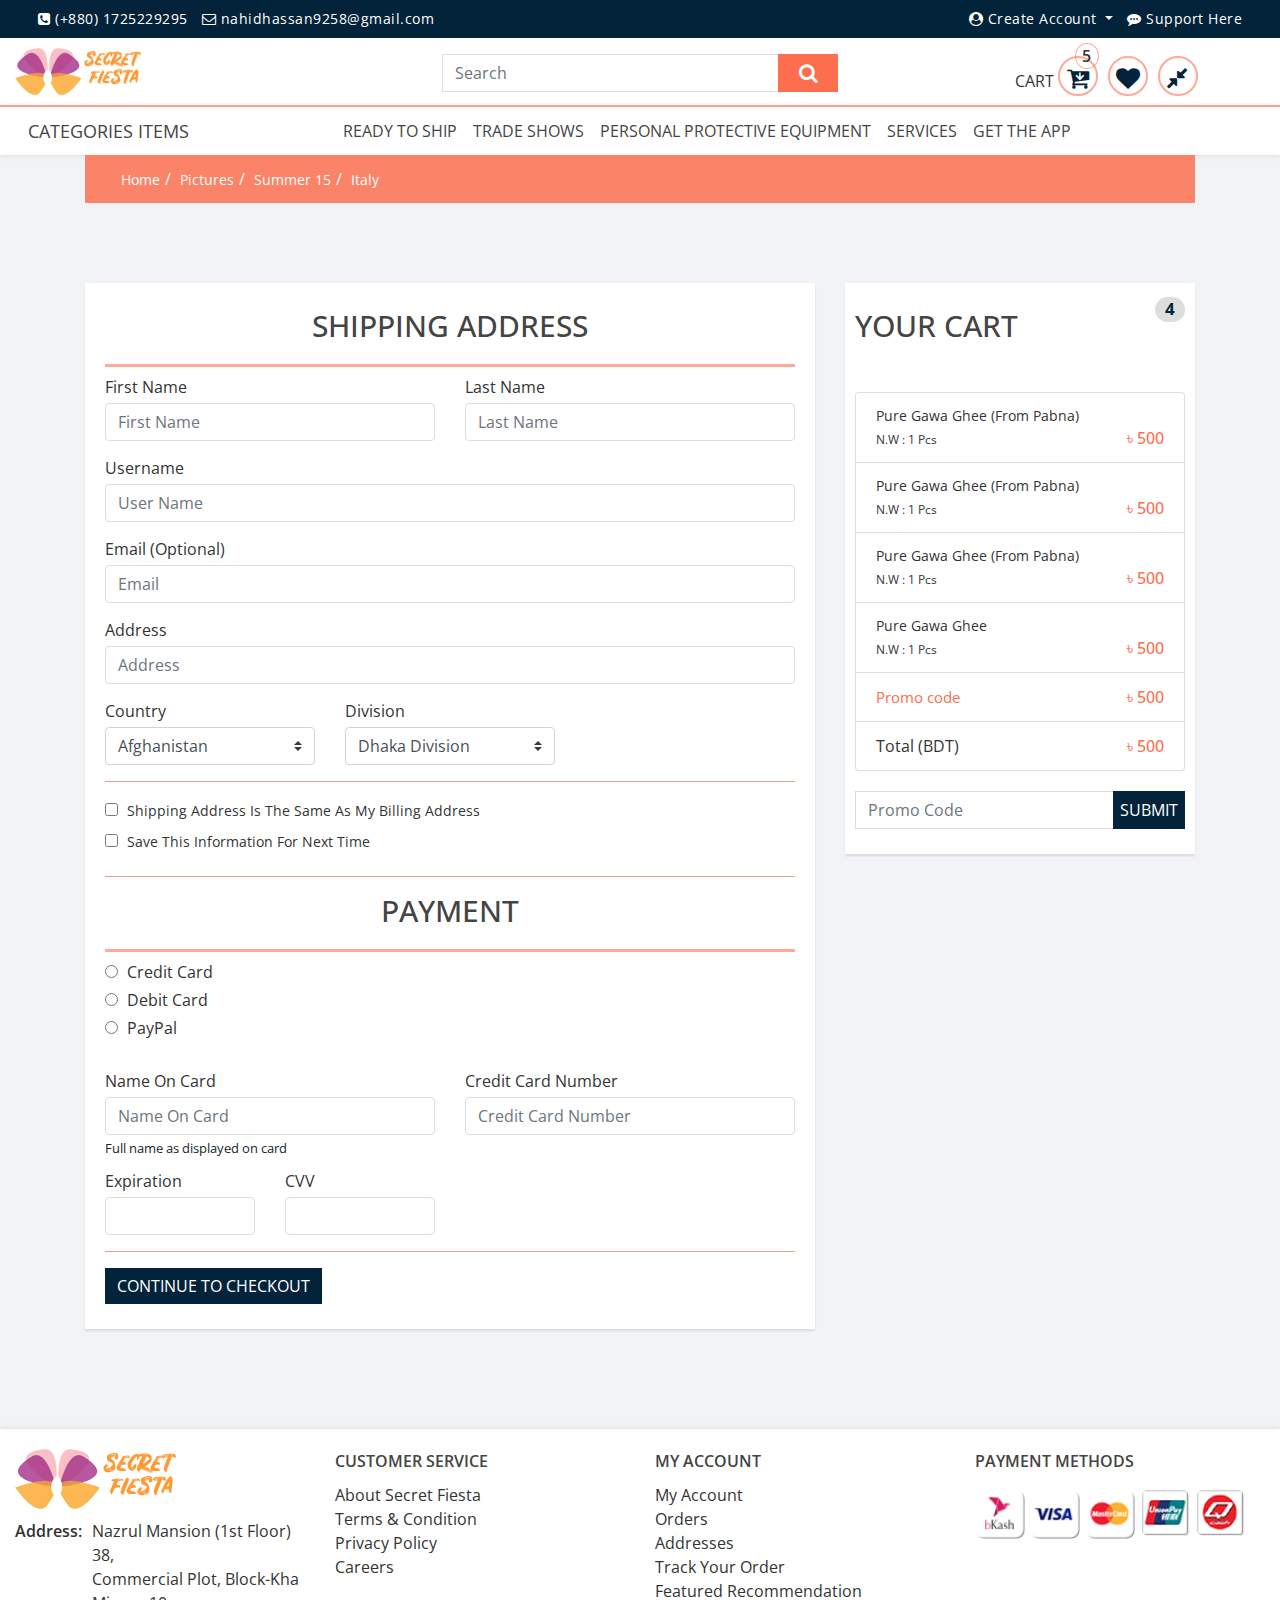
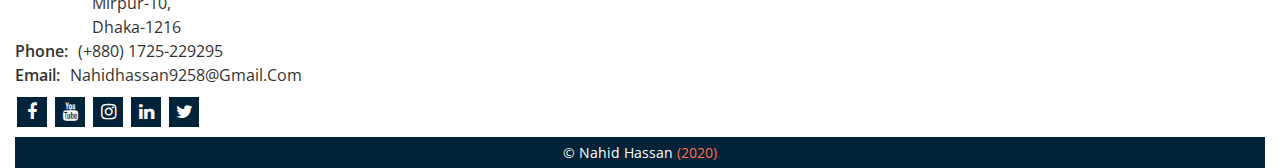
<file: shipping-address.html>
<!doctype html>
<html lang="en">

<head>
    <!-- Required meta tags start -->
    <meta charset="utf-8">
    <meta name="viewport" content="width=device-width, initial-scale=1, shrink-to-fit=no">
    <!-- Required meta tags end -->

    <!--=== all css file part start ===-->
    <!-- bootstrap css link start -->
    <link rel="stylesheet" href="css/bootstrap.min.css">
    <!-- bootstrap css link end -->
    <!-- font-awesome css link start -->
    <link rel="stylesheet" href="css/font-awesome.min.css">
    <!-- font-awesome css link end -->
    <link rel="stylesheet" href="css/slick.css">
    <link rel="stylesheet" href="css/slick-theme.css">
    <!-- owl.carousel css link start -->
    <link rel="stylesheet" href="css/owl.carousel.min.css">
    <!-- owl.carousel css link end -->
    <!-- owl.theme.default css link start -->
    <link rel="stylesheet" href="css/owl.theme.default.min.css">
    <!-- owl.theme.default css link end -->
    <!-- Product-details css link start -->
    <link rel="stylesheet" href="css/Product-details.css">
    <!-- Product-details css link end -->
    <link rel="stylesheet" href="css/shipping-address.css">
    <!-- style css link start -->
    <link rel="stylesheet" href="css/style.css">
    <!-- style css link end -->
    <!--=== all css file part end ===-->

    <title> Danger </title>
</head>

<body>
    <!--=== header section markup start ===-->
    <header id="header" class="header-section">
        <!--=== navigation section markup start ===-->
        <div class="navigation-bar-section">
            <!-- header top markup start -->
            <div class="header-top">
                <div class="container-fluid">
                    <div class="row">
                        <div class="col-lg-6 col-md-6">
                            <div class="header-top-left">
                                <div class="contact-hare">
                                    <ul class="navbar">
                                        <li class="nav-item">
                                            <a href="#" class="nav-link">
                                                <i class="fa fa-phone-square"></i>
                                                <span>(+880) 1725229295 </span>
                                            </a>
                                        </li>
                                        <li class="nav-item">
                                            <a href="#" class="nav-link">
                                                <i class="fa fa-envelope-o"></i>
                                                <span> nahidhassan9258@gmail.com </span>
                                            </a>
                                        </li>
                                    </ul>
                                </div>
                            </div>
                        </div>
                        <div class="col-lg-6 col-md-6">
                            <div class="header-top-nav-right">
                                <div class=" User-Account">
                                    <ul class="navbar">
                                        <li class="nav-item dropdown">
                                            <a href="" class="nav-link dropdown-toggle " data-toggle="dropdown">
                                                <i class="fa fa-user-circle"></i>
                                                <span>Create Account</span>
                                            </a>
                                            <div class="dropdown-menu" id="header-top-dropdown">
                                                <a href="registration-form.html" class="dropdown-item">
                                                    <i class="fa fa-sign-in"></i>
                                                    <span> Sign Up </span>
                                                </a>
                                                <a href="login-page.html" class="dropdown-item">
                                                    <i class="fa fa-user"></i>
                                                    <span> Log In </span>
                                                </a>
                                            </div>
                                        </li>
                                        <li class="nav-item">
                                            <a href="contact.html" class="nav-link">
                                                <i class="fa fa-commenting"></i>
                                                <span> Support Here </span>
                                            </a>
                                        </li>
                                    </ul>
                                </div>
                            </div>
                        </div>
                    </div>
                </div>
            </div>
            <!-- header top markup end -->

            <!-- navbar top markup start -->
            <div class="navbar-top-section">
                <div class="container-fluid">
                    <div class="row">
                        <div class="col-lg-4 col-md-4">
                            <div class="navbar-brand" id="main-logo">
                                <a href="index.html"><img src="images/logo.png" alt="main-logo"></a>
                            </div>
                        </div>
                        <div class="col-lg-4 col-md-4">
                            <div class="header-search-box">
                                <form class="form-inline">
                                    <input class="form-control" type="search" placeholder="Search" aria-label="Search">
                                    <button class="btn btn-default  my-sm-0" type="submit">
                                        <i class="fa fa-search"></i>
                                    </button>
                                </form>
                            </div>
                        </div>
                        <div class="col-lg-4 col-md-4">
                            <div class="checkout-cart">
                                <ul class="nav cart-item justify-content-center">
                                    <li class="nav-item cart-icon">
                                        <a class="nav-link" href="#">cart
                                            <i class="fa fa-cart-arrow-down"></i>
                                            <sup><span class="badge">5</span></sup>
                                        </a>
                                        <div class="cart-product">
                                            <div class="cart-item">
                                                <h5>0 ITEMS IN MY CART</h5>
                                                <div class="cart-list">
                                                    <ul>
                                                        <li id="check-out">
                                                            <div class="media">
                                                                <img src="images/Product-14.jpg" alt="John Doe">
                                                                <div class="media-body">
                                                                    <h4>Miniket Rice special</h4>
                                                                    <p>TK: 320.00</p>
                                                                    <p>Qty: 1</p>
                                                                    <p>Size: 5</p>
                                                                </div>
                                                                <button class="btn btn-default del-btn"><i class="fa fa-times"></i></button>
                                                            </div>

                                                        </li>
                                                        <li id="check-out">
                                                            <div class="media">
                                                                <img src="images/Product-14.jpg" alt="John Doe">
                                                                <div class="media-body">
                                                                    <h4>Miniket Rice special</h4>
                                                                    <p>TK: 320.00</p>
                                                                    <p>Qty: 1</p>
                                                                    <p>Size: 5</p>
                                                                </div>
                                                                <button class="btn btn-default del-btn"><i class="fa fa-times"></i></button>
                                                            </div>
                                                        </li>
                                                        <li id="check-out">
                                                            <div class="media">
                                                                <img src="images/Product-14.jpg" alt="John Doe">
                                                                <div class="media-body">
                                                                    <h4>Miniket Rice special</h4>
                                                                    <p>TK: 320.00</p>
                                                                    <p>Qty: 1</p>
                                                                    <p>Size: 5</p>
                                                                </div>
                                                                <button class="btn btn-default del-btn"><i class="fa fa-times"></i></button>
                                                            </div>
                                                        </li>
                                                        <li id="check-out">
                                                            <div class="media">
                                                                <img src="images/Product-14.jpg" alt="John Doe">
                                                                <div class="media-body">
                                                                    <h4>Miniket Rice special</h4>
                                                                    <p>TK: 320.00</p>
                                                                    <p>Qty: 1</p>
                                                                    <p>Size: 5</p>
                                                                </div>
                                                                <button class="btn btn-default del-btn"><i class="fa fa-times"></i></button>
                                                            </div>
                                                        </li>
                                                        <li id="check-out">
                                                            <div class="media">
                                                                <img src="images/Product-14.jpg" alt="John Doe">
                                                                <div class="media-body">
                                                                    <h4>Miniket Rice special</h4>
                                                                    <p>TK: 320.00</p>
                                                                    <p>Qty: 1</p>
                                                                    <p>Size: 5</p>
                                                                </div>
                                                                <button class="btn btn-default del-btn"><i class="fa fa-times"></i></button>
                                                            </div>
                                                        </li>
                                                    </ul>
                                                </div>
                                            </div>
                                            <div class="price">
                                                <div class="total-cost">
                                                    <span class="left">total</span>
                                                    <span class="right">TK: 320.00</span>
                                                </div>
                                                <a href="#" class="btn btn-default btn-checkout">Checkout</a>
                                            </div>
                                        </div>
                                    </li>
                                    <li class="nav-item">
                                        <a class="nav-link" href="#">
                                            <i class="fa fa-heart"></i>
                                        </a>
                                    </li>
                                    <li class="nav-item">
                                        <a class="nav-link" href="#">
                                            <i class="fa fa-compress"></i>
                                        </a>
                                    </li>
                                </ul>
                            </div>
                        </div>
                    </div>
                </div>
            </div>
            <!-- navbar top markup end -->

            <!-- main-navbar-section markup start -->
            <div class="main-navbar-section">
                <div class="container-fluid">
                    <div class="row">
                        <div class="col-lg-3">
                            <div class="categories-section">
                                <button class="navbar-toggler" id="categories-btn" type="button">
                                    <a href="#">CATEGORIES Items</a>
                                </button>
                                <div class="categories">
                                    <ul class="categories-items">
                                        <li id="sub-categories">
                                            <a href="#">Home</a>
                                            <div class="sub-categories-menu">
                                                <ul class="sub-categories-menu-items">
                                                    <li class="col-lg-3 col-md-3 col-sm-12" id="mega-menu">
                                                        <a href="#">Home</a>
                                                        <div class="mega-menu">
                                                            <ul class="mega-menu-items">
                                                                <li><a href="#">Home</a></li>
                                                                <li><a href="#">About</a></li>
                                                                <li><a href="#">Contact</a></li>
                                                                <li><a href="#">Service</a></li>
                                                            </ul>
                                                        </div>
                                                    </li>
                                                    <li class="col-lg-3 col-md-3 col-sm-12" id="mega-menu">
                                                        <a href="#">About</a>
                                                        <div class="mega-menu">
                                                            <ul class="mega-menu-items">
                                                                <li><a href="#">Home</a></li>
                                                                <li><a href="#">About</a></li>
                                                                <li><a href="#">Contact</a></li>
                                                                <li><a href="#">Service</a></li>
                                                            </ul>
                                                        </div>
                                                    </li>
                                                    <li class="col-lg-3 col-md-3 col-sm-12" id="mega-menu">
                                                        <a href="#">Contact</a>
                                                        <div class="mega-menu">
                                                            <ul class="mega-menu-items">
                                                                <li><a href="#">Home</a></li>
                                                                <li><a href="#">About</a></li>
                                                                <li><a href="#">Contact</a></li>
                                                                <li><a href="#">Service</a></li>
                                                            </ul>
                                                        </div>
                                                    </li>
                                                    <li class="col-lg-3 col-md-3 col-sm-12" id="mega-menu">
                                                        <a href="#">Service</a>
                                                        <div class="mega-menu">
                                                            <ul class="mega-menu-items">
                                                                <li><a href="#">Home</a></li>
                                                                <li><a href="#">About</a></li>
                                                                <li><a href="#">Contact</a></li>
                                                                <li><a href="#">Service</a></li>
                                                            </ul>
                                                        </div>
                                                    </li>
                                                </ul>
                                            </div>
                                        </li>
                                        <li id="sub-categories">
                                            <a href="#">Home</a>
                                            <div class="sub-categories-menu">
                                                <ul class="sub-categories-menu-items">
                                                    <li id="mega-menu" class="col-lg-3 col-md-3 col-sm-12">
                                                        <a href="#">pant</a>
                                                        <div class="mega-menu">
                                                            <ul class="mega-menu-items">
                                                                <li><a href="#">Home</a></li>
                                                                <li><a href="#">About</a></li>
                                                                <li><a href="#">Contact</a></li>
                                                                <li><a href="#">Service</a></li>
                                                            </ul>
                                                        </div>
                                                    </li>
                                                    <li id="mega-menu" class="col-lg-3 col-md-3 col-sm-12">
                                                        <a href="#">shart</a>
                                                        <div class="mega-menu">
                                                            <ul class="mega-menu-items">
                                                                <li><a href="#">Home</a></li>
                                                                <li><a href="#">About</a></li>
                                                                <li><a href="#">Contact</a></li>
                                                                <li><a href="#">Service</a></li>
                                                            </ul>
                                                        </div>
                                                    </li>
                                                    <li id="mega-menu" class="col-lg-3 col-md-3 col-sm-12">
                                                        <a href="#">juta</a>
                                                        <div class="mega-menu">
                                                            <ul class="mega-menu-items">
                                                                <li><a href="#">Home</a></li>
                                                                <li><a href="#">About</a></li>
                                                                <li><a href="#">Contact</a></li>
                                                                <li><a href="#">Service</a></li>
                                                            </ul>
                                                        </div>
                                                    </li>
                                                    <li id="mega-menu" class="col-lg-3 col-md-3 col-sm-12">
                                                        <a href="#">lunggi</a>
                                                        <div class="mega-menu">
                                                            <ul class="mega-menu-items">
                                                                <li><a href="#">Home</a></li>
                                                                <li><a href="#">About</a></li>
                                                                <li><a href="#">Contact</a></li>
                                                                <li><a href="#">Service</a></li>
                                                            </ul>
                                                        </div>
                                                    </li>
                                                    <li id="mega-menu" class="col-lg-3 col-md-3 col-sm-12">
                                                        <a href="#">lunggi</a>
                                                        <div class="mega-menu">
                                                            <ul class="mega-menu-items">
                                                                <li><a href="#">Home</a></li>
                                                                <li><a href="#">About</a></li>
                                                                <li><a href="#">Contact</a></li>
                                                                <li><a href="#">Service</a></li>
                                                            </ul>
                                                        </div>
                                                    </li>
                                                    <li id="mega-menu" class="col-lg-3 col-md-3 col-sm-12">
                                                        <a href="#">lunggi</a>
                                                        <div class="mega-menu">
                                                            <ul class="mega-menu-items">
                                                                <li><a href="#">Home</a></li>
                                                                <li><a href="#">About</a></li>
                                                                <li><a href="#">Contact</a></li>
                                                                <li><a href="#">Service</a></li>
                                                            </ul>
                                                        </div>
                                                    </li>
                                                </ul>
                                            </div>
                                        </li>
                                        <li id="sub-categories">
                                            <a href="#">About</a>
                                            <div class="sub-categories-menu">
                                                <ul class="sub-categories-menu-items">
                                                    <li class="col-lg-3 col-md-3 col-sm-12" id="mega-menu">
                                                        <a href="#">Home</a>
                                                        <div class="mega-menu">
                                                            <ul class="mega-menu-items">
                                                                <li><a href="#">Home</a></li>
                                                                <li><a href="#">About</a></li>
                                                                <li><a href="#">Contact</a></li>
                                                                <li><a href="#">Service</a></li>
                                                            </ul>
                                                        </div>
                                                    </li>
                                                    <li class="col-lg-3 col-md-3 col-sm-12" id="mega-menu">
                                                        <a href="#">About</a>
                                                        <div class="mega-menu">
                                                            <ul class="mega-menu-items">
                                                                <li><a href="#">Home</a></li>
                                                                <li><a href="#">About</a></li>
                                                                <li><a href="#">Contact</a></li>
                                                                <li><a href="#">Service</a></li>
                                                            </ul>
                                                        </div>
                                                    </li>
                                                    <li class="col-lg-3 col-md-3 col-sm-12" id="mega-menu">
                                                        <a href="#">Contact</a>
                                                        <div class="mega-menu">
                                                            <ul class="mega-menu-items">
                                                                <li><a href="#">Home</a></li>
                                                                <li><a href="#">About</a></li>
                                                                <li><a href="#">Contact</a></li>
                                                                <li><a href="#">Service</a></li>
                                                            </ul>
                                                        </div>
                                                    </li>
                                                    <li class="col-lg-3 col-md-3 col-sm-12" id="mega-menu">
                                                        <a href="#">Service</a>
                                                        <div class="mega-menu">
                                                            <ul class="mega-menu-items">
                                                                <li><a href="#">Home</a></li>
                                                                <li><a href="#">About</a></li>
                                                                <li><a href="#">Contact</a></li>
                                                                <li><a href="#">Service</a></li>
                                                            </ul>
                                                        </div>
                                                    </li>
                                                </ul>
                                            </div>
                                        </li>
                                        <li id="sub-categories">
                                            <a href="#">About</a>
                                            <div class="sub-categories-menu">
                                                <ul class="sub-categories-menu-items">
                                                    <li class="col-lg-3 col-md-3 col-sm-12" id="mega-menu">
                                                        <a href="#">Home</a>
                                                        <div class="mega-menu">
                                                            <ul class="mega-menu-items">
                                                                <li><a href="#">Home</a></li>
                                                                <li><a href="#">About</a></li>
                                                                <li><a href="#">Contact</a></li>
                                                                <li><a href="#">Service</a></li>
                                                            </ul>
                                                        </div>
                                                    </li>
                                                    <li class="col-lg-3 col-md-3 col-sm-12" id="mega-menu">
                                                        <a href="#">About</a>
                                                        <div class="mega-menu">
                                                            <ul class="mega-menu-items">
                                                                <li><a href="#">Home</a></li>
                                                                <li><a href="#">About</a></li>
                                                                <li><a href="#">Contact</a></li>
                                                                <li><a href="#">Service</a></li>
                                                            </ul>
                                                        </div>
                                                    </li>
                                                    <li class="col-lg-3 col-md-3 col-sm-12" id="mega-menu">
                                                        <a href="#">Contact</a>
                                                        <div class="mega-menu">
                                                            <ul class="mega-menu-items">
                                                                <li><a href="#">Home</a></li>
                                                                <li><a href="#">About</a></li>
                                                                <li><a href="#">Contact</a></li>
                                                                <li><a href="#">Service</a></li>
                                                            </ul>
                                                        </div>
                                                    </li>
                                                    <li class="col-lg-3 col-md-3 col-sm-12" id="mega-menu">
                                                        <a href="#">Service</a>
                                                        <div class="mega-menu">
                                                            <ul class="mega-menu-items">
                                                                <li><a href="#">Home</a></li>
                                                                <li><a href="#">About</a></li>
                                                                <li><a href="#">Contact</a></li>
                                                                <li><a href="#">Service</a></li>
                                                            </ul>
                                                        </div>
                                                    </li>
                                                </ul>
                                            </div>
                                        </li>
                                        <li id="sub-categories">
                                            <a href="#">Contact</a>
                                            <div class="sub-categories-menu">
                                                <ul class="sub-categories-menu-items">
                                                    <li class="col-lg-3 col-md-3 col-sm-12" id="mega-menu">
                                                        <a href="#">Home</a>
                                                        <div class="mega-menu">
                                                            <ul class="mega-menu-items">
                                                                <li><a href="#">Home</a></li>
                                                                <li><a href="#">About</a></li>
                                                                <li><a href="#">Contact</a></li>
                                                                <li><a href="#">Service</a></li>
                                                            </ul>
                                                        </div>
                                                    </li>
                                                    <li class="col-lg-3 col-md-3 col-sm-12" id="mega-menu">
                                                        <a href="#">About</a>
                                                        <div class="mega-menu">
                                                            <ul class="mega-menu-items">
                                                                <li><a href="#">Home</a></li>
                                                                <li><a href="#">About</a></li>
                                                                <li><a href="#">Contact</a></li>
                                                                <li><a href="#">Service</a></li>
                                                            </ul>
                                                        </div>
                                                    </li>
                                                    <li class="col-lg-3 col-md-3 col-sm-12" id="mega-menu">
                                                        <a href="#">Contact</a>
                                                        <div class="mega-menu">
                                                            <ul class="mega-menu-items">
                                                                <li><a href="#">Home</a></li>
                                                                <li><a href="#">About</a></li>
                                                                <li><a href="#">Contact</a></li>
                                                                <li><a href="#">Service</a></li>
                                                            </ul>
                                                        </div>
                                                    </li>
                                                    <li class="col-lg-3 col-md-3 col-sm-12" id="mega-menu">
                                                        <a href="#">Service</a>
                                                        <div class="mega-menu">
                                                            <ul class="mega-menu-items">
                                                                <li><a href="#">Home</a></li>
                                                                <li><a href="#">About</a></li>
                                                                <li><a href="#">Contact</a></li>
                                                                <li><a href="#">Service</a></li>
                                                            </ul>
                                                        </div>
                                                    </li>
                                                    <li class="col-lg-3 col-md-3 col-sm-12" id="mega-menu">
                                                        <a href="#">Service</a>
                                                        <div class="mega-menu">
                                                            <ul class="mega-menu-items">
                                                                <li><a href="#">Home</a></li>
                                                                <li><a href="#">About</a></li>
                                                                <li><a href="#">Contact</a></li>
                                                                <li><a href="#">Service</a></li>
                                                            </ul>
                                                        </div>
                                                    </li>
                                                    <li class="col-lg-3 col-md-3 col-sm-12" id="mega-menu">
                                                        <a href="#">Service</a>
                                                        <div class="mega-menu">
                                                            <ul class="mega-menu-items">
                                                                <li><a href="#">Home</a></li>
                                                                <li><a href="#">About</a></li>
                                                                <li><a href="#">Contact</a></li>
                                                                <li><a href="#">Service</a></li>
                                                            </ul>
                                                        </div>
                                                    </li>
                                                    <li class="col-lg-3 col-md-3 col-sm-12" id="mega-menu">
                                                        <a href="#">Service</a>
                                                        <div class="mega-menu">
                                                            <ul class="mega-menu-items">
                                                                <li><a href="#">Home</a></li>
                                                                <li><a href="#">About</a></li>
                                                                <li><a href="#">Contact</a></li>
                                                                <li><a href="#">Service</a></li>
                                                            </ul>
                                                        </div>
                                                    </li>
                                                    <li class="col-lg-3 col-md-3 col-sm-12" id="mega-menu">
                                                        <a href="#">Service</a>
                                                        <div class="mega-menu">
                                                            <ul class="mega-menu-items">
                                                                <li><a href="#">Home</a></li>
                                                                <li><a href="#">About</a></li>
                                                                <li><a href="#">Contact</a></li>
                                                                <li><a href="#">Service</a></li>
                                                            </ul>
                                                        </div>
                                                    </li>
                                                </ul>
                                            </div>
                                        </li>
                                        <li id="sub-categories">
                                            <a href="#">Contact</a>
                                            <div class="sub-categories-menu">
                                                <ul class="sub-categories-menu-items">
                                                    <li class="col-lg-3 col-md-3 col-sm-12" id="mega-menu">
                                                        <a href="#">Home</a>
                                                        <div class="mega-menu">
                                                            <ul class="mega-menu-items">
                                                                <li><a href="#">Home</a></li>
                                                                <li><a href="#">About</a></li>
                                                                <li><a href="#">Contact</a></li>
                                                                <li><a href="#">Service</a></li>
                                                            </ul>
                                                        </div>
                                                    </li>
                                                    <li class="col-lg-3 col-md-3 col-sm-12" id="mega-menu">
                                                        <a href="#">About</a>
                                                        <div class="mega-menu">
                                                            <ul class="mega-menu-items">
                                                                <li><a href="#">Home</a></li>
                                                                <li><a href="#">About</a></li>
                                                                <li><a href="#">Contact</a></li>
                                                                <li><a href="#">Service</a></li>
                                                            </ul>
                                                        </div>
                                                    </li>
                                                    <li class="col-lg-3 col-md-3 col-sm-12" id="mega-menu">
                                                        <a href="#">Contact</a>
                                                        <div class="mega-menu">
                                                            <ul class="mega-menu-items">
                                                                <li><a href="#">Home</a></li>
                                                                <li><a href="#">About</a></li>
                                                                <li><a href="#">Contact</a></li>
                                                                <li><a href="#">Service</a></li>
                                                            </ul>
                                                        </div>
                                                    </li>
                                                    <li class="col-lg-3 col-md-3 col-sm-12" id="mega-menu">
                                                        <a href="#">Service</a>
                                                        <div class="mega-menu">
                                                            <ul class="mega-menu-items">
                                                                <li><a href="#">Home</a></li>
                                                                <li><a href="#">About</a></li>
                                                                <li><a href="#">Contact</a></li>
                                                                <li><a href="#">Service</a></li>
                                                            </ul>
                                                        </div>
                                                    </li>
                                                    <li class="col-lg-3 col-md-3 col-sm-12" id="mega-menu">
                                                        <a href="#">Service</a>
                                                        <div class="mega-menu">
                                                            <ul class="mega-menu-items">
                                                                <li><a href="#">Home</a></li>
                                                                <li><a href="#">About</a></li>
                                                                <li><a href="#">Contact</a></li>
                                                                <li><a href="#">Service</a></li>
                                                            </ul>
                                                        </div>
                                                    </li>
                                                </ul>
                                            </div>
                                        </li>
                                        <li id="sub-categories">
                                            <a href="#">Service</a>
                                            <div class="sub-categories-menu">
                                                <ul class="sub-categories-menu-items">
                                                    <li class="col-lg-3 col-md-3 col-sm-12" id="mega-menu">
                                                        <a href="#">Home</a>
                                                        <div class="mega-menu">
                                                            <ul class="mega-menu-items">
                                                                <li><a href="#">Home</a></li>
                                                                <li><a href="#">About</a></li>
                                                                <li><a href="#">Contact</a></li>
                                                                <li><a href="#">Service</a></li>
                                                            </ul>
                                                        </div>
                                                    </li>
                                                    <li class="col-lg-3 col-md-3 col-sm-12" id="mega-menu">
                                                        <a href="#">About</a>
                                                        <div class="mega-menu">
                                                            <ul class="mega-menu-items">
                                                                <li><a href="#">Home</a></li>
                                                                <li><a href="#">About</a></li>
                                                                <li><a href="#">Contact</a></li>
                                                                <li><a href="#">Service</a></li>
                                                            </ul>
                                                        </div>
                                                    </li>
                                                    <li class="col-lg-3 col-md-3 col-sm-12" id="mega-menu">
                                                        <a href="#">Contact</a>
                                                        <div class="mega-menu">
                                                            <ul class="mega-menu-items">
                                                                <li><a href="#">Home</a></li>
                                                                <li><a href="#">About</a></li>
                                                                <li><a href="#">Contact</a></li>
                                                                <li><a href="#">Service</a></li>
                                                            </ul>
                                                        </div>
                                                    </li>
                                                    <li class="col-lg-3 col-md-3 col-sm-12" id="mega-menu">
                                                        <a href="#">Service</a>
                                                        <div class="mega-menu">
                                                            <ul class="mega-menu-items">
                                                                <li><a href="#">Home</a></li>
                                                                <li><a href="#">About</a></li>
                                                                <li><a href="#">Contact</a></li>
                                                                <li><a href="#">Service</a></li>
                                                            </ul>
                                                        </div>
                                                    </li>
                                                    <li class="col-lg-3 col-md-3 col-sm-12" id="mega-menu">
                                                        <a href="#">Service</a>
                                                        <div class="mega-menu">
                                                            <ul class="mega-menu-items">
                                                                <li><a href="#">Home</a></li>
                                                                <li><a href="#">About</a></li>
                                                                <li><a href="#">Contact</a></li>
                                                                <li><a href="#">Service</a></li>
                                                            </ul>
                                                        </div>
                                                    </li>
                                                    <li class="col-lg-3 col-md-3 col-sm-12" id="mega-menu">
                                                        <a href="#">Service</a>
                                                        <div class="mega-menu">
                                                            <ul class="mega-menu-items">
                                                                <li><a href="#">Home</a></li>
                                                                <li><a href="#">About</a></li>
                                                                <li><a href="#">Contact</a></li>
                                                                <li><a href="#">Service</a></li>
                                                            </ul>
                                                        </div>
                                                    </li>
                                                </ul>
                                            </div>
                                        </li>
                                        <li id="sub-categories">
                                            <a href="#">Service</a>
                                            <div class="sub-categories-menu">
                                                <ul class="sub-categories-menu-items">
                                                    <li class="col-lg-3 col-md-3 col-sm-12" id="mega-menu">
                                                        <a href="#">Home</a>
                                                        <div class="mega-menu">
                                                            <ul class="mega-menu-items">
                                                                <li><a href="#">Home</a></li>
                                                                <li><a href="#">About</a></li>
                                                                <li><a href="#">Contact</a></li>
                                                                <li><a href="#">Service</a></li>
                                                            </ul>
                                                        </div>
                                                    </li>
                                                    <li class="col-lg-3 col-md-3 col-sm-12" id="mega-menu">
                                                        <a href="#">About</a>
                                                        <div class="mega-menu">
                                                            <ul class="mega-menu-items">
                                                                <li><a href="#">Home</a></li>
                                                                <li><a href="#">About</a></li>
                                                                <li><a href="#">Contact</a></li>
                                                                <li><a href="#">Service</a></li>
                                                            </ul>
                                                        </div>
                                                    </li>
                                                    <li class="col-lg-3 col-md-3 col-sm-12" id="mega-menu">
                                                        <a href="#">Contact</a>
                                                        <div class="mega-menu">
                                                            <ul class="mega-menu-items">
                                                                <li><a href="#">Home</a></li>
                                                                <li><a href="#">About</a></li>
                                                                <li><a href="#">Contact</a></li>
                                                                <li><a href="#">Service</a></li>
                                                            </ul>
                                                        </div>
                                                    </li>
                                                    <li class="col-lg-3 col-md-3 col-sm-12" id="mega-menu">
                                                        <a href="#">Service</a>
                                                        <div class="mega-menu">
                                                            <ul class="mega-menu-items">
                                                                <li><a href="#">Home</a></li>
                                                                <li><a href="#">About</a></li>
                                                                <li><a href="#">Contact</a></li>
                                                                <li><a href="#">Service</a></li>
                                                            </ul>
                                                        </div>
                                                    </li>
                                                    <li class="col-lg-3 col-md-3 col-sm-12" id="mega-menu">
                                                        <a href="#">Service</a>
                                                        <div class="mega-menu">
                                                            <ul class="mega-menu-items">
                                                                <li><a href="#">Home</a></li>
                                                                <li><a href="#">About</a></li>
                                                                <li><a href="#">Contact</a></li>
                                                                <li><a href="#">Service</a></li>
                                                            </ul>
                                                        </div>
                                                    </li>
                                                    <li class="col-lg-3 col-md-3 col-sm-12" id="mega-menu">
                                                        <a href="#">Service</a>
                                                        <div class="mega-menu">
                                                            <ul class="mega-menu-items">
                                                                <li><a href="#">Home</a></li>
                                                                <li><a href="#">About</a></li>
                                                                <li><a href="#">Contact</a></li>
                                                                <li><a href="#">Service</a></li>
                                                            </ul>
                                                        </div>
                                                    </li>
                                                    <li class="col-lg-3 col-md-3 col-sm-12" id="mega-menu">
                                                        <a href="#">Service</a>
                                                        <div class="mega-menu">
                                                            <ul class="mega-menu-items">
                                                                <li><a href="#">Home</a></li>
                                                                <li><a href="#">About</a></li>
                                                                <li><a href="#">Contact</a></li>
                                                                <li><a href="#">Service</a></li>
                                                            </ul>
                                                        </div>
                                                    </li>
                                                </ul>
                                            </div>
                                        </li>
                                        <li id="sub-categories">
                                            <a href="#">Arif Bhai</a>
                                            <div class="sub-categories-menu">
                                                <ul class="sub-categories-menu-items">
                                                    <li class="col-lg-3 col-md-3 col-sm-12" id="mega-menu">
                                                        <a href="#">Home</a>
                                                        <div class="mega-menu">
                                                            <ul class="mega-menu-items">
                                                                <li><a href="#">Home</a></li>
                                                                <li><a href="#">About</a></li>
                                                                <li><a href="#">Contact</a></li>
                                                                <li><a href="#">Service</a></li>
                                                            </ul>
                                                        </div>
                                                    </li>
                                                    <li class="col-lg-3 col-md-3 col-sm-12" id="mega-menu">
                                                        <a href="#">About</a>
                                                        <div class="mega-menu">
                                                            <ul class="mega-menu-items">
                                                                <li><a href="#">Home</a></li>
                                                                <li><a href="#">About</a></li>
                                                                <li><a href="#">Contact</a></li>
                                                                <li><a href="#">Service</a></li>
                                                            </ul>
                                                        </div>
                                                    </li>
                                                    <li class="col-lg-3 col-md-3 col-sm-12" id="mega-menu">
                                                        <a href="#">Contact</a>
                                                        <div class="mega-menu">
                                                            <ul class="mega-menu-items">
                                                                <li><a href="#">Home</a></li>
                                                                <li><a href="#">About</a></li>
                                                                <li><a href="#">Contact</a></li>
                                                                <li><a href="#">Service</a></li>
                                                            </ul>
                                                        </div>
                                                    </li>
                                                    <li class="col-lg-3 col-md-3 col-sm-12" id="mega-menu">
                                                        <a href="#">Service</a>
                                                        <div class="mega-menu">
                                                            <ul class="mega-menu-items">
                                                                <li><a href="#">Home</a></li>
                                                                <li><a href="#">About</a></li>
                                                                <li><a href="#">Contact</a></li>
                                                                <li><a href="#">Service</a></li>
                                                            </ul>
                                                        </div>
                                                    </li>
                                                    <li class="col-lg-3 col-md-3 col-sm-12" id="mega-menu">
                                                        <a href="#">Service</a>
                                                        <div class="mega-menu">
                                                            <ul class="mega-menu-items">
                                                                <li><a href="#">Home</a></li>
                                                                <li><a href="#">About</a></li>
                                                                <li><a href="#">Contact</a></li>
                                                                <li><a href="#">Service</a></li>
                                                            </ul>
                                                        </div>
                                                    </li>
                                                    <li class="col-lg-3 col-md-3 col-sm-12" id="mega-menu">
                                                        <a href="#">Service</a>
                                                        <div class="mega-menu">
                                                            <ul class="mega-menu-items">
                                                                <li><a href="#">Home</a></li>
                                                                <li><a href="#">About</a></li>
                                                                <li><a href="#">Contact</a></li>
                                                                <li><a href="#">Service</a></li>
                                                            </ul>
                                                        </div>
                                                    </li>
                                                    <li class="col-lg-3 col-md-3 col-sm-12" id="mega-menu">
                                                        <a href="#">Service</a>
                                                        <div class="mega-menu">
                                                            <ul class="mega-menu-items">
                                                                <li><a href="#">Home</a></li>
                                                                <li><a href="#">About</a></li>
                                                                <li><a href="#">Contact</a></li>
                                                                <li><a href="#">Service</a></li>
                                                            </ul>
                                                        </div>
                                                    </li>
                                                </ul>
                                            </div>
                                        </li>
                                        <li id="sub-categories">
                                            <a href="#">Shahid Bhai</a>
                                            <div class="sub-categories-menu">
                                                <ul class="sub-categories-menu-items">
                                                    <li class="col-lg-3 col-md-3 col-sm-12" id="mega-menu">
                                                        <a href="#">Home</a>
                                                        <div class="mega-menu">
                                                            <ul class="mega-menu-items">
                                                                <li><a href="#">Home</a></li>
                                                                <li><a href="#">About</a></li>
                                                                <li><a href="#">Contact</a></li>
                                                                <li><a href="#">Service</a></li>
                                                            </ul>
                                                        </div>
                                                    </li>
                                                    <li class="col-lg-3 col-md-3 col-sm-12" id="mega-menu">
                                                        <a href="#">About</a>
                                                        <div class="mega-menu">
                                                            <ul class="mega-menu-items">
                                                                <li><a href="#">Home</a></li>
                                                                <li><a href="#">About</a></li>
                                                                <li><a href="#">Contact</a></li>
                                                                <li><a href="#">Service</a></li>
                                                            </ul>
                                                        </div>
                                                    </li>
                                                    <li class="col-lg-3 col-md-3 col-sm-12" id="mega-menu">
                                                        <a href="#">Contact</a>
                                                        <div class="mega-menu">
                                                            <ul class="mega-menu-items">
                                                                <li><a href="#">Home</a></li>
                                                                <li><a href="#">About</a></li>
                                                                <li><a href="#">Contact</a></li>
                                                                <li><a href="#">Service</a></li>
                                                            </ul>
                                                        </div>
                                                    </li>
                                                    <li class="col-lg-3 col-md-3 col-sm-12" id="mega-menu">
                                                        <a href="#">Service</a>
                                                        <div class="mega-menu">
                                                            <ul class="mega-menu-items">
                                                                <li><a href="#">Home</a></li>
                                                                <li><a href="#">About</a></li>
                                                                <li><a href="#">Contact</a></li>
                                                                <li><a href="#">Service</a></li>
                                                            </ul>
                                                        </div>
                                                    </li>
                                                    <li class="col-lg-3 col-md-3 col-sm-12" id="mega-menu">
                                                        <a href="#">Service</a>
                                                        <div class="mega-menu">
                                                            <ul class="mega-menu-items">
                                                                <li><a href="#">Home</a></li>
                                                                <li><a href="#">About</a></li>
                                                                <li><a href="#">Contact</a></li>
                                                                <li><a href="#">Service</a></li>
                                                            </ul>
                                                        </div>
                                                    </li>
                                                    <li class="col-lg-3 col-md-3 col-sm-12" id="mega-menu">
                                                        <a href="#">Service</a>
                                                        <div class="mega-menu">
                                                            <ul class="mega-menu-items">
                                                                <li><a href="#">Home</a></li>
                                                                <li><a href="#">About</a></li>
                                                                <li><a href="#">Contact</a></li>
                                                                <li><a href="#">Service</a></li>
                                                            </ul>
                                                        </div>
                                                    </li>
                                                    <li class="col-lg-3 col-md-3 col-sm-12" id="mega-menu">
                                                        <a href="#">Service</a>
                                                        <div class="mega-menu">
                                                            <ul class="mega-menu-items">
                                                                <li><a href="#">Home</a></li>
                                                                <li><a href="#">About</a></li>
                                                                <li><a href="#">Contact</a></li>
                                                                <li><a href="#">Service</a></li>
                                                            </ul>
                                                        </div>
                                                    </li>
                                                </ul>
                                            </div>
                                        </li>
                                        <li id="sub-categories">
                                            <a href="#">Babu</a>
                                            <div class="sub-categories-menu">
                                                <ul class="sub-categories-menu-items">
                                                    <li class="col-lg-3 col-md-3 col-sm-12" id="mega-menu">
                                                        <a href="#">Home</a>
                                                        <div class="mega-menu">
                                                            <ul class="mega-menu-items">
                                                                <li><a href="#">Home</a></li>
                                                                <li><a href="#">About</a></li>
                                                                <li><a href="#">Contact</a></li>
                                                                <li><a href="#">Service</a></li>
                                                            </ul>
                                                        </div>
                                                    </li>
                                                    <li class="col-lg-3 col-md-3 col-sm-12" id="mega-menu">
                                                        <a href="#">About</a>
                                                        <div class="mega-menu">
                                                            <ul class="mega-menu-items">
                                                                <li><a href="#">Home</a></li>
                                                                <li><a href="#">About</a></li>
                                                                <li><a href="#">Contact</a></li>
                                                                <li><a href="#">Service</a></li>
                                                            </ul>
                                                        </div>
                                                    </li>
                                                    <li class="col-lg-3 col-md-3 col-sm-12" id="mega-menu">
                                                        <a href="#">Contact</a>
                                                        <div class="mega-menu">
                                                            <ul class="mega-menu-items">
                                                                <li><a href="#">Home</a></li>
                                                                <li><a href="#">About</a></li>
                                                                <li><a href="#">Contact</a></li>
                                                                <li><a href="#">Service</a></li>
                                                            </ul>
                                                        </div>
                                                    </li>
                                                    <li class="col-lg-3 col-md-3 col-sm-12" id="mega-menu">
                                                        <a href="#">Service</a>
                                                        <div class="mega-menu">
                                                            <ul class="mega-menu-items">
                                                                <li><a href="#">Home</a></li>
                                                                <li><a href="#">About</a></li>
                                                                <li><a href="#">Contact</a></li>
                                                                <li><a href="#">Service</a></li>
                                                            </ul>
                                                        </div>
                                                    </li>
                                                    <li class="col-lg-3 col-md-3 col-sm-12" id="mega-menu">
                                                        <a href="#">Service</a>
                                                        <div class="mega-menu">
                                                            <ul class="mega-menu-items">
                                                                <li><a href="#">Home</a></li>
                                                                <li><a href="#">About</a></li>
                                                                <li><a href="#">Contact</a></li>
                                                                <li><a href="#">Service</a></li>
                                                            </ul>
                                                        </div>
                                                    </li>
                                                    <li class="col-lg-3 col-md-3 col-sm-12" id="mega-menu">
                                                        <a href="#">Service</a>
                                                        <div class="mega-menu">
                                                            <ul class="mega-menu-items">
                                                                <li><a href="#">Home</a></li>
                                                                <li><a href="#">About</a></li>
                                                                <li><a href="#">Contact</a></li>
                                                                <li><a href="#">Service</a></li>
                                                            </ul>
                                                        </div>
                                                    </li>
                                                    <li class="col-lg-3 col-md-3 col-sm-12" id="mega-menu">
                                                        <a href="#">Service</a>
                                                        <div class="mega-menu">
                                                            <ul class="mega-menu-items">
                                                                <li><a href="#">Home</a></li>
                                                                <li><a href="#">About</a></li>
                                                                <li><a href="#">Contact</a></li>
                                                                <li><a href="#">Service</a></li>
                                                            </ul>
                                                        </div>
                                                    </li>
                                                </ul>
                                            </div>
                                        </li>
                                        <li id="sub-categories">
                                            <a href="#">Janu</a>
                                            <div class="sub-categories-menu">
                                                <ul class="sub-categories-menu-items">
                                                    <li class="col-lg-3 col-md-3 col-sm-12" id="mega-menu">
                                                        <a href="#">Home</a>
                                                        <div class="mega-menu">
                                                            <ul class="mega-menu-items">
                                                                <li><a href="#">Home</a></li>
                                                                <li><a href="#">About</a></li>
                                                                <li><a href="#">Contact</a></li>
                                                                <li><a href="#">Service</a></li>
                                                            </ul>
                                                        </div>
                                                    </li>
                                                    <li class="col-lg-3 col-md-3 col-sm-12" id="mega-menu">
                                                        <a href="#">About</a>
                                                        <div class="mega-menu">
                                                            <ul class="mega-menu-items">
                                                                <li><a href="#">Home</a></li>
                                                                <li><a href="#">About</a></li>
                                                                <li><a href="#">Contact</a></li>
                                                                <li><a href="#">Service</a></li>
                                                            </ul>
                                                        </div>
                                                    </li>
                                                    <li class="col-lg-3 col-md-3 col-sm-12" id="mega-menu">
                                                        <a href="#">Contact</a>
                                                        <div class="mega-menu">
                                                            <ul class="mega-menu-items">
                                                                <li><a href="#">Home</a></li>
                                                                <li><a href="#">About</a></li>
                                                                <li><a href="#">Contact</a></li>
                                                                <li><a href="#">Service</a></li>
                                                            </ul>
                                                        </div>
                                                    </li>
                                                    <li class="col-lg-3 col-md-3 col-sm-12" id="mega-menu">
                                                        <a href="#">Service</a>
                                                        <div class="mega-menu">
                                                            <ul class="mega-menu-items">
                                                                <li><a href="#">Home</a></li>
                                                                <li><a href="#">About</a></li>
                                                                <li><a href="#">Contact</a></li>
                                                                <li><a href="#">Service</a></li>
                                                            </ul>
                                                        </div>
                                                    </li>
                                                    <li class="col-lg-3 col-md-3 col-sm-12" id="mega-menu">
                                                        <a href="#">Service</a>
                                                        <div class="mega-menu">
                                                            <ul class="mega-menu-items">
                                                                <li><a href="#">Home</a></li>
                                                                <li><a href="#">About</a></li>
                                                                <li><a href="#">Contact</a></li>
                                                                <li><a href="#">Service</a></li>
                                                            </ul>
                                                        </div>
                                                    </li>
                                                    <li class="col-lg-3 col-md-3 col-sm-12" id="mega-menu">
                                                        <a href="#">Service</a>
                                                        <div class="mega-menu">
                                                            <ul class="mega-menu-items">
                                                                <li><a href="#">Home</a></li>
                                                                <li><a href="#">About</a></li>
                                                                <li><a href="#">Contact</a></li>
                                                                <li><a href="#">Service</a></li>
                                                            </ul>
                                                        </div>
                                                    </li>
                                                    <li class="col-lg-3 col-md-3 col-sm-12" id="mega-menu">
                                                        <a href="#">Service</a>
                                                        <div class="mega-menu">
                                                            <ul class="mega-menu-items">
                                                                <li><a href="#">Home</a></li>
                                                                <li><a href="#">About</a></li>
                                                                <li><a href="#">Contact</a></li>
                                                                <li><a href="#">Service</a></li>
                                                            </ul>
                                                        </div>
                                                    </li>
                                                </ul>
                                            </div>
                                        </li>
                                        <li id="sub-categories">
                                            <a href="#">Nahid Bhai</a>
                                            <div class="sub-categories-menu">
                                                <ul class="sub-categories-menu-items">
                                                    <li class="col-lg-3 col-md-3 col-sm-12" id="mega-menu">
                                                        <a href="#">Home</a>
                                                        <div class="mega-menu">
                                                            <ul class="mega-menu-items">
                                                                <li><a href="#">Home</a></li>
                                                                <li><a href="#">About</a></li>
                                                                <li><a href="#">Contact</a></li>
                                                                <li><a href="#">Service</a></li>
                                                            </ul>
                                                        </div>
                                                    </li>
                                                    <li class="col-lg-3 col-md-3 col-sm-12" id="mega-menu">
                                                        <a href="#">About</a>
                                                        <div class="mega-menu">
                                                            <ul class="mega-menu-items">
                                                                <li><a href="#">Home</a></li>
                                                                <li><a href="#">About</a></li>
                                                                <li><a href="#">Contact</a></li>
                                                                <li><a href="#">Service</a></li>
                                                            </ul>
                                                        </div>
                                                    </li>
                                                    <li class="col-lg-3 col-md-3 col-sm-12" id="mega-menu">
                                                        <a href="#">Contact</a>
                                                        <div class="mega-menu">
                                                            <ul class="mega-menu-items">
                                                                <li><a href="#">Home</a></li>
                                                                <li><a href="#">About</a></li>
                                                                <li><a href="#">Contact</a></li>
                                                                <li><a href="#">Service</a></li>
                                                            </ul>
                                                        </div>
                                                    </li>
                                                    <li class="col-lg-3 col-md-3 col-sm-12" id="mega-menu">
                                                        <a href="#">Service</a>
                                                        <div class="mega-menu">
                                                            <ul class="mega-menu-items">
                                                                <li><a href="#">Home</a></li>
                                                                <li><a href="#">About</a></li>
                                                                <li><a href="#">Contact</a></li>
                                                                <li><a href="#">Service</a></li>
                                                            </ul>
                                                        </div>
                                                    </li>
                                                    <li class="col-lg-3 col-md-3 col-sm-12" id="mega-menu">
                                                        <a href="#">Service</a>
                                                        <div class="mega-menu">
                                                            <ul class="mega-menu-items">
                                                                <li><a href="#">Home</a></li>
                                                                <li><a href="#">About</a></li>
                                                                <li><a href="#">Contact</a></li>
                                                                <li><a href="#">Service</a></li>
                                                            </ul>
                                                        </div>
                                                    </li>
                                                    <li class="col-lg-3 col-md-3 col-sm-12" id="mega-menu">
                                                        <a href="#">Service</a>
                                                        <div class="mega-menu">
                                                            <ul class="mega-menu-items">
                                                                <li><a href="#">Home</a></li>
                                                                <li><a href="#">About</a></li>
                                                                <li><a href="#">Contact</a></li>
                                                                <li><a href="#">Service</a></li>
                                                            </ul>
                                                        </div>
                                                    </li>
                                                    <li class="col-lg-3 col-md-3 col-sm-12" id="mega-menu">
                                                        <a href="#">Service</a>
                                                        <div class="mega-menu">
                                                            <ul class="mega-menu-items">
                                                                <li><a href="#">Home</a></li>
                                                                <li><a href="#">About</a></li>
                                                                <li><a href="#">Contact</a></li>
                                                                <li><a href="#">Service</a></li>
                                                            </ul>
                                                        </div>
                                                    </li>
                                                </ul>
                                            </div>
                                        </li>
                                        <li id="sub-categories">
                                            <a href="#">Palash Bhai</a>
                                            <div class="sub-categories-menu">
                                                <ul class="sub-categories-menu-items">
                                                    <li class="col-lg-3 col-md-3 col-sm-12" id="mega-menu">
                                                        <a href="#">Home</a>
                                                        <div class="mega-menu">
                                                            <ul class="mega-menu-items">
                                                                <li><a href="#">Home</a></li>
                                                                <li><a href="#">About</a></li>
                                                                <li><a href="#">Contact</a></li>
                                                                <li><a href="#">Service</a></li>
                                                            </ul>
                                                        </div>
                                                    </li>
                                                    <li class="col-lg-3 col-md-3 col-sm-12" id="mega-menu">
                                                        <a href="#">About</a>
                                                        <div class="mega-menu">
                                                            <ul class="mega-menu-items">
                                                                <li><a href="#">Home</a></li>
                                                                <li><a href="#">About</a></li>
                                                                <li><a href="#">Contact</a></li>
                                                                <li><a href="#">Service</a></li>
                                                            </ul>
                                                        </div>
                                                    </li>
                                                    <li class="col-lg-3 col-md-3 col-sm-12" id="mega-menu">
                                                        <a href="#">Contact</a>
                                                        <div class="mega-menu">
                                                            <ul class="mega-menu-items">
                                                                <li><a href="#">Home</a></li>
                                                                <li><a href="#">About</a></li>
                                                                <li><a href="#">Contact</a></li>
                                                                <li><a href="#">Service</a></li>
                                                            </ul>
                                                        </div>
                                                    </li>
                                                    <li class="col-lg-3 col-md-3 col-sm-12" id="mega-menu">
                                                        <a href="#">Service</a>
                                                        <div class="mega-menu">
                                                            <ul class="mega-menu-items">
                                                                <li><a href="#">Home</a></li>
                                                                <li><a href="#">About</a></li>
                                                                <li><a href="#">Contact</a></li>
                                                                <li><a href="#">Service</a></li>
                                                            </ul>
                                                        </div>
                                                    </li>
                                                    <li class="col-lg-3 col-md-3 col-sm-12" id="mega-menu">
                                                        <a href="#">Service</a>
                                                        <div class="mega-menu">
                                                            <ul class="mega-menu-items">
                                                                <li><a href="#">Home</a></li>
                                                                <li><a href="#">About</a></li>
                                                                <li><a href="#">Contact</a></li>
                                                                <li><a href="#">Service</a></li>
                                                            </ul>
                                                        </div>
                                                    </li>
                                                    <li class="col-lg-3 col-md-3 col-sm-12" id="mega-menu">
                                                        <a href="#">Service</a>
                                                        <div class="mega-menu">
                                                            <ul class="mega-menu-items">
                                                                <li><a href="#">Home</a></li>
                                                                <li><a href="#">About</a></li>
                                                                <li><a href="#">Contact</a></li>
                                                                <li><a href="#">Service</a></li>
                                                            </ul>
                                                        </div>
                                                    </li>
                                                    <li class="col-lg-3 col-md-3 col-sm-12" id="mega-menu">
                                                        <a href="#">Service</a>
                                                        <div class="mega-menu">
                                                            <ul class="mega-menu-items">
                                                                <li><a href="#">Home</a></li>
                                                                <li><a href="#">About</a></li>
                                                                <li><a href="#">Contact</a></li>
                                                                <li><a href="#">Service</a></li>
                                                            </ul>
                                                        </div>
                                                    </li>
                                                </ul>
                                            </div>
                                        </li>
                                    </ul>
                                </div>
                            </div>
                        </div>
                        <div class="col-lg-9">
                            <div class="menu-bar">
                                <nav class="navbar navbar-expand-lg navbar-light">
                                    <button class="navbar-toggler" type="button" data-toggle="collapse" data-target="#navbarSupportedContent" aria-controls="navbarSupportedContent" aria-expanded="false" aria-label="Toggle navigation">
                                        <span class="navbar-toggler-icon"></span>
                                    </button>

                                    <div class="collapse navbar-collapse menu-items" id="navbarSupportedContent">
                                        <ul class="navbar-nav mr-auto">
                                            <li class="nav-item" id="sub-menu">
                                                <a class="nav-link" href="#">Ready to Ship</a>
                                                <div class="sub-menu">
                                                    <ul class="sub-menu-items">
                                                        <li><a href="#">Home</a></li>
                                                        <li><a href="#">About</a></li>
                                                        <li><a href="#">Contact</a></li>
                                                        <li><a href="#">Service</a></li>
                                                    </ul>
                                                </div>
                                            </li>
                                            <li class="nav-item">
                                                <a class="nav-link" href="#">Trade Shows</a>
                                            </li>
                                            <li class="nav-item" id="sub-menu">
                                                <a class="nav-link" href="#">Personal Protective Equipment</a>
                                                <div class="sub-menu">
                                                    <ul class="sub-menu-items">
                                                        <li><a href="#">Home</a></li>
                                                        <li><a href="#">About</a></li>
                                                        <li><a href="#">Contact</a></li>
                                                        <li><a href="#">Service</a></li>
                                                    </ul>
                                                </div>
                                            </li>
                                            <li class="nav-item" id="sub-menu">
                                                <a class="nav-link" href="#">Services </a>
                                                <div class="sub-menu">
                                                    <ul class="sub-menu-items">
                                                        <li><a href="#">Home</a></li>
                                                        <li><a href="#">About</a></li>
                                                        <li><a href="#">Contact</a></li>
                                                        <li><a href="#">Service</a></li>
                                                    </ul>
                                                </div>
                                            </li>
                                            <li class="nav-item">
                                                <a class="nav-link" href="#">Get the App</a>
                                            </li>
                                        </ul>
                                    </div>
                                </nav>
                            </div>
                        </div>
                    </div>
                </div>
            </div>
            <!-- main-navbar-section markup end -->
        </div>
        <!--=== navigation section markup end ===-->
        <div class="browse-breadcrumb-section">
            <div class="container">
                <div class="browse-breadcrumb">
                    <ul class="breadcrumb">
                        <li><a href="#">Home</a></li>
                        <li><a href="#">Pictures</a></li>
                        <li><a href="#">Summer 15</a></li>
                        <li class="active"><a href="#">Italy</a></li>
                    </ul>
                </div>
            </div>
        </div>
    </header>
    <!--=== header section markup end ===-->










    <section id="shipping-address">
        <div class="shipping-address-section">
            <div class="container">
                <div class="row">
                    <div class="col-lg-8">
                        <form action="submit">
                            <div class="shipping-address">
                                <h4>Shipping Address</h4>
                                <div class="row">
                                    <div class="col-lg-6">
                                        <div class="first-name">
                                            <label for="first-name">First name</label>
                                            <input type="text" class="form-control" placeholder="first name">
                                        </div>
                                    </div>
                                    <div class="col-lg-6">
                                        <div class="last-name">
                                            <label for="last-name">last name</label>
                                            <input type="text" class="form-control" placeholder="last name">
                                        </div>
                                    </div>
                                </div>
                                <div class="username">
                                    <label for="username"> username </label>
                                    <input type="text" class="form-control" placeholder="user name">
                                </div>
                                <div class="email">
                                    <label for="email"> Email (Optional) </label>
                                    <input type="text" class="form-control" placeholder="email">
                                </div>
                                <div class="address">
                                    <label for="address"> Address </label>
                                    <input type="text" class="form-control" placeholder="address">
                                </div>
                                <div class="row">
                                    <div class="col-lg-4">
                                        <div class="select-cuntry">
                                            <label for="Country">Country</label>
                                            <select class="form-control custom-select browser-default">
                                                <option value="Afghanistan">Afghanistan</option>
                                                <option value="Åland Islands">Åland Islands</option>
                                                <option value="Albania">Albania</option>
                                                <option value="Algeria">Algeria</option>
                                                <option value="American Samoa">American Samoa</option>
                                                <option value="Andorra">Andorra</option>
                                                <option value="Angola">Angola</option>
                                                <option value="Anguilla">Anguilla</option>
                                                <option value="Antarctica">Antarctica</option>
                                                <option value="Antigua and Barbuda">Antigua and Barbuda</option>
                                                <option value="Argentina">Argentina</option>
                                                <option value="Armenia">Armenia</option>
                                                <option value="Aruba">Aruba</option>
                                                <option value="Australia">Australia</option>
                                                <option value="Austria">Austria</option>
                                                <option value="Azerbaijan">Azerbaijan</option>
                                                <option value="Bahamas">Bahamas</option>
                                                <option value="Bahrain">Bahrain</option>
                                                <option value="Bangladesh">Bangladesh</option>
                                                <option value="Barbados">Barbados</option>
                                                <option value="Belarus">Belarus</option>
                                                <option value="Belgium">Belgium</option>
                                                <option value="Belize">Belize</option>
                                                <option value="Benin">Benin</option>
                                                <option value="Bermuda">Bermuda</option>
                                                <option value="Bhutan">Bhutan</option>
                                                <option value="Bolivia">Bolivia</option>
                                                <option value="Bosnia and Herzegovina">Bosnia and Herzegovina</option>
                                                <option value="Botswana">Botswana</option>
                                                <option value="Bouvet Island">Bouvet Island</option>
                                                <option value="Brazil">Brazil</option>
                                                <option value="British Indian Ocean Territory">British Indian Ocean Territory</option>
                                                <option value="Brunei Darussalam">Brunei Darussalam</option>
                                                <option value="Bulgaria">Bulgaria</option>
                                                <option value="Burkina Faso">Burkina Faso</option>
                                                <option value="Burundi">Burundi</option>
                                                <option value="Cambodia">Cambodia</option>
                                                <option value="Cameroon">Cameroon</option>
                                                <option value="Canada">Canada</option>
                                                <option value="Cape Verde">Cape Verde</option>
                                                <option value="Cayman Islands">Cayman Islands</option>
                                                <option value="Central African Republic">Central African Republic</option>
                                                <option value="Chad">Chad</option>
                                                <option value="Chile">Chile</option>
                                                <option value="China">China</option>
                                                <option value="Christmas Island">Christmas Island</option>
                                                <option value="Cocos (Keeling) Islands">Cocos (Keeling) Islands</option>
                                                <option value="Colombia">Colombia</option>
                                                <option value="Comoros">Comoros</option>
                                                <option value="Congo">Congo</option>
                                                <option value="Congo, The Democratic Republic of The">Congo, The Democratic Republic of The</option>
                                                <option value="Cook Islands">Cook Islands</option>
                                                <option value="Costa Rica">Costa Rica</option>
                                                <option value="Cote D'ivoire">Cote D'ivoire</option>
                                                <option value="Croatia">Croatia</option>
                                                <option value="Cuba">Cuba</option>
                                                <option value="Cyprus">Cyprus</option>
                                                <option value="Czech Republic">Czech Republic</option>
                                                <option value="Denmark">Denmark</option>
                                                <option value="Djibouti">Djibouti</option>
                                                <option value="Dominica">Dominica</option>
                                                <option value="Dominican Republic">Dominican Republic</option>
                                                <option value="Ecuador">Ecuador</option>
                                                <option value="Egypt">Egypt</option>
                                                <option value="El Salvador">El Salvador</option>
                                                <option value="Equatorial Guinea">Equatorial Guinea</option>
                                                <option value="Eritrea">Eritrea</option>
                                                <option value="Estonia">Estonia</option>
                                                <option value="Ethiopia">Ethiopia</option>
                                                <option value="Falkland Islands (Malvinas)">Falkland Islands (Malvinas)</option>
                                                <option value="Faroe Islands">Faroe Islands</option>
                                                <option value="Fiji">Fiji</option>
                                                <option value="Finland">Finland</option>
                                                <option value="France">France</option>
                                                <option value="French Guiana">French Guiana</option>
                                                <option value="French Polynesia">French Polynesia</option>
                                                <option value="French Southern Territories">French Southern Territories</option>
                                                <option value="Gabon">Gabon</option>
                                                <option value="Gambia">Gambia</option>
                                                <option value="Georgia">Georgia</option>
                                                <option value="Germany">Germany</option>
                                                <option value="Ghana">Ghana</option>
                                                <option value="Gibraltar">Gibraltar</option>
                                                <option value="Greece">Greece</option>
                                                <option value="Greenland">Greenland</option>
                                                <option value="Grenada">Grenada</option>
                                                <option value="Guadeloupe">Guadeloupe</option>
                                                <option value="Guam">Guam</option>
                                                <option value="Guatemala">Guatemala</option>
                                                <option value="Guernsey">Guernsey</option>
                                                <option value="Guinea">Guinea</option>
                                                <option value="Guinea-bissau">Guinea-bissau</option>
                                                <option value="Guyana">Guyana</option>
                                                <option value="Haiti">Haiti</option>
                                                <option value="Heard Island and Mcdonald Islands">Heard Island and Mcdonald Islands</option>
                                                <option value="Holy See (Vatican City State)">Holy See (Vatican City State)</option>
                                                <option value="Honduras">Honduras</option>
                                                <option value="Hong Kong">Hong Kong</option>
                                                <option value="Hungary">Hungary</option>
                                                <option value="Iceland">Iceland</option>
                                                <option value="India">India</option>
                                                <option value="Indonesia">Indonesia</option>
                                                <option value="Iran, Islamic Republic of">Iran, Islamic Republic of</option>
                                                <option value="Iraq">Iraq</option>
                                                <option value="Ireland">Ireland</option>
                                                <option value="Isle of Man">Isle of Man</option>
                                                <option value="Israel">Israel</option>
                                                <option value="Italy">Italy</option>
                                                <option value="Jamaica">Jamaica</option>
                                                <option value="Japan">Japan</option>
                                                <option value="Jersey">Jersey</option>
                                                <option value="Jordan">Jordan</option>
                                                <option value="Kazakhstan">Kazakhstan</option>
                                                <option value="Kenya">Kenya</option>
                                                <option value="Kiribati">Kiribati</option>
                                                <option value="Korea, Democratic People's Republic of">Korea, Democratic People's Republic of</option>
                                                <option value="Korea, Republic of">Korea, Republic of</option>
                                                <option value="Kuwait">Kuwait</option>
                                                <option value="Kyrgyzstan">Kyrgyzstan</option>
                                                <option value="Lao People's Democratic Republic">Lao People's Democratic Republic</option>
                                                <option value="Latvia">Latvia</option>
                                                <option value="Lebanon">Lebanon</option>
                                                <option value="Lesotho">Lesotho</option>
                                                <option value="Liberia">Liberia</option>
                                                <option value="Libyan Arab Jamahiriya">Libyan Arab Jamahiriya</option>
                                                <option value="Liechtenstein">Liechtenstein</option>
                                                <option value="Lithuania">Lithuania</option>
                                                <option value="Luxembourg">Luxembourg</option>
                                                <option value="Macao">Macao</option>
                                                <option value="Macedonia, The Former Yugoslav Republic of">Macedonia, The Former Yugoslav Republic of</option>
                                                <option value="Madagascar">Madagascar</option>
                                                <option value="Malawi">Malawi</option>
                                                <option value="Malaysia">Malaysia</option>
                                                <option value="Maldives">Maldives</option>
                                                <option value="Mali">Mali</option>
                                                <option value="Malta">Malta</option>
                                                <option value="Marshall Islands">Marshall Islands</option>
                                                <option value="Martinique">Martinique</option>
                                                <option value="Mauritania">Mauritania</option>
                                                <option value="Mauritius">Mauritius</option>
                                                <option value="Mayotte">Mayotte</option>
                                                <option value="Mexico">Mexico</option>
                                                <option value="Micronesia, Federated States of">Micronesia, Federated States of</option>
                                                <option value="Moldova, Republic of">Moldova, Republic of</option>
                                                <option value="Monaco">Monaco</option>
                                                <option value="Mongolia">Mongolia</option>
                                                <option value="Montenegro">Montenegro</option>
                                                <option value="Montserrat">Montserrat</option>
                                                <option value="Morocco">Morocco</option>
                                                <option value="Mozambique">Mozambique</option>
                                                <option value="Myanmar">Myanmar</option>
                                                <option value="Namibia">Namibia</option>
                                                <option value="Nauru">Nauru</option>
                                                <option value="Nepal">Nepal</option>
                                                <option value="Netherlands">Netherlands</option>
                                                <option value="Netherlands Antilles">Netherlands Antilles</option>
                                                <option value="New Caledonia">New Caledonia</option>
                                                <option value="New Zealand">New Zealand</option>
                                                <option value="Nicaragua">Nicaragua</option>
                                                <option value="Niger">Niger</option>
                                                <option value="Nigeria">Nigeria</option>
                                                <option value="Niue">Niue</option>
                                                <option value="Norfolk Island">Norfolk Island</option>
                                                <option value="Northern Mariana Islands">Northern Mariana Islands</option>
                                                <option value="Norway">Norway</option>
                                                <option value="Oman">Oman</option>
                                                <option value="Pakistan">Pakistan</option>
                                                <option value="Palau">Palau</option>
                                                <option value="Palestinian Territory, Occupied">Palestinian Territory, Occupied</option>
                                                <option value="Panama">Panama</option>
                                                <option value="Papua New Guinea">Papua New Guinea</option>
                                                <option value="Paraguay">Paraguay</option>
                                                <option value="Peru">Peru</option>
                                                <option value="Philippines">Philippines</option>
                                                <option value="Pitcairn">Pitcairn</option>
                                                <option value="Poland">Poland</option>
                                                <option value="Portugal">Portugal</option>
                                                <option value="Puerto Rico">Puerto Rico</option>
                                                <option value="Qatar">Qatar</option>
                                                <option value="Reunion">Reunion</option>
                                                <option value="Romania">Romania</option>
                                                <option value="Russian Federation">Russian Federation</option>
                                                <option value="Rwanda">Rwanda</option>
                                                <option value="Saint Helena">Saint Helena</option>
                                                <option value="Saint Kitts and Nevis">Saint Kitts and Nevis</option>
                                                <option value="Saint Lucia">Saint Lucia</option>
                                                <option value="Saint Pierre and Miquelon">Saint Pierre and Miquelon</option>
                                                <option value="Saint Vincent and The Grenadines">Saint Vincent and The Grenadines</option>
                                                <option value="Samoa">Samoa</option>
                                                <option value="San Marino">San Marino</option>
                                                <option value="Sao Tome and Principe">Sao Tome and Principe</option>
                                                <option value="Saudi Arabia">Saudi Arabia</option>
                                                <option value="Senegal">Senegal</option>
                                                <option value="Serbia">Serbia</option>
                                                <option value="Seychelles">Seychelles</option>
                                                <option value="Sierra Leone">Sierra Leone</option>
                                                <option value="Singapore">Singapore</option>
                                                <option value="Slovakia">Slovakia</option>
                                                <option value="Slovenia">Slovenia</option>
                                                <option value="Solomon Islands">Solomon Islands</option>
                                                <option value="Somalia">Somalia</option>
                                                <option value="South Africa">South Africa</option>
                                                <option value="South Georgia and The South Sandwich Islands">South Georgia and The South Sandwich Islands</option>
                                                <option value="Spain">Spain</option>
                                                <option value="Sri Lanka">Sri Lanka</option>
                                                <option value="Sudan">Sudan</option>
                                                <option value="Suriname">Suriname</option>
                                                <option value="Svalbard and Jan Mayen">Svalbard and Jan Mayen</option>
                                                <option value="Swaziland">Swaziland</option>
                                                <option value="Sweden">Sweden</option>
                                                <option value="Switzerland">Switzerland</option>
                                                <option value="Syrian Arab Republic">Syrian Arab Republic</option>
                                                <option value="Taiwan, Province of China">Taiwan, Province of China</option>
                                                <option value="Tajikistan">Tajikistan</option>
                                                <option value="Tanzania, United Republic of">Tanzania, United Republic of</option>
                                                <option value="Thailand">Thailand</option>
                                                <option value="Timor-leste">Timor-leste</option>
                                                <option value="Togo">Togo</option>
                                                <option value="Tokelau">Tokelau</option>
                                                <option value="Tonga">Tonga</option>
                                                <option value="Trinidad and Tobago">Trinidad and Tobago</option>
                                                <option value="Tunisia">Tunisia</option>
                                                <option value="Turkey">Turkey</option>
                                                <option value="Turkmenistan">Turkmenistan</option>
                                                <option value="Turks and Caicos Islands">Turks and Caicos Islands</option>
                                                <option value="Tuvalu">Tuvalu</option>
                                                <option value="Uganda">Uganda</option>
                                                <option value="Ukraine">Ukraine</option>
                                                <option value="United Arab Emirates">United Arab Emirates</option>
                                                <option value="United Kingdom">United Kingdom</option>
                                                <option value="United States">United States</option>
                                                <option value="United States Minor Outlying Islands">United States Minor Outlying Islands</option>
                                                <option value="Uruguay">Uruguay</option>
                                                <option value="Uzbekistan">Uzbekistan</option>
                                                <option value="Vanuatu">Vanuatu</option>
                                                <option value="Venezuela">Venezuela</option>
                                                <option value="Viet Nam">Viet Nam</option>
                                                <option value="Virgin Islands, British">Virgin Islands, British</option>
                                                <option value="Virgin Islands, U.S.">Virgin Islands, U.S.</option>
                                                <option value="Wallis and Futuna">Wallis and Futuna</option>
                                                <option value="Western Sahara">Western Sahara</option>
                                                <option value="Yemen">Yemen</option>
                                                <option value="Zambia">Zambia</option>
                                                <option value="Zimbabwe">Zimbabwe</option>
                                            </select>
                                        </div>
                                    </div>
                                    <div class="col-lg-4">
                                        <div class="select-division">
                                            <label for="division">division</label>
                                            <select class="form-control custom-select browser-default">
                                                <option value="Dhaka-Division">Dhaka Division</option>
                                                <option value="Chittagong-Division">Chittagong Division</option>
                                                <option value="Rangpur-Division">Rangpur Division</option>
                                                <option value="Rajshahi-Division">Rajshahi Division</option>
                                                <option value="Khulna-Division">Khulna Division</option>
                                                <option value="Sylhet-Division">Sylhet Division</option>
                                                <option value="Mymensingh-Division">Mymensingh Division</option>
                                                <option value="Barisal-Division">Barisal Division</option>
                                            </select>
                                        </div>
                                    </div>
                                </div>
                                <hr>
                                <div class="custom-checkbox">
                                    <input type="checkbox">
                                    <label for="address"> Shipping address is the same as my billing address </label>
                                </div>
                                <div class="custom-checkbox">
                                    <input type="checkbox">
                                    <label for="address"> Save this information for next time </label>
                                </div>
                                <hr>
                                <h4>Payment</h4>
                                <div class="payment-option">
                                    <input type="radio" name="payment-method" class="payment">
                                    <label for="card" custom-control-label> Credit card </label>
                                </div>
                                <div class="payment-option">
                                    <input type="radio" name="payment-method" class="payment">
                                    <label for="card" custom-control-label> Debit card </label>
                                </div>
                                <div class="payment-option">
                                    <input type="radio" name="payment-method" class="payment">
                                    <label for="card" custom-control-label> PayPal </label>
                                </div>
                                <div class="row">
                                    <div class="col-lg-6">
                                        <div class="name-card">
                                            <label for="namecard" custom-control-label>Name on card</label>
                                            <input type="text" class="form-control" placeholder="Name on card">
                                            <small>Full name as displayed on card</small>
                                        </div>
                                    </div>
                                    <div class="col-lg-6">
                                        <div class="name-card">
                                            <label for="credit-card-number" custom-control-label>Credit card number</label>
                                            <input type="text" class="form-control" placeholder="Credit card number">
                                        </div>
                                    </div>
                                </div>
                                <div class="row">
                                    <div class="col-lg-3">
                                        <div class="expiration">
                                            <label for="expiration" custom-control-label>Expiration</label>
                                            <input type="text" class="form-control">
                                        </div>
                                    </div>
                                    <div class="col-lg-3">
                                        <div class="cvv">
                                            <label for="cvv" custom-control-label>CVV</label>
                                            <input type="text" class="form-control">
                                        </div>
                                    </div>
                                </div>
                                <hr>
                                <button class="btn btn-default"> Continue to checkout </button>
                            </div>
                        </form>
                    </div>
                    <div class="col-lg-4">
                        <div class="shipping-payment">
                            <div class="your-cart">
                                <h4>
                                    Your cart
                                    <sup><span class="badge badge-pill">4</span></sup>
                                </h4>
                            </div>
                            <div class="cart-list">
                                <ul class="list-group">
                                    <li class="list-group-item">
                                        <div class="product-name">
                                            <span>Pure Gawa Ghee (From Pabna) </span>
                                            <small>N.W : 1 Pcs</small>
                                        </div>
                                        <div class="product-cost">
                                            <span>৳ 500</span>
                                        </div>
                                    </li>
                                    <li class="list-group-item">
                                        <div class="product-name">
                                            <span>Pure Gawa Ghee (From Pabna) </span>
                                            <small>N.W : 1 Pcs</small>
                                        </div>
                                        <div class="product-cost">
                                            <span>৳ 500</span>
                                        </div>
                                    </li>
                                    <li class="list-group-item">
                                        <div class="product-name">
                                            <span>Pure Gawa Ghee (From Pabna) </span>
                                            <small>N.W : 1 Pcs</small>
                                        </div>
                                        <div class="product-cost">
                                            <span>৳ 500</span>
                                        </div>
                                    </li>
                                    <li class="list-group-item">
                                        <div class="product-name">
                                            <span>Pure Gawa Ghee </span>
                                            <small>N.W : 1 Pcs</small>
                                        </div>
                                        <div class="product-cost">
                                            <span>৳ 500</span>
                                        </div>
                                    </li>
                                    <li class="list-group-item">
                                        <div class="promo-code">
                                            <span>Promo code</span>
                                        </div>
                                        <div class="product-cost">
                                            <span>৳ 500</span>
                                        </div>
                                    </li>
                                    <li class="list-group-item">
                                        <div class="total-cost">
                                            <span>Total (BDT)</span>
                                        </div>
                                        <div class="product-cost">
                                            <span>৳ 500</span>
                                        </div>
                                    </li>
                                </ul>
                                <div class="promo-code-submit">
                                    <form action="/action_page.php">
                                        <input type="text" placeholder="Promo code" name="search" class="form-control">
                                        <button type="submit">Submit</button>
                                    </form>
                                </div>
                            </div>
                        </div>
                    </div>
                </div>
            </div>
        </div>
    </section>









    <!--=== footer section markup start ===-->
    <footer class="footer-section">
        <div class="container-fluid">
            <div class="row">
                <div class="col-lg-3">
                    <!-- footer left company address markup start -->
                    <div class="footer-left">
                        <div class="company-logo">
                            <img src="images/logo.png" alt="">
                        </div>
                        <div class="company-address">
                            <div class="title-name">Address:</div>
                            <div class="title-contain">
                                <span>Nazrul Mansion (1st Floor) 38, <br> Commercial plot, Block-Kha Mirpur-10, <br> Dhaka-1216</span>
                            </div>
                            <div class="title-name">Phone:</div>
                            <div class="title-contain">
                                <span>(+880) 1725-229295</span>
                            </div>
                            <div class="title-name">Email:</div>
                            <div class="title-contain">
                                <span>nahidhassan9258@gmail.com</span>
                            </div>
                        </div>
                        <div class="company-contact">
                            <a href="#" class="social-link"> <i class="fa fa-facebook"></i> </a>
                            <a href="#" class="social-link"> <i class="fa fa-youtube"></i> </a>
                            <a href="#" class="social-link"> <i class="fa fa-instagram"></i> </a>
                            <a href="#" class="social-link"> <i class="fa fa-linkedin"></i> </a>
                            <a href="#" class="social-link"> <i class="fa fa-twitter"></i> </a>
                        </div>
                    </div>
                    <!-- footer left company address markup end -->
                </div>
                <div class="col-lg-3">
                    <!-- footer mid customer service markup start -->
                    <div class="footer-mid">
                        <div class="title-head">Customer service</div>
                        <ul class="nav list flex-column">
                            <li class="nav-item">
                                <a class="nav-link" href="#">About secret fiesta</a>
                            </li>
                            <li class="nav-item">
                                <a class="nav-link" href="#">Terms & Condition</a>
                            </li>
                            <li class="nav-item">
                                <a class="nav-link" href="#">Privacy Policy</a>
                            </li>
                            <li class="nav-item">
                                <a class="nav-link" href="#">Careers</a>
                            </li>
                        </ul>
                    </div>
                    <!-- footer mid customer service markup end -->
                </div>
                <div class="col-lg-3">
                    <!-- footer right account markup start -->
                    <div class="footer-right">
                        <div class="title-head">My account</div>
                        <ul class="nav list flex-column">
                            <li class="nav-item">
                                <a class="nav-link" href="#">My account</a>
                            </li>
                            <li class="nav-item">
                                <a class="nav-link" href="#">Orders</a>
                            </li>
                            <li class="nav-item">
                                <a class="nav-link" href="#">Addresses</a>
                            </li>
                            <li class="nav-item">
                                <a class="nav-link" href="#">Track Your Order</a>
                            </li>
                            <li class="nav-item">
                                <a class="nav-link" href="#">Featured Recommendation</a>
                            </li>
                        </ul>
                    </div>
                    <!-- footer right account markup end -->
                </div>
                <div class="col-lg-3">
                    <div class="payment-methods">
                        <div class="title-head">payment methods</div>
                        <ul class="nav list">
                            <li class="nav-item">
                                <a class="nav-link" href="#">
                                    <img src="images/bkash_icon.png" alt="bkash_icon">
                                </a>
                            </li>
                            <li class="nav-item">
                                <a class="nav-link" href="#">
                                    <img src="images/visa-icon.png" alt="visa-icon.png">
                                </a>
                            </li>
                            <li class="nav-item">
                                <a class="nav-link" href="#">
                                    <img src="images/mastercard-icon.png" alt="mastercard-icon">
                                </a>
                            </li>
                            <li class="nav-item">
                                <a class="nav-link" href="#">
                                    <img src="images/upay.png" alt="upay">
                                </a>
                            </li>
                            <li class="nav-item">
                                <a class="nav-link" href="#">
                                    <img src="images/qcash.png" alt="qcash">
                                </a>
                            </li>
                        </ul>
                    </div>
                </div>
            </div>
            <div class="row">
                <div class="col-lg-12">
                    <div class="copyright">
                        <p>&copy; Nahid Hassan <span>(2020)</span></p>
                    </div>
                </div>
            </div>
        </div>
    </footer>
    <!--=== footer section markup end ===-->





    <!--=== all js file link start ===-->
    <!-- jquery js link start -->
    <script src="js/jquery-3.2.1.slim.min.js"></script>
    <!-- jquery js link end -->
    <script src="js/slick.min.js"></script>
    <!-- popper js link start -->
    <script src="js/popper.min.js"></script>
    <!-- popper js link end -->
    <!-- bootstrap js link start -->
    <script src="js/bootstrap.min.js"></script>
    <!-- bootstrap js link end -->
    <!-- owl.carousel js link start -->
    <script src="js/owl.carousel.min.js"></script>
    <!-- owl.carousel js link start -->
    <!-- custom js link start -->
    <script src="js/custom.js"></script>
    <!-- custom js link end -->
    <!--=== all js file link end ===-->

</body>

</html>
</file>
<file: css/Product-details.css>
/* google fonts input */
@import url('https://fonts.googleapis.com/css2?family=Open+Sans:wght@300;400;600;700&display=swap');
/* google fonts input end */

/* common css section start */

* {
    margin: 0;
    padding: 0;
    box-sizing: border-box;
}

body {
    font-family: 'Open Sans', sans-serif;
    background: #F2F3F7;
}

a {
    text-decoration: none;
}

a:hover {
    text-decoration: none;
}

ul,
ol {
    list-style: none;
}

/* common css section end */



/* Product details css start */

.product-details-section {}

.product-details-section .product-details {
    padding-top: 60px;
}

.product-details-section .product-details .single-section {}

.product-details-section .product-details .single-section .product-head-img {
    text-align: center;
    border: 1px solid #ddd;
    box-shadow: 0 0 7px rgba(0, 0, 0, 0.1);
}

.product-details-section .product-details .single-section .product-head-img img {
    height: 450px;
    padding: 10px;
}

.product-details-section .product-details .single-section .product-sub-img {
    border: 1px solid #ddd;
    margin-top: 5px;
    box-shadow: 0 0 7px rgba(0, 0, 0, 0.1);
}

.product-details-section .product-details .single-section .product-sub-img ul {
    margin: 0;
    display: flex;
    justify-content: center;
}

.product-details-section .product-details .single-section .product-sub-img ul li {
    padding: 0px;
    border: 2px solid #fd6e4f82;
    margin: 10px 5px;
}

.product-details-section .product-details .single-section .product-sub-img ul li a {}

.product-details-section .product-details .single-section .product-sub-img ul li a img {
    width: 70px;
}

.product-discription {
    padding-left: 15px;
}

.product-discription h4 {
    margin: 0;
    font-weight: 600;
    font-size: 18px;
    color: #444;
    text-transform: capitalize;
    padding-bottom: 30px;
    letter-spacing: .5px;
}

.product-discription .brand a span {
    font-weight: 500;
    font-size: 16px;
    color: #333;
    text-transform: capitalize;
}

.product-discription .brand span {
    font-weight: 400;
    font-size: 16px;
    text-transform: capitalize;
    color: #fd6e4f;
}

.product-discription .sku {}

.product-discription .sku p {
    font-weight: 500;
    font-size: 16px;
    text-transform: capitalize;
    color: #333;
    margin: 0;
    display: inline-block;
}

.product-discription .sku span {
    font-weight: 400;
    font-size: 16px;
    color: #fd6e4f;
    text-transform: capitalize;
}

.popular-categories-section .popular-categories .product-cart {
    margin: 15px 0;
    box-shadow: 0 0 7px rgba(0, 0, 0, 0.1);
}

.product-discription .stock p {
    margin: 0;
    font-size: 16px;
    font-weight: 500;
    text-transform: capitalize;
    color: #333;
    display: inline-block;
}

.product-discription .stock span {
    font-weight: 400;
    font-size: 16px;
    color: #fd6e4f;
    text-transform: capitalize;
}

.product-discription .review {
    padding-bottom: 30px;
}
.product-discription .review .title h6 {
    font-size: 16px;
    font-weight: 400;
    text-transform: capitalize;
    color: #444;
    letter-spacing: .5px;
    margin: 0;
}
.product-discription .review .title {
    display: inline-block;
    margin-right: 5px;
}
#review .submit-btn {
    padding-top: 15px;
}

#review .submit-btn a {
    border: none;
    border-radius: 0px;
    background: #fd6e4f;
    font-weight: 400;
    font-size: 16px;
    text-transform: uppercase;
    color: #fff;
}

.product-discription .review a {}

.product-discription .review a .fa {
    font-size: 18px;
    color: #03233a;
}

.product-discription .review a .fa:hover {
    color: #fd6e4f;
    transition: all .3s linear;
}

.product-discription .quentity {
    padding-bottom: 30px;
}

.product-discription .quentity h4 {
    padding: 0;
    font-weight: 400;
    font-size: 18px;
    text-transform: uppercase;
    color: #444;
}

.product-discription .quentity .quentity-option {
    padding-top: 10px;
}

.product-discription .quentity .quentity-option .qtyminus {
    font-size: 18px;
    padding: 2px 14px;
    background: #03233a;
    border: none;
    color: #fff;
    cursor: pointer;
}

.product-discription .quentity .quentity-option #quantity {
    text-align: center;
    padding: 2px 5px;
    border: 1px solid #fd6e4f91;
    margin: 0 4px;
}

.product-discription .quentity .quentity-option .qtyplus {
    font-size: 18px;
    padding: 2px 12px;
    background: #03233a;
    border: none;
    color: #fff;
    cursor: pointer;
}

.product-discription .checkout-btn {}

.product-discription .checkout-btn .btn {
    font-weight: 400;
    font-size: 16px;
    text-transform: uppercase;
    background: #03233a;
    border: none;
    border-radius: 0px;
    color: #fff;
}

.product-discription .checkout-btn .btn:hover {
    background: #fd6e4f;
    transition: all .3s linear;
}

.product-discription .social-link {
    margin-top: 30px;
}

.product-discription .social-link a {
    font-size: 18px;
    background: #03233a;
    width: 30px;
    height: 30px;
    text-align: center;
    line-height: 30px;
    color: #fff;
}
.social-link .title h4 {
    font-weight: 400;
    font-size: 18px;
    text-transform: uppercase;
    color: #444;
    padding: 0;
    margin-bottom: 8px;
}
/* Product details css start */


/* Product details css start */
#product-review-section {
    padding-top: 50px;
}

.product-review .nav .nav-item .nav-link {
    font-weight: 400;
    font-size: 16px;
    text-transform: uppercase;
    color: #444;
}

.product-review .nav .nav-item .nav-link:hover {
    border-color: #fd6e4f96;
    border-radius: 0px;
    transition: all .4s linear;
}

.product-review .nav .nav-item .active {
    background: #fd6e4f;
    border-radius: 0px;
    color: #fff;
    transition: all .3s linear;
    border-color: #fd6e4f96;
}

#product-review-section .product-review .tab-content {}

#product-review-section .product-review .tab-content #Product-details {
    margin: 10px 0;
}

#product-review-section .product-review .tab-content #Product-details h4 {
    font-weight: 500;
    font-size: 18px;
    color: #444;
    text-transform: uppercase;
    margin: 0;
    padding-bottom: 10px;
}

#product-review-section .product-review .nav-tabs {
    border-bottom: 2px solid #fd6e4f96;
}

#product-review-section .product-review .tab-content #Product-details .product-name {}

#product-review-section .product-review .tab-content #Product-details .product-name h4 {
    font-weight: 600;
    font-size: 18px;
    color: #444;
    text-transform: capitalize;
    margin: 0;
    letter-spacing: .5px;
}

#product-review-section .product-review .tab-content #Product-details .product-list {
    padding-top: 20px;
}

#product-review-section .product-review .tab-content #Product-details .product-list ul {
    margin: 0px;
}

#product-review-section .product-review .tab-content #Product-details .product-list ul li {
    margin: 0;
    padding: 0;
}

#product-review-section .product-review .tab-content #Product-details .product-list ul li b {
    font-weight: 500;
    font-size: 16px;
    text-transform: uppercase;
    color: #333;
}

#product-review-section .product-review .tab-content #Product-details .product-list ul li span {
    font-weight: 400;
    font-size: 15px;
    text-transform: capitalize;
    color: #333;
    padding-left: 5px;
}

#product-review-section .product-review .tab-content #review {}

#product-review-section .product-review .tab-content #review h6 {
    margin: 0;
    font-weight: 400;
    font-size: 16px;
    color: #333;
    text-transform: capitalize;
    padding: 10px 0;
}

#product-review-section .product-review .tab-content #review textarea {
    border: 1px solid #ddd;
    font-size: 16px;
    font-weight: 400;
    color: #444;
    padding: 10px;
    text-transform: capitalize;
}

#product-review-section .product-review .tab-content #review p {
    margin: 0;
    color: #333;
    font-weight: 400;
    font-size: 16px;
    text-transform: capitalize;
    float: left;
    padding-right: 10px;
}

#product-review-section .product-review .tab-content #review .reting {
    padding-bottom: 12px;
    padding-top: 1px;
}

#product-review-section .product-review .tab-content #review .reting a {}

#product-review-section .product-review .tab-content #review .reting a .fa {
    color: #03233a;
    font-size: 18px;
}

#product-review-section .product-review .tab-content #review .reting a .fa:hover {
    color: #fd6e4f;
    transition: all .3s linear;
}



/* Product details css start */
.related-product-section {
    padding-top: 60px;
    position: relative;
}
.related-product-section .title{
    margin-bottom: 10px;
}
.related-product-section .title h4 {
    font-weight: 500;
    font-size: 20px;
    text-transform: uppercase;
    color: #444;
    padding-bottom: 5px;
    border-bottom: 2px solid #fd6e4f96;
    margin: 0;
}
.related-product .product-grid {
    border: 1px solid #ddd;
    margin: 0 5px;
    box-shadow: 0 0 7px rgba(0, 0, 0, 0.1);
}

.related-product .product-grid .product-image {
    position: relative;
    overflow: hidden;
}

.related-product .product-grid .product-image a.image {
    display: block;
}

.related-product .product-grid .product-image img {
    width: 100%;
    height: auto;
}

.related-product .product-grid .product-image .product-img-1 {
    transition: all 0.5s;
}

.related-product .product-grid:hover .product-image .product-img-1 {
    opacity: 0;
    transform: scale(1.1);
    transform-origin: left bottom;
}

.related-product .product-grid .product-image .product-img-2 {
    width: 100%;
    height: 100%;
    transform: scale(1.1);
    transform-origin: top right;
    opacity: 0;
    position: absolute;
    top: 0;
    left: 0;
    transition: all 0.5s;
}

.related-product .product-grid:hover .product-image .product-img-2 {
    opacity: 1;
    transform: scale(1);
}

.related-product .product-grid .product-hot-label,
.related-product .product-grid .product-discount-label {
    color: #fff;
    background: #35ce4a;
    font-size: 14px;
    font-weight: 400;
    text-transform: uppercase;
    padding: 2px 3px;
    position: absolute;
    top: 8px;
    left: 8px;
    transition: all .3s ease;
}

.related-product .product-grid .product-discount-label {
    background: #6133b6;
}

.related-product .product-grid .product-links {
    width: 135px;
    padding: 0;
    margin: 0;
    list-style: none;
    opacity: 0;
    transform: translateX(-50%);
    position: absolute;
    bottom: 0;
    left: 50%;
    transition: all 0.5s;
}

.related-product .product-grid:hover .product-links {
    opacity: 1;
    bottom: 30px;
}

.related-product .product-grid .product-links li {
    display: inline-block;
    margin: 0 3px;
}

.related-product .product-grid .product-links li a {
    color: #232323;
    background: #fff;
    font-size: 16px;
    text-align: center;
    line-height: 36px;
    width: 36px;
    height: 36px;
    box-shadow: 0 0 10px rgba(0, 0, 0, 0.2);
    display: block;
    transition: all 0.3s ease 0s;
}

.related-product .product-grid .product-links li a:hover {
    color: #fff;
    background: #fd6e4f;
}

.related-product .product-grid .product-content {
    text-align: center;
    padding: 15px 15px 0;
    position: relative;
}

.related-product .product-grid .add-to-cart {
    color: #fff;
    background: #fd6e4f;
    font-weight: 600;
    font-size: 14px;
    text-align: center;
    width: 65%;
    padding: 8px 4px;
    opacity: 0;
    transform: translateX(-50%) translateY(0);
    position: absolute;
    top: 0;
    left: 50%;
    z-index: 1;
    transition: all 0.3s ease 0s;
}

.related-product .product-grid .add-to-cart:hover {
    background: #03233a;
}

.related-product .product-grid:hover .add-to-cart {
    opacity: 1;
    transform: translateX(-50%) translateY(-50%);
    top: 50%;
}

.related-product .product-grid .add-to-cart i {
    margin: 0 5px 0 0;
}

.related-product .product-grid .title {
    font-size: 16px;
    font-weight: 500;
    letter-spacing: 0.5px;
    text-transform: capitalize;
    margin: 0 0 7px;
}

.related-product .product-grid .title a {
    color: #444;
    transition: all 0.3s ease;
}

.related-product .product-grid .rating {
    padding: 0;
    margin: 0 0 8px;
    list-style: none;
}

.related-product .product-grid .rating li {
    color: #fecc2f;
    font-size: 13px;
}

.related-product .product-grid .rating li.far {
    color: #999999;
}

.related-product .product-grid .price {
    color: #333;
    font-size: 16px;
    font-weight: 600;
    margin: 0 0 5px;
    transition: all 0.3s;
}

.related-product .product-grid:hover .title a,
.related-product .product-grid:hover .rating,
.related-product .product-grid:hover .price {
    opacity: 0;
}

.related-product .product-grid .price span {
    color: #ccc;
    font-weight: 500;
    text-decoration: line-through;
    margin: 0 5px 0 0;
    display: inline-block;
}

.related-product-section .related-product .owl-nav button span {
    font-size: 25px;
    line-height: 25px;
}
.related-product-section .related-product .owl-nav .disabled{
    opacity: 1;
}
.related-product-section .related-product .owl-nav button {
    background: #03233a;
    border-radius: 0px;
    padding: 0px 10px !important;
    color: #fff;
}
.related-product-section .related-product .owl-nav button:focus{
    outline: none;
}
.related-product-section .related-product .owl-nav button:hover{
    background: #fd6e4f;
    transition: all .3s linear;
}
.related-product-section .related-product .owl-nav {
    position: absolute;
    right: 0;
    top: -50px;
    margin: 0;
}



/* Product details css start */
</file>
<file: css/about.css>
/*=== google font file input start ===*/
@import url('https://fonts.googleapis.com/css2?family=Open+Sans:wght@300;400;600;700&display=swap');
/*=== google font file input end ===*/

/*=== common css start ===*/
* {
    margin: 0;
    padding: 0;
    box-sizing: border-box;
}

body {
    font-family: 'Open Sans', sans-serif;
    background: #F2F3F7;
}

a {
    text-decoration: none;
}

a:hover {
    text-decoration: none;
}

ul,
ol {
    list-style: none;
}
/*=== common css end ===*/

/*=== about section css start ===*/
.about-section {
    padding-top: 60px;
}
.about-section .about-info {
    padding-top: 20px;
    padding-bottom: 50px;
}
.about-section .about-info .about-menu-section {
    border: 1px solid #fd5b4173;
    height: 350px;
}
.about-section .about-info .about-menu-section h5 {
    font-weight: 500;
    font-size: 18px;
    text-transform: capitalize;
    color: #444;
    margin: 0px;
    border-bottom: 2px solid #fd5b4173;
    padding: 5px 10px;
}
.about-section .about-info .about-menu-section .about-menu {
    margin: 0px;
}
.about-section .about-info .about-menu-section .about-menu li {
    line-height: 28px;
}
.about-section .about-info .about-menu-section .about-menu li:hover {
    background: #fd6e4fe6;
    transition: all .3s linear;
}
.about-section .about-info .about-menu-section .about-menu li a {
    font-weight: 400;
    font-size: 15px;
    color: #333;
    margin: 0px;
    text-transform: capitalize;
    padding-left: 10px;
    display: block;
}
.about-section .about-info .about-menu-section .about-menu li a:hover{
    color: #fff;
    transition: all .3s linear;
}
.about-section .about-info .about-description{}
.about-section .about-info .about-description h3 {
    margin: 0px;
    background: #fd6e4f;
    padding: 5px 10px;
    font-weight: 500;
    font-size: 20px;
    color: #fff;
    text-transform: uppercase;
}
.about-section .about-info .about-description .about-content{}
.about-section .about-info .about-description .about-content p {
    margin: 0px;
    font-size: 15px;
    font-weight: 400;
    color: #333;
    text-transform: capitalize;
    padding: 10px 0;
}

/*=== about section css end ===*/
</file>
<file: css/style.css>
/*=== google font file input start ===*/
@import url('https://fonts.googleapis.com/css2?family=Open+Sans:wght@300;400;600;700&display=swap');
/*=== google font file input end ===*/

/*=== common css start ===*/
* {
    margin: 0;
    padding: 0;
    box-sizing: border-box;
}

body {
    font-family: 'Open Sans', sans-serif;
    background: #F2F3F7;
}

a {
    text-decoration: none;
}

a:hover {
    text-decoration: none;
}

ul,
ol {
    list-style: none;
}

/*=== common css end ===*/


/*=== header top section css start ===*/
#header {}

.header-top {
    background: #03233A;
}

.header-top-left .contact-hare .navbar {
    justify-content: left;
    margin: 0px;
}

.header-top-left .contact-hare .navbar .nav-item {
    line-height: 0px;
}

.header-top-left .contact-hare .navbar .nav-item .nav-link {
    font-size: 14px;
    font-weight: 400;
    color: #fff;
    letter-spacing: .5px;
    padding: 4px 7px;
}

.header-top-nav-right .User-Account .navbar {
    justify-content: right;
    margin: 0px;
    float: right;
    clear: both;
}

.header-top-nav-right .User-Account .navbar .nav-item {
    line-height: 0px;
}

.header-top-nav-right .User-Account .navbar .nav-item .nav-link {
    font-size: 14px;
    font-weight: 400;
    color: #fff;
    letter-spacing: .5px;
    padding: 4px 7px;
}

#header-top-dropdown {
    padding: 14px 0px;
    margin: 7px 0px;
    border-radius: 0px;
    background: #FBFBFD;
}

#header-top-dropdown .dropdown-item {
    font-size: 14px;
    padding: 10px 14px;
}

#header-top-dropdown .dropdown-item .fa {
    padding-right: 5px;
}

#header-top-dropdown .dropdown-item:hover {
    background: #03233a;
    color: #fff;
}

/*=== header top section css end ===*/


/*=== navbar top section css start ===*/
.navbar-top-section {
    background: #FFFFFF;
    border-bottom: 2px solid #fd6e4f96;
}

.navbar-top-section #main-logo {
    padding: 10px 0px;
}

.navbar-top-section #main-logo img {
    height: 47px;
}

.header-search-box .form-control {
    width: 100%;
    display: block;
    font-weight: 400;
    font-size: 16px;
    color: #444;
    border: 1px solid #ddd;
    text-transform: capitalize;
    border-radius: 0px;
}

.header-search-box .form-control:focus {
    outline: none;
    box-shadow: none;
}

.header-search-box {
    margin-top: 16px;
    position: relative;
}

.header-search-box .btn {
    position: absolute;
    right: 0;
    font-size: 20px;
    top: 0;
    color: #fff;
    background: #fd6e4f;
    border-radius: 0px;
    width: 60px;
    padding: 0;
    height: 38px;
}

.header-search-box .btn-default:focus {
    outline: none;
    border: 0px;
    box-shadow: none;
}

.header-search-box .btn-default:active {
    background: #fd6e4f !important;
    border: 1px solid #fd6e4f !important;
}

.checkout-cart {
    margin-left: 20%;
}

.checkout-cart .cart-item {
    margin: 0px;
    padding-top: 10px;
}

.checkout-cart .cart-item .nav-item .nav-link span {
    font-weight: 500;
    font-size: 16px;
    text-transform: uppercase;
    color: #444;
}

.checkout-cart .cart-item .nav-item .nav-link {
    position: relative;
    font-weight: 400;
    font-size: 16px;
    color: #333;
    text-transform: uppercase;
    padding: 8px 5px;
}

.checkout-cart .cart-item .nav-item .nav-link span {
    top: -25px;
    position: absolute;
    color: #333;
    border-radius: 50%;
    right: -1px;
    border: 1px solid #fd6e4f96;
    font-weight: 600;
}

.checkout-cart .cart-item li a .fa {
    font-size: 24px;
    width: 40px;
    height: 40px;
    line-height: 40px;
    text-align: center;
    color: #03233a;
    border: 2px solid #fd6e4f96;
    border-radius: 50%;
}

.checkout-cart .cart-item .cart-icon {
    position: relative;
}

.checkout-cart .cart-item .cart-icon:hover .cart-product {
    visibility: visible;
    opacity: 1;
}

.checkout-cart .cart-item .cart-product {
    background: #FFF;
    position: absolute;
    z-index: 9;
    width: 300px;
    max-height: 500px;
    overflow-y: scroll;
    display: block;
    right: 0px;
    top: 100%;
    visibility: hidden;
    opacity: 0;
    box-shadow: 0 0 7px rgba(0, 0, 0, 0.1);
}

.checkout-cart .cart-item .cart-product .cart-item {}

.checkout-cart .cart-item .cart-product .cart-item h5 {
    margin-bottom: 10px;
    font-weight: 400;
    font-size: 16px;
    text-transform: uppercase;
    color: #444;
    padding-bottom: 5px;
    padding-left: 10px;
    border-bottom: 2px solid #fd6e4f96;
}

.checkout-cart .cart-item .cart-product .cart-item .cart-list {}

.checkout-cart .cart-item .cart-product .cart-item .cart-list ul {}

.checkout-cart .cart-item .cart-product .cart-item .cart-list ul li {}

.checkout-cart .cart-item .cart-product .cart-item .cart-list ul li {}

.checkout-cart .cart-item .cart-product .cart-item .cart-list ul li .media {
    margin-bottom: 10px;
    border-bottom: 2px solid #fd6e4f96;
    padding: 10px;
}

.cart-product .cart-item .cart-list ul li .media .del-btn {
    border: none;
    border-radius: 0px;
    background: transparent;
    font-size: 14px;
}

.cart-product .cart-item .cart-list ul li .media .del-btn:focus {
    box-shadow: none;
    outline: 0;
}

.cart-product .cart-item .cart-list ul li .media .del-btn .fa {
    color: #fd6e4f;
}

.cart-product .cart-item .cart-list ul li .media img {
    width: 72px;
}

.cart-product .cart-item .cart-list ul li .media .media-body {
    margin-left: 10px;
}

.cart-product .cart-item .cart-list ul li .media .media-body h4 {
    margin: 0px;
    font-weight: 400;
    font-size: 14px;
    text-transform: uppercase;
    color: #444;
    padding-bottom: 10px;
}

.cart-product .cart-item .cart-list ul li .media .media-body p {
    margin: 0px;
    font-weight: 500;
    font-size: 16px;
    color: #333;
    text-transform: capitalize;
}

.cart-product .price {
    position: sticky;
    bottom: 0px;
    background: #03233a;
    padding: 0px 10px;
}

.cart-product .price .total-cost .left {
    font-weight: 500;
    font-size: 16px;
    color: #fff;
    text-transform: uppercase;
}

.cart-product .price .total-cost .right {
    float: right;
    font-size: 16px;
    font-weight: 500;
    color: #fff;
    text-transform: uppercase;
}

.cart-product .price .btn-checkout {
    background: #fd6e4f;
    border: none;
    border-radius: 0px;
    font-weight: 400;
    font-size: 16px;
    text-transform: uppercase;
    color: #fff;
    margin: 10px 0;
}

.hidden-cart {
    display: none;
    transition: all .3s linear;
}

/*=== navbar top section css end ===*/


/*=== navbar section css start ===*/
.main-navbar-section {
    background: #FFF;
    box-shadow: 0 0 7px rgba(0, 0, 0, 0.1);
}

.main-navbar-section .categories-section {}

.main-navbar-section .categories-section button {}

.main-navbar-section .categories-section button a {
    font-weight: 400;
    font-size: 18px;
    color: #444;
    text-transform: uppercase;
    line-height: 38px;
}

.main-navbar-section .menu-bar .navbar {
    padding: 0px !important;
    line-height: 32px;
}

.main-navbar-section .menu-bar .menu-items {}

.main-navbar-section .menu-bar .menu-items .navbar-nav {}

.main-navbar-section .menu-bar .menu-items .navbar-nav .nav-item {}

.main-navbar-section .menu-bar .menu-items .navbar-nav .nav-item .nav-link {
    font-size: 16px;
    font-weight: 400;
    color: #444;
    text-transform: uppercase;
}

.main-navbar-section .menu-bar .menu-items .navbar-nav .nav-item .nav-link:hover {
    color: #fd6e4f;
    transition: all .3s linear;
}

.sub-menu {
    width: 200px;
    position: absolute;
    top: 100%;
    left: 0;
    z-index: 9;
    background: #FFF;
    display: none;
    opacity: 0;
    box-shadow: 0 0 7px rgba(0, 0, 0, 0.1);
}

.sub-menu-items {}

.sub-menu .sub-menu-items > li {
    padding: 0 !important;
    line-height: 30px !important;
}

.sub-menu .sub-menu-items > li > a {
    font-size: 16px;
    font-weight: 400;
    text-transform: uppercase;
    color: #444;
    padding-left: 8px;
    display: block;
}

.sub-menu .sub-menu-items > li > a:hover {
    color: #fd6e4f;
    transition: all .3s linear;
    margin-left: 4px;
}

.menu-bar .menu-items #sub-menu {
    position: relative;
}

.menu-bar .menu-items #sub-menu:hover .sub-menu {
    display: block;
    opacity: 1;
    transition: all .5s linear;
}

.categories-section {
    position: relative;
}

.categories-section:hover .categories {
    display: block;
    opacity: 1;
}

.categories {
    width: 300px;
    background: #FFF;
    position: absolute;
    z-index: 9;
    top: 100%;
    left: 0;
    display: none;
    opacity: 0;
    box-shadow: 0 0 7px rgba(0, 0, 0, 0.1);
}

.categories .categories-items {
    margin: 0;
}

.categories .categories-items > #sub-categories:hover .sub-categories-menu {
    display: block;
    opacity: 1;
}

.categories .categories-items > li > a {
    font-weight: 400;
    font-size: 16px;
    text-transform: uppercase;
    color: #444;
    line-height: 30px;
    padding-left: 8px;
    display: block;
}

.categories .categories-items > li > a:hover {
    color: #fd6e4f;
    transition: all .3s linear;
    margin-left: 4px;
}

.categories .categories-items {
    position: relative;
}

.categories .categories-items .sub-categories-menu {
    position: absolute;
    left: 100%;
    background: #FFF;
    top: 0;
    width: 1000px;
    display: none;
    opacity: 0;
    box-shadow: 0 0 7px rgba(0, 0, 0, 0.1);
    padding: 20px;
}

.categories .categories-items .sub-categories-menu .sub-categories-menu-items {}

.categories .categories-items .sub-categories-menu .sub-categories-menu-items > li {
    float: left;
    padding-left: 8px;
}

.categories .categories-items .sub-categories-menu .sub-categories-menu-items > li > a {
    font-weight: 600;
    font-size: 16px;
    text-transform: uppercase;
    color: #444;
    line-height: 30px;
    display: block;
    border-bottom: 2px solid #fd6e4f96;
    margin-bottom: 10px;
    padding-top: 10px;
}

.sub-categories-menu-items {}

.sub-categories-menu-items .mega-menu {}

.sub-categories-menu-items .mega-menu .mega-menu-items {
    padding-left: 4px;
}

.sub-categories-menu-items .mega-menu .mega-menu-items > li {}

.sub-categories-menu-items .mega-menu .mega-menu-items > li > a {
    font-weight: 400;
    font-size: 16px;
    text-transform: uppercase;
    color: #444;
    line-height: 30px;
    display: block;
}

.sub-categories-menu-items .mega-menu .mega-menu-items > li > a:hover {
    color: #fd6e4f;
    transition: all .3s linear;
    margin-left: 4px;
}

.categories-menu-items .menu-items #sub-menu {
    position: relative;
}

.categories-menu-items .menu-items #sub-menu .mega-menu {
    position: absolute;
    right: 0;
    top: 100%;
    background: #ddd;
}

.categories-menu-items .menu-items #sub-menu .mega-menu .mega-menu-items ul {
    float: left;
}

/*=== navbar section css end ===*/



/*=== browse breadcrumb section css start ===*/

.browse-breadcrumb-section .browse-breadcrumb ul {
    background: #FD6E4FD9;
    border-radius: 0px;
    margin: 0;
}

.browse-breadcrumb-section .browse-breadcrumb .breadcrumb li {
    position: relative;
    padding-left: 5px;
}

.browse-breadcrumb-section .browse-breadcrumb .breadcrumb li:nth-child(1):before {
    position: absolute;
    content: '';
}

.browse-breadcrumb-section .browse-breadcrumb .breadcrumb li:before {
    position: absolute;
    content: '/';
    color: #fff;
}

.browse-breadcrumb-section .browse-breadcrumb .breadcrumb li a {
    font-size: 14px;
    font-weight: 400;
    padding-left: 15px;
    color: #fff;
    text-transform: capitalize;
}

.browse-breadcrumb-section .browse-breadcrumb .breadcrumb > .active {
    color: #444;
}

.browse-breadcrumb-section .browse-breadcrumb .breadcrumb li.fa {
    padding-left: 5px;
}

.browse-breadcrumb-section .browse-breadcrumb .breadcrumb li a:hover {
    color: #444;
    transition: all .3s linear;
}

/*=== browse breadcrumb section css end ===*/



/*=== slider section css end ===*/
.gallary-section-images {
    padding: 50px 0;
}

.gallary-section-images .gallary-img {}

.gallary-section-images .gallary-img a {}

.gallary-section-images .gallary-img a img {
    width: 100%;
}

/*=== slider section css end ===*/


/*=== slider section css end ===*/
.popular-categories-section {}

.popular-categories-section .title {}

.popular-categories-section .title h4 {
    margin: 0;
    font-size: 20px;
    font-weight: 500;
    text-transform: uppercase;
    color: #444;
    text-align: center;
    padding-bottom: 10px;
}

.popular-categories-section .popular-categories {}

.popular-categories-section .popular-categories .nav {
    justify-content: center;
    border-bottom: 2px solid #fd6e4f96;
}

.popular-categories-section .popular-categories .nav .nav-item {}

.popular-categories-section .popular-categories .nav .nav-item .nav-link {
    font-weight: 400;
    font-size: 16px;
    text-transform: uppercase;
    color: #444;
}

.popular-categories-section .popular-categories .nav .nav-item .nav-link:hover {
    border-color: #fd6e4f96;
    border-radius: 0px;
    transition: all .4s linear;
}

.popular-categories-section .popular-categories .nav .nav-item .active {
    background: #fd6e4f;
    border-radius: 0px;
    color: #fff;
    transition: all .3s linear;
    border-color: #fd6e4f96;
}

.popular-categories-section .popular-categories .product-cart {
    margin: 15px 0;
    box-shadow: 0 0 7px rgba(0, 0, 0, 0.1);
}


/*=== slider section css end ===*/


/*=== slider section css end ===*/
.featured-product-section {}

.featured-product-section .featured-product {
    position: relative;
}

.featured-product-section .featured-product .title {}

.featured-product-section .featured-product .title h4 {
    margin: 0;
    font-size: 20px;
    font-weight: 500;
    text-transform: uppercase;
    color: #444;
    padding-bottom: 10px;
}

.featured-product-section .featured-product .featured-product {
    box-shadow: 0 0 7px rgba(0, 0, 0, 0.1);
    padding: 10px;
    margin: 10px 0;
    height: 150px;
}

.featured-product-section .featured-product .featured-product img {
    width: 90px;
}

.featured-product-section .featured-product .featured-product .product-info {
    padding-left: 20px;
    padding-top: 25px;
}

.featured-product-section .featured-product .featured-product .product-info h4 {
    font-weight: 400;
    font-size: 16px;
    text-transform: capitalize;
    color: #444;
}

.featured-product-section .featured-product .featured-product .product-info .price span {
    font-weight: 400;
    font-size: 16px;
    color: #333;
    text-transform: uppercase;
    padding-right: 8px;
}

.featured-product-section .featured-product .featured-product .product-info .price .offer {
    display: inline;
}

.featured-product-section .featured-product .featured-product .product-info .price .offer span {
    font-weight: 400;
    font-size: 16px;
    color: #45b925;
}

.featured-product-section .featured-product .featured-product .product-info .price del {
    font-weight: 400;
    font-size: 16px;
    color: red;
    text-transform: uppercase;
    padding-right: 8px;
}

.featured-product-section .featured-product .featured-product .product-info .rating-wrap .rating {
    display: inline;
}

.featured-product-section .featured-product .featured-product .product-info .rating-wrap .rating .fa {
    font-size: 16px;
    color: #03233a;
}

.featured-product-section .featured-product .featured-product .product-info .rating-wrap .rating .fa:hover {
    color: #fd6e4f;
    transition: all .3s linear;
}

.featured-product-section .featured-product .featured-product .product-info .rating-wrap span {}

.featured-product-section .featured-product .owl-nav button span {
    font-size: 25px;
    line-height: 25px;
}

.featured-product-section .featured-product .owl-nav button {
    background: #03233a;
    border-radius: 0px;
    padding: 0px 10px !important;
    color: #fff;
}

.featured-product-section .featured-product .owl-nav button:focus {
    outline: none;
}

.featured-product-section .featured-product .owl-nav button:hover {
    background: #fd6e4f;
    transition: all .3s linear;
}

.featured-product-section .featured-product .owl-nav {
    position: absolute;
    right: 0;
    top: -35px;
    margin: 0;
}


/*=== slider section css end ===*/


/*=== slider section css end ===*/
.service-section {
    padding: 80px 0;
}

.service-section .service {}

.service-section .service .single-service {
    text-align: center;
    box-shadow: 0 0 7px rgba(0, 0, 0, 0.1);
    padding: 10px;
}

.service-section .service .single-service .service-icon {}

.service-section .service .single-service .service-icon .fa {
    font-size: 40px;
    color: #03233a;
    border: 1px solid #fd6e4f;
    border-radius: 50%;
    width: 60px;
    height: 60px;
    line-height: 60px;
}

.service-section .service .single-service .service-info {}

.service-section .service .single-service .service-info h4 {
    margin: 0;
    font-size: 20px;
    font-weight: 500;
    text-transform: uppercase;
    color: #444;
    padding: 10px 0;
}

.service-section .service .single-service .service-info p {
    margin: 0;
    font-size: 16px;
    font-weight: 400;
    text-transform: capitalize;
    color: #333;
}

/*=== slider section css end ===*/


/*=== popular-product section css start ===*/
.popular-categories-section {
    margin-top: 20px;
    margin-bottom: 50px;
}

.product-grid .product-image {
    position: relative;
    overflow: hidden;
}

.product-grid .product-image a.image {
    display: block;
}

.product-grid .product-image img {
    width: 100%;
    height: auto;
}

.product-grid .product-image .product-img-1 {
    transition: all 0.5s;
}

.product-grid:hover .product-image .product-img-1 {
    opacity: 0;
    transform: scale(1.1);
    transform-origin: left bottom;
}

.product-grid .product-image .product-img-2 {
    width: 100%;
    height: 100%;
    transform: scale(1.1);
    transform-origin: top right;
    opacity: 0;
    position: absolute;
    top: 0;
    left: 0;
    transition: all 0.5s;
}

.product-grid:hover .product-image .product-img-2 {
    opacity: 1;
    transform: scale(1);
}

.product-grid .product-hot-label,
.product-grid .product-discount-label {
    color: #fff;
    background: #35ce4a;
    font-size: 14px;
    font-weight: 400;
    text-transform: uppercase;
    padding: 2px 3px;
    position: absolute;
    top: 8px;
    left: 8px;
    transition: all .3s ease;
}

.product-grid .product-discount-label {
    background: #6133b6;
}

.product-grid .product-links {
    width: 135px;
    padding: 0;
    margin: 0;
    list-style: none;
    opacity: 0;
    transform: translateX(-50%);
    position: absolute;
    bottom: 0;
    left: 50%;
    transition: all 0.5s;
}

.product-grid:hover .product-links {
    opacity: 1;
    bottom: 30px;
}

.product-grid .product-links li {
    display: inline-block;
    margin: 0 3px;
}

.product-grid .product-links li a {
    color: #232323;
    background: #fff;
    font-size: 16px;
    text-align: center;
    line-height: 36px;
    width: 36px;
    height: 36px;
    box-shadow: 0 0 10px rgba(0, 0, 0, 0.2);
    display: block;
    transition: all 0.3s ease 0s;
}

.product-grid .product-links li a:hover {
    color: #fff;
    background: #fd6e4f;
}

.product-grid .product-content {
    text-align: center;
    padding: 15px 15px 0;
    position: relative;
}

.product-grid .add-to-cart {
    color: #fff;
    background: #fd6e4f;
    font-weight: 600;
    font-size: 14px;
    text-align: center;
    width: 65%;
    padding: 8px 4px;
    opacity: 0;
    transform: translateX(-50%) translateY(0);
    position: absolute;
    top: 0;
    left: 50%;
    z-index: 1;
    transition: all 0.3s ease 0s;
}

.product-grid .add-to-cart:hover {
    background: #03233a;
}

.product-grid:hover .add-to-cart {
    opacity: 1;
    transform: translateX(-50%) translateY(-50%);
    top: 50%;
}

.product-grid .add-to-cart i {
    margin: 0 5px 0 0;
}

.product-grid .title {
    font-size: 16px;
    font-weight: 500;
    letter-spacing: 0.5px;
    text-transform: capitalize;
    margin: 0 0 7px;
}

.product-grid .title a {
    color: #444;
    transition: all 0.3s ease;
}

.product-grid .rating {
    padding: 0;
    margin: 0 0 8px;
    list-style: none;
}

.product-grid .rating li {
    color: #fecc2f;
    font-size: 13px;
}

.product-grid .rating li.far {
    color: #999999;
}

.product-grid .price {
    color: #333;
    font-size: 16px;
    font-weight: 600;
    margin: 0 0 5px;
    transition: all 0.3s;
}

.product-grid:hover .title a,
.product-grid:hover .rating,
.product-grid:hover .price {
    opacity: 0;
}

.product-grid .price span {
    color: #ccc;
    font-weight: 500;
    text-decoration: line-through;
    margin: 0 5px 0 0;
    display: inline-block;
}

/*=== popular-product section css end ===*/



/*=== product-featured section css start ===*/
.client-testimonial {
    padding-top: 30px;
}

.client-testimonial #testimonial {
    padding-top: 20px;
}

.client-testimonial .title h4 {
    margin: 0;
    font-weight: 500;
    font-size: 20px;
    text-transform: uppercase;
    color: #444;
    padding: 10px 0;
    border-bottom: 2px solid #fd6e4f96;
}

.client-testimonial .card {
    margin: 10px;
    box-shadow: 0 0 7px rgba(0, 0, 0, 0.1);
}

.client-testimonial .card .client-img {}

.client-testimonial .card .client-img img {
    width: 150px;
    text-align: center;
    display: inline-block;
    padding: 5px;
    border-radius: 50%;
    height: 150px;
}

.client-testimonial .card .client-info {}

.client-testimonial .card .client-info h6 {
    font-weight: 400;
    font-size: 20px;
    color: #444;
    text-transform: uppercase;
    margin: 0;
    padding: 5px 0;
}

.client-testimonial .card .client-info p {
    margin: 0;
    font-size: 16px;
    font-weight: 400;
    text-transform: capitalize;
    color: #444;
    text-align: justify;
    padding: 10px;
}

.client-testimonial .owl-nav button {
    background: #fd6e4f !important;
    width: 30px;
    height: 30px;
    border-radius: 0px !important;
}

.client-testimonial .owl-nav button span {
    color: #fff;
    line-height: 0px;
    font-size: 20px;
}

.client-testimonial .owl-nav:focus {
    outline: none;
    color: #fff;
}

/*=== product-featured section css end ===*/



/*=== footer section css start ===*/

.footer-section {
    background: #FFF;
    margin-top: 20px;
    padding-top: 20px;
    box-shadow: 0 0 7px rgba(0, 0, 0, 0.1);
}

.footer-section .footer-left .company-logo {
    padding-bottom: 10px;
}

.footer-section .footer-left .company-address .title-name {
    float: left;
    font-size: 16px;
    font-weight: 600;
    padding-right: 10px;
    color: #333;
    text-transform: capitalize;
}

.footer-section .footer-left .company-address .title-contain {
    color: #333;
    font-size: 16px;
    font-weight: 400;
    text-transform: capitalize;
    display: flex;
}

.company-contact {
    padding: 10px 0;
}

.company-contact .social-link {
    margin: 0 2px;
}

.company-contact .social-link .fa {
    color: #fff;
    width: 30px;
    height: 30px;
    line-height: 30px;
    background: #03233a;
    text-align: center;
    font-size: 18px;
}

.company-contact .social-link .fa:hover {
    color: #fd6e4f;
    transition: all .3s linear;
}

.footer-mid .title-head {
    font-size: 16px;
    font-weight: 600;
    text-transform: uppercase;
    color: #444;
    padding-bottom: 10px;
}

.footer-mid .list .nav-item .nav-link {
    font-size: 16px;
    font-weight: 400;
    color: #333;
    text-transform: capitalize;
    padding: 0px;
    display: inline-block;
}

.footer-mid .list .nav-item .nav-link:hover {
    color: #fd6e4f;
    transition: all .3s linear;
}

.footer-right .title-head {
    font-size: 16px;
    font-weight: 600;
    text-transform: uppercase;
    color: #444;
    padding-bottom: 10px;
}

.footer-right .list .nav-item .nav-link {
    font-size: 16px;
    font-weight: 400;
    color: #333;
    text-transform: capitalize;
    padding: 0px;
    display: inline-block;
}

.footer-right .list .nav-item .nav-link:hover {
    color: #fd6e4f;
    transition: all .3s linear;
}

.payment-methods .title-head {
    font-size: 16px;
    font-weight: 600;
    text-transform: uppercase;
    color: #444;
    padding-bottom: 10px;
}

.payment-methods .list .nav-item .nav-link {
    padding: 0px;
    margin-right: 5px;
    margin-top: 5px;
}

.payment-methods .list .nav-item .nav-link img {
    width: 50px;
}

.footer-section .copyright {
    background: #03233A;
    text-align: center;
}

.footer-section .copyright p {
    margin: 0px;
    font-weight: 400;
    font-size: 14px;
    color: #fff;
    text-transform: capitalize;
    padding: 5px 0;
}

.footer-section .copyright p span {
    color: #fd6e4f;
}

/*=== footer section css end ===*/
</file>
<file: css/checkout-page.css>
/* google fonts input */
@import url('https://fonts.googleapis.com/css2?family=Open+Sans:wght@300;400;600;700&display=swap');
/* google fonts input end */

/* common css section start */

*{
    margin: 0;
    padding: 0;
    box-sizing: border-box;
}

body {
    font-family: 'Open Sans', sans-serif;
    background: #F2F3F7;
  }

a{
      text-decoration: none;
  }

a:hover{
    text-decoration: none;
}

ul,ol{
    list-style: none;
}

/* common css section end */


.shopping-cart-aria {
    margin-bottom: 50px;
}
.shopping-cart-aria .shopping-cart {
    background: #FFF;
    margin: 60px 0;
    box-shadow: 0px 2px 2px rgba(0,0,0,0.1);
}
.shopping-data thead {
    background: #FFF;
}
.shopping-cart-aria .shopping-cart .shopping-header {
    text-align: center;
    padding: 25px 0;
    border-bottom: 3px solid #fd6e4f96;
}
.shopping-cart-aria .shopping-cart .shopping-header h4{
    font-size: 30px;
    font-weight: 500;
    color: #444;
    letter-spacing: .5px;
    text-transform: uppercase;
    line-height: 40px;
}
.shopping-cart-aria .shopping-cart .shopping-header p {
    font-size: 16px;
    font-weight: 400;
    color: #333;
    text-transform: capitalize;
    margin: 0px;
}
.shopping-cart-aria .shopping-cart .shopping-details p a {
    margin: 0px;
    font-size: 16px;
    font-weight: 400;
    color: #333;
    text-transform: capitalize;
}
.shopping-cart-aria .shopping-cart .shopping-details .shopping-data{}
.shopping-cart-aria .shopping-cart .shopping-details .shopping-data thead tr{}
.shopping-cart-aria .shopping-cart .shopping-details .shopping-data thead tr th {
    font-size: 16px;
    font-weight: 600;
    color: #444;
    text-transform: uppercase;
}
.shopping-cart-aria .shopping-cart .shopping-details .shopping-data thead tr th span{}
.shopping-cart-aria .shopping-cart .shopping-details .shopping-data thead tr th span .fa {
    margin-left: 2px;
    font-size: 18px;
    color: #fb0000;
}
.shopping-data tbody .shopping-img img {
    width: 90px;
}
.shopping-details tbody > tr > td {
    border: 1px solid #ddd;
}
.shopping-cart-aria .shopping-cart .shopping-details .shopping-data tbody .shopping-details small {
    font-size: 14px;
    font-weight: 400;
    color: #03233a;
}
.shopping-cart-aria .shopping-cart .shopping-details .shopping-data tbody .shopping-details a{}
.shopping-cart-aria .shopping-cart .shopping-details .shopping-data tbody .shopping-price .currency {
    font-size: 18px;
    font-weight: 500;
    color: #03233a;
    padding-right: 5px;
}
.shopping-cart-aria .shopping-cart .shopping-details .shopping-data tbody .shopping-price .valu {
    font-size: 16px;
    font-weight: 500;
    color: #fd6e4f;
}
.shopping-cart-aria .shopping-cart .shopping-qty{}
.shopping-cart-aria .shopping-cart .shopping-qty .input-group{}
.shopping-cart-aria .shopping-cart .shopping-qty .input-group .qtyminus{
    background: #fd6e4f;
    border: none;
    border-radius: 0px;
    color: #fff;
    padding: 3px 12px;
}
.shopping-cart-aria .shopping-cart .shopping-qty .input-group .input-lg {
    text-align: center;
    margin: 0 5px;
    border: 1px solid #fd6e4f87;
}
.shopping-cart-aria .shopping-cart .shopping-qty .input-group .qtyplus {
    border-radius: 0px;
    color: #fff;
    background: #fd6e4f;
    border: none;
    border-radius: 0px;
    padding: 3px 12px;
}
.shopping-cart-aria .shopping-cart .shopping-details .shopping-data tbody .shopping-remove .remove {
    background: #03233a;
    border-radius: 0px;
}
.shopping-cart-aria .shopping-cart .shopping-details .shopping-data tbody .shopping-remove .remove .fa {
    font-size: 18px;
    color: #fff;
    margin-left: 2px;
}
.shopping-cart-aria .shopping-cart .shopping-details .shopping-data tbody .shopping-remove .remove .fa:hover{
    color: #fd6e4f;
    transition: all .3s linear;
}
.shopping-cart .shopping-details .shopping-data tfoot > tr {
    border: 1px 1px 1px 1px solid #ddd;
}
.shopping-cart-aria .shopping-cart .shopping-details tfoot{
    
}
.shopping-cart-aria .shopping-cart .shopping-details tfoot .sub-total {
    font-weight: 400;
    font-size: 16px;
    text-transform: capitalize;
    color: #03233a;
}
.shopping-cart-aria .shopping-cart .shopping-details tfoot .sub-total-cost{
    font-weight: 400;
    font-size: 16px;
    text-transform: capitalize;
    color: #03233a;
}
.shopping-cart-aria .shopping-cart .shopping-details tfoot .total {
    font-weight: 600;
    font-size: 16px;
    color: #03233a;
    text-transform: capitalize;
}
.shopping-cart-aria .shopping-cart .shopping-details tfoot .total-cost{
    font-weight: 600;
    font-size: 16px;
    color: #03233a;
    text-transform: capitalize;
}
.shopping-details .cart-navigarion{
    margin: 20px 0;
}
.shopping-details .cart-navigarion .continue-shopping {
    float: left;
    background: #03233a;
    border-radius: 0px;
    color: #fff;
    text-transform: uppercase;
    font-size: 16px;
    font-weight: 400;
}
.shopping-details .cart-navigarion .continue-shopping:hover{
    background: #fd6e4f;
    transition: all .3s linear;
}
.shopping-details .cart-navigarion .order-now {
    float: right;
    font-size: 16px;
    font-weight: 400;
    color: #fff;
    background: #fd6e4f;
    border-radius: 0px;
    text-transform: uppercase;
}
.del{
    display: none;
    transition: all .3s linear;
}
</file>
<file: css/contact.css>
/*=== google font file input start ===*/
@import url('https://fonts.googleapis.com/css2?family=Open+Sans:wght@300;400;600;700&display=swap');
/*=== google font file input end ===*/

/*=== common css start ===*/
* {
    margin: 0;
    padding: 0;
    box-sizing: border-box;
}

body {
    font-family: 'Open Sans', sans-serif;
    background: #F2F3F7;
}

a {
    text-decoration: none;
}

a:hover {
    text-decoration: none;
}

ul,
ol {
    list-style: none;
}

/*=== common css end ===*/

/*=== contact information css start ===*/
.contact-us-section {
    padding: 60px 0;
}

.contact-us-section .contact-info {
    background: #FFF;
    padding: 20px;
    box-shadow: 0px 2px 2px rgba(0, 0, 0, 0.1);
}

.contact-us-section .contact-info .contact-us h4 {
    font-weight: 500;
    font-size: 30px;
    color: #444;
    text-align: center;
    text-transform: uppercase;
    padding-bottom: 20px;
    border-bottom: 3px solid #fd6e4f96;
}

.contact-us-section .contact-info .contact .form-check-label {
    font-weight: 400;
    font-size: 14px;
    color: #333;
    text-transform: capitalize;
}

.contact-us-section .contact-info .contact label {
    font-weight: 400;
    font-size: 16px;
    color: #333;
    text-transform: capitalize;
    margin: 0px;
    padding-bottom: 4px;
}

.contact-us-section .contact-info .contact input {
    font-size: 16px;
    font-weight: 400;
    text-transform: capitalize;
    color: #4a5068;
    border: 1px solid #ddd;
}

.contact-us-section .contact-info #send-message {
    font-weight: 400;
    font-size: 16px;
    color: #333;
    text-transform: capitalize;
    border: 1px solid #ddd;
}

.contact-us-section .contact-info .btn {
    background: #03233a;
    color: #fff;
    font-size: 16px;
    font-weight: 400;
    text-transform: uppercase;
    border: none;
    cursor: pointer;
    border-radius: 0px;
}

.contact-us-section .contact-info .btn:hover {
    background: #fd6e4f;
    transition: all .3s linear;
}

.contact-us-section .contact-info .btn:active {
    background: #03233a;
    color: #fff;
    border: 1px solid #fd6e4f;
}
.contact-us-section .contact-address {
    padding: 20px;
    background: #fff;
    box-shadow: 0px 2px 2px rgba(0, 0, 0, 0.1);
}
.contact-us-section .contact-address .help-center {
    padding-bottom: 20px;
}

.contact-us-section .contact-address .help-center .title h4 {
    font-size: 16px;
    font-weight: 600;
    text-transform: uppercase;
    color: #444;
    padding-bottom: 10px;
    margin: 0px;
}

.contact-us-section .contact-address .help-center .info span {
    font-weight: 400;
    font-size: 16px;
    color: #333;
    display: flex;
    text-transform: capitalize;
}

.contact-us-section .contact-address .help-center .info span a {
    font-size: 14px;
    color: #333;
    margin-left: 8px;
    font-weight: 400;
    text-transform: lowercase;
}

.contact-us-section .contact-address .dhaka-office {
    padding-bottom: 20px;
}

.contact-us-section .contact-address .dhaka-office .title h4 {
    font-size: 16px;
    font-weight: 600;
    text-transform: uppercase;
    color: #444;
    padding-bottom: 10px;
    margin: 0px;
}

.contact-us-section .contact-address .dhaka-office .info p {
    margin: 0px;
    padding-bottom: 5px;
    font-weight: 400;
    font-size: 16px;
    color: #333;
    text-transform: capitalize;
}

.contact-us-section .contact-address .dhaka-office .info span {
    font-weight: 400;
    font-size: 16px;
    color: #333;
    display: flex;
    text-transform: capitalize;
}

.contact-us-section .contact-address .dhaka-office .info span a {
    font-size: 14px;
    color: #333;
    margin-left: 8px;
    font-weight: 400;
    text-transform: lowercase;
}

.contact-us-section .contact-address .chittagong-office {}

.contact-us-section .contact-address .chittagong-office .title h4 {
    font-size: 16px;
    font-weight: 600;
    text-transform: uppercase;
    color: #444;
    padding-bottom: 10px;
    margin: 0px;
}

.contact-us-section .contact-address .chittagong-office .info p {
    margin: 0px;
    padding-bottom: 5px;
    font-weight: 400;
    font-size: 16px;
    color: #333;
    text-transform: capitalize;
}

.contact-us-section .contact-address .chittagong-office .info span {
    font-weight: 400;
    font-size: 16px;
    color: #333;
    display: flex;
    text-transform: capitalize;
}

.contact-us-section .contact-address .chittagong-office .info span a {
    font-size: 14px;
    color: #333;
    margin-left: 8px;
    font-weight: 400;
    text-transform: lowercase;
}






/*=== contact information css end ===*/
</file>
<file: css/cookie-policy.css>
/*=== google font file input start ===*/
@import url('https://fonts.googleapis.com/css2?family=Open+Sans:wght@300;400;600;700&display=swap');
/*=== google font file input end ===*/

/*=== common css start ===*/
* {
    margin: 0;
    padding: 0;
    box-sizing: border-box;
}

body {
    font-family: 'Open Sans', sans-serif;
    background: #F2F3F7;
}

a {
    text-decoration: none;
}

a:hover {
    text-decoration: none;
}

ul,
ol {
    list-style: none;
}
/*=== common css end ===*/

/*=== about section css start ===*/
.cookie-policy-section{}
.cookie-policy-section .cookie-policy-info {
    padding-top: 20px;
    padding-bottom: 50px;
}
.cookie-policy-section .cookie-policy-info .cookie-policy-menu-section {
    border: 1px solid #fd5b4173;
    height: 350px;
}
.cookie-policy-section .cookie-policy-info .cookie-policy-menu-section h5 {
    font-weight: 500;
    font-size: 18px;
    text-transform: capitalize;
    color: #444;
    margin: 0px;
    border-bottom: 2px solid #fd5b4173;
    padding: 5px 10px;
}
.cookie-policy-section .cookie-policy-info .cookie-policy-menu-section .cookie-policy-menu {
    margin: 0px;
}
.cookie-policy-section .cookie-policy-info .cookie-policy-menu-section .cookie-policy-menu li {
    line-height: 28px;
}
.cookie-policy-section .cookie-policy-info .cookie-policy-menu-section .cookie-policy-menu li:hover {
    background: #fd6e4fe6;
    transition: all .3s linear;
}
.cookie-policy-section .cookie-policy-info .cookie-policy-menu-section .cookie-policy-menu li a {
    font-weight: 400;
    font-size: 15px;
    color: #333;
    margin: 0px;
    text-transform: capitalize;
    padding-left: 10px;
    display: block;
}
.cookie-policy-section .cookie-policy-info .cookie-policy-menu-section .cookie-policy-menu li a:hover{
    color: #fff;
    transition: all .3s linear;
}
.cookie-policy-section .cookie-policy-info .about-description{}
.cookie-policy-section .cookie-policy-info .cookie-policy-description h3 {
    margin: 0px;
    background: #fd6e4f;
    padding: 5px 10px;
    font-weight: 500;
    font-size: 20px;
    color: #fff;
    text-transform: uppercase;
}

.cookie-policy-section .cookie-policy-info .cookie-policy-description .cookie-policy-content p {
    margin: 0px;
    font-size: 15px;
    font-weight: 400;
    color: #333;
    text-transform: capitalize;
    padding: 10px 0;
}
.cookie-policy-section .cookie-policy-info .cookie-policy-description .cookie-policy-content h4 {
    font-weight: 500;
    font-size: 18px;
    text-transform: uppercase;
    color: #444;
    border-bottom: 2px solid #fd6e4f96;
    margin: 0px;
    padding-bottom: 5px;
}
 .cookie-policy-description .cookie-policy-content .list {
    margin: 0px;
    padding-bottom: 5px;
}
 .cookie-policy-description .cookie-policy-content .list li{}
 .cookie-policy-description .cookie-policy-content .list li .fa {
    color: #f8a493;
    font-size: 14px;
}
.cookie-policy-description .cookie-policy-content .list li span {
    padding-left: 10px;
}

/*=== about section css end ===*/
</file>
<file: css/forgot-password-step-2.css>
/* google fonts input */
@import url('https://fonts.googleapis.com/css2?family=Open+Sans:wght@300;400;600;700&display=swap');
/* google fonts input end */

/* common css section start */

*{
    margin: 0;
    padding: 0;
    box-sizing: border-box;
}

body {
    font-family: 'Open Sans', sans-serif;
    background: #F2F3F7;
}

a{
      text-decoration: none;
}

a:hover{
    text-decoration: none;
}

ul,ol{
    list-style: none;
}

/* common css section start */

.forgot-password-step-2-section{}
.forgot-password-step-2-section .forgot-password-step-2 {
    margin: 80px 0;
    box-shadow: 0px 2px 2px rgba(0,0,0,0.1);
}
.forgot-password-step-2-section .forgot-password-step-2 .password-title {
    text-align: center;
    background: #FFF;
    padding: 20px 0;
    border-bottom: 3px solid #fd6e4f96;
}
.forgot-password-step-2-section .forgot-password-step-2 .password-title h4 {
    font-weight: 500;
    font-size: 30px;
    letter-spacing: .5px;
    color: #444;
    line-height: 40px;
    text-transform: uppercase;
}
.forgot-password-step-2-section .forgot-password-step-2 .password-title p {
    margin: 0px;
    font-weight: 400;
    font-size: 16px;
    text-transform: uppercase;
    color: #333;
}
.forgot-password-step-2-section .forgot-password-step-2 .password-form {
    background: #FFF;
    padding: 40px 20px;
}
.forgot-password-step-2-section .forgot-password-step-2 .password-form .otp{}
.forgot-password-step-2-section .forgot-password-step-2 .password-form .otp label {
    font-size: 16px;
    font-weight: 400;
    margin: 0px;
    padding-bottom: 4px;
    color: #333;
    text-transform: capitalize;
}
.forgot-password-step-2-section .forgot-password-step-2 .password-form .otp input {
    font-weight: 400;
    font-size: 15px;
    color: #ddd;
    border: 1px solid #ddd;
    text-transform: capitalize;
}
.forgot-password-step-2-section .forgot-password-step-2 .password-form .new-password{}
.forgot-password-step-2-section .forgot-password-step-2 .password-form .new-password label{
    font-size: 16px;
    font-weight: 400;
    margin: 0px;
    padding-bottom: 4px;
    color: #333;
    text-transform: capitalize;
}
.forgot-password-step-2-section .forgot-password-step-2 .password-form .new-password input{
    font-weight: 400;
    font-size: 15px;
    color: #ddd;
    border: 1px solid #ddd;
    text-transform: capitalize;
}
.forgot-password-step-2-section .forgot-password-step-2 .password-form .confirm-password{}
.forgot-password-step-2-section .forgot-password-step-2 .password-form .confirm-password label{
    font-size: 16px;
    font-weight: 400;
    margin: 0px;
    padding-bottom: 4px;
    color: #333;
    text-transform: capitalize;
}
.forgot-password-step-2-section .forgot-password-step-2 .password-form .confirm-password input{
    font-weight: 400;
    font-size: 15px;
    color: #ddd;
    border: 1px solid #ddd;
    text-transform: capitalize;
}
.forgot-password-step-2-section .forgot-password-step-2 .password-form .btn {
    background: #03233a;
    color: #fff;
    border: none;
    border-radius: 0px;
    text-transform: uppercase;
    font-size: 16px;
    font-weight: 400;
}
.forgot-password-step-2-section .forgot-password-step-2 .password-form .btn:hover{
    background: #fd6e4f;
    transition: all .3s linear;
}
</file>
<file: css/forgot-password.css>
/* google fonts input */
@import url('https://fonts.googleapis.com/css2?family=Open+Sans:wght@300;400;600;700&display=swap');
/* google fonts input end */

/* common css section start */

*{
    margin: 0;
    padding: 0;
    box-sizing: border-box;
}

body {
    font-family: 'Open Sans', sans-serif;
    background: #F2F3F7;
}

a{
      text-decoration: none;
}

a:hover{
    text-decoration: none;
}

ul,ol{
    list-style: none;
}

/* common css section start */


.forgot-password-section{}
.forgot-password-section .forgot-password {
    margin-top: 80px;
    box-shadow: 0px 2px 2px rgba(0,0,0,0.1);
}
.forgot-password-section .forgot-password .password-title {
    background: #FFF;
    text-align: center;
    padding: 20px 0px;
    border-bottom: 3px solid #fd6e4f96;
}
.forgot-password-section .forgot-password .password-title h4 {
    font-weight: 500;
    font-size: 30px;
    color: #444;
    letter-spacing: .5px;
    line-height: 40px;
    text-transform: uppercase;
}
.forgot-password-section .forgot-password .password-title p {
    font-size: 16px;
    font-weight: 400;
    text-transform: uppercase;
    color: #333;
    margin: 0px;
}
.forgot-password-section .forgot-password .password-form {
    background: #FFF;
    padding: 35px 25px;
    margin-bottom: 100px;
}
.forgot-password-section .forgot-password .password-form .phone-number{}
.forgot-password-section .forgot-password .password-form .phone-number label {
    margin: 0px;
    font-size: 16px;
    color: #333;
    font-weight: 400;
    padding-bottom: 4px;
}
.forgot-password-section .forgot-password .password-form .phone-number input {
    font-weight: 400;
    font-size: 16px;
    text-transform: capitalize;
    color: #ddd;
}
.forgot-password-section .forgot-password .password-form .btn {
    background: #03233a;
    color: #fff;
    border: none;
    border-radius: 0px;
    text-transform: uppercase;
    font-size: 16px;
    font-weight: 400;
}
.forgot-password-section .forgot-password .password-form .btn:hover{
    background: #fd6e4f;
    transition: all .3s linear;
}
</file>
<file: css/login-page.css>
/* google fonts input */
@import url('https://fonts.googleapis.com/css2?family=Open+Sans:wght@300;400;600;700&display=swap');
/* google fonts input end */

/* common css section start */

*{
    margin: 0;
    padding: 0;
    box-sizing: border-box;
}

body {
    font-family: 'Open Sans', sans-serif;
    background: #F2F3F7;
}

a{
      text-decoration: none;
}

a:hover{
    text-decoration: none;
}

ul,ol{
    list-style: none;
}

/* common css section start */

.login-form-section .form-control {
    box-shadow: none;
    border-color: #ddd;
}
.login-form-section .form-control:focus {
    border-color: #03233a; 
}
.login-form-section .login-form {
    width: 350px;
    margin: 0 auto;
    padding: 80px 0;
}
.login-form-section .login-form form {
    color: #434343;
    border-radius: 1px;
    margin-bottom: 15px;
    background: #FFF;
    border: 1px solid #f3f3f3;
    box-shadow: 0px 2px 2px rgba(0, 0, 0, 0.1);
    padding: 30px;
}
.login-form-section .login-form .login-title {
    text-align: center;
    font-size: 20px;
    margin-bottom: 20px;
    font-weight: 500;
    text-transform: uppercase;
    color: #444;
}
.login-form-section .login-form .user-picture {
    margin: 0 auto 40px;
    text-align: center;
    z-index: 9;
}
.login-form-section .login-form .user-picture .fa {
    font-size: 80px;
    color: #03233a;
    background: #FFF;
    border-radius: 50%;
    width: 150px;
    height: 150px;
    line-height: 150px;
    border: 1px solid #fd6e4f96;
}
.login-form-section .login-form .form-group {
    margin-bottom: 20px;
}
.login-form-section .login-form .form-control, .login-form .btn {
	min-height: 40px;
	border-radius: 2px; 
    transition: all 0.5s;
}
.login-form-section .login-form .close {
    position: absolute;
	top: 15px;
	right: 15px;
}
.login-form-section .login-form .btn {
    background: #03233a;
    border: none;
    font-size: 16px;
    font-weight: 400;
    color: #fff;
    text-transform: uppercase;
}
.login-form-section .login-form .btn:hover, .login-form .btn:focus {
    background: #fd6e4f;
    transition: all .3s linear;
}
.login-form-section .login-form .checkbox-inline {
    float: left;
}
.login-form-section .login-form input[type="checkbox"] {
    margin-top: 2px;
}
.login-form-section .login-form .forgot-link {
    float: right;
}
.login-form-section .login-form .small {
    font-size: 13px;
}
.login-form-section .login-form a {
    color: #fd6e4f;
    text-transform: uppercase;
}
</file>
<file: css/registration-form.css>
/* google fonts input */
@import url('https://fonts.googleapis.com/css2?family=Open+Sans:wght@300;400;600;700&display=swap');
/* google fonts input end */

/* common css section start */

*{
    margin: 0;
    padding: 0;
    box-sizing: border-box;
}

body {
    font-family: 'Open Sans', sans-serif;
    background: #F2F3F7;
  }

a{
      text-decoration: none;
  }

a:hover{
    text-decoration: none;
}

ul,ol{
    list-style: none;
}
/* common css section end */
.registration-section {
    margin-top: 100px;
    margin-bottom: 60px;
}
.registration-section form h4 {
    font-size: 30px;
    font-weight: 500;
    padding: 25px;
    color: #444;
    background: #FFF;
    text-transform: uppercase;
    margin: 0px;
    border-bottom: 3px solid #fd6e4f96;
}
.registration-section .registration-form-control {
    background: #FFF;
    padding: 25px 25px;
    box-shadow: 0px 2px 2px rgba(0,0,0,0.1);
}
.registration-section .registration-form-control .form-group label {
    font-size: 16px;
    font-weight: 400;
    color: #333;
    text-transform: capitalize;
    margin: 0px;
    padding-bottom: 4px;
}
.registration-section .registration-form-control .form-group input {
    font-size: 15px;
    font-weight: 400;
    text-transform: capitalize;
    color: #03233ad1;
    border: 1px solid #03233a75;
} 
.registration-section .registration-form-control .form-group input:focus {
    outline: none;
    border: 0px;
}
.registration-section .registration-form-control .form-group .registration-submit {
    background: #03233a;
    color: #fff;
    font-size: 16px;
    text-transform: uppercase;
    border-radius: 0px;
    border: none;
}
.registration-section .registration-form-control .form-group .registration-submit:hover {
    background: #fd6e4f;
    transition: all .3s linear;
}

.registration-section .registration-form-control .form-check-label {
    font-weight: 400;
    font-size: 14px;
    color: #333;
    text-transform: capitalize;
}
</file>
<file: css/shipping-address.css>
/* google fonts input */
@import url('https://fonts.googleapis.com/css2?family=Open+Sans:wght@300;400;600;700&display=swap');
/* google fonts input end */

/* common css section start */

*{
    margin: 0;
    padding: 0;
    box-sizing: border-box;
}

body {
    font-family: 'Open Sans', sans-serif;
    background: #F2F3F7;
  }

a{
      text-decoration: none;
  }

a:hover{
    text-decoration: none;
}

ul,ol{
    list-style: none;
}

/* common css section end */


#shipping-address{}
#shipping-address .shipping-address-section{}
#shipping-address .shipping-address-section .shipping-address h4 {
    font-weight: 500;
    font-size: 30px;
    color: #444;
    text-align: center;
    text-transform: uppercase;
    padding-bottom: 20px;
    border-bottom: 3px solid #fd6e4f96;
}
.shipping-address {
    background: #FFF;
    padding: 25px 20px;
    margin: 80px 0;
    box-shadow: 0px 2px 2px rgba(0,0,0,0.1);
}
.shipping-address hr {
    background: #fd6e4f82;
}
.shipping-address .first-name label {
    font-weight: 400;
    font-size: 16px;
    color: #333;
    text-transform: capitalize;
    margin: 0px;
    padding-bottom: 4px;
}
.shipping-address .first-name input {
    font-size: 16px;
    font-weight: 400;
    text-transform: capitalize;
    color: #333;
    border: 1px solid #ddd;
}
.shipping-address .last-name label {
    font-weight: 400;
    font-size: 16px;
    color: #333;
    text-transform: capitalize;
    margin: 0px;
    padding-bottom: 4px;
}
.shipping-address .last-name input {
    font-size: 16px;
    font-weight: 400;
    text-transform: capitalize;
    color: #333;
    border: 1px solid #ddd;
}
.shipping-address .username{
    margin-top: 15px;
}
.shipping-address .username label {
    font-weight: 400;
    font-size: 16px;
    color: #333;
    text-transform: capitalize;
    margin: 0px;
    padding-bottom: 4px;
}
.shipping-address .username input {
    font-size: 16px;
    font-weight: 400;
    text-transform: capitalize;
    color: #333;
    border: 1px solid #ddd;
}
.shipping-address .email{
    padding-top: 15px;
}
.shipping-address .email label {
    font-weight: 400;
    font-size: 16px;
    color: #333;
    text-transform: capitalize;
    margin: 0px;
    padding-bottom: 4px;
}
.shipping-address .email input {
    font-size: 16px;
    font-weight: 400;
    text-transform: capitalize;
    color: #333;
    border: 1px solid #ddd;
}
.shipping-address .address{
    padding-top: 15px;
}
.shipping-address .address label {
    font-weight: 400;
    font-size: 16px;
    color: #333;
    text-transform: capitalize;
    margin: 0px;
    padding-bottom: 4px;
}
.shipping-address .address input {
    font-size: 16px;
    font-weight: 400;
    text-transform: capitalize;
    color: #333;
    border: 1px solid #ddd;
}
.shipping-address .select-cuntry{
    padding-top: 15px;
}
.shipping-address .select-cuntry label {
    font-weight: 400;
    font-size: 16px;
    color: #333;
    text-transform: capitalize;
    margin: 0px;
    padding-bottom: 4px;
}
.shipping-address .select-division{
    padding-top: 15px;
}
.shipping-address .select-division label{
    font-weight: 400;
    font-size: 16px;
    color: #333;
    text-transform: capitalize;
    margin: 0px;
    padding-bottom: 4px;
}
.shipping-address .custom-checkbox label {
    font-weight: 400;
    font-size: 14px;
    color: #333;
    text-transform: capitalize;
    margin-left: 5px;
}
.shipping-address .payment-option{}
.shipping-address .payment-option label {
    font-weight: 400;
    font-size: 16px;
    color: #333;
    text-transform: capitalize;
    padding-bottom: 4px;
    padding-left: 5px;
    margin: 0px;
}
.shipping-address .name-card {
    padding-top: 25px;
    padding-bottom: 10px;
}
.shipping-address .name-card input {
    font-size: 16px;
    font-weight: 400;
    text-transform: capitalize;
    color: #444;
    border: 1px solid #ddd;
}
.shipping-address .name-card label {
    font-weight: 400;
    font-size: 16px;
    color: #333;
    text-transform: capitalize;
    margin: 0px;
    padding-bottom: 4px;
}
.shipping-address .expiration label{
    font-weight: 400;
    font-size: 16px;
    color: #333;
    text-transform: capitalize;
    margin: 0px;
    padding-bottom: 4px;
}
.shipping-address .expiration input {
    font-size: 16px;
    font-weight: 400;
    text-transform: capitalize;
    color: #333;
    border: 1px solid #ddd;
}
.shipping-address .cvv label{
    font-weight: 400;
    font-size: 16px;
    color: #333;
    text-transform: uppercase;
    margin: 0px;
    padding-bottom: 4px;
}
.shipping-address .cvv input {
    font-size: 16px;
    font-weight: 400;
    text-transform: capitalize;
    color: #333;
    border: 1px solid #ddd;
}
.shipping-address .btn {
    background: #03233a;
    font-size: 16px;
    font-weight: 400;
    text-transform: uppercase;
    color: #fff;
    border: none;
    border-radius: 0px;
}
.shipping-address .btn:hover{
    background: #fd6e4f;
    transition: all .3s linear;
}
#shipping-address .shipping-payment {
    background: #FFF;
    margin: 80px 0;
    padding: 25px 10px;
    box-shadow: 0px 2px 2px rgba(0,0,0,0.1);
}
#shipping-address .shipping-payment .your-cart {
    padding-bottom: 40px;
}
#shipping-address .shipping-payment .your-cart h4 {
    font-weight: 500;
    font-size: 30px;
    color: #444;
    text-transform: uppercase;
}
#shipping-address .shipping-payment .your-cart .badge {
    background: #ddd;
    color: #03233a;
    float: right;
}
#shipping-address .shipping-payment .cart-list{}
#shipping-address .shipping-payment .cart-list ul{}
#shipping-address .shipping-payment .cart-list ul li {
}
#shipping-address .shipping-payment .cart-list ul li .product-name {
    display: inline;
}
#shipping-address .shipping-payment .cart-list ul li .product-name span {
    font-weight: 400;
    font-size: 14px;
    color: #333;
    display: flex;
    text-transform: capitalize;
}
#shipping-address .shipping-payment .cart-list ul li .product-cost{
    float: right;
}
#shipping-address .shipping-payment .cart-list ul li .product-name small {
    font-weight: 400;
    font-size: 12px;
    color: #333;
    text-transform: capitalize;
}
#shipping-address .shipping-payment .cart-list ul li span {
    font-size: 16px;
    font-weight: 500;
    color: #fd6e4f;
}
#shipping-address .shipping-payment .cart-list ul li .promo-code{
    float: left;
}
#shipping-address .shipping-payment .cart-list ul li .promo-code span{
    font-weight: 400;
    font-size: 15px;
    color: #fd6e4f;
}
#shipping-address .shipping-payment .cart-list ul li .promo-code small {
    font-weight: 400;
    font-size: 12px;
    color: #03233a;
}
#shipping-address .shipping-payment .cart-list ul li .promo-code-off {
    font-size: 16px;
    font-weight: 500;
    color: #03233a;
}
#shipping-address .shipping-payment .cart-list ul li .total-cost {
    display: inline;
}
#shipping-address .shipping-payment .cart-list ul li .total-cost span {
    font-weight: 400;
    font-size: 16px;
    color: #333;
    text-transform: capitalize;
}
#shipping-address .shipping-payment .cart-list .promo-code-submit {
    position: relative;
    margin-top: 20px;
}
#shipping-address .shipping-payment .cart-list .promo-code-submit input {
    font-size: 16px;
    font-weight: 400;
    color: #333;
    text-transform: capitalize;
    border: 1px solid #ddd;
    border-radius: 0px;
}
#shipping-address .shipping-payment .cart-list .promo-code-submit button {
    position: absolute;
    right: 0;
    top: 0;
    background: #03233a;
    color: #fff;
    font-size: 16px;
    font-weight: 400;
    text-transform: uppercase;
    padding: 7px 7px;
    border: none;
    cursor: pointer;
}
#shipping-address .shipping-payment .cart-list .promo-code-submit button:hover{
    background: #fd6e4f;
    transition: all .3s linear;
}
</file>
